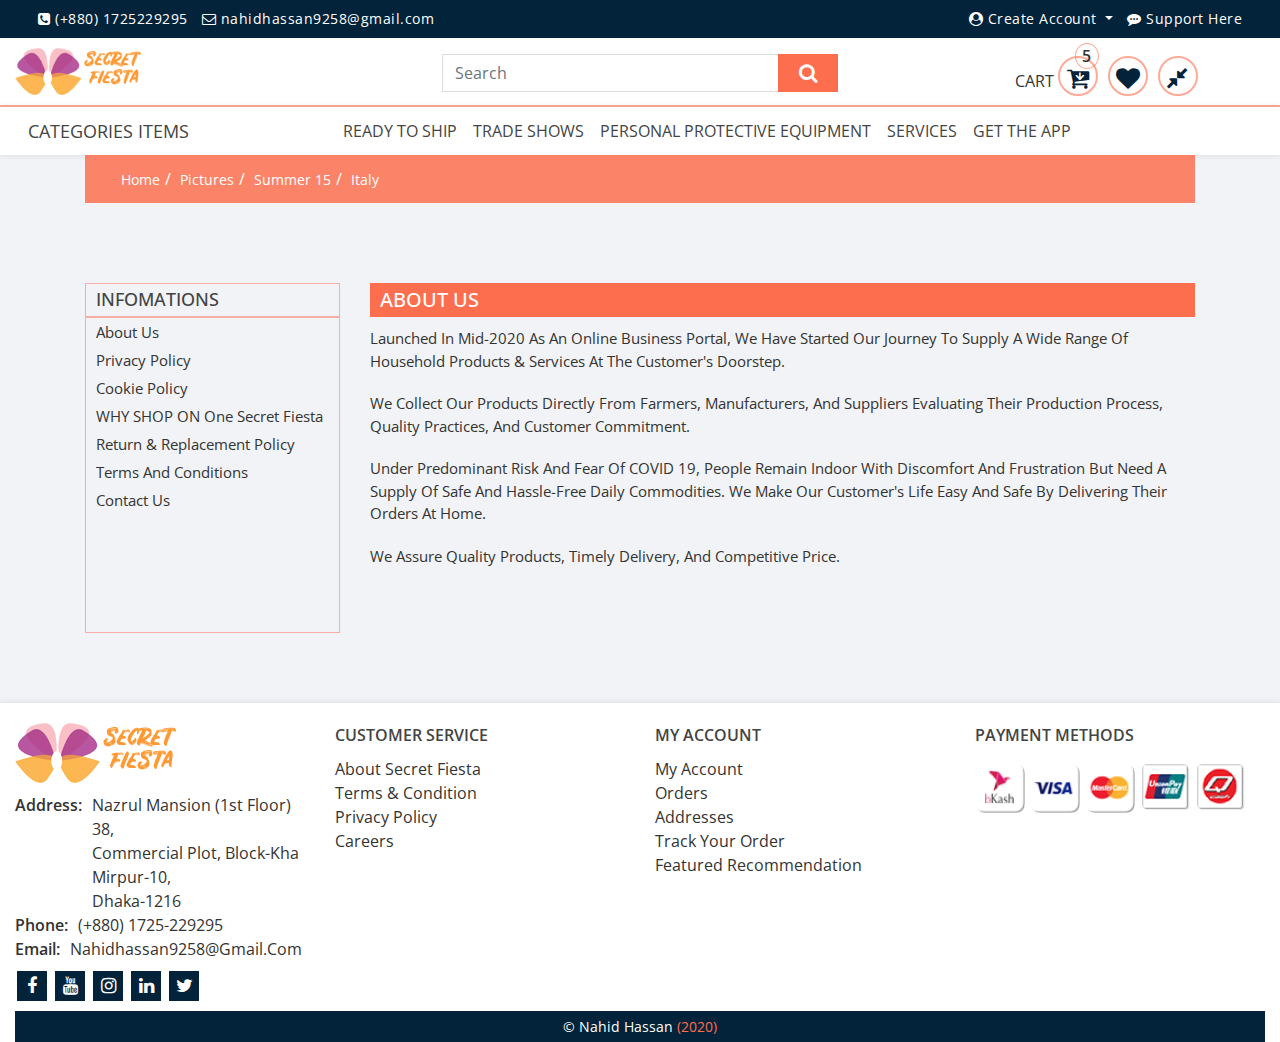
<file: about.html>
<!doctype html>
<html lang="en">

<head>
    <!-- Required meta tags start -->
    <meta charset="utf-8">
    <meta name="viewport" content="width=device-width, initial-scale=1, shrink-to-fit=no">
    <!-- Required meta tags end -->

    <!--=== all css file part start ===-->
    <!-- bootstrap css link start -->
    <link rel="stylesheet" href="css/bootstrap.min.css">
    <!-- bootstrap css link end -->
    <!-- font-awesome css link start -->
    <link rel="stylesheet" href="css/font-awesome.min.css">
    <!-- font-awesome css link end -->
    <link rel="stylesheet" href="css/slick.css">
    <link rel="stylesheet" href="css/slick-theme.css">
    <!-- owl.carousel css link start -->
    <link rel="stylesheet" href="css/owl.carousel.min.css">
    <!-- owl.carousel css link end -->
    <!-- owl.theme.default css link start -->
    <link rel="stylesheet" href="css/owl.theme.default.min.css">
    <!-- owl.theme.default css link end -->
    <!-- Product-details css link start -->
    <link rel="stylesheet" href="css/Product-details.css">
    <!-- Product-details css link end -->
    <link rel="stylesheet" href="css/about.css">
    <!-- style css link start -->
    <link rel="stylesheet" href="css/style.css">
    <!-- style css link end -->
    <!--=== all css file part end ===-->

    <title> Danger </title>
</head>

<body>
    <!--=== header section markup start ===-->
    <header id="header" class="header-section">
        <!--=== navigation section markup start ===-->
        <div class="navigation-bar-section">
            <!-- header top markup start -->
            <div class="header-top">
                <div class="container-fluid">
                    <div class="row">
                        <div class="col-lg-6 col-md-6">
                            <div class="header-top-left">
                                <div class="contact-hare">
                                    <ul class="navbar">
                                        <li class="nav-item">
                                            <a href="#" class="nav-link">
                                                <i class="fa fa-phone-square"></i>
                                                <span>(+880) 1725229295 </span>
                                            </a>
                                        </li>
                                        <li class="nav-item">
                                            <a href="#" class="nav-link">
                                                <i class="fa fa-envelope-o"></i>
                                                <span> nahidhassan9258@gmail.com </span>
                                            </a>
                                        </li>
                                    </ul>
                                </div>
                            </div>
                        </div>
                        <div class="col-lg-6 col-md-6">
                            <div class="header-top-nav-right">
                                <div class=" User-Account">
                                    <ul class="navbar">
                                        <li class="nav-item dropdown">
                                            <a href="" class="nav-link dropdown-toggle " data-toggle="dropdown">
                                                <i class="fa fa-user-circle"></i>
                                                <span>Create Account</span>
                                            </a>
                                            <div class="dropdown-menu" id="header-top-dropdown">
                                                <a href="registration-form.html" class="dropdown-item">
                                                    <i class="fa fa-sign-in"></i>
                                                    <span> Sign Up </span>
                                                </a>
                                                <a href="login-page.html" class="dropdown-item">
                                                    <i class="fa fa-user"></i>
                                                    <span> Log In </span>
                                                </a>
                                            </div>
                                        </li>
                                        <li class="nav-item">
                                            <a href="contact.html" class="nav-link">
                                                <i class="fa fa-commenting"></i>
                                                <span> Support Here </span>
                                            </a>
                                        </li>
                                    </ul>
                                </div>
                            </div>
                        </div>
                    </div>
                </div>
            </div>
            <!-- header top markup end -->

            <!-- navbar top markup start -->
            <div class="navbar-top-section">
                <div class="container-fluid">
                    <div class="row">
                        <div class="col-lg-4 col-md-4">
                            <div class="navbar-brand" id="main-logo">
                                <a href="index.html"><img src="images/logo.png" alt="main-logo"></a>
                            </div>
                        </div>
                        <div class="col-lg-4 col-md-4">
                            <div class="header-search-box">
                                <form class="form-inline">
                                    <input class="form-control" type="search" placeholder="Search" aria-label="Search">
                                    <button class="btn btn-default  my-sm-0" type="submit">
                                        <i class="fa fa-search"></i>
                                    </button>
                                </form>
                            </div>
                        </div>
                        <div class="col-lg-4 col-md-4">
                            <div class="checkout-cart">
                                <ul class="nav cart-item justify-content-center">
                                    <li class="nav-item cart-icon">
                                        <a class="nav-link" href="#">cart
                                            <i class="fa fa-cart-arrow-down"></i>
                                            <sup><span class="badge">5</span></sup>
                                        </a>
                                        <div class="cart-product">
                                            <div class="cart-item">
                                                <h5>0 ITEMS IN MY CART</h5>
                                                <div class="cart-list">
                                                    <ul>
                                                        <li id="check-out">
                                                            <div class="media">
                                                                <img src="images/Product-14.jpg" alt="John Doe">
                                                                <div class="media-body">
                                                                    <h4>Miniket Rice special</h4>
                                                                    <p>TK: 320.00</p>
                                                                    <p>Qty: 1</p>
                                                                    <p>Size: 5</p>
                                                                </div>
                                                                <button class="btn btn-default del-btn"><i class="fa fa-times"></i></button>
                                                            </div>

                                                        </li>
                                                        <li id="check-out">
                                                            <div class="media">
                                                                <img src="images/Product-14.jpg" alt="John Doe">
                                                                <div class="media-body">
                                                                    <h4>Miniket Rice special</h4>
                                                                    <p>TK: 320.00</p>
                                                                    <p>Qty: 1</p>
                                                                    <p>Size: 5</p>
                                                                </div>
                                                                <button class="btn btn-default del-btn"><i class="fa fa-times"></i></button>
                                                            </div>
                                                        </li>
                                                        <li id="check-out">
                                                            <div class="media">
                                                                <img src="images/Product-14.jpg" alt="John Doe">
                                                                <div class="media-body">
                                                                    <h4>Miniket Rice special</h4>
                                                                    <p>TK: 320.00</p>
                                                                    <p>Qty: 1</p>
                                                                    <p>Size: 5</p>
                                                                </div>
                                                                <button class="btn btn-default del-btn"><i class="fa fa-times"></i></button>
                                                            </div>
                                                        </li>
                                                        <li id="check-out">
                                                            <div class="media">
                                                                <img src="images/Product-14.jpg" alt="John Doe">
                                                                <div class="media-body">
                                                                    <h4>Miniket Rice special</h4>
                                                                    <p>TK: 320.00</p>
                                                                    <p>Qty: 1</p>
                                                                    <p>Size: 5</p>
                                                                </div>
                                                                <button class="btn btn-default del-btn"><i class="fa fa-times"></i></button>
                                                            </div>
                                                        </li>
                                                        <li id="check-out">
                                                            <div class="media">
                                                                <img src="images/Product-14.jpg" alt="John Doe">
                                                                <div class="media-body">
                                                                    <h4>Miniket Rice special</h4>
                                                                    <p>TK: 320.00</p>
                                                                    <p>Qty: 1</p>
                                                                    <p>Size: 5</p>
                                                                </div>
                                                                <button class="btn btn-default del-btn"><i class="fa fa-times"></i></button>
                                                            </div>
                                                        </li>
                                                    </ul>
                                                </div>
                                            </div>
                                            <div class="price">
                                                <div class="total-cost">
                                                    <span class="left">total</span>
                                                    <span class="right">TK: 320.00</span>
                                                </div>
                                                <a href="#" class="btn btn-default btn-checkout">Checkout</a>
                                            </div>
                                        </div>
                                    </li>
                                    <li class="nav-item">
                                        <a class="nav-link" href="#">
                                            <i class="fa fa-heart"></i>
                                        </a>
                                    </li>
                                    <li class="nav-item">
                                        <a class="nav-link" href="#">
                                            <i class="fa fa-compress"></i>
                                        </a>
                                    </li>
                                </ul>
                            </div>
                        </div>
                    </div>
                </div>
            </div>
            <!-- navbar top markup end -->

            <!-- main-navbar-section markup start -->
            <div class="main-navbar-section">
                <div class="container-fluid">
                    <div class="row">
                        <div class="col-lg-3">
                            <div class="categories-section">
                                <button class="navbar-toggler" id="categories-btn" type="button">
                                    <a href="#">CATEGORIES Items</a>
                                </button>
                                <div class="categories">
                                    <ul class="categories-items">
                                        <li id="sub-categories">
                                            <a href="#">Home</a>
                                            <div class="sub-categories-menu">
                                                <ul class="sub-categories-menu-items">
                                                    <li class="col-lg-3 col-md-3 col-sm-12" id="mega-menu">
                                                        <a href="#">Home</a>
                                                        <div class="mega-menu">
                                                            <ul class="mega-menu-items">
                                                                <li><a href="#">Home</a></li>
                                                                <li><a href="#">About</a></li>
                                                                <li><a href="#">Contact</a></li>
                                                                <li><a href="#">Service</a></li>
                                                            </ul>
                                                        </div>
                                                    </li>
                                                    <li class="col-lg-3 col-md-3 col-sm-12" id="mega-menu">
                                                        <a href="#">About</a>
                                                        <div class="mega-menu">
                                                            <ul class="mega-menu-items">
                                                                <li><a href="#">Home</a></li>
                                                                <li><a href="#">About</a></li>
                                                                <li><a href="#">Contact</a></li>
                                                                <li><a href="#">Service</a></li>
                                                            </ul>
                                                        </div>
                                                    </li>
                                                    <li class="col-lg-3 col-md-3 col-sm-12" id="mega-menu">
                                                        <a href="#">Contact</a>
                                                        <div class="mega-menu">
                                                            <ul class="mega-menu-items">
                                                                <li><a href="#">Home</a></li>
                                                                <li><a href="#">About</a></li>
                                                                <li><a href="#">Contact</a></li>
                                                                <li><a href="#">Service</a></li>
                                                            </ul>
                                                        </div>
                                                    </li>
                                                    <li class="col-lg-3 col-md-3 col-sm-12" id="mega-menu">
                                                        <a href="#">Service</a>
                                                        <div class="mega-menu">
                                                            <ul class="mega-menu-items">
                                                                <li><a href="#">Home</a></li>
                                                                <li><a href="#">About</a></li>
                                                                <li><a href="#">Contact</a></li>
                                                                <li><a href="#">Service</a></li>
                                                            </ul>
                                                        </div>
                                                    </li>
                                                </ul>
                                            </div>
                                        </li>
                                        <li id="sub-categories">
                                            <a href="#">Home</a>
                                            <div class="sub-categories-menu">
                                                <ul class="sub-categories-menu-items">
                                                    <li id="mega-menu" class="col-lg-3 col-md-3 col-sm-12">
                                                        <a href="#">pant</a>
                                                        <div class="mega-menu">
                                                            <ul class="mega-menu-items">
                                                                <li><a href="#">Home</a></li>
                                                                <li><a href="#">About</a></li>
                                                                <li><a href="#">Contact</a></li>
                                                                <li><a href="#">Service</a></li>
                                                            </ul>
                                                        </div>
                                                    </li>
                                                    <li id="mega-menu" class="col-lg-3 col-md-3 col-sm-12">
                                                        <a href="#">shart</a>
                                                        <div class="mega-menu">
                                                            <ul class="mega-menu-items">
                                                                <li><a href="#">Home</a></li>
                                                                <li><a href="#">About</a></li>
                                                                <li><a href="#">Contact</a></li>
                                                                <li><a href="#">Service</a></li>
                                                            </ul>
                                                        </div>
                                                    </li>
                                                    <li id="mega-menu" class="col-lg-3 col-md-3 col-sm-12">
                                                        <a href="#">juta</a>
                                                        <div class="mega-menu">
                                                            <ul class="mega-menu-items">
                                                                <li><a href="#">Home</a></li>
                                                                <li><a href="#">About</a></li>
                                                                <li><a href="#">Contact</a></li>
                                                                <li><a href="#">Service</a></li>
                                                            </ul>
                                                        </div>
                                                    </li>
                                                    <li id="mega-menu" class="col-lg-3 col-md-3 col-sm-12">
                                                        <a href="#">lunggi</a>
                                                        <div class="mega-menu">
                                                            <ul class="mega-menu-items">
                                                                <li><a href="#">Home</a></li>
                                                                <li><a href="#">About</a></li>
                                                                <li><a href="#">Contact</a></li>
                                                                <li><a href="#">Service</a></li>
                                                            </ul>
                                                        </div>
                                                    </li>
                                                    <li id="mega-menu" class="col-lg-3 col-md-3 col-sm-12">
                                                        <a href="#">lunggi</a>
                                                        <div class="mega-menu">
                                                            <ul class="mega-menu-items">
                                                                <li><a href="#">Home</a></li>
                                                                <li><a href="#">About</a></li>
                                                                <li><a href="#">Contact</a></li>
                                                                <li><a href="#">Service</a></li>
                                                            </ul>
                                                        </div>
                                                    </li>
                                                    <li id="mega-menu" class="col-lg-3 col-md-3 col-sm-12">
                                                        <a href="#">lunggi</a>
                                                        <div class="mega-menu">
                                                            <ul class="mega-menu-items">
                                                                <li><a href="#">Home</a></li>
                                                                <li><a href="#">About</a></li>
                                                                <li><a href="#">Contact</a></li>
                                                                <li><a href="#">Service</a></li>
                                                            </ul>
                                                        </div>
                                                    </li>
                                                </ul>
                                            </div>
                                        </li>
                                        <li id="sub-categories">
                                            <a href="#">About</a>
                                            <div class="sub-categories-menu">
                                                <ul class="sub-categories-menu-items">
                                                    <li class="col-lg-3 col-md-3 col-sm-12" id="mega-menu">
                                                        <a href="#">Home</a>
                                                        <div class="mega-menu">
                                                            <ul class="mega-menu-items">
                                                                <li><a href="#">Home</a></li>
                                                                <li><a href="#">About</a></li>
                                                                <li><a href="#">Contact</a></li>
                                                                <li><a href="#">Service</a></li>
                                                            </ul>
                                                        </div>
                                                    </li>
                                                    <li class="col-lg-3 col-md-3 col-sm-12" id="mega-menu">
                                                        <a href="#">About</a>
                                                        <div class="mega-menu">
                                                            <ul class="mega-menu-items">
                                                                <li><a href="#">Home</a></li>
                                                                <li><a href="#">About</a></li>
                                                                <li><a href="#">Contact</a></li>
                                                                <li><a href="#">Service</a></li>
                                                            </ul>
                                                        </div>
                                                    </li>
                                                    <li class="col-lg-3 col-md-3 col-sm-12" id="mega-menu">
                                                        <a href="#">Contact</a>
                                                        <div class="mega-menu">
                                                            <ul class="mega-menu-items">
                                                                <li><a href="#">Home</a></li>
                                                                <li><a href="#">About</a></li>
                                                                <li><a href="#">Contact</a></li>
                                                                <li><a href="#">Service</a></li>
                                                            </ul>
                                                        </div>
                                                    </li>
                                                    <li class="col-lg-3 col-md-3 col-sm-12" id="mega-menu">
                                                        <a href="#">Service</a>
                                                        <div class="mega-menu">
                                                            <ul class="mega-menu-items">
                                                                <li><a href="#">Home</a></li>
                                                                <li><a href="#">About</a></li>
                                                                <li><a href="#">Contact</a></li>
                                                                <li><a href="#">Service</a></li>
                                                            </ul>
                                                        </div>
                                                    </li>
                                                </ul>
                                            </div>
                                        </li>
                                        <li id="sub-categories">
                                            <a href="#">About</a>
                                            <div class="sub-categories-menu">
                                                <ul class="sub-categories-menu-items">
                                                    <li class="col-lg-3 col-md-3 col-sm-12" id="mega-menu">
                                                        <a href="#">Home</a>
                                                        <div class="mega-menu">
                                                            <ul class="mega-menu-items">
                                                                <li><a href="#">Home</a></li>
                                                                <li><a href="#">About</a></li>
                                                                <li><a href="#">Contact</a></li>
                                                                <li><a href="#">Service</a></li>
                                                            </ul>
                                                        </div>
                                                    </li>
                                                    <li class="col-lg-3 col-md-3 col-sm-12" id="mega-menu">
                                                        <a href="#">About</a>
                                                        <div class="mega-menu">
                                                            <ul class="mega-menu-items">
                                                                <li><a href="#">Home</a></li>
                                                                <li><a href="#">About</a></li>
                                                                <li><a href="#">Contact</a></li>
                                                                <li><a href="#">Service</a></li>
                                                            </ul>
                                                        </div>
                                                    </li>
                                                    <li class="col-lg-3 col-md-3 col-sm-12" id="mega-menu">
                                                        <a href="#">Contact</a>
                                                        <div class="mega-menu">
                                                            <ul class="mega-menu-items">
                                                                <li><a href="#">Home</a></li>
                                                                <li><a href="#">About</a></li>
                                                                <li><a href="#">Contact</a></li>
                                                                <li><a href="#">Service</a></li>
                                                            </ul>
                                                        </div>
                                                    </li>
                                                    <li class="col-lg-3 col-md-3 col-sm-12" id="mega-menu">
                                                        <a href="#">Service</a>
                                                        <div class="mega-menu">
                                                            <ul class="mega-menu-items">
                                                                <li><a href="#">Home</a></li>
                                                                <li><a href="#">About</a></li>
                                                                <li><a href="#">Contact</a></li>
                                                                <li><a href="#">Service</a></li>
                                                            </ul>
                                                        </div>
                                                    </li>
                                                </ul>
                                            </div>
                                        </li>
                                        <li id="sub-categories">
                                            <a href="#">Contact</a>
                                            <div class="sub-categories-menu">
                                                <ul class="sub-categories-menu-items">
                                                    <li class="col-lg-3 col-md-3 col-sm-12" id="mega-menu">
                                                        <a href="#">Home</a>
                                                        <div class="mega-menu">
                                                            <ul class="mega-menu-items">
                                                                <li><a href="#">Home</a></li>
                                                                <li><a href="#">About</a></li>
                                                                <li><a href="#">Contact</a></li>
                                                                <li><a href="#">Service</a></li>
                                                            </ul>
                                                        </div>
                                                    </li>
                                                    <li class="col-lg-3 col-md-3 col-sm-12" id="mega-menu">
                                                        <a href="#">About</a>
                                                        <div class="mega-menu">
                                                            <ul class="mega-menu-items">
                                                                <li><a href="#">Home</a></li>
                                                                <li><a href="#">About</a></li>
                                                                <li><a href="#">Contact</a></li>
                                                                <li><a href="#">Service</a></li>
                                                            </ul>
                                                        </div>
                                                    </li>
                                                    <li class="col-lg-3 col-md-3 col-sm-12" id="mega-menu">
                                                        <a href="#">Contact</a>
                                                        <div class="mega-menu">
                                                            <ul class="mega-menu-items">
                                                                <li><a href="#">Home</a></li>
                                                                <li><a href="#">About</a></li>
                                                                <li><a href="#">Contact</a></li>
                                                                <li><a href="#">Service</a></li>
                                                            </ul>
                                                        </div>
                                                    </li>
                                                    <li class="col-lg-3 col-md-3 col-sm-12" id="mega-menu">
                                                        <a href="#">Service</a>
                                                        <div class="mega-menu">
                                                            <ul class="mega-menu-items">
                                                                <li><a href="#">Home</a></li>
                                                                <li><a href="#">About</a></li>
                                                                <li><a href="#">Contact</a></li>
                                                                <li><a href="#">Service</a></li>
                                                            </ul>
                                                        </div>
                                                    </li>
                                                    <li class="col-lg-3 col-md-3 col-sm-12" id="mega-menu">
                                                        <a href="#">Service</a>
                                                        <div class="mega-menu">
                                                            <ul class="mega-menu-items">
                                                                <li><a href="#">Home</a></li>
                                                                <li><a href="#">About</a></li>
                                                                <li><a href="#">Contact</a></li>
                                                                <li><a href="#">Service</a></li>
                                                            </ul>
                                                        </div>
                                                    </li>
                                                    <li class="col-lg-3 col-md-3 col-sm-12" id="mega-menu">
                                                        <a href="#">Service</a>
                                                        <div class="mega-menu">
                                                            <ul class="mega-menu-items">
                                                                <li><a href="#">Home</a></li>
                                                                <li><a href="#">About</a></li>
                                                                <li><a href="#">Contact</a></li>
                                                                <li><a href="#">Service</a></li>
                                                            </ul>
                                                        </div>
                                                    </li>
                                                    <li class="col-lg-3 col-md-3 col-sm-12" id="mega-menu">
                                                        <a href="#">Service</a>
                                                        <div class="mega-menu">
                                                            <ul class="mega-menu-items">
                                                                <li><a href="#">Home</a></li>
                                                                <li><a href="#">About</a></li>
                                                                <li><a href="#">Contact</a></li>
                                                                <li><a href="#">Service</a></li>
                                                            </ul>
                                                        </div>
                                                    </li>
                                                    <li class="col-lg-3 col-md-3 col-sm-12" id="mega-menu">
                                                        <a href="#">Service</a>
                                                        <div class="mega-menu">
                                                            <ul class="mega-menu-items">
                                                                <li><a href="#">Home</a></li>
                                                                <li><a href="#">About</a></li>
                                                                <li><a href="#">Contact</a></li>
                                                                <li><a href="#">Service</a></li>
                                                            </ul>
                                                        </div>
                                                    </li>
                                                </ul>
                                            </div>
                                        </li>
                                        <li id="sub-categories">
                                            <a href="#">Contact</a>
                                            <div class="sub-categories-menu">
                                                <ul class="sub-categories-menu-items">
                                                    <li class="col-lg-3 col-md-3 col-sm-12" id="mega-menu">
                                                        <a href="#">Home</a>
                                                        <div class="mega-menu">
                                                            <ul class="mega-menu-items">
                                                                <li><a href="#">Home</a></li>
                                                                <li><a href="#">About</a></li>
                                                                <li><a href="#">Contact</a></li>
                                                                <li><a href="#">Service</a></li>
                                                            </ul>
                                                        </div>
                                                    </li>
                                                    <li class="col-lg-3 col-md-3 col-sm-12" id="mega-menu">
                                                        <a href="#">About</a>
                                                        <div class="mega-menu">
                                                            <ul class="mega-menu-items">
                                                                <li><a href="#">Home</a></li>
                                                                <li><a href="#">About</a></li>
                                                                <li><a href="#">Contact</a></li>
                                                                <li><a href="#">Service</a></li>
                                                            </ul>
                                                        </div>
                                                    </li>
                                                    <li class="col-lg-3 col-md-3 col-sm-12" id="mega-menu">
                                                        <a href="#">Contact</a>
                                                        <div class="mega-menu">
                                                            <ul class="mega-menu-items">
                                                                <li><a href="#">Home</a></li>
                                                                <li><a href="#">About</a></li>
                                                                <li><a href="#">Contact</a></li>
                                                                <li><a href="#">Service</a></li>
                                                            </ul>
                                                        </div>
                                                    </li>
                                                    <li class="col-lg-3 col-md-3 col-sm-12" id="mega-menu">
                                                        <a href="#">Service</a>
                                                        <div class="mega-menu">
                                                            <ul class="mega-menu-items">
                                                                <li><a href="#">Home</a></li>
                                                                <li><a href="#">About</a></li>
                                                                <li><a href="#">Contact</a></li>
                                                                <li><a href="#">Service</a></li>
                                                            </ul>
                                                        </div>
                                                    </li>
                                                    <li class="col-lg-3 col-md-3 col-sm-12" id="mega-menu">
                                                        <a href="#">Service</a>
                                                        <div class="mega-menu">
                                                            <ul class="mega-menu-items">
                                                                <li><a href="#">Home</a></li>
                                                                <li><a href="#">About</a></li>
                                                                <li><a href="#">Contact</a></li>
                                                                <li><a href="#">Service</a></li>
                                                            </ul>
                                                        </div>
                                                    </li>
                                                </ul>
                                            </div>
                                        </li>
                                        <li id="sub-categories">
                                            <a href="#">Service</a>
                                            <div class="sub-categories-menu">
                                                <ul class="sub-categories-menu-items">
                                                    <li class="col-lg-3 col-md-3 col-sm-12" id="mega-menu">
                                                        <a href="#">Home</a>
                                                        <div class="mega-menu">
                                                            <ul class="mega-menu-items">
                                                                <li><a href="#">Home</a></li>
                                                                <li><a href="#">About</a></li>
                                                                <li><a href="#">Contact</a></li>
                                                                <li><a href="#">Service</a></li>
                                                            </ul>
                                                        </div>
                                                    </li>
                                                    <li class="col-lg-3 col-md-3 col-sm-12" id="mega-menu">
                                                        <a href="#">About</a>
                                                        <div class="mega-menu">
                                                            <ul class="mega-menu-items">
                                                                <li><a href="#">Home</a></li>
                                                                <li><a href="#">About</a></li>
                                                                <li><a href="#">Contact</a></li>
                                                                <li><a href="#">Service</a></li>
                                                            </ul>
                                                        </div>
                                                    </li>
                                                    <li class="col-lg-3 col-md-3 col-sm-12" id="mega-menu">
                                                        <a href="#">Contact</a>
                                                        <div class="mega-menu">
                                                            <ul class="mega-menu-items">
                                                                <li><a href="#">Home</a></li>
                                                                <li><a href="#">About</a></li>
                                                                <li><a href="#">Contact</a></li>
                                                                <li><a href="#">Service</a></li>
                                                            </ul>
                                                        </div>
                                                    </li>
                                                    <li class="col-lg-3 col-md-3 col-sm-12" id="mega-menu">
                                                        <a href="#">Service</a>
                                                        <div class="mega-menu">
                                                            <ul class="mega-menu-items">
                                                                <li><a href="#">Home</a></li>
                                                                <li><a href="#">About</a></li>
                                                                <li><a href="#">Contact</a></li>
                                                                <li><a href="#">Service</a></li>
                                                            </ul>
                                                        </div>
                                                    </li>
                                                    <li class="col-lg-3 col-md-3 col-sm-12" id="mega-menu">
                                                        <a href="#">Service</a>
                                                        <div class="mega-menu">
                                                            <ul class="mega-menu-items">
                                                                <li><a href="#">Home</a></li>
                                                                <li><a href="#">About</a></li>
                                                                <li><a href="#">Contact</a></li>
                                                                <li><a href="#">Service</a></li>
                                                            </ul>
                                                        </div>
                                                    </li>
                                                    <li class="col-lg-3 col-md-3 col-sm-12" id="mega-menu">
                                                        <a href="#">Service</a>
                                                        <div class="mega-menu">
                                                            <ul class="mega-menu-items">
                                                                <li><a href="#">Home</a></li>
                                                                <li><a href="#">About</a></li>
                                                                <li><a href="#">Contact</a></li>
                                                                <li><a href="#">Service</a></li>
                                                            </ul>
                                                        </div>
                                                    </li>
                                                </ul>
                                            </div>
                                        </li>
                                        <li id="sub-categories">
                                            <a href="#">Service</a>
                                            <div class="sub-categories-menu">
                                                <ul class="sub-categories-menu-items">
                                                    <li class="col-lg-3 col-md-3 col-sm-12" id="mega-menu">
                                                        <a href="#">Home</a>
                                                        <div class="mega-menu">
                                                            <ul class="mega-menu-items">
                                                                <li><a href="#">Home</a></li>
                                                                <li><a href="#">About</a></li>
                                                                <li><a href="#">Contact</a></li>
                                                                <li><a href="#">Service</a></li>
                                                            </ul>
                                                        </div>
                                                    </li>
                                                    <li class="col-lg-3 col-md-3 col-sm-12" id="mega-menu">
                                                        <a href="#">About</a>
                                                        <div class="mega-menu">
                                                            <ul class="mega-menu-items">
                                                                <li><a href="#">Home</a></li>
                                                                <li><a href="#">About</a></li>
                                                                <li><a href="#">Contact</a></li>
                                                                <li><a href="#">Service</a></li>
                                                            </ul>
                                                        </div>
                                                    </li>
                                                    <li class="col-lg-3 col-md-3 col-sm-12" id="mega-menu">
                                                        <a href="#">Contact</a>
                                                        <div class="mega-menu">
                                                            <ul class="mega-menu-items">
                                                                <li><a href="#">Home</a></li>
                                                                <li><a href="#">About</a></li>
                                                                <li><a href="#">Contact</a></li>
                                                                <li><a href="#">Service</a></li>
                                                            </ul>
                                                        </div>
                                                    </li>
                                                    <li class="col-lg-3 col-md-3 col-sm-12" id="mega-menu">
                                                        <a href="#">Service</a>
                                                        <div class="mega-menu">
                                                            <ul class="mega-menu-items">
                                                                <li><a href="#">Home</a></li>
                                                                <li><a href="#">About</a></li>
                                                                <li><a href="#">Contact</a></li>
                                                                <li><a href="#">Service</a></li>
                                                            </ul>
                                                        </div>
                                                    </li>
                                                    <li class="col-lg-3 col-md-3 col-sm-12" id="mega-menu">
                                                        <a href="#">Service</a>
                                                        <div class="mega-menu">
                                                            <ul class="mega-menu-items">
                                                                <li><a href="#">Home</a></li>
                                                                <li><a href="#">About</a></li>
                                                                <li><a href="#">Contact</a></li>
                                                                <li><a href="#">Service</a></li>
                                                            </ul>
                                                        </div>
                                                    </li>
                                                    <li class="col-lg-3 col-md-3 col-sm-12" id="mega-menu">
                                                        <a href="#">Service</a>
                                                        <div class="mega-menu">
                                                            <ul class="mega-menu-items">
                                                                <li><a href="#">Home</a></li>
                                                                <li><a href="#">About</a></li>
                                                                <li><a href="#">Contact</a></li>
                                                                <li><a href="#">Service</a></li>
                                                            </ul>
                                                        </div>
                                                    </li>
                                                    <li class="col-lg-3 col-md-3 col-sm-12" id="mega-menu">
                                                        <a href="#">Service</a>
                                                        <div class="mega-menu">
                                                            <ul class="mega-menu-items">
                                                                <li><a href="#">Home</a></li>
                                                                <li><a href="#">About</a></li>
                                                                <li><a href="#">Contact</a></li>
                                                                <li><a href="#">Service</a></li>
                                                            </ul>
                                                        </div>
                                                    </li>
                                                </ul>
                                            </div>
                                        </li>
                                        <li id="sub-categories">
                                            <a href="#">Arif Bhai</a>
                                            <div class="sub-categories-menu">
                                                <ul class="sub-categories-menu-items">
                                                    <li class="col-lg-3 col-md-3 col-sm-12" id="mega-menu">
                                                        <a href="#">Home</a>
                                                        <div class="mega-menu">
                                                            <ul class="mega-menu-items">
                                                                <li><a href="#">Home</a></li>
                                                                <li><a href="#">About</a></li>
                                                                <li><a href="#">Contact</a></li>
                                                                <li><a href="#">Service</a></li>
                                                            </ul>
                                                        </div>
                                                    </li>
                                                    <li class="col-lg-3 col-md-3 col-sm-12" id="mega-menu">
                                                        <a href="#">About</a>
                                                        <div class="mega-menu">
                                                            <ul class="mega-menu-items">
                                                                <li><a href="#">Home</a></li>
                                                                <li><a href="#">About</a></li>
                                                                <li><a href="#">Contact</a></li>
                                                                <li><a href="#">Service</a></li>
                                                            </ul>
                                                        </div>
                                                    </li>
                                                    <li class="col-lg-3 col-md-3 col-sm-12" id="mega-menu">
                                                        <a href="#">Contact</a>
                                                        <div class="mega-menu">
                                                            <ul class="mega-menu-items">
                                                                <li><a href="#">Home</a></li>
                                                                <li><a href="#">About</a></li>
                                                                <li><a href="#">Contact</a></li>
                                                                <li><a href="#">Service</a></li>
                                                            </ul>
                                                        </div>
                                                    </li>
                                                    <li class="col-lg-3 col-md-3 col-sm-12" id="mega-menu">
                                                        <a href="#">Service</a>
                                                        <div class="mega-menu">
                                                            <ul class="mega-menu-items">
                                                                <li><a href="#">Home</a></li>
                                                                <li><a href="#">About</a></li>
                                                                <li><a href="#">Contact</a></li>
                                                                <li><a href="#">Service</a></li>
                                                            </ul>
                                                        </div>
                                                    </li>
                                                    <li class="col-lg-3 col-md-3 col-sm-12" id="mega-menu">
                                                        <a href="#">Service</a>
                                                        <div class="mega-menu">
                                                            <ul class="mega-menu-items">
                                                                <li><a href="#">Home</a></li>
                                                                <li><a href="#">About</a></li>
                                                                <li><a href="#">Contact</a></li>
                                                                <li><a href="#">Service</a></li>
                                                            </ul>
                                                        </div>
                                                    </li>
                                                    <li class="col-lg-3 col-md-3 col-sm-12" id="mega-menu">
                                                        <a href="#">Service</a>
                                                        <div class="mega-menu">
                                                            <ul class="mega-menu-items">
                                                                <li><a href="#">Home</a></li>
                                                                <li><a href="#">About</a></li>
                                                                <li><a href="#">Contact</a></li>
                                                                <li><a href="#">Service</a></li>
                                                            </ul>
                                                        </div>
                                                    </li>
                                                    <li class="col-lg-3 col-md-3 col-sm-12" id="mega-menu">
                                                        <a href="#">Service</a>
                                                        <div class="mega-menu">
                                                            <ul class="mega-menu-items">
                                                                <li><a href="#">Home</a></li>
                                                                <li><a href="#">About</a></li>
                                                                <li><a href="#">Contact</a></li>
                                                                <li><a href="#">Service</a></li>
                                                            </ul>
                                                        </div>
                                                    </li>
                                                </ul>
                                            </div>
                                        </li>
                                        <li id="sub-categories">
                                            <a href="#">Shahid Bhai</a>
                                            <div class="sub-categories-menu">
                                                <ul class="sub-categories-menu-items">
                                                    <li class="col-lg-3 col-md-3 col-sm-12" id="mega-menu">
                                                        <a href="#">Home</a>
                                                        <div class="mega-menu">
                                                            <ul class="mega-menu-items">
                                                                <li><a href="#">Home</a></li>
                                                                <li><a href="#">About</a></li>
                                                                <li><a href="#">Contact</a></li>
                                                                <li><a href="#">Service</a></li>
                                                            </ul>
                                                        </div>
                                                    </li>
                                                    <li class="col-lg-3 col-md-3 col-sm-12" id="mega-menu">
                                                        <a href="#">About</a>
                                                        <div class="mega-menu">
                                                            <ul class="mega-menu-items">
                                                                <li><a href="#">Home</a></li>
                                                                <li><a href="#">About</a></li>
                                                                <li><a href="#">Contact</a></li>
                                                                <li><a href="#">Service</a></li>
                                                            </ul>
                                                        </div>
                                                    </li>
                                                    <li class="col-lg-3 col-md-3 col-sm-12" id="mega-menu">
                                                        <a href="#">Contact</a>
                                                        <div class="mega-menu">
                                                            <ul class="mega-menu-items">
                                                                <li><a href="#">Home</a></li>
                                                                <li><a href="#">About</a></li>
                                                                <li><a href="#">Contact</a></li>
                                                                <li><a href="#">Service</a></li>
                                                            </ul>
                                                        </div>
                                                    </li>
                                                    <li class="col-lg-3 col-md-3 col-sm-12" id="mega-menu">
                                                        <a href="#">Service</a>
                                                        <div class="mega-menu">
                                                            <ul class="mega-menu-items">
                                                                <li><a href="#">Home</a></li>
                                                                <li><a href="#">About</a></li>
                                                                <li><a href="#">Contact</a></li>
                                                                <li><a href="#">Service</a></li>
                                                            </ul>
                                                        </div>
                                                    </li>
                                                    <li class="col-lg-3 col-md-3 col-sm-12" id="mega-menu">
                                                        <a href="#">Service</a>
                                                        <div class="mega-menu">
                                                            <ul class="mega-menu-items">
                                                                <li><a href="#">Home</a></li>
                                                                <li><a href="#">About</a></li>
                                                                <li><a href="#">Contact</a></li>
                                                                <li><a href="#">Service</a></li>
                                                            </ul>
                                                        </div>
                                                    </li>
                                                    <li class="col-lg-3 col-md-3 col-sm-12" id="mega-menu">
                                                        <a href="#">Service</a>
                                                        <div class="mega-menu">
                                                            <ul class="mega-menu-items">
                                                                <li><a href="#">Home</a></li>
                                                                <li><a href="#">About</a></li>
                                                                <li><a href="#">Contact</a></li>
                                                                <li><a href="#">Service</a></li>
                                                            </ul>
                                                        </div>
                                                    </li>
                                                    <li class="col-lg-3 col-md-3 col-sm-12" id="mega-menu">
                                                        <a href="#">Service</a>
                                                        <div class="mega-menu">
                                                            <ul class="mega-menu-items">
                                                                <li><a href="#">Home</a></li>
                                                                <li><a href="#">About</a></li>
                                                                <li><a href="#">Contact</a></li>
                                                                <li><a href="#">Service</a></li>
                                                            </ul>
                                                        </div>
                                                    </li>
                                                </ul>
                                            </div>
                                        </li>
                                        <li id="sub-categories">
                                            <a href="#">Babu</a>
                                            <div class="sub-categories-menu">
                                                <ul class="sub-categories-menu-items">
                                                    <li class="col-lg-3 col-md-3 col-sm-12" id="mega-menu">
                                                        <a href="#">Home</a>
                                                        <div class="mega-menu">
                                                            <ul class="mega-menu-items">
                                                                <li><a href="#">Home</a></li>
                                                                <li><a href="#">About</a></li>
                                                                <li><a href="#">Contact</a></li>
                                                                <li><a href="#">Service</a></li>
                                                            </ul>
                                                        </div>
                                                    </li>
                                                    <li class="col-lg-3 col-md-3 col-sm-12" id="mega-menu">
                                                        <a href="#">About</a>
                                                        <div class="mega-menu">
                                                            <ul class="mega-menu-items">
                                                                <li><a href="#">Home</a></li>
                                                                <li><a href="#">About</a></li>
                                                                <li><a href="#">Contact</a></li>
                                                                <li><a href="#">Service</a></li>
                                                            </ul>
                                                        </div>
                                                    </li>
                                                    <li class="col-lg-3 col-md-3 col-sm-12" id="mega-menu">
                                                        <a href="#">Contact</a>
                                                        <div class="mega-menu">
                                                            <ul class="mega-menu-items">
                                                                <li><a href="#">Home</a></li>
                                                                <li><a href="#">About</a></li>
                                                                <li><a href="#">Contact</a></li>
                                                                <li><a href="#">Service</a></li>
                                                            </ul>
                                                        </div>
                                                    </li>
                                                    <li class="col-lg-3 col-md-3 col-sm-12" id="mega-menu">
                                                        <a href="#">Service</a>
                                                        <div class="mega-menu">
                                                            <ul class="mega-menu-items">
                                                                <li><a href="#">Home</a></li>
                                                                <li><a href="#">About</a></li>
                                                                <li><a href="#">Contact</a></li>
                                                                <li><a href="#">Service</a></li>
                                                            </ul>
                                                        </div>
                                                    </li>
                                                    <li class="col-lg-3 col-md-3 col-sm-12" id="mega-menu">
                                                        <a href="#">Service</a>
                                                        <div class="mega-menu">
                                                            <ul class="mega-menu-items">
                                                                <li><a href="#">Home</a></li>
                                                                <li><a href="#">About</a></li>
                                                                <li><a href="#">Contact</a></li>
                                                                <li><a href="#">Service</a></li>
                                                            </ul>
                                                        </div>
                                                    </li>
                                                    <li class="col-lg-3 col-md-3 col-sm-12" id="mega-menu">
                                                        <a href="#">Service</a>
                                                        <div class="mega-menu">
                                                            <ul class="mega-menu-items">
                                                                <li><a href="#">Home</a></li>
                                                                <li><a href="#">About</a></li>
                                                                <li><a href="#">Contact</a></li>
                                                                <li><a href="#">Service</a></li>
                                                            </ul>
                                                        </div>
                                                    </li>
                                                    <li class="col-lg-3 col-md-3 col-sm-12" id="mega-menu">
                                                        <a href="#">Service</a>
                                                        <div class="mega-menu">
                                                            <ul class="mega-menu-items">
                                                                <li><a href="#">Home</a></li>
                                                                <li><a href="#">About</a></li>
                                                                <li><a href="#">Contact</a></li>
                                                                <li><a href="#">Service</a></li>
                                                            </ul>
                                                        </div>
                                                    </li>
                                                </ul>
                                            </div>
                                        </li>
                                        <li id="sub-categories">
                                            <a href="#">Janu</a>
                                            <div class="sub-categories-menu">
                                                <ul class="sub-categories-menu-items">
                                                    <li class="col-lg-3 col-md-3 col-sm-12" id="mega-menu">
                                                        <a href="#">Home</a>
                                                        <div class="mega-menu">
                                                            <ul class="mega-menu-items">
                                                                <li><a href="#">Home</a></li>
                                                                <li><a href="#">About</a></li>
                                                                <li><a href="#">Contact</a></li>
                                                                <li><a href="#">Service</a></li>
                                                            </ul>
                                                        </div>
                                                    </li>
                                                    <li class="col-lg-3 col-md-3 col-sm-12" id="mega-menu">
                                                        <a href="#">About</a>
                                                        <div class="mega-menu">
                                                            <ul class="mega-menu-items">
                                                                <li><a href="#">Home</a></li>
                                                                <li><a href="#">About</a></li>
                                                                <li><a href="#">Contact</a></li>
                                                                <li><a href="#">Service</a></li>
                                                            </ul>
                                                        </div>
                                                    </li>
                                                    <li class="col-lg-3 col-md-3 col-sm-12" id="mega-menu">
                                                        <a href="#">Contact</a>
                                                        <div class="mega-menu">
                                                            <ul class="mega-menu-items">
                                                                <li><a href="#">Home</a></li>
                                                                <li><a href="#">About</a></li>
                                                                <li><a href="#">Contact</a></li>
                                                                <li><a href="#">Service</a></li>
                                                            </ul>
                                                        </div>
                                                    </li>
                                                    <li class="col-lg-3 col-md-3 col-sm-12" id="mega-menu">
                                                        <a href="#">Service</a>
                                                        <div class="mega-menu">
                                                            <ul class="mega-menu-items">
                                                                <li><a href="#">Home</a></li>
                                                                <li><a href="#">About</a></li>
                                                                <li><a href="#">Contact</a></li>
                                                                <li><a href="#">Service</a></li>
                                                            </ul>
                                                        </div>
                                                    </li>
                                                    <li class="col-lg-3 col-md-3 col-sm-12" id="mega-menu">
                                                        <a href="#">Service</a>
                                                        <div class="mega-menu">
                                                            <ul class="mega-menu-items">
                                                                <li><a href="#">Home</a></li>
                                                                <li><a href="#">About</a></li>
                                                                <li><a href="#">Contact</a></li>
                                                                <li><a href="#">Service</a></li>
                                                            </ul>
                                                        </div>
                                                    </li>
                                                    <li class="col-lg-3 col-md-3 col-sm-12" id="mega-menu">
                                                        <a href="#">Service</a>
                                                        <div class="mega-menu">
                                                            <ul class="mega-menu-items">
                                                                <li><a href="#">Home</a></li>
                                                                <li><a href="#">About</a></li>
                                                                <li><a href="#">Contact</a></li>
                                                                <li><a href="#">Service</a></li>
                                                            </ul>
                                                        </div>
                                                    </li>
                                                    <li class="col-lg-3 col-md-3 col-sm-12" id="mega-menu">
                                                        <a href="#">Service</a>
                                                        <div class="mega-menu">
                                                            <ul class="mega-menu-items">
                                                                <li><a href="#">Home</a></li>
                                                                <li><a href="#">About</a></li>
                                                                <li><a href="#">Contact</a></li>
                                                                <li><a href="#">Service</a></li>
                                                            </ul>
                                                        </div>
                                                    </li>
                                                </ul>
                                            </div>
                                        </li>
                                        <li id="sub-categories">
                                            <a href="#">Nahid Bhai</a>
                                            <div class="sub-categories-menu">
                                                <ul class="sub-categories-menu-items">
                                                    <li class="col-lg-3 col-md-3 col-sm-12" id="mega-menu">
                                                        <a href="#">Home</a>
                                                        <div class="mega-menu">
                                                            <ul class="mega-menu-items">
                                                                <li><a href="#">Home</a></li>
                                                                <li><a href="#">About</a></li>
                                                                <li><a href="#">Contact</a></li>
                                                                <li><a href="#">Service</a></li>
                                                            </ul>
                                                        </div>
                                                    </li>
                                                    <li class="col-lg-3 col-md-3 col-sm-12" id="mega-menu">
                                                        <a href="#">About</a>
                                                        <div class="mega-menu">
                                                            <ul class="mega-menu-items">
                                                                <li><a href="#">Home</a></li>
                                                                <li><a href="#">About</a></li>
                                                                <li><a href="#">Contact</a></li>
                                                                <li><a href="#">Service</a></li>
                                                            </ul>
                                                        </div>
                                                    </li>
                                                    <li class="col-lg-3 col-md-3 col-sm-12" id="mega-menu">
                                                        <a href="#">Contact</a>
                                                        <div class="mega-menu">
                                                            <ul class="mega-menu-items">
                                                                <li><a href="#">Home</a></li>
                                                                <li><a href="#">About</a></li>
                                                                <li><a href="#">Contact</a></li>
                                                                <li><a href="#">Service</a></li>
                                                            </ul>
                                                        </div>
                                                    </li>
                                                    <li class="col-lg-3 col-md-3 col-sm-12" id="mega-menu">
                                                        <a href="#">Service</a>
                                                        <div class="mega-menu">
                                                            <ul class="mega-menu-items">
                                                                <li><a href="#">Home</a></li>
                                                                <li><a href="#">About</a></li>
                                                                <li><a href="#">Contact</a></li>
                                                                <li><a href="#">Service</a></li>
                                                            </ul>
                                                        </div>
                                                    </li>
                                                    <li class="col-lg-3 col-md-3 col-sm-12" id="mega-menu">
                                                        <a href="#">Service</a>
                                                        <div class="mega-menu">
                                                            <ul class="mega-menu-items">
                                                                <li><a href="#">Home</a></li>
                                                                <li><a href="#">About</a></li>
                                                                <li><a href="#">Contact</a></li>
                                                                <li><a href="#">Service</a></li>
                                                            </ul>
                                                        </div>
                                                    </li>
                                                    <li class="col-lg-3 col-md-3 col-sm-12" id="mega-menu">
                                                        <a href="#">Service</a>
                                                        <div class="mega-menu">
                                                            <ul class="mega-menu-items">
                                                                <li><a href="#">Home</a></li>
                                                                <li><a href="#">About</a></li>
                                                                <li><a href="#">Contact</a></li>
                                                                <li><a href="#">Service</a></li>
                                                            </ul>
                                                        </div>
                                                    </li>
                                                    <li class="col-lg-3 col-md-3 col-sm-12" id="mega-menu">
                                                        <a href="#">Service</a>
                                                        <div class="mega-menu">
                                                            <ul class="mega-menu-items">
                                                                <li><a href="#">Home</a></li>
                                                                <li><a href="#">About</a></li>
                                                                <li><a href="#">Contact</a></li>
                                                                <li><a href="#">Service</a></li>
                                                            </ul>
                                                        </div>
                                                    </li>
                                                </ul>
                                            </div>
                                        </li>
                                        <li id="sub-categories">
                                            <a href="#">Palash Bhai</a>
                                            <div class="sub-categories-menu">
                                                <ul class="sub-categories-menu-items">
                                                    <li class="col-lg-3 col-md-3 col-sm-12" id="mega-menu">
                                                        <a href="#">Home</a>
                                                        <div class="mega-menu">
                                                            <ul class="mega-menu-items">
                                                                <li><a href="#">Home</a></li>
                                                                <li><a href="#">About</a></li>
                                                                <li><a href="#">Contact</a></li>
                                                                <li><a href="#">Service</a></li>
                                                            </ul>
                                                        </div>
                                                    </li>
                                                    <li class="col-lg-3 col-md-3 col-sm-12" id="mega-menu">
                                                        <a href="#">About</a>
                                                        <div class="mega-menu">
                                                            <ul class="mega-menu-items">
                                                                <li><a href="#">Home</a></li>
                                                                <li><a href="#">About</a></li>
                                                                <li><a href="#">Contact</a></li>
                                                                <li><a href="#">Service</a></li>
                                                            </ul>
                                                        </div>
                                                    </li>
                                                    <li class="col-lg-3 col-md-3 col-sm-12" id="mega-menu">
                                                        <a href="#">Contact</a>
                                                        <div class="mega-menu">
                                                            <ul class="mega-menu-items">
                                                                <li><a href="#">Home</a></li>
                                                                <li><a href="#">About</a></li>
                                                                <li><a href="#">Contact</a></li>
                                                                <li><a href="#">Service</a></li>
                                                            </ul>
                                                        </div>
                                                    </li>
                                                    <li class="col-lg-3 col-md-3 col-sm-12" id="mega-menu">
                                                        <a href="#">Service</a>
                                                        <div class="mega-menu">
                                                            <ul class="mega-menu-items">
                                                                <li><a href="#">Home</a></li>
                                                                <li><a href="#">About</a></li>
                                                                <li><a href="#">Contact</a></li>
                                                                <li><a href="#">Service</a></li>
                                                            </ul>
                                                        </div>
                                                    </li>
                                                    <li class="col-lg-3 col-md-3 col-sm-12" id="mega-menu">
                                                        <a href="#">Service</a>
                                                        <div class="mega-menu">
                                                            <ul class="mega-menu-items">
                                                                <li><a href="#">Home</a></li>
                                                                <li><a href="#">About</a></li>
                                                                <li><a href="#">Contact</a></li>
                                                                <li><a href="#">Service</a></li>
                                                            </ul>
                                                        </div>
                                                    </li>
                                                    <li class="col-lg-3 col-md-3 col-sm-12" id="mega-menu">
                                                        <a href="#">Service</a>
                                                        <div class="mega-menu">
                                                            <ul class="mega-menu-items">
                                                                <li><a href="#">Home</a></li>
                                                                <li><a href="#">About</a></li>
                                                                <li><a href="#">Contact</a></li>
                                                                <li><a href="#">Service</a></li>
                                                            </ul>
                                                        </div>
                                                    </li>
                                                    <li class="col-lg-3 col-md-3 col-sm-12" id="mega-menu">
                                                        <a href="#">Service</a>
                                                        <div class="mega-menu">
                                                            <ul class="mega-menu-items">
                                                                <li><a href="#">Home</a></li>
                                                                <li><a href="#">About</a></li>
                                                                <li><a href="#">Contact</a></li>
                                                                <li><a href="#">Service</a></li>
                                                            </ul>
                                                        </div>
                                                    </li>
                                                </ul>
                                            </div>
                                        </li>
                                    </ul>
                                </div>
                            </div>
                        </div>
                        <div class="col-lg-9">
                            <div class="menu-bar">
                                <nav class="navbar navbar-expand-lg navbar-light">
                                    <button class="navbar-toggler" type="button" data-toggle="collapse" data-target="#navbarSupportedContent" aria-controls="navbarSupportedContent" aria-expanded="false" aria-label="Toggle navigation">
                                        <span class="navbar-toggler-icon"></span>
                                    </button>

                                    <div class="collapse navbar-collapse menu-items" id="navbarSupportedContent">
                                        <ul class="navbar-nav mr-auto">
                                            <li class="nav-item" id="sub-menu">
                                                <a class="nav-link" href="#">Ready to Ship</a>
                                                <div class="sub-menu">
                                                    <ul class="sub-menu-items">
                                                        <li><a href="#">Home</a></li>
                                                        <li><a href="#">About</a></li>
                                                        <li><a href="#">Contact</a></li>
                                                        <li><a href="#">Service</a></li>
                                                    </ul>
                                                </div>
                                            </li>
                                            <li class="nav-item">
                                                <a class="nav-link" href="#">Trade Shows</a>
                                            </li>
                                            <li class="nav-item" id="sub-menu">
                                                <a class="nav-link" href="#">Personal Protective Equipment</a>
                                                <div class="sub-menu">
                                                    <ul class="sub-menu-items">
                                                        <li><a href="#">Home</a></li>
                                                        <li><a href="#">About</a></li>
                                                        <li><a href="#">Contact</a></li>
                                                        <li><a href="#">Service</a></li>
                                                    </ul>
                                                </div>
                                            </li>
                                            <li class="nav-item" id="sub-menu">
                                                <a class="nav-link" href="#">Services </a>
                                                <div class="sub-menu">
                                                    <ul class="sub-menu-items">
                                                        <li><a href="#">Home</a></li>
                                                        <li><a href="#">About</a></li>
                                                        <li><a href="#">Contact</a></li>
                                                        <li><a href="#">Service</a></li>
                                                    </ul>
                                                </div>
                                            </li>
                                            <li class="nav-item">
                                                <a class="nav-link" href="#">Get the App</a>
                                            </li>
                                        </ul>
                                    </div>
                                </nav>
                            </div>
                        </div>
                    </div>
                </div>
            </div>
            <!-- main-navbar-section markup end -->
        </div>
        <!--=== navigation section markup end ===-->
        <div class="browse-breadcrumb-section">
            <div class="container">
                <div class="browse-breadcrumb">
                    <ul class="breadcrumb">
                        <li><a href="#">Home</a></li>
                        <li><a href="#">Pictures</a></li>
                        <li><a href="#">Summer 15</a></li>
                        <li class="active"><a href="#">Italy</a></li>
                    </ul>
                </div>
            </div>
        </div>
    </header>
    <!--=== header section markup end ===-->

    <!--=== header section markup end ===-->

    <!--=== about section markup start ===-->
    <section class="about-section">
        <div class="about-info">
            <div class="container">
                <div class="row">
                    <div class="col-lg-3">
                        <div class="about-menu-section">
                            <h5>INFOMATIONS</h5>
                            <ul class="about-menu">
                                <li><a href="#">About Us</a></li>
                                <li><a href="#">Privacy Policy</a></li>
                                <li><a href="#">Cookie Policy</a></li>
                                <li><a href="#">WHY SHOP ON One secret fiesta</a></li>
                                <li><a href="#">Return & Replacement Policy</a></li>
                                <li><a href="#">Terms and Conditions</a></li>
                                <li><a href="#">Contact Us</a></li>
                            </ul>
                        </div>
                    </div>
                    <div class="col-lg-9">
                        <div class="about-description">
                            <h3>ABOUT US</h3>
                            <div class="about-content">
                                <p>Launched in mid-2020 as an online business portal, we have started our journey to supply a wide range of household products & services at the customer's doorstep.</p>
                                <p>We collect our products directly from farmers, manufacturers, and suppliers evaluating their production process, quality practices, and customer commitment.</p>
                                <p>Under predominant risk and fear of COVID 19, people remain indoor with discomfort and frustration but need a supply of safe and hassle-free daily commodities. We make our customer's life easy and safe by delivering their orders at home.</p>
                                <p>We assure quality products, timely delivery, and competitive price.</p>
                            </div>
                        </div>
                    </div>
                </div>
            </div>
        </div>
    </section>
    <!--=== about section markup end ===-->

    <!--=== footer section markup start ===-->
    <footer class="footer-section">
        <div class="container-fluid">
            <div class="row">
                <div class="col-lg-3">
                    <!-- footer left company address markup start -->
                    <div class="footer-left">
                        <div class="company-logo">
                            <img src="images/logo.png" alt="">
                        </div>
                        <div class="company-address">
                            <div class="title-name">Address:</div>
                            <div class="title-contain">
                                <span>Nazrul Mansion (1st Floor) 38, <br> Commercial plot, Block-Kha Mirpur-10, <br> Dhaka-1216</span>
                            </div>
                            <div class="title-name">Phone:</div>
                            <div class="title-contain">
                                <span>(+880) 1725-229295</span>
                            </div>
                            <div class="title-name">Email:</div>
                            <div class="title-contain">
                                <span>nahidhassan9258@gmail.com</span>
                            </div>
                        </div>
                        <div class="company-contact">
                            <a href="#" class="social-link"> <i class="fa fa-facebook"></i> </a>
                            <a href="#" class="social-link"> <i class="fa fa-youtube"></i> </a>
                            <a href="#" class="social-link"> <i class="fa fa-instagram"></i> </a>
                            <a href="#" class="social-link"> <i class="fa fa-linkedin"></i> </a>
                            <a href="#" class="social-link"> <i class="fa fa-twitter"></i> </a>
                        </div>
                    </div>
                    <!-- footer left company address markup end -->
                </div>
                <div class="col-lg-3">
                    <!-- footer mid customer service markup start -->
                    <div class="footer-mid">
                        <div class="title-head">Customer service</div>
                        <ul class="nav list flex-column">
                            <li class="nav-item">
                                <a class="nav-link" href="#">About secret fiesta</a>
                            </li>
                            <li class="nav-item">
                                <a class="nav-link" href="#">Terms & Condition</a>
                            </li>
                            <li class="nav-item">
                                <a class="nav-link" href="#">Privacy Policy</a>
                            </li>
                            <li class="nav-item">
                                <a class="nav-link" href="#">Careers</a>
                            </li>
                        </ul>
                    </div>
                    <!-- footer mid customer service markup end -->
                </div>
                <div class="col-lg-3">
                    <!-- footer right account markup start -->
                    <div class="footer-right">
                        <div class="title-head">My account</div>
                        <ul class="nav list flex-column">
                            <li class="nav-item">
                                <a class="nav-link" href="#">My account</a>
                            </li>
                            <li class="nav-item">
                                <a class="nav-link" href="#">Orders</a>
                            </li>
                            <li class="nav-item">
                                <a class="nav-link" href="#">Addresses</a>
                            </li>
                            <li class="nav-item">
                                <a class="nav-link" href="#">Track Your Order</a>
                            </li>
                            <li class="nav-item">
                                <a class="nav-link" href="#">Featured Recommendation</a>
                            </li>
                        </ul>
                    </div>
                    <!-- footer right account markup end -->
                </div>
                <div class="col-lg-3">
                    <div class="payment-methods">
                        <div class="title-head">payment methods</div>
                        <ul class="nav list">
                            <li class="nav-item">
                                <a class="nav-link" href="#">
                                    <img src="images/bkash_icon.png" alt="bkash_icon">
                                </a>
                            </li>
                            <li class="nav-item">
                                <a class="nav-link" href="#">
                                    <img src="images/visa-icon.png" alt="visa-icon.png">
                                </a>
                            </li>
                            <li class="nav-item">
                                <a class="nav-link" href="#">
                                    <img src="images/mastercard-icon.png" alt="mastercard-icon">
                                </a>
                            </li>
                            <li class="nav-item">
                                <a class="nav-link" href="#">
                                    <img src="images/upay.png" alt="upay">
                                </a>
                            </li>
                            <li class="nav-item">
                                <a class="nav-link" href="#">
                                    <img src="images/qcash.png" alt="qcash">
                                </a>
                            </li>
                        </ul>
                    </div>
                </div>
            </div>
            <div class="row">
                <div class="col-lg-12">
                    <div class="copyright">
                        <p>&copy; Nahid Hassan <span>(2020)</span></p>
                    </div>
                </div>
            </div>
        </div>
    </footer>
    <!--=== footer section markup end ===-->





    <!--=== all js file link start ===-->
    <!-- jquery js link start -->
    <script src="js/jquery-3.2.1.slim.min.js"></script>
    <!-- jquery js link end -->
    <script src="js/slick.min.js"></script>
    <!-- popper js link start -->
    <script src="js/popper.min.js"></script>
    <!-- popper js link end -->
    <!-- bootstrap js link start -->
    <script src="js/bootstrap.min.js"></script>
    <!-- bootstrap js link end -->
    <!-- owl.carousel js link start -->
    <script src="js/owl.carousel.min.js"></script>
    <!-- owl.carousel js link start -->
    <!-- custom js link start -->
    <script src="js/custom.js"></script>
    <!-- custom js link end -->
    <!--=== all js file link end ===-->

</body>

</html>
</file>
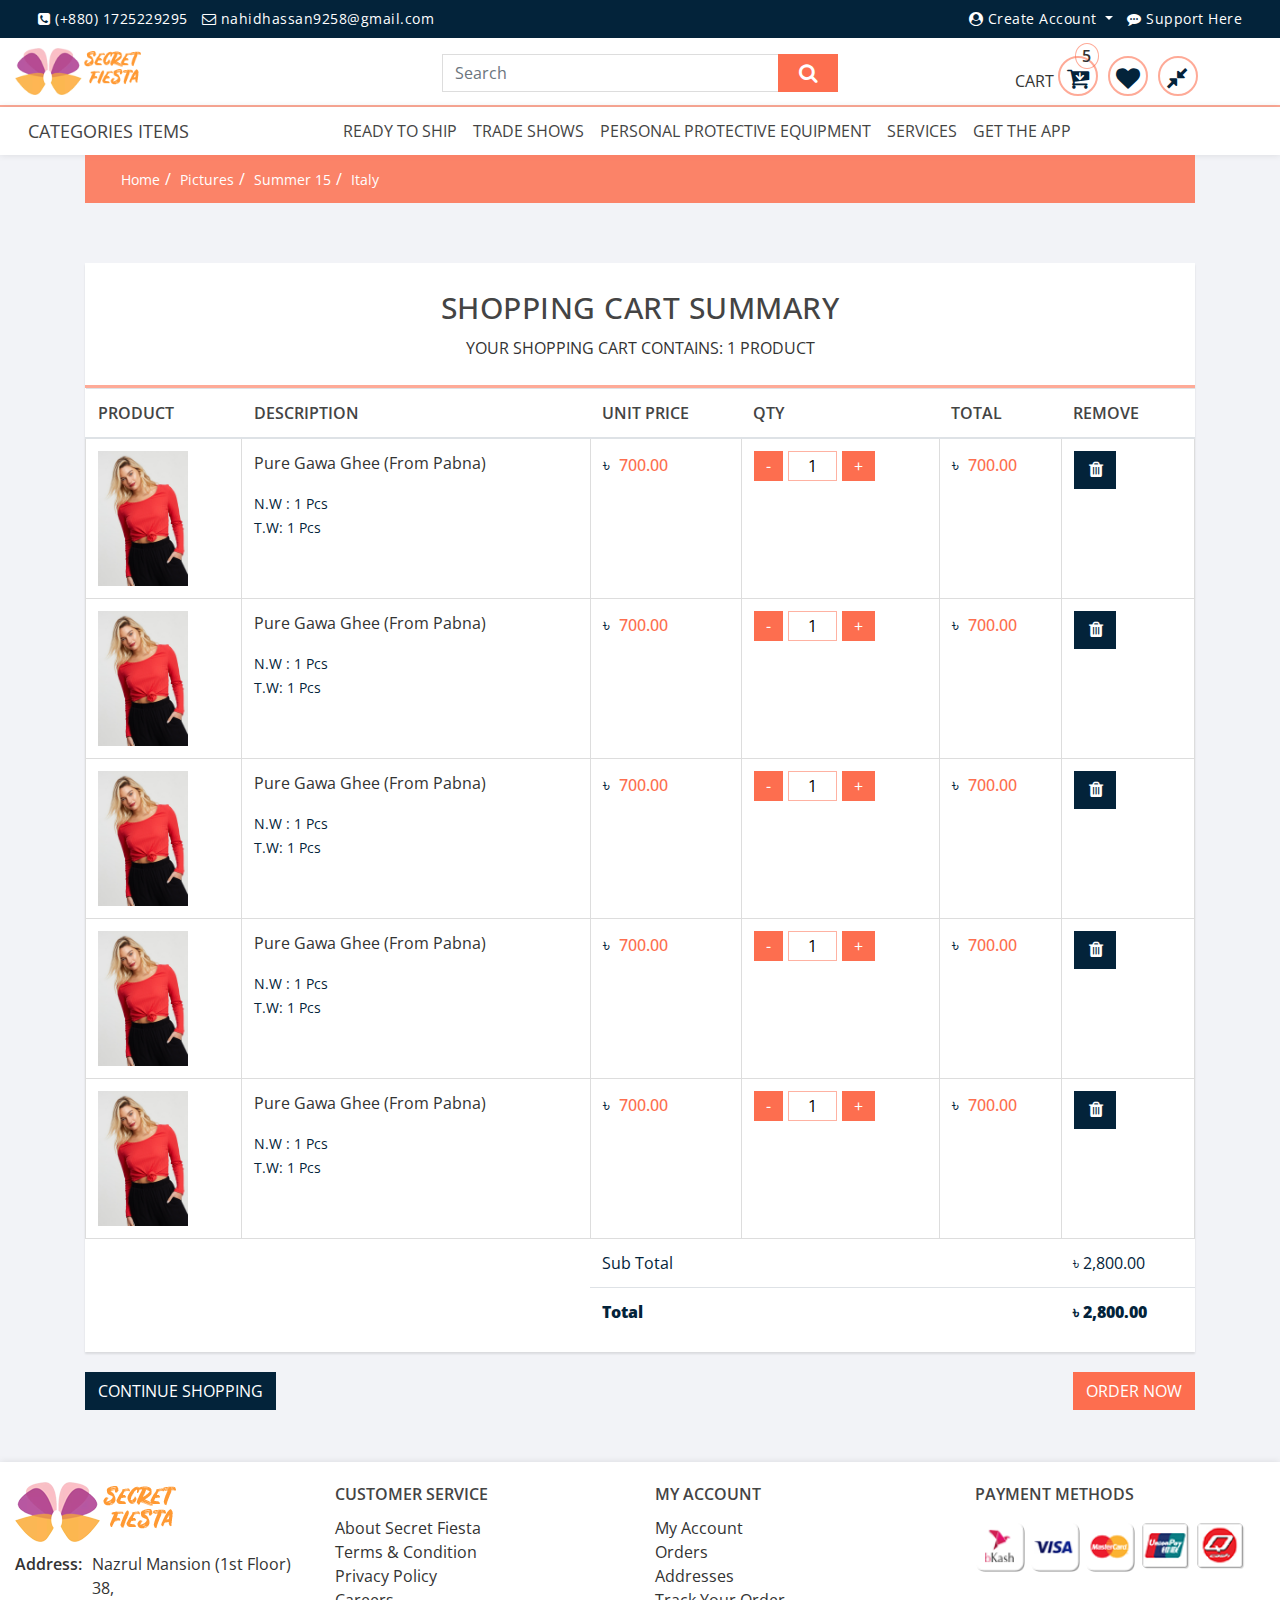
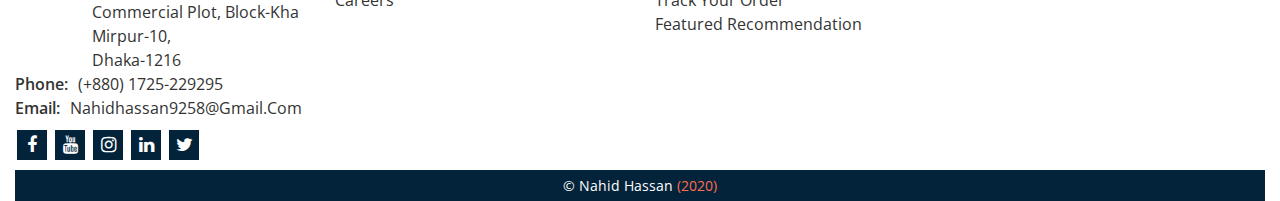
<file: checkout-page.html>
<!doctype html>
<html lang="en">

<head>
    <!-- Required meta tags start -->
    <meta charset="utf-8">
    <meta name="viewport" content="width=device-width, initial-scale=1, shrink-to-fit=no">
    <!-- Required meta tags end -->

    <!--=== all css file part start ===-->
    <!-- bootstrap css link start -->
    <link rel="stylesheet" href="css/bootstrap.min.css">
    <!-- bootstrap css link end -->
    <!-- font-awesome css link start -->
    <link rel="stylesheet" href="css/font-awesome.min.css">
    <!-- font-awesome css link end -->
    <link rel="stylesheet" href="css/slick.css">
    <link rel="stylesheet" href="css/slick-theme.css">
    <!-- owl.carousel css link start -->
    <link rel="stylesheet" href="css/owl.carousel.min.css">
    <!-- owl.carousel css link end -->
    <!-- owl.theme.default css link start -->
    <link rel="stylesheet" href="css/owl.theme.default.min.css">
    <!-- owl.theme.default css link end -->
    <!-- Product-details css link start -->
    <link rel="stylesheet" href="css/Product-details.css">
    <!-- Product-details css link end -->
    <link rel="stylesheet" href="css/checkout-page.css">
    <!-- style css link start -->
    <link rel="stylesheet" href="css/style.css">
    <!-- style css link end -->
    <!--=== all css file part end ===-->

    <title> Danger </title>
</head>

<body>
    <!--=== header section markup start ===-->
    <header id="header" class="header-section">
        <!--=== navigation section markup start ===-->
        <div class="navigation-bar-section">
            <!-- header top markup start -->
            <div class="header-top">
                <div class="container-fluid">
                    <div class="row">
                        <div class="col-lg-6 col-md-6">
                            <div class="header-top-left">
                                <div class="contact-hare">
                                    <ul class="navbar">
                                        <li class="nav-item">
                                            <a href="#" class="nav-link">
                                                <i class="fa fa-phone-square"></i>
                                                <span>(+880) 1725229295 </span>
                                            </a>
                                        </li>
                                        <li class="nav-item">
                                            <a href="#" class="nav-link">
                                                <i class="fa fa-envelope-o"></i>
                                                <span> nahidhassan9258@gmail.com </span>
                                            </a>
                                        </li>
                                    </ul>
                                </div>
                            </div>
                        </div>
                        <div class="col-lg-6 col-md-6">
                            <div class="header-top-nav-right">
                                <div class=" User-Account">
                                    <ul class="navbar">
                                        <li class="nav-item dropdown">
                                            <a href="" class="nav-link dropdown-toggle " data-toggle="dropdown">
                                                <i class="fa fa-user-circle"></i>
                                                <span>Create Account</span>
                                            </a>
                                            <div class="dropdown-menu" id="header-top-dropdown">
                                                <a href="registration-form.html" class="dropdown-item">
                                                    <i class="fa fa-sign-in"></i>
                                                    <span> Sign Up </span>
                                                </a>
                                                <a href="login-page.html" class="dropdown-item">
                                                    <i class="fa fa-user"></i>
                                                    <span> Log In </span>
                                                </a>
                                            </div>
                                        </li>
                                        <li class="nav-item">
                                            <a href="contact.html" class="nav-link">
                                                <i class="fa fa-commenting"></i>
                                                <span> Support Here </span>
                                            </a>
                                        </li>
                                    </ul>
                                </div>
                            </div>
                        </div>
                    </div>
                </div>
            </div>
            <!-- header top markup end -->

            <!-- navbar top markup start -->
            <div class="navbar-top-section">
                <div class="container-fluid">
                    <div class="row">
                        <div class="col-lg-4 col-md-4">
                            <div class="navbar-brand" id="main-logo">
                                <a href="index.html"><img src="images/logo.png" alt="main-logo"></a>
                            </div>
                        </div>
                        <div class="col-lg-4 col-md-4">
                            <div class="header-search-box">
                                <form class="form-inline">
                                    <input class="form-control" type="search" placeholder="Search" aria-label="Search">
                                    <button class="btn btn-default  my-sm-0" type="submit">
                                        <i class="fa fa-search"></i>
                                    </button>
                                </form>
                            </div>
                        </div>
                        <div class="col-lg-4 col-md-4">
                            <div class="checkout-cart">
                                <ul class="nav cart-item justify-content-center">
                                    <li class="nav-item cart-icon">
                                        <a class="nav-link" href="#">cart
                                            <i class="fa fa-cart-arrow-down"></i>
                                            <sup><span class="badge">5</span></sup>
                                        </a>
                                        <div class="cart-product">
                                            <div class="cart-item">
                                                <h5>0 ITEMS IN MY CART</h5>
                                                <div class="cart-list">
                                                    <ul>
                                                        <li id="check-out">
                                                            <div class="media">
                                                                <img src="images/Product-14.jpg" alt="John Doe">
                                                                <div class="media-body">
                                                                    <h4>Miniket Rice special</h4>
                                                                    <p>TK: 320.00</p>
                                                                    <p>Qty: 1</p>
                                                                    <p>Size: 5</p>
                                                                </div>
                                                                <button class="btn btn-default del-btn"><i class="fa fa-times"></i></button>
                                                            </div>

                                                        </li>
                                                        <li id="check-out">
                                                            <div class="media">
                                                                <img src="images/Product-14.jpg" alt="John Doe">
                                                                <div class="media-body">
                                                                    <h4>Miniket Rice special</h4>
                                                                    <p>TK: 320.00</p>
                                                                    <p>Qty: 1</p>
                                                                    <p>Size: 5</p>
                                                                </div>
                                                                <button class="btn btn-default del-btn"><i class="fa fa-times"></i></button>
                                                            </div>
                                                        </li>
                                                        <li id="check-out">
                                                            <div class="media">
                                                                <img src="images/Product-14.jpg" alt="John Doe">
                                                                <div class="media-body">
                                                                    <h4>Miniket Rice special</h4>
                                                                    <p>TK: 320.00</p>
                                                                    <p>Qty: 1</p>
                                                                    <p>Size: 5</p>
                                                                </div>
                                                                <button class="btn btn-default del-btn"><i class="fa fa-times"></i></button>
                                                            </div>
                                                        </li>
                                                        <li id="check-out">
                                                            <div class="media">
                                                                <img src="images/Product-14.jpg" alt="John Doe">
                                                                <div class="media-body">
                                                                    <h4>Miniket Rice special</h4>
                                                                    <p>TK: 320.00</p>
                                                                    <p>Qty: 1</p>
                                                                    <p>Size: 5</p>
                                                                </div>
                                                                <button class="btn btn-default del-btn"><i class="fa fa-times"></i></button>
                                                            </div>
                                                        </li>
                                                        <li id="check-out">
                                                            <div class="media">
                                                                <img src="images/Product-14.jpg" alt="John Doe">
                                                                <div class="media-body">
                                                                    <h4>Miniket Rice special</h4>
                                                                    <p>TK: 320.00</p>
                                                                    <p>Qty: 1</p>
                                                                    <p>Size: 5</p>
                                                                </div>
                                                                <button class="btn btn-default del-btn"><i class="fa fa-times"></i></button>
                                                            </div>
                                                        </li>
                                                    </ul>
                                                </div>
                                            </div>
                                            <div class="price">
                                                <div class="total-cost">
                                                    <span class="left">total</span>
                                                    <span class="right">TK: 320.00</span>
                                                </div>
                                                <a href="#" class="btn btn-default btn-checkout">Checkout</a>
                                            </div>
                                        </div>
                                    </li>
                                    <li class="nav-item">
                                        <a class="nav-link" href="#">
                                            <i class="fa fa-heart"></i>
                                        </a>
                                    </li>
                                    <li class="nav-item">
                                        <a class="nav-link" href="#">
                                            <i class="fa fa-compress"></i>
                                        </a>
                                    </li>
                                </ul>
                            </div>
                        </div>
                    </div>
                </div>
            </div>
            <!-- navbar top markup end -->

            <!-- main-navbar-section markup start -->
            <div class="main-navbar-section">
                <div class="container-fluid">
                    <div class="row">
                        <div class="col-lg-3">
                            <div class="categories-section">
                                <button class="navbar-toggler" id="categories-btn" type="button">
                                    <a href="#">CATEGORIES Items</a>
                                </button>
                                <div class="categories">
                                    <ul class="categories-items">
                                        <li id="sub-categories">
                                            <a href="#">Home</a>
                                            <div class="sub-categories-menu">
                                                <ul class="sub-categories-menu-items">
                                                    <li class="col-lg-3 col-md-3 col-sm-12" id="mega-menu">
                                                        <a href="#">Home</a>
                                                        <div class="mega-menu">
                                                            <ul class="mega-menu-items">
                                                                <li><a href="#">Home</a></li>
                                                                <li><a href="#">About</a></li>
                                                                <li><a href="#">Contact</a></li>
                                                                <li><a href="#">Service</a></li>
                                                            </ul>
                                                        </div>
                                                    </li>
                                                    <li class="col-lg-3 col-md-3 col-sm-12" id="mega-menu">
                                                        <a href="#">About</a>
                                                        <div class="mega-menu">
                                                            <ul class="mega-menu-items">
                                                                <li><a href="#">Home</a></li>
                                                                <li><a href="#">About</a></li>
                                                                <li><a href="#">Contact</a></li>
                                                                <li><a href="#">Service</a></li>
                                                            </ul>
                                                        </div>
                                                    </li>
                                                    <li class="col-lg-3 col-md-3 col-sm-12" id="mega-menu">
                                                        <a href="#">Contact</a>
                                                        <div class="mega-menu">
                                                            <ul class="mega-menu-items">
                                                                <li><a href="#">Home</a></li>
                                                                <li><a href="#">About</a></li>
                                                                <li><a href="#">Contact</a></li>
                                                                <li><a href="#">Service</a></li>
                                                            </ul>
                                                        </div>
                                                    </li>
                                                    <li class="col-lg-3 col-md-3 col-sm-12" id="mega-menu">
                                                        <a href="#">Service</a>
                                                        <div class="mega-menu">
                                                            <ul class="mega-menu-items">
                                                                <li><a href="#">Home</a></li>
                                                                <li><a href="#">About</a></li>
                                                                <li><a href="#">Contact</a></li>
                                                                <li><a href="#">Service</a></li>
                                                            </ul>
                                                        </div>
                                                    </li>
                                                </ul>
                                            </div>
                                        </li>
                                        <li id="sub-categories">
                                            <a href="#">Home</a>
                                            <div class="sub-categories-menu">
                                                <ul class="sub-categories-menu-items">
                                                    <li id="mega-menu" class="col-lg-3 col-md-3 col-sm-12">
                                                        <a href="#">pant</a>
                                                        <div class="mega-menu">
                                                            <ul class="mega-menu-items">
                                                                <li><a href="#">Home</a></li>
                                                                <li><a href="#">About</a></li>
                                                                <li><a href="#">Contact</a></li>
                                                                <li><a href="#">Service</a></li>
                                                            </ul>
                                                        </div>
                                                    </li>
                                                    <li id="mega-menu" class="col-lg-3 col-md-3 col-sm-12">
                                                        <a href="#">shart</a>
                                                        <div class="mega-menu">
                                                            <ul class="mega-menu-items">
                                                                <li><a href="#">Home</a></li>
                                                                <li><a href="#">About</a></li>
                                                                <li><a href="#">Contact</a></li>
                                                                <li><a href="#">Service</a></li>
                                                            </ul>
                                                        </div>
                                                    </li>
                                                    <li id="mega-menu" class="col-lg-3 col-md-3 col-sm-12">
                                                        <a href="#">juta</a>
                                                        <div class="mega-menu">
                                                            <ul class="mega-menu-items">
                                                                <li><a href="#">Home</a></li>
                                                                <li><a href="#">About</a></li>
                                                                <li><a href="#">Contact</a></li>
                                                                <li><a href="#">Service</a></li>
                                                            </ul>
                                                        </div>
                                                    </li>
                                                    <li id="mega-menu" class="col-lg-3 col-md-3 col-sm-12">
                                                        <a href="#">lunggi</a>
                                                        <div class="mega-menu">
                                                            <ul class="mega-menu-items">
                                                                <li><a href="#">Home</a></li>
                                                                <li><a href="#">About</a></li>
                                                                <li><a href="#">Contact</a></li>
                                                                <li><a href="#">Service</a></li>
                                                            </ul>
                                                        </div>
                                                    </li>
                                                    <li id="mega-menu" class="col-lg-3 col-md-3 col-sm-12">
                                                        <a href="#">lunggi</a>
                                                        <div class="mega-menu">
                                                            <ul class="mega-menu-items">
                                                                <li><a href="#">Home</a></li>
                                                                <li><a href="#">About</a></li>
                                                                <li><a href="#">Contact</a></li>
                                                                <li><a href="#">Service</a></li>
                                                            </ul>
                                                        </div>
                                                    </li>
                                                    <li id="mega-menu" class="col-lg-3 col-md-3 col-sm-12">
                                                        <a href="#">lunggi</a>
                                                        <div class="mega-menu">
                                                            <ul class="mega-menu-items">
                                                                <li><a href="#">Home</a></li>
                                                                <li><a href="#">About</a></li>
                                                                <li><a href="#">Contact</a></li>
                                                                <li><a href="#">Service</a></li>
                                                            </ul>
                                                        </div>
                                                    </li>
                                                </ul>
                                            </div>
                                        </li>
                                        <li id="sub-categories">
                                            <a href="#">About</a>
                                            <div class="sub-categories-menu">
                                                <ul class="sub-categories-menu-items">
                                                    <li class="col-lg-3 col-md-3 col-sm-12" id="mega-menu">
                                                        <a href="#">Home</a>
                                                        <div class="mega-menu">
                                                            <ul class="mega-menu-items">
                                                                <li><a href="#">Home</a></li>
                                                                <li><a href="#">About</a></li>
                                                                <li><a href="#">Contact</a></li>
                                                                <li><a href="#">Service</a></li>
                                                            </ul>
                                                        </div>
                                                    </li>
                                                    <li class="col-lg-3 col-md-3 col-sm-12" id="mega-menu">
                                                        <a href="#">About</a>
                                                        <div class="mega-menu">
                                                            <ul class="mega-menu-items">
                                                                <li><a href="#">Home</a></li>
                                                                <li><a href="#">About</a></li>
                                                                <li><a href="#">Contact</a></li>
                                                                <li><a href="#">Service</a></li>
                                                            </ul>
                                                        </div>
                                                    </li>
                                                    <li class="col-lg-3 col-md-3 col-sm-12" id="mega-menu">
                                                        <a href="#">Contact</a>
                                                        <div class="mega-menu">
                                                            <ul class="mega-menu-items">
                                                                <li><a href="#">Home</a></li>
                                                                <li><a href="#">About</a></li>
                                                                <li><a href="#">Contact</a></li>
                                                                <li><a href="#">Service</a></li>
                                                            </ul>
                                                        </div>
                                                    </li>
                                                    <li class="col-lg-3 col-md-3 col-sm-12" id="mega-menu">
                                                        <a href="#">Service</a>
                                                        <div class="mega-menu">
                                                            <ul class="mega-menu-items">
                                                                <li><a href="#">Home</a></li>
                                                                <li><a href="#">About</a></li>
                                                                <li><a href="#">Contact</a></li>
                                                                <li><a href="#">Service</a></li>
                                                            </ul>
                                                        </div>
                                                    </li>
                                                </ul>
                                            </div>
                                        </li>
                                        <li id="sub-categories">
                                            <a href="#">About</a>
                                            <div class="sub-categories-menu">
                                                <ul class="sub-categories-menu-items">
                                                    <li class="col-lg-3 col-md-3 col-sm-12" id="mega-menu">
                                                        <a href="#">Home</a>
                                                        <div class="mega-menu">
                                                            <ul class="mega-menu-items">
                                                                <li><a href="#">Home</a></li>
                                                                <li><a href="#">About</a></li>
                                                                <li><a href="#">Contact</a></li>
                                                                <li><a href="#">Service</a></li>
                                                            </ul>
                                                        </div>
                                                    </li>
                                                    <li class="col-lg-3 col-md-3 col-sm-12" id="mega-menu">
                                                        <a href="#">About</a>
                                                        <div class="mega-menu">
                                                            <ul class="mega-menu-items">
                                                                <li><a href="#">Home</a></li>
                                                                <li><a href="#">About</a></li>
                                                                <li><a href="#">Contact</a></li>
                                                                <li><a href="#">Service</a></li>
                                                            </ul>
                                                        </div>
                                                    </li>
                                                    <li class="col-lg-3 col-md-3 col-sm-12" id="mega-menu">
                                                        <a href="#">Contact</a>
                                                        <div class="mega-menu">
                                                            <ul class="mega-menu-items">
                                                                <li><a href="#">Home</a></li>
                                                                <li><a href="#">About</a></li>
                                                                <li><a href="#">Contact</a></li>
                                                                <li><a href="#">Service</a></li>
                                                            </ul>
                                                        </div>
                                                    </li>
                                                    <li class="col-lg-3 col-md-3 col-sm-12" id="mega-menu">
                                                        <a href="#">Service</a>
                                                        <div class="mega-menu">
                                                            <ul class="mega-menu-items">
                                                                <li><a href="#">Home</a></li>
                                                                <li><a href="#">About</a></li>
                                                                <li><a href="#">Contact</a></li>
                                                                <li><a href="#">Service</a></li>
                                                            </ul>
                                                        </div>
                                                    </li>
                                                </ul>
                                            </div>
                                        </li>
                                        <li id="sub-categories">
                                            <a href="#">Contact</a>
                                            <div class="sub-categories-menu">
                                                <ul class="sub-categories-menu-items">
                                                    <li class="col-lg-3 col-md-3 col-sm-12" id="mega-menu">
                                                        <a href="#">Home</a>
                                                        <div class="mega-menu">
                                                            <ul class="mega-menu-items">
                                                                <li><a href="#">Home</a></li>
                                                                <li><a href="#">About</a></li>
                                                                <li><a href="#">Contact</a></li>
                                                                <li><a href="#">Service</a></li>
                                                            </ul>
                                                        </div>
                                                    </li>
                                                    <li class="col-lg-3 col-md-3 col-sm-12" id="mega-menu">
                                                        <a href="#">About</a>
                                                        <div class="mega-menu">
                                                            <ul class="mega-menu-items">
                                                                <li><a href="#">Home</a></li>
                                                                <li><a href="#">About</a></li>
                                                                <li><a href="#">Contact</a></li>
                                                                <li><a href="#">Service</a></li>
                                                            </ul>
                                                        </div>
                                                    </li>
                                                    <li class="col-lg-3 col-md-3 col-sm-12" id="mega-menu">
                                                        <a href="#">Contact</a>
                                                        <div class="mega-menu">
                                                            <ul class="mega-menu-items">
                                                                <li><a href="#">Home</a></li>
                                                                <li><a href="#">About</a></li>
                                                                <li><a href="#">Contact</a></li>
                                                                <li><a href="#">Service</a></li>
                                                            </ul>
                                                        </div>
                                                    </li>
                                                    <li class="col-lg-3 col-md-3 col-sm-12" id="mega-menu">
                                                        <a href="#">Service</a>
                                                        <div class="mega-menu">
                                                            <ul class="mega-menu-items">
                                                                <li><a href="#">Home</a></li>
                                                                <li><a href="#">About</a></li>
                                                                <li><a href="#">Contact</a></li>
                                                                <li><a href="#">Service</a></li>
                                                            </ul>
                                                        </div>
                                                    </li>
                                                    <li class="col-lg-3 col-md-3 col-sm-12" id="mega-menu">
                                                        <a href="#">Service</a>
                                                        <div class="mega-menu">
                                                            <ul class="mega-menu-items">
                                                                <li><a href="#">Home</a></li>
                                                                <li><a href="#">About</a></li>
                                                                <li><a href="#">Contact</a></li>
                                                                <li><a href="#">Service</a></li>
                                                            </ul>
                                                        </div>
                                                    </li>
                                                    <li class="col-lg-3 col-md-3 col-sm-12" id="mega-menu">
                                                        <a href="#">Service</a>
                                                        <div class="mega-menu">
                                                            <ul class="mega-menu-items">
                                                                <li><a href="#">Home</a></li>
                                                                <li><a href="#">About</a></li>
                                                                <li><a href="#">Contact</a></li>
                                                                <li><a href="#">Service</a></li>
                                                            </ul>
                                                        </div>
                                                    </li>
                                                    <li class="col-lg-3 col-md-3 col-sm-12" id="mega-menu">
                                                        <a href="#">Service</a>
                                                        <div class="mega-menu">
                                                            <ul class="mega-menu-items">
                                                                <li><a href="#">Home</a></li>
                                                                <li><a href="#">About</a></li>
                                                                <li><a href="#">Contact</a></li>
                                                                <li><a href="#">Service</a></li>
                                                            </ul>
                                                        </div>
                                                    </li>
                                                    <li class="col-lg-3 col-md-3 col-sm-12" id="mega-menu">
                                                        <a href="#">Service</a>
                                                        <div class="mega-menu">
                                                            <ul class="mega-menu-items">
                                                                <li><a href="#">Home</a></li>
                                                                <li><a href="#">About</a></li>
                                                                <li><a href="#">Contact</a></li>
                                                                <li><a href="#">Service</a></li>
                                                            </ul>
                                                        </div>
                                                    </li>
                                                </ul>
                                            </div>
                                        </li>
                                        <li id="sub-categories">
                                            <a href="#">Contact</a>
                                            <div class="sub-categories-menu">
                                                <ul class="sub-categories-menu-items">
                                                    <li class="col-lg-3 col-md-3 col-sm-12" id="mega-menu">
                                                        <a href="#">Home</a>
                                                        <div class="mega-menu">
                                                            <ul class="mega-menu-items">
                                                                <li><a href="#">Home</a></li>
                                                                <li><a href="#">About</a></li>
                                                                <li><a href="#">Contact</a></li>
                                                                <li><a href="#">Service</a></li>
                                                            </ul>
                                                        </div>
                                                    </li>
                                                    <li class="col-lg-3 col-md-3 col-sm-12" id="mega-menu">
                                                        <a href="#">About</a>
                                                        <div class="mega-menu">
                                                            <ul class="mega-menu-items">
                                                                <li><a href="#">Home</a></li>
                                                                <li><a href="#">About</a></li>
                                                                <li><a href="#">Contact</a></li>
                                                                <li><a href="#">Service</a></li>
                                                            </ul>
                                                        </div>
                                                    </li>
                                                    <li class="col-lg-3 col-md-3 col-sm-12" id="mega-menu">
                                                        <a href="#">Contact</a>
                                                        <div class="mega-menu">
                                                            <ul class="mega-menu-items">
                                                                <li><a href="#">Home</a></li>
                                                                <li><a href="#">About</a></li>
                                                                <li><a href="#">Contact</a></li>
                                                                <li><a href="#">Service</a></li>
                                                            </ul>
                                                        </div>
                                                    </li>
                                                    <li class="col-lg-3 col-md-3 col-sm-12" id="mega-menu">
                                                        <a href="#">Service</a>
                                                        <div class="mega-menu">
                                                            <ul class="mega-menu-items">
                                                                <li><a href="#">Home</a></li>
                                                                <li><a href="#">About</a></li>
                                                                <li><a href="#">Contact</a></li>
                                                                <li><a href="#">Service</a></li>
                                                            </ul>
                                                        </div>
                                                    </li>
                                                    <li class="col-lg-3 col-md-3 col-sm-12" id="mega-menu">
                                                        <a href="#">Service</a>
                                                        <div class="mega-menu">
                                                            <ul class="mega-menu-items">
                                                                <li><a href="#">Home</a></li>
                                                                <li><a href="#">About</a></li>
                                                                <li><a href="#">Contact</a></li>
                                                                <li><a href="#">Service</a></li>
                                                            </ul>
                                                        </div>
                                                    </li>
                                                </ul>
                                            </div>
                                        </li>
                                        <li id="sub-categories">
                                            <a href="#">Service</a>
                                            <div class="sub-categories-menu">
                                                <ul class="sub-categories-menu-items">
                                                    <li class="col-lg-3 col-md-3 col-sm-12" id="mega-menu">
                                                        <a href="#">Home</a>
                                                        <div class="mega-menu">
                                                            <ul class="mega-menu-items">
                                                                <li><a href="#">Home</a></li>
                                                                <li><a href="#">About</a></li>
                                                                <li><a href="#">Contact</a></li>
                                                                <li><a href="#">Service</a></li>
                                                            </ul>
                                                        </div>
                                                    </li>
                                                    <li class="col-lg-3 col-md-3 col-sm-12" id="mega-menu">
                                                        <a href="#">About</a>
                                                        <div class="mega-menu">
                                                            <ul class="mega-menu-items">
                                                                <li><a href="#">Home</a></li>
                                                                <li><a href="#">About</a></li>
                                                                <li><a href="#">Contact</a></li>
                                                                <li><a href="#">Service</a></li>
                                                            </ul>
                                                        </div>
                                                    </li>
                                                    <li class="col-lg-3 col-md-3 col-sm-12" id="mega-menu">
                                                        <a href="#">Contact</a>
                                                        <div class="mega-menu">
                                                            <ul class="mega-menu-items">
                                                                <li><a href="#">Home</a></li>
                                                                <li><a href="#">About</a></li>
                                                                <li><a href="#">Contact</a></li>
                                                                <li><a href="#">Service</a></li>
                                                            </ul>
                                                        </div>
                                                    </li>
                                                    <li class="col-lg-3 col-md-3 col-sm-12" id="mega-menu">
                                                        <a href="#">Service</a>
                                                        <div class="mega-menu">
                                                            <ul class="mega-menu-items">
                                                                <li><a href="#">Home</a></li>
                                                                <li><a href="#">About</a></li>
                                                                <li><a href="#">Contact</a></li>
                                                                <li><a href="#">Service</a></li>
                                                            </ul>
                                                        </div>
                                                    </li>
                                                    <li class="col-lg-3 col-md-3 col-sm-12" id="mega-menu">
                                                        <a href="#">Service</a>
                                                        <div class="mega-menu">
                                                            <ul class="mega-menu-items">
                                                                <li><a href="#">Home</a></li>
                                                                <li><a href="#">About</a></li>
                                                                <li><a href="#">Contact</a></li>
                                                                <li><a href="#">Service</a></li>
                                                            </ul>
                                                        </div>
                                                    </li>
                                                    <li class="col-lg-3 col-md-3 col-sm-12" id="mega-menu">
                                                        <a href="#">Service</a>
                                                        <div class="mega-menu">
                                                            <ul class="mega-menu-items">
                                                                <li><a href="#">Home</a></li>
                                                                <li><a href="#">About</a></li>
                                                                <li><a href="#">Contact</a></li>
                                                                <li><a href="#">Service</a></li>
                                                            </ul>
                                                        </div>
                                                    </li>
                                                </ul>
                                            </div>
                                        </li>
                                        <li id="sub-categories">
                                            <a href="#">Service</a>
                                            <div class="sub-categories-menu">
                                                <ul class="sub-categories-menu-items">
                                                    <li class="col-lg-3 col-md-3 col-sm-12" id="mega-menu">
                                                        <a href="#">Home</a>
                                                        <div class="mega-menu">
                                                            <ul class="mega-menu-items">
                                                                <li><a href="#">Home</a></li>
                                                                <li><a href="#">About</a></li>
                                                                <li><a href="#">Contact</a></li>
                                                                <li><a href="#">Service</a></li>
                                                            </ul>
                                                        </div>
                                                    </li>
                                                    <li class="col-lg-3 col-md-3 col-sm-12" id="mega-menu">
                                                        <a href="#">About</a>
                                                        <div class="mega-menu">
                                                            <ul class="mega-menu-items">
                                                                <li><a href="#">Home</a></li>
                                                                <li><a href="#">About</a></li>
                                                                <li><a href="#">Contact</a></li>
                                                                <li><a href="#">Service</a></li>
                                                            </ul>
                                                        </div>
                                                    </li>
                                                    <li class="col-lg-3 col-md-3 col-sm-12" id="mega-menu">
                                                        <a href="#">Contact</a>
                                                        <div class="mega-menu">
                                                            <ul class="mega-menu-items">
                                                                <li><a href="#">Home</a></li>
                                                                <li><a href="#">About</a></li>
                                                                <li><a href="#">Contact</a></li>
                                                                <li><a href="#">Service</a></li>
                                                            </ul>
                                                        </div>
                                                    </li>
                                                    <li class="col-lg-3 col-md-3 col-sm-12" id="mega-menu">
                                                        <a href="#">Service</a>
                                                        <div class="mega-menu">
                                                            <ul class="mega-menu-items">
                                                                <li><a href="#">Home</a></li>
                                                                <li><a href="#">About</a></li>
                                                                <li><a href="#">Contact</a></li>
                                                                <li><a href="#">Service</a></li>
                                                            </ul>
                                                        </div>
                                                    </li>
                                                    <li class="col-lg-3 col-md-3 col-sm-12" id="mega-menu">
                                                        <a href="#">Service</a>
                                                        <div class="mega-menu">
                                                            <ul class="mega-menu-items">
                                                                <li><a href="#">Home</a></li>
                                                                <li><a href="#">About</a></li>
                                                                <li><a href="#">Contact</a></li>
                                                                <li><a href="#">Service</a></li>
                                                            </ul>
                                                        </div>
                                                    </li>
                                                    <li class="col-lg-3 col-md-3 col-sm-12" id="mega-menu">
                                                        <a href="#">Service</a>
                                                        <div class="mega-menu">
                                                            <ul class="mega-menu-items">
                                                                <li><a href="#">Home</a></li>
                                                                <li><a href="#">About</a></li>
                                                                <li><a href="#">Contact</a></li>
                                                                <li><a href="#">Service</a></li>
                                                            </ul>
                                                        </div>
                                                    </li>
                                                    <li class="col-lg-3 col-md-3 col-sm-12" id="mega-menu">
                                                        <a href="#">Service</a>
                                                        <div class="mega-menu">
                                                            <ul class="mega-menu-items">
                                                                <li><a href="#">Home</a></li>
                                                                <li><a href="#">About</a></li>
                                                                <li><a href="#">Contact</a></li>
                                                                <li><a href="#">Service</a></li>
                                                            </ul>
                                                        </div>
                                                    </li>
                                                </ul>
                                            </div>
                                        </li>
                                        <li id="sub-categories">
                                            <a href="#">Arif Bhai</a>
                                            <div class="sub-categories-menu">
                                                <ul class="sub-categories-menu-items">
                                                    <li class="col-lg-3 col-md-3 col-sm-12" id="mega-menu">
                                                        <a href="#">Home</a>
                                                        <div class="mega-menu">
                                                            <ul class="mega-menu-items">
                                                                <li><a href="#">Home</a></li>
                                                                <li><a href="#">About</a></li>
                                                                <li><a href="#">Contact</a></li>
                                                                <li><a href="#">Service</a></li>
                                                            </ul>
                                                        </div>
                                                    </li>
                                                    <li class="col-lg-3 col-md-3 col-sm-12" id="mega-menu">
                                                        <a href="#">About</a>
                                                        <div class="mega-menu">
                                                            <ul class="mega-menu-items">
                                                                <li><a href="#">Home</a></li>
                                                                <li><a href="#">About</a></li>
                                                                <li><a href="#">Contact</a></li>
                                                                <li><a href="#">Service</a></li>
                                                            </ul>
                                                        </div>
                                                    </li>
                                                    <li class="col-lg-3 col-md-3 col-sm-12" id="mega-menu">
                                                        <a href="#">Contact</a>
                                                        <div class="mega-menu">
                                                            <ul class="mega-menu-items">
                                                                <li><a href="#">Home</a></li>
                                                                <li><a href="#">About</a></li>
                                                                <li><a href="#">Contact</a></li>
                                                                <li><a href="#">Service</a></li>
                                                            </ul>
                                                        </div>
                                                    </li>
                                                    <li class="col-lg-3 col-md-3 col-sm-12" id="mega-menu">
                                                        <a href="#">Service</a>
                                                        <div class="mega-menu">
                                                            <ul class="mega-menu-items">
                                                                <li><a href="#">Home</a></li>
                                                                <li><a href="#">About</a></li>
                                                                <li><a href="#">Contact</a></li>
                                                                <li><a href="#">Service</a></li>
                                                            </ul>
                                                        </div>
                                                    </li>
                                                    <li class="col-lg-3 col-md-3 col-sm-12" id="mega-menu">
                                                        <a href="#">Service</a>
                                                        <div class="mega-menu">
                                                            <ul class="mega-menu-items">
                                                                <li><a href="#">Home</a></li>
                                                                <li><a href="#">About</a></li>
                                                                <li><a href="#">Contact</a></li>
                                                                <li><a href="#">Service</a></li>
                                                            </ul>
                                                        </div>
                                                    </li>
                                                    <li class="col-lg-3 col-md-3 col-sm-12" id="mega-menu">
                                                        <a href="#">Service</a>
                                                        <div class="mega-menu">
                                                            <ul class="mega-menu-items">
                                                                <li><a href="#">Home</a></li>
                                                                <li><a href="#">About</a></li>
                                                                <li><a href="#">Contact</a></li>
                                                                <li><a href="#">Service</a></li>
                                                            </ul>
                                                        </div>
                                                    </li>
                                                    <li class="col-lg-3 col-md-3 col-sm-12" id="mega-menu">
                                                        <a href="#">Service</a>
                                                        <div class="mega-menu">
                                                            <ul class="mega-menu-items">
                                                                <li><a href="#">Home</a></li>
                                                                <li><a href="#">About</a></li>
                                                                <li><a href="#">Contact</a></li>
                                                                <li><a href="#">Service</a></li>
                                                            </ul>
                                                        </div>
                                                    </li>
                                                </ul>
                                            </div>
                                        </li>
                                        <li id="sub-categories">
                                            <a href="#">Shahid Bhai</a>
                                            <div class="sub-categories-menu">
                                                <ul class="sub-categories-menu-items">
                                                    <li class="col-lg-3 col-md-3 col-sm-12" id="mega-menu">
                                                        <a href="#">Home</a>
                                                        <div class="mega-menu">
                                                            <ul class="mega-menu-items">
                                                                <li><a href="#">Home</a></li>
                                                                <li><a href="#">About</a></li>
                                                                <li><a href="#">Contact</a></li>
                                                                <li><a href="#">Service</a></li>
                                                            </ul>
                                                        </div>
                                                    </li>
                                                    <li class="col-lg-3 col-md-3 col-sm-12" id="mega-menu">
                                                        <a href="#">About</a>
                                                        <div class="mega-menu">
                                                            <ul class="mega-menu-items">
                                                                <li><a href="#">Home</a></li>
                                                                <li><a href="#">About</a></li>
                                                                <li><a href="#">Contact</a></li>
                                                                <li><a href="#">Service</a></li>
                                                            </ul>
                                                        </div>
                                                    </li>
                                                    <li class="col-lg-3 col-md-3 col-sm-12" id="mega-menu">
                                                        <a href="#">Contact</a>
                                                        <div class="mega-menu">
                                                            <ul class="mega-menu-items">
                                                                <li><a href="#">Home</a></li>
                                                                <li><a href="#">About</a></li>
                                                                <li><a href="#">Contact</a></li>
                                                                <li><a href="#">Service</a></li>
                                                            </ul>
                                                        </div>
                                                    </li>
                                                    <li class="col-lg-3 col-md-3 col-sm-12" id="mega-menu">
                                                        <a href="#">Service</a>
                                                        <div class="mega-menu">
                                                            <ul class="mega-menu-items">
                                                                <li><a href="#">Home</a></li>
                                                                <li><a href="#">About</a></li>
                                                                <li><a href="#">Contact</a></li>
                                                                <li><a href="#">Service</a></li>
                                                            </ul>
                                                        </div>
                                                    </li>
                                                    <li class="col-lg-3 col-md-3 col-sm-12" id="mega-menu">
                                                        <a href="#">Service</a>
                                                        <div class="mega-menu">
                                                            <ul class="mega-menu-items">
                                                                <li><a href="#">Home</a></li>
                                                                <li><a href="#">About</a></li>
                                                                <li><a href="#">Contact</a></li>
                                                                <li><a href="#">Service</a></li>
                                                            </ul>
                                                        </div>
                                                    </li>
                                                    <li class="col-lg-3 col-md-3 col-sm-12" id="mega-menu">
                                                        <a href="#">Service</a>
                                                        <div class="mega-menu">
                                                            <ul class="mega-menu-items">
                                                                <li><a href="#">Home</a></li>
                                                                <li><a href="#">About</a></li>
                                                                <li><a href="#">Contact</a></li>
                                                                <li><a href="#">Service</a></li>
                                                            </ul>
                                                        </div>
                                                    </li>
                                                    <li class="col-lg-3 col-md-3 col-sm-12" id="mega-menu">
                                                        <a href="#">Service</a>
                                                        <div class="mega-menu">
                                                            <ul class="mega-menu-items">
                                                                <li><a href="#">Home</a></li>
                                                                <li><a href="#">About</a></li>
                                                                <li><a href="#">Contact</a></li>
                                                                <li><a href="#">Service</a></li>
                                                            </ul>
                                                        </div>
                                                    </li>
                                                </ul>
                                            </div>
                                        </li>
                                        <li id="sub-categories">
                                            <a href="#">Babu</a>
                                            <div class="sub-categories-menu">
                                                <ul class="sub-categories-menu-items">
                                                    <li class="col-lg-3 col-md-3 col-sm-12" id="mega-menu">
                                                        <a href="#">Home</a>
                                                        <div class="mega-menu">
                                                            <ul class="mega-menu-items">
                                                                <li><a href="#">Home</a></li>
                                                                <li><a href="#">About</a></li>
                                                                <li><a href="#">Contact</a></li>
                                                                <li><a href="#">Service</a></li>
                                                            </ul>
                                                        </div>
                                                    </li>
                                                    <li class="col-lg-3 col-md-3 col-sm-12" id="mega-menu">
                                                        <a href="#">About</a>
                                                        <div class="mega-menu">
                                                            <ul class="mega-menu-items">
                                                                <li><a href="#">Home</a></li>
                                                                <li><a href="#">About</a></li>
                                                                <li><a href="#">Contact</a></li>
                                                                <li><a href="#">Service</a></li>
                                                            </ul>
                                                        </div>
                                                    </li>
                                                    <li class="col-lg-3 col-md-3 col-sm-12" id="mega-menu">
                                                        <a href="#">Contact</a>
                                                        <div class="mega-menu">
                                                            <ul class="mega-menu-items">
                                                                <li><a href="#">Home</a></li>
                                                                <li><a href="#">About</a></li>
                                                                <li><a href="#">Contact</a></li>
                                                                <li><a href="#">Service</a></li>
                                                            </ul>
                                                        </div>
                                                    </li>
                                                    <li class="col-lg-3 col-md-3 col-sm-12" id="mega-menu">
                                                        <a href="#">Service</a>
                                                        <div class="mega-menu">
                                                            <ul class="mega-menu-items">
                                                                <li><a href="#">Home</a></li>
                                                                <li><a href="#">About</a></li>
                                                                <li><a href="#">Contact</a></li>
                                                                <li><a href="#">Service</a></li>
                                                            </ul>
                                                        </div>
                                                    </li>
                                                    <li class="col-lg-3 col-md-3 col-sm-12" id="mega-menu">
                                                        <a href="#">Service</a>
                                                        <div class="mega-menu">
                                                            <ul class="mega-menu-items">
                                                                <li><a href="#">Home</a></li>
                                                                <li><a href="#">About</a></li>
                                                                <li><a href="#">Contact</a></li>
                                                                <li><a href="#">Service</a></li>
                                                            </ul>
                                                        </div>
                                                    </li>
                                                    <li class="col-lg-3 col-md-3 col-sm-12" id="mega-menu">
                                                        <a href="#">Service</a>
                                                        <div class="mega-menu">
                                                            <ul class="mega-menu-items">
                                                                <li><a href="#">Home</a></li>
                                                                <li><a href="#">About</a></li>
                                                                <li><a href="#">Contact</a></li>
                                                                <li><a href="#">Service</a></li>
                                                            </ul>
                                                        </div>
                                                    </li>
                                                    <li class="col-lg-3 col-md-3 col-sm-12" id="mega-menu">
                                                        <a href="#">Service</a>
                                                        <div class="mega-menu">
                                                            <ul class="mega-menu-items">
                                                                <li><a href="#">Home</a></li>
                                                                <li><a href="#">About</a></li>
                                                                <li><a href="#">Contact</a></li>
                                                                <li><a href="#">Service</a></li>
                                                            </ul>
                                                        </div>
                                                    </li>
                                                </ul>
                                            </div>
                                        </li>
                                        <li id="sub-categories">
                                            <a href="#">Janu</a>
                                            <div class="sub-categories-menu">
                                                <ul class="sub-categories-menu-items">
                                                    <li class="col-lg-3 col-md-3 col-sm-12" id="mega-menu">
                                                        <a href="#">Home</a>
                                                        <div class="mega-menu">
                                                            <ul class="mega-menu-items">
                                                                <li><a href="#">Home</a></li>
                                                                <li><a href="#">About</a></li>
                                                                <li><a href="#">Contact</a></li>
                                                                <li><a href="#">Service</a></li>
                                                            </ul>
                                                        </div>
                                                    </li>
                                                    <li class="col-lg-3 col-md-3 col-sm-12" id="mega-menu">
                                                        <a href="#">About</a>
                                                        <div class="mega-menu">
                                                            <ul class="mega-menu-items">
                                                                <li><a href="#">Home</a></li>
                                                                <li><a href="#">About</a></li>
                                                                <li><a href="#">Contact</a></li>
                                                                <li><a href="#">Service</a></li>
                                                            </ul>
                                                        </div>
                                                    </li>
                                                    <li class="col-lg-3 col-md-3 col-sm-12" id="mega-menu">
                                                        <a href="#">Contact</a>
                                                        <div class="mega-menu">
                                                            <ul class="mega-menu-items">
                                                                <li><a href="#">Home</a></li>
                                                                <li><a href="#">About</a></li>
                                                                <li><a href="#">Contact</a></li>
                                                                <li><a href="#">Service</a></li>
                                                            </ul>
                                                        </div>
                                                    </li>
                                                    <li class="col-lg-3 col-md-3 col-sm-12" id="mega-menu">
                                                        <a href="#">Service</a>
                                                        <div class="mega-menu">
                                                            <ul class="mega-menu-items">
                                                                <li><a href="#">Home</a></li>
                                                                <li><a href="#">About</a></li>
                                                                <li><a href="#">Contact</a></li>
                                                                <li><a href="#">Service</a></li>
                                                            </ul>
                                                        </div>
                                                    </li>
                                                    <li class="col-lg-3 col-md-3 col-sm-12" id="mega-menu">
                                                        <a href="#">Service</a>
                                                        <div class="mega-menu">
                                                            <ul class="mega-menu-items">
                                                                <li><a href="#">Home</a></li>
                                                                <li><a href="#">About</a></li>
                                                                <li><a href="#">Contact</a></li>
                                                                <li><a href="#">Service</a></li>
                                                            </ul>
                                                        </div>
                                                    </li>
                                                    <li class="col-lg-3 col-md-3 col-sm-12" id="mega-menu">
                                                        <a href="#">Service</a>
                                                        <div class="mega-menu">
                                                            <ul class="mega-menu-items">
                                                                <li><a href="#">Home</a></li>
                                                                <li><a href="#">About</a></li>
                                                                <li><a href="#">Contact</a></li>
                                                                <li><a href="#">Service</a></li>
                                                            </ul>
                                                        </div>
                                                    </li>
                                                    <li class="col-lg-3 col-md-3 col-sm-12" id="mega-menu">
                                                        <a href="#">Service</a>
                                                        <div class="mega-menu">
                                                            <ul class="mega-menu-items">
                                                                <li><a href="#">Home</a></li>
                                                                <li><a href="#">About</a></li>
                                                                <li><a href="#">Contact</a></li>
                                                                <li><a href="#">Service</a></li>
                                                            </ul>
                                                        </div>
                                                    </li>
                                                </ul>
                                            </div>
                                        </li>
                                        <li id="sub-categories">
                                            <a href="#">Nahid Bhai</a>
                                            <div class="sub-categories-menu">
                                                <ul class="sub-categories-menu-items">
                                                    <li class="col-lg-3 col-md-3 col-sm-12" id="mega-menu">
                                                        <a href="#">Home</a>
                                                        <div class="mega-menu">
                                                            <ul class="mega-menu-items">
                                                                <li><a href="#">Home</a></li>
                                                                <li><a href="#">About</a></li>
                                                                <li><a href="#">Contact</a></li>
                                                                <li><a href="#">Service</a></li>
                                                            </ul>
                                                        </div>
                                                    </li>
                                                    <li class="col-lg-3 col-md-3 col-sm-12" id="mega-menu">
                                                        <a href="#">About</a>
                                                        <div class="mega-menu">
                                                            <ul class="mega-menu-items">
                                                                <li><a href="#">Home</a></li>
                                                                <li><a href="#">About</a></li>
                                                                <li><a href="#">Contact</a></li>
                                                                <li><a href="#">Service</a></li>
                                                            </ul>
                                                        </div>
                                                    </li>
                                                    <li class="col-lg-3 col-md-3 col-sm-12" id="mega-menu">
                                                        <a href="#">Contact</a>
                                                        <div class="mega-menu">
                                                            <ul class="mega-menu-items">
                                                                <li><a href="#">Home</a></li>
                                                                <li><a href="#">About</a></li>
                                                                <li><a href="#">Contact</a></li>
                                                                <li><a href="#">Service</a></li>
                                                            </ul>
                                                        </div>
                                                    </li>
                                                    <li class="col-lg-3 col-md-3 col-sm-12" id="mega-menu">
                                                        <a href="#">Service</a>
                                                        <div class="mega-menu">
                                                            <ul class="mega-menu-items">
                                                                <li><a href="#">Home</a></li>
                                                                <li><a href="#">About</a></li>
                                                                <li><a href="#">Contact</a></li>
                                                                <li><a href="#">Service</a></li>
                                                            </ul>
                                                        </div>
                                                    </li>
                                                    <li class="col-lg-3 col-md-3 col-sm-12" id="mega-menu">
                                                        <a href="#">Service</a>
                                                        <div class="mega-menu">
                                                            <ul class="mega-menu-items">
                                                                <li><a href="#">Home</a></li>
                                                                <li><a href="#">About</a></li>
                                                                <li><a href="#">Contact</a></li>
                                                                <li><a href="#">Service</a></li>
                                                            </ul>
                                                        </div>
                                                    </li>
                                                    <li class="col-lg-3 col-md-3 col-sm-12" id="mega-menu">
                                                        <a href="#">Service</a>
                                                        <div class="mega-menu">
                                                            <ul class="mega-menu-items">
                                                                <li><a href="#">Home</a></li>
                                                                <li><a href="#">About</a></li>
                                                                <li><a href="#">Contact</a></li>
                                                                <li><a href="#">Service</a></li>
                                                            </ul>
                                                        </div>
                                                    </li>
                                                    <li class="col-lg-3 col-md-3 col-sm-12" id="mega-menu">
                                                        <a href="#">Service</a>
                                                        <div class="mega-menu">
                                                            <ul class="mega-menu-items">
                                                                <li><a href="#">Home</a></li>
                                                                <li><a href="#">About</a></li>
                                                                <li><a href="#">Contact</a></li>
                                                                <li><a href="#">Service</a></li>
                                                            </ul>
                                                        </div>
                                                    </li>
                                                </ul>
                                            </div>
                                        </li>
                                        <li id="sub-categories">
                                            <a href="#">Palash Bhai</a>
                                            <div class="sub-categories-menu">
                                                <ul class="sub-categories-menu-items">
                                                    <li class="col-lg-3 col-md-3 col-sm-12" id="mega-menu">
                                                        <a href="#">Home</a>
                                                        <div class="mega-menu">
                                                            <ul class="mega-menu-items">
                                                                <li><a href="#">Home</a></li>
                                                                <li><a href="#">About</a></li>
                                                                <li><a href="#">Contact</a></li>
                                                                <li><a href="#">Service</a></li>
                                                            </ul>
                                                        </div>
                                                    </li>
                                                    <li class="col-lg-3 col-md-3 col-sm-12" id="mega-menu">
                                                        <a href="#">About</a>
                                                        <div class="mega-menu">
                                                            <ul class="mega-menu-items">
                                                                <li><a href="#">Home</a></li>
                                                                <li><a href="#">About</a></li>
                                                                <li><a href="#">Contact</a></li>
                                                                <li><a href="#">Service</a></li>
                                                            </ul>
                                                        </div>
                                                    </li>
                                                    <li class="col-lg-3 col-md-3 col-sm-12" id="mega-menu">
                                                        <a href="#">Contact</a>
                                                        <div class="mega-menu">
                                                            <ul class="mega-menu-items">
                                                                <li><a href="#">Home</a></li>
                                                                <li><a href="#">About</a></li>
                                                                <li><a href="#">Contact</a></li>
                                                                <li><a href="#">Service</a></li>
                                                            </ul>
                                                        </div>
                                                    </li>
                                                    <li class="col-lg-3 col-md-3 col-sm-12" id="mega-menu">
                                                        <a href="#">Service</a>
                                                        <div class="mega-menu">
                                                            <ul class="mega-menu-items">
                                                                <li><a href="#">Home</a></li>
                                                                <li><a href="#">About</a></li>
                                                                <li><a href="#">Contact</a></li>
                                                                <li><a href="#">Service</a></li>
                                                            </ul>
                                                        </div>
                                                    </li>
                                                    <li class="col-lg-3 col-md-3 col-sm-12" id="mega-menu">
                                                        <a href="#">Service</a>
                                                        <div class="mega-menu">
                                                            <ul class="mega-menu-items">
                                                                <li><a href="#">Home</a></li>
                                                                <li><a href="#">About</a></li>
                                                                <li><a href="#">Contact</a></li>
                                                                <li><a href="#">Service</a></li>
                                                            </ul>
                                                        </div>
                                                    </li>
                                                    <li class="col-lg-3 col-md-3 col-sm-12" id="mega-menu">
                                                        <a href="#">Service</a>
                                                        <div class="mega-menu">
                                                            <ul class="mega-menu-items">
                                                                <li><a href="#">Home</a></li>
                                                                <li><a href="#">About</a></li>
                                                                <li><a href="#">Contact</a></li>
                                                                <li><a href="#">Service</a></li>
                                                            </ul>
                                                        </div>
                                                    </li>
                                                    <li class="col-lg-3 col-md-3 col-sm-12" id="mega-menu">
                                                        <a href="#">Service</a>
                                                        <div class="mega-menu">
                                                            <ul class="mega-menu-items">
                                                                <li><a href="#">Home</a></li>
                                                                <li><a href="#">About</a></li>
                                                                <li><a href="#">Contact</a></li>
                                                                <li><a href="#">Service</a></li>
                                                            </ul>
                                                        </div>
                                                    </li>
                                                </ul>
                                            </div>
                                        </li>
                                    </ul>
                                </div>
                            </div>
                        </div>
                        <div class="col-lg-9">
                            <div class="menu-bar">
                                <nav class="navbar navbar-expand-lg navbar-light">
                                    <button class="navbar-toggler" type="button" data-toggle="collapse" data-target="#navbarSupportedContent" aria-controls="navbarSupportedContent" aria-expanded="false" aria-label="Toggle navigation">
                                        <span class="navbar-toggler-icon"></span>
                                    </button>

                                    <div class="collapse navbar-collapse menu-items" id="navbarSupportedContent">
                                        <ul class="navbar-nav mr-auto">
                                            <li class="nav-item" id="sub-menu">
                                                <a class="nav-link" href="#">Ready to Ship</a>
                                                <div class="sub-menu">
                                                    <ul class="sub-menu-items">
                                                        <li><a href="#">Home</a></li>
                                                        <li><a href="#">About</a></li>
                                                        <li><a href="#">Contact</a></li>
                                                        <li><a href="#">Service</a></li>
                                                    </ul>
                                                </div>
                                            </li>
                                            <li class="nav-item">
                                                <a class="nav-link" href="#">Trade Shows</a>
                                            </li>
                                            <li class="nav-item" id="sub-menu">
                                                <a class="nav-link" href="#">Personal Protective Equipment</a>
                                                <div class="sub-menu">
                                                    <ul class="sub-menu-items">
                                                        <li><a href="#">Home</a></li>
                                                        <li><a href="#">About</a></li>
                                                        <li><a href="#">Contact</a></li>
                                                        <li><a href="#">Service</a></li>
                                                    </ul>
                                                </div>
                                            </li>
                                            <li class="nav-item" id="sub-menu">
                                                <a class="nav-link" href="#">Services </a>
                                                <div class="sub-menu">
                                                    <ul class="sub-menu-items">
                                                        <li><a href="#">Home</a></li>
                                                        <li><a href="#">About</a></li>
                                                        <li><a href="#">Contact</a></li>
                                                        <li><a href="#">Service</a></li>
                                                    </ul>
                                                </div>
                                            </li>
                                            <li class="nav-item">
                                                <a class="nav-link" href="#">Get the App</a>
                                            </li>
                                        </ul>
                                    </div>
                                </nav>
                            </div>
                        </div>
                    </div>
                </div>
            </div>
            <!-- main-navbar-section markup end -->
        </div>
        <!--=== navigation section markup end ===-->
        <div class="browse-breadcrumb-section">
            <div class="container">
                <div class="browse-breadcrumb">
                    <ul class="breadcrumb">
                        <li><a href="#">Home</a></li>
                        <li><a href="#">Pictures</a></li>
                        <li><a href="#">Summer 15</a></li>
                        <li class="active"><a href="#">Italy</a></li>
                    </ul>
                </div>
            </div>
        </div>
    </header>
    <!--=== header section markup end ===-->








    <div class="shopping-cart-aria">
        <div class="container">
            <div class="row">
                <div class="col-lg-12">
                    <div class="shopping-cart">
                        <div class="shopping-header">
                            <h4>SHOPPING CART SUMMARY</h4>
                            <p>YOUR SHOPPING CART CONTAINS: 1 PRODUCT</p>
                        </div>
                        <div class="shopping-details">
                            <div class="table-responsive">
                                <table class="table table-hover shopping-data">
                                    <thead>
                                        <tr>
                                            <th>Product</th>
                                            <th>Description</th>
                                            <th>Unit price</th>
                                            <th>Qty</th>
                                            <th>Total</th>
                                            <th>
                                                <span>remove</span>
                                            </th>
                                        </tr>
                                    </thead>
                                    <tbody>
                                        <tr id="cartClose">
                                            <td class="shopping-img">
                                                <a href="#"><img src="images/product-3.jpg" alt=""></a>
                                            </td>
                                            <td class="shopping-details">
                                                <p><a href="#"> Pure Gawa Ghee (From Pabna) </a></p>
                                                <small>N.W : 1 Pcs</small>
                                                <br>
                                                <small>T.W: 1 Pcs</small>
                                            </td>
                                            <td class="shopping-price">
                                                <span class="currency">৳</span>
                                                <span class="valu">700.00</span>
                                            </td>
                                            <td class="shopping-qty">
                                                <div class="input-group">
                                                    <input type="button" value="-" class="qtyminus" field="quantity">
                                                    <input type="text" class="input-lg" id="quantity" name="quantity" value="1" min="1" size="3">
                                                    <input type="button" value="+" class="qtyplus" field="quantity">
                                                </div>
                                            </td>
                                            <td class="shopping-price">
                                                <span class="currency">৳</span>
                                                <span class="valu">700.00</span>
                                            </td>
                                            <td class="shopping-remove action">
                                                <button class="btn btn-default remove" id="close-cart"><i class="fa fa-trash"></i></button>
                                            </td>
                                        </tr>
                                        <tr id="cartClose">
                                            <td class="shopping-img">
                                                <a href="#"><img src="images/product-3.jpg" alt=""></a>
                                            </td>
                                            <td class="shopping-details">
                                                <p><a href="#"> Pure Gawa Ghee (From Pabna) </a></p>
                                                <small>N.W : 1 Pcs</small>
                                                <br>
                                                <small>T.W: 1 Pcs</small>
                                            </td>
                                            <td class="shopping-price">
                                                <span class="currency">৳</span>
                                                <span class="valu">700.00</span>
                                            </td>
                                            <td class="shopping-qty">
                                                <div class="input-group">
                                                    <input type="button" value="-" class="qtyminus" field="quantity">
                                                    <input type="text" class="input-lg" id="quantity" name="quantity" value="1" min="1" size="3">
                                                    <input type="button" value="+" class="qtyplus" field="quantity">
                                                </div>
                                            </td>
                                            <td class="shopping-price">
                                                <span class="currency">৳</span>
                                                <span class="valu">700.00</span>
                                            </td>
                                            <td class="shopping-remove action">
                                                <button class="btn btn-default remove" id="close-cart"><i class="fa fa-trash"></i></button>
                                            </td>
                                        </tr>
                                        <tr id="cartClose">
                                            <td class="shopping-img">
                                                <a href="#"><img src="images/product-3.jpg" alt=""></a>
                                            </td>
                                            <td class="shopping-details">
                                                <p><a href="#"> Pure Gawa Ghee (From Pabna) </a></p>
                                                <small>N.W : 1 Pcs</small>
                                                <br>
                                                <small>T.W: 1 Pcs</small>
                                            </td>
                                            <td class="shopping-price">
                                                <span class="currency">৳</span>
                                                <span class="valu">700.00</span>
                                            </td>
                                            <td class="shopping-qty">
                                                <div class="input-group">
                                                    <input type="button" value="-" class="qtyminus" field="quantity">
                                                    <input type="text" class="input-lg" id="quantity" name="quantity" value="1" min="1" size="3">
                                                    <input type="button" value="+" class="qtyplus" field="quantity">
                                                </div>
                                            </td>
                                            <td class="shopping-price">
                                                <span class="currency">৳</span>
                                                <span class="valu">700.00</span>
                                            </td>
                                            <td class="shopping-remove action">
                                                <button class="btn btn-default remove"><i class="fa fa-trash"></i></button>
                                            </td>
                                        </tr>
                                        <tr id="cartClose">
                                            <td class="shopping-img">
                                                <a href="#"><img src="images/product-3.jpg" alt=""></a>
                                            </td>
                                            <td class="shopping-details">
                                                <p><a href="#"> Pure Gawa Ghee (From Pabna) </a></p>
                                                <small>N.W : 1 Pcs</small>
                                                <br>
                                                <small>T.W: 1 Pcs</small>
                                            </td>
                                            <td class="shopping-price">
                                                <span class="currency">৳</span>
                                                <span class="valu">700.00</span>
                                            </td>
                                            <td class="shopping-qty">
                                                <div class="input-group">
                                                    <input type="button" value="-" class="qtyminus" field="quantity">
                                                    <input type="text" class="input-lg" id="quantity" name="quantity" value="1" min="1" size="3">
                                                    <input type="button" value="+" class="qtyplus" field="quantity">
                                                </div>
                                            </td>
                                            <td class="shopping-price">
                                                <span class="currency">৳</span>
                                                <span class="valu">700.00</span>
                                            </td>
                                            <td class="shopping-remove action">
                                                <button class="btn btn-default remove" id="close-cart"><i class="fa fa-trash"></i></button>
                                            </td>
                                        </tr>
                                        <tr id="cartClose">
                                            <td class="shopping-img">
                                                <a href="#"><img src="images/product-3.jpg" alt=""></a>
                                            </td>
                                            <td class="shopping-details">
                                                <p><a href="#"> Pure Gawa Ghee (From Pabna) </a></p>
                                                <small>N.W : 1 Pcs</small>
                                                <br>
                                                <small>T.W: 1 Pcs</small>
                                            </td>
                                            <td class="shopping-price">
                                                <span class="currency">৳</span>
                                                <span class="valu">700.00</span>
                                            </td>
                                            <td class="shopping-qty">
                                                <div class="input-group">
                                                    <input type="button" value="-" class="qtyminus" field="quantity">
                                                    <input type="text" class="input-lg" id="quantity" name="quantity" value="1" min="1" size="3">
                                                    <input type="button" value="+" class="qtyplus" field="quantity">
                                                </div>
                                            </td>
                                            <td class="shopping-price">
                                                <span class="currency">৳</span>
                                                <span class="valu">700.00</span>
                                            </td>
                                            <td class="shopping-remove action">
                                                <button class="btn btn-default remove" id="close-cart"><i class="fa fa-trash"></i></button>
                                            </td>
                                        </tr>
                                    </tbody>
                                    <tfoot>
                                        <tr>
                                            <td colspan="2" rowspan="3"></td>
                                            <td colspan="3" class="sub-total">Sub Total</td>
                                            <td colspan="2" class="sub-total-cost">৳ 2,800.00</td>
                                        </tr>
                                        <tr>
                                            <td colspan="3" class="total"><strong>Total</strong></td>
                                            <td colspan="2" class="total-cost">
                                                <strong>৳ 2,800.00</strong>
                                            </td>
                                        </tr>
                                    </tfoot>
                                </table>
                            </div>
                            <div class="order-button">
                                <div class="cart-navigarion">
                                    <a href="#" class="btn btn-default continue-shopping">Continue shopping</a>
                                </div>
                                <div class="cart-navigarion">
                                    <a href="shipping-address.html" class="btn btn-default order-now">Order Now</a>
                                </div>
                            </div>
                        </div>
                    </div>
                </div>
            </div>
        </div>
    </div>










    <!--=== footer section markup start ===-->
    <footer class="footer-section">
        <div class="container-fluid">
            <div class="row">
                <div class="col-lg-3">
                    <!-- footer left company address markup start -->
                    <div class="footer-left">
                        <div class="company-logo">
                            <img src="images/logo.png" alt="">
                        </div>
                        <div class="company-address">
                            <div class="title-name">Address:</div>
                            <div class="title-contain">
                                <span>Nazrul Mansion (1st Floor) 38, <br> Commercial plot, Block-Kha Mirpur-10, <br> Dhaka-1216</span>
                            </div>
                            <div class="title-name">Phone:</div>
                            <div class="title-contain">
                                <span>(+880) 1725-229295</span>
                            </div>
                            <div class="title-name">Email:</div>
                            <div class="title-contain">
                                <span>nahidhassan9258@gmail.com</span>
                            </div>
                        </div>
                        <div class="company-contact">
                            <a href="#" class="social-link"> <i class="fa fa-facebook"></i> </a>
                            <a href="#" class="social-link"> <i class="fa fa-youtube"></i> </a>
                            <a href="#" class="social-link"> <i class="fa fa-instagram"></i> </a>
                            <a href="#" class="social-link"> <i class="fa fa-linkedin"></i> </a>
                            <a href="#" class="social-link"> <i class="fa fa-twitter"></i> </a>
                        </div>
                    </div>
                    <!-- footer left company address markup end -->
                </div>
                <div class="col-lg-3">
                    <!-- footer mid customer service markup start -->
                    <div class="footer-mid">
                        <div class="title-head">Customer service</div>
                        <ul class="nav list flex-column">
                            <li class="nav-item">
                                <a class="nav-link" href="#">About secret fiesta</a>
                            </li>
                            <li class="nav-item">
                                <a class="nav-link" href="#">Terms & Condition</a>
                            </li>
                            <li class="nav-item">
                                <a class="nav-link" href="#">Privacy Policy</a>
                            </li>
                            <li class="nav-item">
                                <a class="nav-link" href="#">Careers</a>
                            </li>
                        </ul>
                    </div>
                    <!-- footer mid customer service markup end -->
                </div>
                <div class="col-lg-3">
                    <!-- footer right account markup start -->
                    <div class="footer-right">
                        <div class="title-head">My account</div>
                        <ul class="nav list flex-column">
                            <li class="nav-item">
                                <a class="nav-link" href="#">My account</a>
                            </li>
                            <li class="nav-item">
                                <a class="nav-link" href="#">Orders</a>
                            </li>
                            <li class="nav-item">
                                <a class="nav-link" href="#">Addresses</a>
                            </li>
                            <li class="nav-item">
                                <a class="nav-link" href="#">Track Your Order</a>
                            </li>
                            <li class="nav-item">
                                <a class="nav-link" href="#">Featured Recommendation</a>
                            </li>
                        </ul>
                    </div>
                    <!-- footer right account markup end -->
                </div>
                <div class="col-lg-3">
                    <div class="payment-methods">
                        <div class="title-head">payment methods</div>
                        <ul class="nav list">
                            <li class="nav-item">
                                <a class="nav-link" href="#">
                                    <img src="images/bkash_icon.png" alt="bkash_icon">
                                </a>
                            </li>
                            <li class="nav-item">
                                <a class="nav-link" href="#">
                                    <img src="images/visa-icon.png" alt="visa-icon.png">
                                </a>
                            </li>
                            <li class="nav-item">
                                <a class="nav-link" href="#">
                                    <img src="images/mastercard-icon.png" alt="mastercard-icon">
                                </a>
                            </li>
                            <li class="nav-item">
                                <a class="nav-link" href="#">
                                    <img src="images/upay.png" alt="upay">
                                </a>
                            </li>
                            <li class="nav-item">
                                <a class="nav-link" href="#">
                                    <img src="images/qcash.png" alt="qcash">
                                </a>
                            </li>
                        </ul>
                    </div>
                </div>
            </div>
            <div class="row">
                <div class="col-lg-12">
                    <div class="copyright">
                        <p>&copy; Nahid Hassan <span>(2020)</span></p>
                    </div>
                </div>
            </div>
        </div>
    </footer>
    <!--=== footer section markup end ===-->





    <!--=== all js file link start ===-->
    <!-- jquery js link start -->
    <script src="js/jquery-3.2.1.slim.min.js"></script>
    <!-- jquery js link end -->
    <script src="js/slick.min.js"></script>
    <!-- popper js link start -->
    <script src="js/popper.min.js"></script>
    <!-- popper js link end -->
    <!-- bootstrap js link start -->
    <script src="js/bootstrap.min.js"></script>
    <!-- bootstrap js link end -->
    <!-- owl.carousel js link start -->
    <script src="js/owl.carousel.min.js"></script>
    <!-- owl.carousel js link start -->
    <!-- custom js link start -->
    <script src="js/custom.js"></script>
    <!-- custom js link end -->
    <!--=== all js file link end ===-->

</body>

</html>
</file>
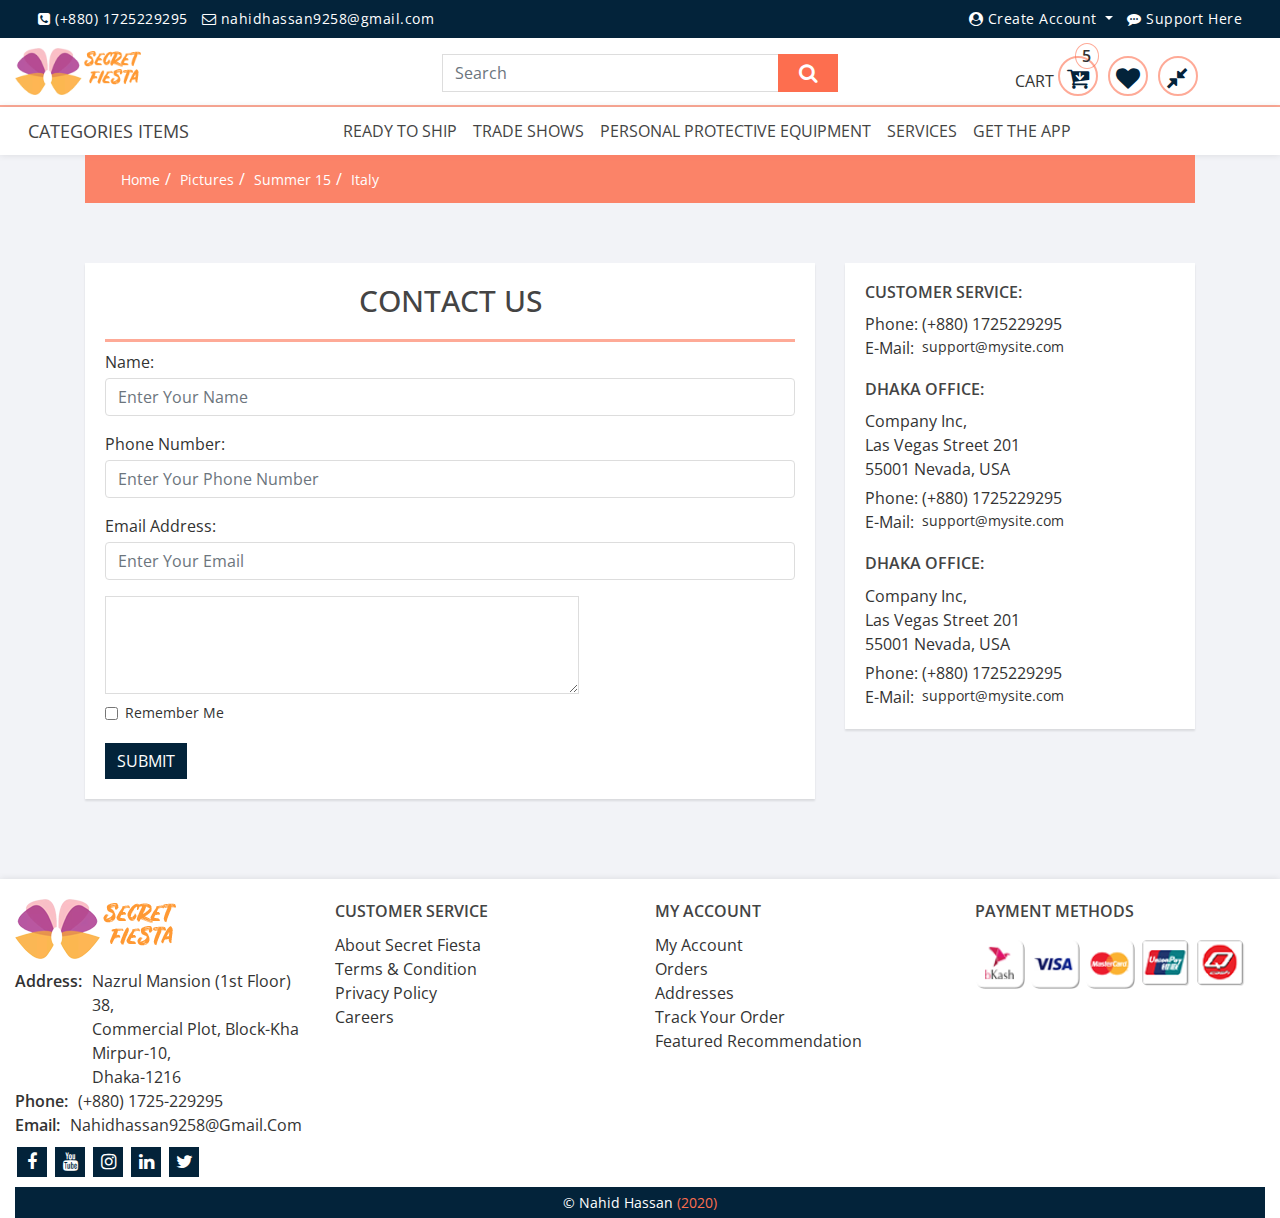
<file: contact.html>
<!doctype html>
<html lang="en">

<head>
    <!-- Required meta tags start -->
    <meta charset="utf-8">
    <meta name="viewport" content="width=device-width, initial-scale=1, shrink-to-fit=no">
    <!-- Required meta tags end -->

    <!--=== all css file part start ===-->
    <!-- bootstrap css link start -->
    <link rel="stylesheet" href="css/bootstrap.min.css">
    <!-- bootstrap css link end -->
    <!-- font-awesome css link start -->
    <link rel="stylesheet" href="css/font-awesome.min.css">
    <!-- font-awesome css link end -->
    <link rel="stylesheet" href="css/slick.css">
    <link rel="stylesheet" href="css/slick-theme.css">
    <!-- owl.carousel css link start -->
    <link rel="stylesheet" href="css/owl.carousel.min.css">
    <!-- owl.carousel css link end -->
    <!-- owl.theme.default css link start -->
    <link rel="stylesheet" href="css/owl.theme.default.min.css">
    <!-- owl.theme.default css link end -->
    <!-- Product-details css link start -->
    <link rel="stylesheet" href="css/Product-details.css">
    <!-- Product-details css link end -->
    <link rel="stylesheet" href="css/contact.css">
    <!-- style css link start -->
    <link rel="stylesheet" href="css/style.css">
    <!-- style css link end -->
    <!--=== all css file part end ===-->

    <title> Danger </title>
</head>

<body>
    <!--=== header section markup start ===-->
    <header id="header" class="header-section">
        <!--=== navigation section markup start ===-->
        <div class="navigation-bar-section">
            <!-- header top markup start -->
            <div class="header-top">
                <div class="container-fluid">
                    <div class="row">
                        <div class="col-lg-6 col-md-6">
                            <div class="header-top-left">
                                <div class="contact-hare">
                                    <ul class="navbar">
                                        <li class="nav-item">
                                            <a href="#" class="nav-link">
                                                <i class="fa fa-phone-square"></i>
                                                <span>(+880) 1725229295 </span>
                                            </a>
                                        </li>
                                        <li class="nav-item">
                                            <a href="#" class="nav-link">
                                                <i class="fa fa-envelope-o"></i>
                                                <span> nahidhassan9258@gmail.com </span>
                                            </a>
                                        </li>
                                    </ul>
                                </div>
                            </div>
                        </div>
                        <div class="col-lg-6 col-md-6">
                            <div class="header-top-nav-right">
                                <div class=" User-Account">
                                    <ul class="navbar">
                                        <li class="nav-item dropdown">
                                            <a href="" class="nav-link dropdown-toggle " data-toggle="dropdown">
                                                <i class="fa fa-user-circle"></i>
                                                <span>Create Account</span>
                                            </a>
                                            <div class="dropdown-menu" id="header-top-dropdown">
                                                <a href="registration-form.html" class="dropdown-item">
                                                    <i class="fa fa-sign-in"></i>
                                                    <span> Sign Up </span>
                                                </a>
                                                <a href="login-page.html" class="dropdown-item">
                                                    <i class="fa fa-user"></i>
                                                    <span> Log In </span>
                                                </a>
                                            </div>
                                        </li>
                                        <li class="nav-item">
                                            <a href="contact.html" class="nav-link">
                                                <i class="fa fa-commenting"></i>
                                                <span> Support Here </span>
                                            </a>
                                        </li>
                                    </ul>
                                </div>
                            </div>
                        </div>
                    </div>
                </div>
            </div>
            <!-- header top markup end -->

            <!-- navbar top markup start -->
            <div class="navbar-top-section">
                <div class="container-fluid">
                    <div class="row">
                        <div class="col-lg-4 col-md-4">
                            <div class="navbar-brand" id="main-logo">
                                <a href="index.html"><img src="images/logo.png" alt="main-logo"></a>
                            </div>
                        </div>
                        <div class="col-lg-4 col-md-4">
                            <div class="header-search-box">
                                <form class="form-inline">
                                    <input class="form-control" type="search" placeholder="Search" aria-label="Search">
                                    <button class="btn btn-default  my-sm-0" type="submit">
                                        <i class="fa fa-search"></i>
                                    </button>
                                </form>
                            </div>
                        </div>
                        <div class="col-lg-4 col-md-4">
                            <div class="checkout-cart">
                                <ul class="nav cart-item justify-content-center">
                                    <li class="nav-item cart-icon">
                                        <a class="nav-link" href="#">cart
                                            <i class="fa fa-cart-arrow-down"></i>
                                            <sup><span class="badge">5</span></sup>
                                        </a>
                                        <div class="cart-product">
                                            <div class="cart-item">
                                                <h5>0 ITEMS IN MY CART</h5>
                                                <div class="cart-list">
                                                    <ul>
                                                        <li id="check-out">
                                                            <div class="media">
                                                                <img src="images/Product-14.jpg" alt="John Doe">
                                                                <div class="media-body">
                                                                    <h4>Miniket Rice special</h4>
                                                                    <p>TK: 320.00</p>
                                                                    <p>Qty: 1</p>
                                                                    <p>Size: 5</p>
                                                                </div>
                                                                <button class="btn btn-default del-btn"><i class="fa fa-times"></i></button>
                                                            </div>

                                                        </li>
                                                        <li id="check-out">
                                                            <div class="media">
                                                                <img src="images/Product-14.jpg" alt="John Doe">
                                                                <div class="media-body">
                                                                    <h4>Miniket Rice special</h4>
                                                                    <p>TK: 320.00</p>
                                                                    <p>Qty: 1</p>
                                                                    <p>Size: 5</p>
                                                                </div>
                                                                <button class="btn btn-default del-btn"><i class="fa fa-times"></i></button>
                                                            </div>
                                                        </li>
                                                        <li id="check-out">
                                                            <div class="media">
                                                                <img src="images/Product-14.jpg" alt="John Doe">
                                                                <div class="media-body">
                                                                    <h4>Miniket Rice special</h4>
                                                                    <p>TK: 320.00</p>
                                                                    <p>Qty: 1</p>
                                                                    <p>Size: 5</p>
                                                                </div>
                                                                <button class="btn btn-default del-btn"><i class="fa fa-times"></i></button>
                                                            </div>
                                                        </li>
                                                        <li id="check-out">
                                                            <div class="media">
                                                                <img src="images/Product-14.jpg" alt="John Doe">
                                                                <div class="media-body">
                                                                    <h4>Miniket Rice special</h4>
                                                                    <p>TK: 320.00</p>
                                                                    <p>Qty: 1</p>
                                                                    <p>Size: 5</p>
                                                                </div>
                                                                <button class="btn btn-default del-btn"><i class="fa fa-times"></i></button>
                                                            </div>
                                                        </li>
                                                        <li id="check-out">
                                                            <div class="media">
                                                                <img src="images/Product-14.jpg" alt="John Doe">
                                                                <div class="media-body">
                                                                    <h4>Miniket Rice special</h4>
                                                                    <p>TK: 320.00</p>
                                                                    <p>Qty: 1</p>
                                                                    <p>Size: 5</p>
                                                                </div>
                                                                <button class="btn btn-default del-btn"><i class="fa fa-times"></i></button>
                                                            </div>
                                                        </li>
                                                    </ul>
                                                </div>
                                            </div>
                                            <div class="price">
                                                <div class="total-cost">
                                                    <span class="left">total</span>
                                                    <span class="right">TK: 320.00</span>
                                                </div>
                                                <a href="#" class="btn btn-default btn-checkout">Checkout</a>
                                            </div>
                                        </div>
                                    </li>
                                    <li class="nav-item">
                                        <a class="nav-link" href="#">
                                            <i class="fa fa-heart"></i>
                                        </a>
                                    </li>
                                    <li class="nav-item">
                                        <a class="nav-link" href="#">
                                            <i class="fa fa-compress"></i>
                                        </a>
                                    </li>
                                </ul>
                            </div>
                        </div>
                    </div>
                </div>
            </div>
            <!-- navbar top markup end -->

            <!-- main-navbar-section markup start -->
            <div class="main-navbar-section">
                <div class="container-fluid">
                    <div class="row">
                        <div class="col-lg-3">
                            <div class="categories-section">
                                <button class="navbar-toggler" id="categories-btn" type="button">
                                    <a href="#">CATEGORIES Items</a>
                                </button>
                                <div class="categories">
                                    <ul class="categories-items">
                                        <li id="sub-categories">
                                            <a href="#">Home</a>
                                            <div class="sub-categories-menu">
                                                <ul class="sub-categories-menu-items">
                                                    <li class="col-lg-3 col-md-3 col-sm-12" id="mega-menu">
                                                        <a href="#">Home</a>
                                                        <div class="mega-menu">
                                                            <ul class="mega-menu-items">
                                                                <li><a href="#">Home</a></li>
                                                                <li><a href="#">About</a></li>
                                                                <li><a href="#">Contact</a></li>
                                                                <li><a href="#">Service</a></li>
                                                            </ul>
                                                        </div>
                                                    </li>
                                                    <li class="col-lg-3 col-md-3 col-sm-12" id="mega-menu">
                                                        <a href="#">About</a>
                                                        <div class="mega-menu">
                                                            <ul class="mega-menu-items">
                                                                <li><a href="#">Home</a></li>
                                                                <li><a href="#">About</a></li>
                                                                <li><a href="#">Contact</a></li>
                                                                <li><a href="#">Service</a></li>
                                                            </ul>
                                                        </div>
                                                    </li>
                                                    <li class="col-lg-3 col-md-3 col-sm-12" id="mega-menu">
                                                        <a href="#">Contact</a>
                                                        <div class="mega-menu">
                                                            <ul class="mega-menu-items">
                                                                <li><a href="#">Home</a></li>
                                                                <li><a href="#">About</a></li>
                                                                <li><a href="#">Contact</a></li>
                                                                <li><a href="#">Service</a></li>
                                                            </ul>
                                                        </div>
                                                    </li>
                                                    <li class="col-lg-3 col-md-3 col-sm-12" id="mega-menu">
                                                        <a href="#">Service</a>
                                                        <div class="mega-menu">
                                                            <ul class="mega-menu-items">
                                                                <li><a href="#">Home</a></li>
                                                                <li><a href="#">About</a></li>
                                                                <li><a href="#">Contact</a></li>
                                                                <li><a href="#">Service</a></li>
                                                            </ul>
                                                        </div>
                                                    </li>
                                                </ul>
                                            </div>
                                        </li>
                                        <li id="sub-categories">
                                            <a href="#">Home</a>
                                            <div class="sub-categories-menu">
                                                <ul class="sub-categories-menu-items">
                                                    <li id="mega-menu" class="col-lg-3 col-md-3 col-sm-12">
                                                        <a href="#">pant</a>
                                                        <div class="mega-menu">
                                                            <ul class="mega-menu-items">
                                                                <li><a href="#">Home</a></li>
                                                                <li><a href="#">About</a></li>
                                                                <li><a href="#">Contact</a></li>
                                                                <li><a href="#">Service</a></li>
                                                            </ul>
                                                        </div>
                                                    </li>
                                                    <li id="mega-menu" class="col-lg-3 col-md-3 col-sm-12">
                                                        <a href="#">shart</a>
                                                        <div class="mega-menu">
                                                            <ul class="mega-menu-items">
                                                                <li><a href="#">Home</a></li>
                                                                <li><a href="#">About</a></li>
                                                                <li><a href="#">Contact</a></li>
                                                                <li><a href="#">Service</a></li>
                                                            </ul>
                                                        </div>
                                                    </li>
                                                    <li id="mega-menu" class="col-lg-3 col-md-3 col-sm-12">
                                                        <a href="#">juta</a>
                                                        <div class="mega-menu">
                                                            <ul class="mega-menu-items">
                                                                <li><a href="#">Home</a></li>
                                                                <li><a href="#">About</a></li>
                                                                <li><a href="#">Contact</a></li>
                                                                <li><a href="#">Service</a></li>
                                                            </ul>
                                                        </div>
                                                    </li>
                                                    <li id="mega-menu" class="col-lg-3 col-md-3 col-sm-12">
                                                        <a href="#">lunggi</a>
                                                        <div class="mega-menu">
                                                            <ul class="mega-menu-items">
                                                                <li><a href="#">Home</a></li>
                                                                <li><a href="#">About</a></li>
                                                                <li><a href="#">Contact</a></li>
                                                                <li><a href="#">Service</a></li>
                                                            </ul>
                                                        </div>
                                                    </li>
                                                    <li id="mega-menu" class="col-lg-3 col-md-3 col-sm-12">
                                                        <a href="#">lunggi</a>
                                                        <div class="mega-menu">
                                                            <ul class="mega-menu-items">
                                                                <li><a href="#">Home</a></li>
                                                                <li><a href="#">About</a></li>
                                                                <li><a href="#">Contact</a></li>
                                                                <li><a href="#">Service</a></li>
                                                            </ul>
                                                        </div>
                                                    </li>
                                                    <li id="mega-menu" class="col-lg-3 col-md-3 col-sm-12">
                                                        <a href="#">lunggi</a>
                                                        <div class="mega-menu">
                                                            <ul class="mega-menu-items">
                                                                <li><a href="#">Home</a></li>
                                                                <li><a href="#">About</a></li>
                                                                <li><a href="#">Contact</a></li>
                                                                <li><a href="#">Service</a></li>
                                                            </ul>
                                                        </div>
                                                    </li>
                                                </ul>
                                            </div>
                                        </li>
                                        <li id="sub-categories">
                                            <a href="#">About</a>
                                            <div class="sub-categories-menu">
                                                <ul class="sub-categories-menu-items">
                                                    <li class="col-lg-3 col-md-3 col-sm-12" id="mega-menu">
                                                        <a href="#">Home</a>
                                                        <div class="mega-menu">
                                                            <ul class="mega-menu-items">
                                                                <li><a href="#">Home</a></li>
                                                                <li><a href="#">About</a></li>
                                                                <li><a href="#">Contact</a></li>
                                                                <li><a href="#">Service</a></li>
                                                            </ul>
                                                        </div>
                                                    </li>
                                                    <li class="col-lg-3 col-md-3 col-sm-12" id="mega-menu">
                                                        <a href="#">About</a>
                                                        <div class="mega-menu">
                                                            <ul class="mega-menu-items">
                                                                <li><a href="#">Home</a></li>
                                                                <li><a href="#">About</a></li>
                                                                <li><a href="#">Contact</a></li>
                                                                <li><a href="#">Service</a></li>
                                                            </ul>
                                                        </div>
                                                    </li>
                                                    <li class="col-lg-3 col-md-3 col-sm-12" id="mega-menu">
                                                        <a href="#">Contact</a>
                                                        <div class="mega-menu">
                                                            <ul class="mega-menu-items">
                                                                <li><a href="#">Home</a></li>
                                                                <li><a href="#">About</a></li>
                                                                <li><a href="#">Contact</a></li>
                                                                <li><a href="#">Service</a></li>
                                                            </ul>
                                                        </div>
                                                    </li>
                                                    <li class="col-lg-3 col-md-3 col-sm-12" id="mega-menu">
                                                        <a href="#">Service</a>
                                                        <div class="mega-menu">
                                                            <ul class="mega-menu-items">
                                                                <li><a href="#">Home</a></li>
                                                                <li><a href="#">About</a></li>
                                                                <li><a href="#">Contact</a></li>
                                                                <li><a href="#">Service</a></li>
                                                            </ul>
                                                        </div>
                                                    </li>
                                                </ul>
                                            </div>
                                        </li>
                                        <li id="sub-categories">
                                            <a href="#">About</a>
                                            <div class="sub-categories-menu">
                                                <ul class="sub-categories-menu-items">
                                                    <li class="col-lg-3 col-md-3 col-sm-12" id="mega-menu">
                                                        <a href="#">Home</a>
                                                        <div class="mega-menu">
                                                            <ul class="mega-menu-items">
                                                                <li><a href="#">Home</a></li>
                                                                <li><a href="#">About</a></li>
                                                                <li><a href="#">Contact</a></li>
                                                                <li><a href="#">Service</a></li>
                                                            </ul>
                                                        </div>
                                                    </li>
                                                    <li class="col-lg-3 col-md-3 col-sm-12" id="mega-menu">
                                                        <a href="#">About</a>
                                                        <div class="mega-menu">
                                                            <ul class="mega-menu-items">
                                                                <li><a href="#">Home</a></li>
                                                                <li><a href="#">About</a></li>
                                                                <li><a href="#">Contact</a></li>
                                                                <li><a href="#">Service</a></li>
                                                            </ul>
                                                        </div>
                                                    </li>
                                                    <li class="col-lg-3 col-md-3 col-sm-12" id="mega-menu">
                                                        <a href="#">Contact</a>
                                                        <div class="mega-menu">
                                                            <ul class="mega-menu-items">
                                                                <li><a href="#">Home</a></li>
                                                                <li><a href="#">About</a></li>
                                                                <li><a href="#">Contact</a></li>
                                                                <li><a href="#">Service</a></li>
                                                            </ul>
                                                        </div>
                                                    </li>
                                                    <li class="col-lg-3 col-md-3 col-sm-12" id="mega-menu">
                                                        <a href="#">Service</a>
                                                        <div class="mega-menu">
                                                            <ul class="mega-menu-items">
                                                                <li><a href="#">Home</a></li>
                                                                <li><a href="#">About</a></li>
                                                                <li><a href="#">Contact</a></li>
                                                                <li><a href="#">Service</a></li>
                                                            </ul>
                                                        </div>
                                                    </li>
                                                </ul>
                                            </div>
                                        </li>
                                        <li id="sub-categories">
                                            <a href="#">Contact</a>
                                            <div class="sub-categories-menu">
                                                <ul class="sub-categories-menu-items">
                                                    <li class="col-lg-3 col-md-3 col-sm-12" id="mega-menu">
                                                        <a href="#">Home</a>
                                                        <div class="mega-menu">
                                                            <ul class="mega-menu-items">
                                                                <li><a href="#">Home</a></li>
                                                                <li><a href="#">About</a></li>
                                                                <li><a href="#">Contact</a></li>
                                                                <li><a href="#">Service</a></li>
                                                            </ul>
                                                        </div>
                                                    </li>
                                                    <li class="col-lg-3 col-md-3 col-sm-12" id="mega-menu">
                                                        <a href="#">About</a>
                                                        <div class="mega-menu">
                                                            <ul class="mega-menu-items">
                                                                <li><a href="#">Home</a></li>
                                                                <li><a href="#">About</a></li>
                                                                <li><a href="#">Contact</a></li>
                                                                <li><a href="#">Service</a></li>
                                                            </ul>
                                                        </div>
                                                    </li>
                                                    <li class="col-lg-3 col-md-3 col-sm-12" id="mega-menu">
                                                        <a href="#">Contact</a>
                                                        <div class="mega-menu">
                                                            <ul class="mega-menu-items">
                                                                <li><a href="#">Home</a></li>
                                                                <li><a href="#">About</a></li>
                                                                <li><a href="#">Contact</a></li>
                                                                <li><a href="#">Service</a></li>
                                                            </ul>
                                                        </div>
                                                    </li>
                                                    <li class="col-lg-3 col-md-3 col-sm-12" id="mega-menu">
                                                        <a href="#">Service</a>
                                                        <div class="mega-menu">
                                                            <ul class="mega-menu-items">
                                                                <li><a href="#">Home</a></li>
                                                                <li><a href="#">About</a></li>
                                                                <li><a href="#">Contact</a></li>
                                                                <li><a href="#">Service</a></li>
                                                            </ul>
                                                        </div>
                                                    </li>
                                                    <li class="col-lg-3 col-md-3 col-sm-12" id="mega-menu">
                                                        <a href="#">Service</a>
                                                        <div class="mega-menu">
                                                            <ul class="mega-menu-items">
                                                                <li><a href="#">Home</a></li>
                                                                <li><a href="#">About</a></li>
                                                                <li><a href="#">Contact</a></li>
                                                                <li><a href="#">Service</a></li>
                                                            </ul>
                                                        </div>
                                                    </li>
                                                    <li class="col-lg-3 col-md-3 col-sm-12" id="mega-menu">
                                                        <a href="#">Service</a>
                                                        <div class="mega-menu">
                                                            <ul class="mega-menu-items">
                                                                <li><a href="#">Home</a></li>
                                                                <li><a href="#">About</a></li>
                                                                <li><a href="#">Contact</a></li>
                                                                <li><a href="#">Service</a></li>
                                                            </ul>
                                                        </div>
                                                    </li>
                                                    <li class="col-lg-3 col-md-3 col-sm-12" id="mega-menu">
                                                        <a href="#">Service</a>
                                                        <div class="mega-menu">
                                                            <ul class="mega-menu-items">
                                                                <li><a href="#">Home</a></li>
                                                                <li><a href="#">About</a></li>
                                                                <li><a href="#">Contact</a></li>
                                                                <li><a href="#">Service</a></li>
                                                            </ul>
                                                        </div>
                                                    </li>
                                                    <li class="col-lg-3 col-md-3 col-sm-12" id="mega-menu">
                                                        <a href="#">Service</a>
                                                        <div class="mega-menu">
                                                            <ul class="mega-menu-items">
                                                                <li><a href="#">Home</a></li>
                                                                <li><a href="#">About</a></li>
                                                                <li><a href="#">Contact</a></li>
                                                                <li><a href="#">Service</a></li>
                                                            </ul>
                                                        </div>
                                                    </li>
                                                </ul>
                                            </div>
                                        </li>
                                        <li id="sub-categories">
                                            <a href="#">Contact</a>
                                            <div class="sub-categories-menu">
                                                <ul class="sub-categories-menu-items">
                                                    <li class="col-lg-3 col-md-3 col-sm-12" id="mega-menu">
                                                        <a href="#">Home</a>
                                                        <div class="mega-menu">
                                                            <ul class="mega-menu-items">
                                                                <li><a href="#">Home</a></li>
                                                                <li><a href="#">About</a></li>
                                                                <li><a href="#">Contact</a></li>
                                                                <li><a href="#">Service</a></li>
                                                            </ul>
                                                        </div>
                                                    </li>
                                                    <li class="col-lg-3 col-md-3 col-sm-12" id="mega-menu">
                                                        <a href="#">About</a>
                                                        <div class="mega-menu">
                                                            <ul class="mega-menu-items">
                                                                <li><a href="#">Home</a></li>
                                                                <li><a href="#">About</a></li>
                                                                <li><a href="#">Contact</a></li>
                                                                <li><a href="#">Service</a></li>
                                                            </ul>
                                                        </div>
                                                    </li>
                                                    <li class="col-lg-3 col-md-3 col-sm-12" id="mega-menu">
                                                        <a href="#">Contact</a>
                                                        <div class="mega-menu">
                                                            <ul class="mega-menu-items">
                                                                <li><a href="#">Home</a></li>
                                                                <li><a href="#">About</a></li>
                                                                <li><a href="#">Contact</a></li>
                                                                <li><a href="#">Service</a></li>
                                                            </ul>
                                                        </div>
                                                    </li>
                                                    <li class="col-lg-3 col-md-3 col-sm-12" id="mega-menu">
                                                        <a href="#">Service</a>
                                                        <div class="mega-menu">
                                                            <ul class="mega-menu-items">
                                                                <li><a href="#">Home</a></li>
                                                                <li><a href="#">About</a></li>
                                                                <li><a href="#">Contact</a></li>
                                                                <li><a href="#">Service</a></li>
                                                            </ul>
                                                        </div>
                                                    </li>
                                                    <li class="col-lg-3 col-md-3 col-sm-12" id="mega-menu">
                                                        <a href="#">Service</a>
                                                        <div class="mega-menu">
                                                            <ul class="mega-menu-items">
                                                                <li><a href="#">Home</a></li>
                                                                <li><a href="#">About</a></li>
                                                                <li><a href="#">Contact</a></li>
                                                                <li><a href="#">Service</a></li>
                                                            </ul>
                                                        </div>
                                                    </li>
                                                </ul>
                                            </div>
                                        </li>
                                        <li id="sub-categories">
                                            <a href="#">Service</a>
                                            <div class="sub-categories-menu">
                                                <ul class="sub-categories-menu-items">
                                                    <li class="col-lg-3 col-md-3 col-sm-12" id="mega-menu">
                                                        <a href="#">Home</a>
                                                        <div class="mega-menu">
                                                            <ul class="mega-menu-items">
                                                                <li><a href="#">Home</a></li>
                                                                <li><a href="#">About</a></li>
                                                                <li><a href="#">Contact</a></li>
                                                                <li><a href="#">Service</a></li>
                                                            </ul>
                                                        </div>
                                                    </li>
                                                    <li class="col-lg-3 col-md-3 col-sm-12" id="mega-menu">
                                                        <a href="#">About</a>
                                                        <div class="mega-menu">
                                                            <ul class="mega-menu-items">
                                                                <li><a href="#">Home</a></li>
                                                                <li><a href="#">About</a></li>
                                                                <li><a href="#">Contact</a></li>
                                                                <li><a href="#">Service</a></li>
                                                            </ul>
                                                        </div>
                                                    </li>
                                                    <li class="col-lg-3 col-md-3 col-sm-12" id="mega-menu">
                                                        <a href="#">Contact</a>
                                                        <div class="mega-menu">
                                                            <ul class="mega-menu-items">
                                                                <li><a href="#">Home</a></li>
                                                                <li><a href="#">About</a></li>
                                                                <li><a href="#">Contact</a></li>
                                                                <li><a href="#">Service</a></li>
                                                            </ul>
                                                        </div>
                                                    </li>
                                                    <li class="col-lg-3 col-md-3 col-sm-12" id="mega-menu">
                                                        <a href="#">Service</a>
                                                        <div class="mega-menu">
                                                            <ul class="mega-menu-items">
                                                                <li><a href="#">Home</a></li>
                                                                <li><a href="#">About</a></li>
                                                                <li><a href="#">Contact</a></li>
                                                                <li><a href="#">Service</a></li>
                                                            </ul>
                                                        </div>
                                                    </li>
                                                    <li class="col-lg-3 col-md-3 col-sm-12" id="mega-menu">
                                                        <a href="#">Service</a>
                                                        <div class="mega-menu">
                                                            <ul class="mega-menu-items">
                                                                <li><a href="#">Home</a></li>
                                                                <li><a href="#">About</a></li>
                                                                <li><a href="#">Contact</a></li>
                                                                <li><a href="#">Service</a></li>
                                                            </ul>
                                                        </div>
                                                    </li>
                                                    <li class="col-lg-3 col-md-3 col-sm-12" id="mega-menu">
                                                        <a href="#">Service</a>
                                                        <div class="mega-menu">
                                                            <ul class="mega-menu-items">
                                                                <li><a href="#">Home</a></li>
                                                                <li><a href="#">About</a></li>
                                                                <li><a href="#">Contact</a></li>
                                                                <li><a href="#">Service</a></li>
                                                            </ul>
                                                        </div>
                                                    </li>
                                                </ul>
                                            </div>
                                        </li>
                                        <li id="sub-categories">
                                            <a href="#">Service</a>
                                            <div class="sub-categories-menu">
                                                <ul class="sub-categories-menu-items">
                                                    <li class="col-lg-3 col-md-3 col-sm-12" id="mega-menu">
                                                        <a href="#">Home</a>
                                                        <div class="mega-menu">
                                                            <ul class="mega-menu-items">
                                                                <li><a href="#">Home</a></li>
                                                                <li><a href="#">About</a></li>
                                                                <li><a href="#">Contact</a></li>
                                                                <li><a href="#">Service</a></li>
                                                            </ul>
                                                        </div>
                                                    </li>
                                                    <li class="col-lg-3 col-md-3 col-sm-12" id="mega-menu">
                                                        <a href="#">About</a>
                                                        <div class="mega-menu">
                                                            <ul class="mega-menu-items">
                                                                <li><a href="#">Home</a></li>
                                                                <li><a href="#">About</a></li>
                                                                <li><a href="#">Contact</a></li>
                                                                <li><a href="#">Service</a></li>
                                                            </ul>
                                                        </div>
                                                    </li>
                                                    <li class="col-lg-3 col-md-3 col-sm-12" id="mega-menu">
                                                        <a href="#">Contact</a>
                                                        <div class="mega-menu">
                                                            <ul class="mega-menu-items">
                                                                <li><a href="#">Home</a></li>
                                                                <li><a href="#">About</a></li>
                                                                <li><a href="#">Contact</a></li>
                                                                <li><a href="#">Service</a></li>
                                                            </ul>
                                                        </div>
                                                    </li>
                                                    <li class="col-lg-3 col-md-3 col-sm-12" id="mega-menu">
                                                        <a href="#">Service</a>
                                                        <div class="mega-menu">
                                                            <ul class="mega-menu-items">
                                                                <li><a href="#">Home</a></li>
                                                                <li><a href="#">About</a></li>
                                                                <li><a href="#">Contact</a></li>
                                                                <li><a href="#">Service</a></li>
                                                            </ul>
                                                        </div>
                                                    </li>
                                                    <li class="col-lg-3 col-md-3 col-sm-12" id="mega-menu">
                                                        <a href="#">Service</a>
                                                        <div class="mega-menu">
                                                            <ul class="mega-menu-items">
                                                                <li><a href="#">Home</a></li>
                                                                <li><a href="#">About</a></li>
                                                                <li><a href="#">Contact</a></li>
                                                                <li><a href="#">Service</a></li>
                                                            </ul>
                                                        </div>
                                                    </li>
                                                    <li class="col-lg-3 col-md-3 col-sm-12" id="mega-menu">
                                                        <a href="#">Service</a>
                                                        <div class="mega-menu">
                                                            <ul class="mega-menu-items">
                                                                <li><a href="#">Home</a></li>
                                                                <li><a href="#">About</a></li>
                                                                <li><a href="#">Contact</a></li>
                                                                <li><a href="#">Service</a></li>
                                                            </ul>
                                                        </div>
                                                    </li>
                                                    <li class="col-lg-3 col-md-3 col-sm-12" id="mega-menu">
                                                        <a href="#">Service</a>
                                                        <div class="mega-menu">
                                                            <ul class="mega-menu-items">
                                                                <li><a href="#">Home</a></li>
                                                                <li><a href="#">About</a></li>
                                                                <li><a href="#">Contact</a></li>
                                                                <li><a href="#">Service</a></li>
                                                            </ul>
                                                        </div>
                                                    </li>
                                                </ul>
                                            </div>
                                        </li>
                                        <li id="sub-categories">
                                            <a href="#">Arif Bhai</a>
                                            <div class="sub-categories-menu">
                                                <ul class="sub-categories-menu-items">
                                                    <li class="col-lg-3 col-md-3 col-sm-12" id="mega-menu">
                                                        <a href="#">Home</a>
                                                        <div class="mega-menu">
                                                            <ul class="mega-menu-items">
                                                                <li><a href="#">Home</a></li>
                                                                <li><a href="#">About</a></li>
                                                                <li><a href="#">Contact</a></li>
                                                                <li><a href="#">Service</a></li>
                                                            </ul>
                                                        </div>
                                                    </li>
                                                    <li class="col-lg-3 col-md-3 col-sm-12" id="mega-menu">
                                                        <a href="#">About</a>
                                                        <div class="mega-menu">
                                                            <ul class="mega-menu-items">
                                                                <li><a href="#">Home</a></li>
                                                                <li><a href="#">About</a></li>
                                                                <li><a href="#">Contact</a></li>
                                                                <li><a href="#">Service</a></li>
                                                            </ul>
                                                        </div>
                                                    </li>
                                                    <li class="col-lg-3 col-md-3 col-sm-12" id="mega-menu">
                                                        <a href="#">Contact</a>
                                                        <div class="mega-menu">
                                                            <ul class="mega-menu-items">
                                                                <li><a href="#">Home</a></li>
                                                                <li><a href="#">About</a></li>
                                                                <li><a href="#">Contact</a></li>
                                                                <li><a href="#">Service</a></li>
                                                            </ul>
                                                        </div>
                                                    </li>
                                                    <li class="col-lg-3 col-md-3 col-sm-12" id="mega-menu">
                                                        <a href="#">Service</a>
                                                        <div class="mega-menu">
                                                            <ul class="mega-menu-items">
                                                                <li><a href="#">Home</a></li>
                                                                <li><a href="#">About</a></li>
                                                                <li><a href="#">Contact</a></li>
                                                                <li><a href="#">Service</a></li>
                                                            </ul>
                                                        </div>
                                                    </li>
                                                    <li class="col-lg-3 col-md-3 col-sm-12" id="mega-menu">
                                                        <a href="#">Service</a>
                                                        <div class="mega-menu">
                                                            <ul class="mega-menu-items">
                                                                <li><a href="#">Home</a></li>
                                                                <li><a href="#">About</a></li>
                                                                <li><a href="#">Contact</a></li>
                                                                <li><a href="#">Service</a></li>
                                                            </ul>
                                                        </div>
                                                    </li>
                                                    <li class="col-lg-3 col-md-3 col-sm-12" id="mega-menu">
                                                        <a href="#">Service</a>
                                                        <div class="mega-menu">
                                                            <ul class="mega-menu-items">
                                                                <li><a href="#">Home</a></li>
                                                                <li><a href="#">About</a></li>
                                                                <li><a href="#">Contact</a></li>
                                                                <li><a href="#">Service</a></li>
                                                            </ul>
                                                        </div>
                                                    </li>
                                                    <li class="col-lg-3 col-md-3 col-sm-12" id="mega-menu">
                                                        <a href="#">Service</a>
                                                        <div class="mega-menu">
                                                            <ul class="mega-menu-items">
                                                                <li><a href="#">Home</a></li>
                                                                <li><a href="#">About</a></li>
                                                                <li><a href="#">Contact</a></li>
                                                                <li><a href="#">Service</a></li>
                                                            </ul>
                                                        </div>
                                                    </li>
                                                </ul>
                                            </div>
                                        </li>
                                        <li id="sub-categories">
                                            <a href="#">Shahid Bhai</a>
                                            <div class="sub-categories-menu">
                                                <ul class="sub-categories-menu-items">
                                                    <li class="col-lg-3 col-md-3 col-sm-12" id="mega-menu">
                                                        <a href="#">Home</a>
                                                        <div class="mega-menu">
                                                            <ul class="mega-menu-items">
                                                                <li><a href="#">Home</a></li>
                                                                <li><a href="#">About</a></li>
                                                                <li><a href="#">Contact</a></li>
                                                                <li><a href="#">Service</a></li>
                                                            </ul>
                                                        </div>
                                                    </li>
                                                    <li class="col-lg-3 col-md-3 col-sm-12" id="mega-menu">
                                                        <a href="#">About</a>
                                                        <div class="mega-menu">
                                                            <ul class="mega-menu-items">
                                                                <li><a href="#">Home</a></li>
                                                                <li><a href="#">About</a></li>
                                                                <li><a href="#">Contact</a></li>
                                                                <li><a href="#">Service</a></li>
                                                            </ul>
                                                        </div>
                                                    </li>
                                                    <li class="col-lg-3 col-md-3 col-sm-12" id="mega-menu">
                                                        <a href="#">Contact</a>
                                                        <div class="mega-menu">
                                                            <ul class="mega-menu-items">
                                                                <li><a href="#">Home</a></li>
                                                                <li><a href="#">About</a></li>
                                                                <li><a href="#">Contact</a></li>
                                                                <li><a href="#">Service</a></li>
                                                            </ul>
                                                        </div>
                                                    </li>
                                                    <li class="col-lg-3 col-md-3 col-sm-12" id="mega-menu">
                                                        <a href="#">Service</a>
                                                        <div class="mega-menu">
                                                            <ul class="mega-menu-items">
                                                                <li><a href="#">Home</a></li>
                                                                <li><a href="#">About</a></li>
                                                                <li><a href="#">Contact</a></li>
                                                                <li><a href="#">Service</a></li>
                                                            </ul>
                                                        </div>
                                                    </li>
                                                    <li class="col-lg-3 col-md-3 col-sm-12" id="mega-menu">
                                                        <a href="#">Service</a>
                                                        <div class="mega-menu">
                                                            <ul class="mega-menu-items">
                                                                <li><a href="#">Home</a></li>
                                                                <li><a href="#">About</a></li>
                                                                <li><a href="#">Contact</a></li>
                                                                <li><a href="#">Service</a></li>
                                                            </ul>
                                                        </div>
                                                    </li>
                                                    <li class="col-lg-3 col-md-3 col-sm-12" id="mega-menu">
                                                        <a href="#">Service</a>
                                                        <div class="mega-menu">
                                                            <ul class="mega-menu-items">
                                                                <li><a href="#">Home</a></li>
                                                                <li><a href="#">About</a></li>
                                                                <li><a href="#">Contact</a></li>
                                                                <li><a href="#">Service</a></li>
                                                            </ul>
                                                        </div>
                                                    </li>
                                                    <li class="col-lg-3 col-md-3 col-sm-12" id="mega-menu">
                                                        <a href="#">Service</a>
                                                        <div class="mega-menu">
                                                            <ul class="mega-menu-items">
                                                                <li><a href="#">Home</a></li>
                                                                <li><a href="#">About</a></li>
                                                                <li><a href="#">Contact</a></li>
                                                                <li><a href="#">Service</a></li>
                                                            </ul>
                                                        </div>
                                                    </li>
                                                </ul>
                                            </div>
                                        </li>
                                        <li id="sub-categories">
                                            <a href="#">Babu</a>
                                            <div class="sub-categories-menu">
                                                <ul class="sub-categories-menu-items">
                                                    <li class="col-lg-3 col-md-3 col-sm-12" id="mega-menu">
                                                        <a href="#">Home</a>
                                                        <div class="mega-menu">
                                                            <ul class="mega-menu-items">
                                                                <li><a href="#">Home</a></li>
                                                                <li><a href="#">About</a></li>
                                                                <li><a href="#">Contact</a></li>
                                                                <li><a href="#">Service</a></li>
                                                            </ul>
                                                        </div>
                                                    </li>
                                                    <li class="col-lg-3 col-md-3 col-sm-12" id="mega-menu">
                                                        <a href="#">About</a>
                                                        <div class="mega-menu">
                                                            <ul class="mega-menu-items">
                                                                <li><a href="#">Home</a></li>
                                                                <li><a href="#">About</a></li>
                                                                <li><a href="#">Contact</a></li>
                                                                <li><a href="#">Service</a></li>
                                                            </ul>
                                                        </div>
                                                    </li>
                                                    <li class="col-lg-3 col-md-3 col-sm-12" id="mega-menu">
                                                        <a href="#">Contact</a>
                                                        <div class="mega-menu">
                                                            <ul class="mega-menu-items">
                                                                <li><a href="#">Home</a></li>
                                                                <li><a href="#">About</a></li>
                                                                <li><a href="#">Contact</a></li>
                                                                <li><a href="#">Service</a></li>
                                                            </ul>
                                                        </div>
                                                    </li>
                                                    <li class="col-lg-3 col-md-3 col-sm-12" id="mega-menu">
                                                        <a href="#">Service</a>
                                                        <div class="mega-menu">
                                                            <ul class="mega-menu-items">
                                                                <li><a href="#">Home</a></li>
                                                                <li><a href="#">About</a></li>
                                                                <li><a href="#">Contact</a></li>
                                                                <li><a href="#">Service</a></li>
                                                            </ul>
                                                        </div>
                                                    </li>
                                                    <li class="col-lg-3 col-md-3 col-sm-12" id="mega-menu">
                                                        <a href="#">Service</a>
                                                        <div class="mega-menu">
                                                            <ul class="mega-menu-items">
                                                                <li><a href="#">Home</a></li>
                                                                <li><a href="#">About</a></li>
                                                                <li><a href="#">Contact</a></li>
                                                                <li><a href="#">Service</a></li>
                                                            </ul>
                                                        </div>
                                                    </li>
                                                    <li class="col-lg-3 col-md-3 col-sm-12" id="mega-menu">
                                                        <a href="#">Service</a>
                                                        <div class="mega-menu">
                                                            <ul class="mega-menu-items">
                                                                <li><a href="#">Home</a></li>
                                                                <li><a href="#">About</a></li>
                                                                <li><a href="#">Contact</a></li>
                                                                <li><a href="#">Service</a></li>
                                                            </ul>
                                                        </div>
                                                    </li>
                                                    <li class="col-lg-3 col-md-3 col-sm-12" id="mega-menu">
                                                        <a href="#">Service</a>
                                                        <div class="mega-menu">
                                                            <ul class="mega-menu-items">
                                                                <li><a href="#">Home</a></li>
                                                                <li><a href="#">About</a></li>
                                                                <li><a href="#">Contact</a></li>
                                                                <li><a href="#">Service</a></li>
                                                            </ul>
                                                        </div>
                                                    </li>
                                                </ul>
                                            </div>
                                        </li>
                                        <li id="sub-categories">
                                            <a href="#">Janu</a>
                                            <div class="sub-categories-menu">
                                                <ul class="sub-categories-menu-items">
                                                    <li class="col-lg-3 col-md-3 col-sm-12" id="mega-menu">
                                                        <a href="#">Home</a>
                                                        <div class="mega-menu">
                                                            <ul class="mega-menu-items">
                                                                <li><a href="#">Home</a></li>
                                                                <li><a href="#">About</a></li>
                                                                <li><a href="#">Contact</a></li>
                                                                <li><a href="#">Service</a></li>
                                                            </ul>
                                                        </div>
                                                    </li>
                                                    <li class="col-lg-3 col-md-3 col-sm-12" id="mega-menu">
                                                        <a href="#">About</a>
                                                        <div class="mega-menu">
                                                            <ul class="mega-menu-items">
                                                                <li><a href="#">Home</a></li>
                                                                <li><a href="#">About</a></li>
                                                                <li><a href="#">Contact</a></li>
                                                                <li><a href="#">Service</a></li>
                                                            </ul>
                                                        </div>
                                                    </li>
                                                    <li class="col-lg-3 col-md-3 col-sm-12" id="mega-menu">
                                                        <a href="#">Contact</a>
                                                        <div class="mega-menu">
                                                            <ul class="mega-menu-items">
                                                                <li><a href="#">Home</a></li>
                                                                <li><a href="#">About</a></li>
                                                                <li><a href="#">Contact</a></li>
                                                                <li><a href="#">Service</a></li>
                                                            </ul>
                                                        </div>
                                                    </li>
                                                    <li class="col-lg-3 col-md-3 col-sm-12" id="mega-menu">
                                                        <a href="#">Service</a>
                                                        <div class="mega-menu">
                                                            <ul class="mega-menu-items">
                                                                <li><a href="#">Home</a></li>
                                                                <li><a href="#">About</a></li>
                                                                <li><a href="#">Contact</a></li>
                                                                <li><a href="#">Service</a></li>
                                                            </ul>
                                                        </div>
                                                    </li>
                                                    <li class="col-lg-3 col-md-3 col-sm-12" id="mega-menu">
                                                        <a href="#">Service</a>
                                                        <div class="mega-menu">
                                                            <ul class="mega-menu-items">
                                                                <li><a href="#">Home</a></li>
                                                                <li><a href="#">About</a></li>
                                                                <li><a href="#">Contact</a></li>
                                                                <li><a href="#">Service</a></li>
                                                            </ul>
                                                        </div>
                                                    </li>
                                                    <li class="col-lg-3 col-md-3 col-sm-12" id="mega-menu">
                                                        <a href="#">Service</a>
                                                        <div class="mega-menu">
                                                            <ul class="mega-menu-items">
                                                                <li><a href="#">Home</a></li>
                                                                <li><a href="#">About</a></li>
                                                                <li><a href="#">Contact</a></li>
                                                                <li><a href="#">Service</a></li>
                                                            </ul>
                                                        </div>
                                                    </li>
                                                    <li class="col-lg-3 col-md-3 col-sm-12" id="mega-menu">
                                                        <a href="#">Service</a>
                                                        <div class="mega-menu">
                                                            <ul class="mega-menu-items">
                                                                <li><a href="#">Home</a></li>
                                                                <li><a href="#">About</a></li>
                                                                <li><a href="#">Contact</a></li>
                                                                <li><a href="#">Service</a></li>
                                                            </ul>
                                                        </div>
                                                    </li>
                                                </ul>
                                            </div>
                                        </li>
                                        <li id="sub-categories">
                                            <a href="#">Nahid Bhai</a>
                                            <div class="sub-categories-menu">
                                                <ul class="sub-categories-menu-items">
                                                    <li class="col-lg-3 col-md-3 col-sm-12" id="mega-menu">
                                                        <a href="#">Home</a>
                                                        <div class="mega-menu">
                                                            <ul class="mega-menu-items">
                                                                <li><a href="#">Home</a></li>
                                                                <li><a href="#">About</a></li>
                                                                <li><a href="#">Contact</a></li>
                                                                <li><a href="#">Service</a></li>
                                                            </ul>
                                                        </div>
                                                    </li>
                                                    <li class="col-lg-3 col-md-3 col-sm-12" id="mega-menu">
                                                        <a href="#">About</a>
                                                        <div class="mega-menu">
                                                            <ul class="mega-menu-items">
                                                                <li><a href="#">Home</a></li>
                                                                <li><a href="#">About</a></li>
                                                                <li><a href="#">Contact</a></li>
                                                                <li><a href="#">Service</a></li>
                                                            </ul>
                                                        </div>
                                                    </li>
                                                    <li class="col-lg-3 col-md-3 col-sm-12" id="mega-menu">
                                                        <a href="#">Contact</a>
                                                        <div class="mega-menu">
                                                            <ul class="mega-menu-items">
                                                                <li><a href="#">Home</a></li>
                                                                <li><a href="#">About</a></li>
                                                                <li><a href="#">Contact</a></li>
                                                                <li><a href="#">Service</a></li>
                                                            </ul>
                                                        </div>
                                                    </li>
                                                    <li class="col-lg-3 col-md-3 col-sm-12" id="mega-menu">
                                                        <a href="#">Service</a>
                                                        <div class="mega-menu">
                                                            <ul class="mega-menu-items">
                                                                <li><a href="#">Home</a></li>
                                                                <li><a href="#">About</a></li>
                                                                <li><a href="#">Contact</a></li>
                                                                <li><a href="#">Service</a></li>
                                                            </ul>
                                                        </div>
                                                    </li>
                                                    <li class="col-lg-3 col-md-3 col-sm-12" id="mega-menu">
                                                        <a href="#">Service</a>
                                                        <div class="mega-menu">
                                                            <ul class="mega-menu-items">
                                                                <li><a href="#">Home</a></li>
                                                                <li><a href="#">About</a></li>
                                                                <li><a href="#">Contact</a></li>
                                                                <li><a href="#">Service</a></li>
                                                            </ul>
                                                        </div>
                                                    </li>
                                                    <li class="col-lg-3 col-md-3 col-sm-12" id="mega-menu">
                                                        <a href="#">Service</a>
                                                        <div class="mega-menu">
                                                            <ul class="mega-menu-items">
                                                                <li><a href="#">Home</a></li>
                                                                <li><a href="#">About</a></li>
                                                                <li><a href="#">Contact</a></li>
                                                                <li><a href="#">Service</a></li>
                                                            </ul>
                                                        </div>
                                                    </li>
                                                    <li class="col-lg-3 col-md-3 col-sm-12" id="mega-menu">
                                                        <a href="#">Service</a>
                                                        <div class="mega-menu">
                                                            <ul class="mega-menu-items">
                                                                <li><a href="#">Home</a></li>
                                                                <li><a href="#">About</a></li>
                                                                <li><a href="#">Contact</a></li>
                                                                <li><a href="#">Service</a></li>
                                                            </ul>
                                                        </div>
                                                    </li>
                                                </ul>
                                            </div>
                                        </li>
                                        <li id="sub-categories">
                                            <a href="#">Palash Bhai</a>
                                            <div class="sub-categories-menu">
                                                <ul class="sub-categories-menu-items">
                                                    <li class="col-lg-3 col-md-3 col-sm-12" id="mega-menu">
                                                        <a href="#">Home</a>
                                                        <div class="mega-menu">
                                                            <ul class="mega-menu-items">
                                                                <li><a href="#">Home</a></li>
                                                                <li><a href="#">About</a></li>
                                                                <li><a href="#">Contact</a></li>
                                                                <li><a href="#">Service</a></li>
                                                            </ul>
                                                        </div>
                                                    </li>
                                                    <li class="col-lg-3 col-md-3 col-sm-12" id="mega-menu">
                                                        <a href="#">About</a>
                                                        <div class="mega-menu">
                                                            <ul class="mega-menu-items">
                                                                <li><a href="#">Home</a></li>
                                                                <li><a href="#">About</a></li>
                                                                <li><a href="#">Contact</a></li>
                                                                <li><a href="#">Service</a></li>
                                                            </ul>
                                                        </div>
                                                    </li>
                                                    <li class="col-lg-3 col-md-3 col-sm-12" id="mega-menu">
                                                        <a href="#">Contact</a>
                                                        <div class="mega-menu">
                                                            <ul class="mega-menu-items">
                                                                <li><a href="#">Home</a></li>
                                                                <li><a href="#">About</a></li>
                                                                <li><a href="#">Contact</a></li>
                                                                <li><a href="#">Service</a></li>
                                                            </ul>
                                                        </div>
                                                    </li>
                                                    <li class="col-lg-3 col-md-3 col-sm-12" id="mega-menu">
                                                        <a href="#">Service</a>
                                                        <div class="mega-menu">
                                                            <ul class="mega-menu-items">
                                                                <li><a href="#">Home</a></li>
                                                                <li><a href="#">About</a></li>
                                                                <li><a href="#">Contact</a></li>
                                                                <li><a href="#">Service</a></li>
                                                            </ul>
                                                        </div>
                                                    </li>
                                                    <li class="col-lg-3 col-md-3 col-sm-12" id="mega-menu">
                                                        <a href="#">Service</a>
                                                        <div class="mega-menu">
                                                            <ul class="mega-menu-items">
                                                                <li><a href="#">Home</a></li>
                                                                <li><a href="#">About</a></li>
                                                                <li><a href="#">Contact</a></li>
                                                                <li><a href="#">Service</a></li>
                                                            </ul>
                                                        </div>
                                                    </li>
                                                    <li class="col-lg-3 col-md-3 col-sm-12" id="mega-menu">
                                                        <a href="#">Service</a>
                                                        <div class="mega-menu">
                                                            <ul class="mega-menu-items">
                                                                <li><a href="#">Home</a></li>
                                                                <li><a href="#">About</a></li>
                                                                <li><a href="#">Contact</a></li>
                                                                <li><a href="#">Service</a></li>
                                                            </ul>
                                                        </div>
                                                    </li>
                                                    <li class="col-lg-3 col-md-3 col-sm-12" id="mega-menu">
                                                        <a href="#">Service</a>
                                                        <div class="mega-menu">
                                                            <ul class="mega-menu-items">
                                                                <li><a href="#">Home</a></li>
                                                                <li><a href="#">About</a></li>
                                                                <li><a href="#">Contact</a></li>
                                                                <li><a href="#">Service</a></li>
                                                            </ul>
                                                        </div>
                                                    </li>
                                                </ul>
                                            </div>
                                        </li>
                                    </ul>
                                </div>
                            </div>
                        </div>
                        <div class="col-lg-9">
                            <div class="menu-bar">
                                <nav class="navbar navbar-expand-lg navbar-light">
                                    <button class="navbar-toggler" type="button" data-toggle="collapse" data-target="#navbarSupportedContent" aria-controls="navbarSupportedContent" aria-expanded="false" aria-label="Toggle navigation">
                                        <span class="navbar-toggler-icon"></span>
                                    </button>

                                    <div class="collapse navbar-collapse menu-items" id="navbarSupportedContent">
                                        <ul class="navbar-nav mr-auto">
                                            <li class="nav-item" id="sub-menu">
                                                <a class="nav-link" href="#">Ready to Ship</a>
                                                <div class="sub-menu">
                                                    <ul class="sub-menu-items">
                                                        <li><a href="#">Home</a></li>
                                                        <li><a href="#">About</a></li>
                                                        <li><a href="#">Contact</a></li>
                                                        <li><a href="#">Service</a></li>
                                                    </ul>
                                                </div>
                                            </li>
                                            <li class="nav-item">
                                                <a class="nav-link" href="#">Trade Shows</a>
                                            </li>
                                            <li class="nav-item" id="sub-menu">
                                                <a class="nav-link" href="#">Personal Protective Equipment</a>
                                                <div class="sub-menu">
                                                    <ul class="sub-menu-items">
                                                        <li><a href="#">Home</a></li>
                                                        <li><a href="#">About</a></li>
                                                        <li><a href="#">Contact</a></li>
                                                        <li><a href="#">Service</a></li>
                                                    </ul>
                                                </div>
                                            </li>
                                            <li class="nav-item" id="sub-menu">
                                                <a class="nav-link" href="#">Services </a>
                                                <div class="sub-menu">
                                                    <ul class="sub-menu-items">
                                                        <li><a href="#">Home</a></li>
                                                        <li><a href="#">About</a></li>
                                                        <li><a href="#">Contact</a></li>
                                                        <li><a href="#">Service</a></li>
                                                    </ul>
                                                </div>
                                            </li>
                                            <li class="nav-item">
                                                <a class="nav-link" href="#">Get the App</a>
                                            </li>
                                        </ul>
                                    </div>
                                </nav>
                            </div>
                        </div>
                    </div>
                </div>
            </div>
            <!-- main-navbar-section markup end -->
        </div>
        <!--=== navigation section markup end ===-->
        <div class="browse-breadcrumb-section">
            <div class="container">
                <div class="browse-breadcrumb">
                    <ul class="breadcrumb">
                        <li><a href="#">Home</a></li>
                        <li><a href="#">Pictures</a></li>
                        <li><a href="#">Summer 15</a></li>
                        <li class="active"><a href="#">Italy</a></li>
                    </ul>
                </div>
            </div>
        </div>
    </header>
    <!--=== header section markup end ===-->





    <div class="contact-us-section">
        <div class="container">
            <div class="row">
                <div class="col-lg-8">
                    <div class="contact-info">
                        <div class="contact-us">
                            <h4>contact us</h4>
                        </div>
                        <form action="/action_page.php">
                            <div class="form-group contact">
                                <label for="name">name:</label>
                                <input type="name" class="form-control" placeholder="Enter your name" id="name">
                            </div>
                            <div class="form-group contact">
                                <label for="phone">phone number:</label>
                                <input type="phone" class="form-control" placeholder="Enter your phone number" id="phone">
                            </div>
                            <div class="form-group contact">
                                <label for="email">email address:</label>
                                <input type="email" class="form-control" placeholder="Enter your email" id="email">
                            </div>
                            <textarea id="send-message" name="contact-message" rows="4" cols="50"></textarea>
                            <div class="form-group contact form-check">
                                <label class="form-check-label">
                                    <input class="form-check-input" type="checkbox"> Remember me
                                </label>
                            </div>
                            <button type="submit" class="btn btn-primary">Submit</button>
                        </form>
                    </div>
                </div>
                <div class="col-lg-4">
                    <div class="contact-address">
                        <div class="help-center">
                            <div class="title">
                                <h4>Customer service:</h4>
                            </div>
                            <div class="info">
                                <span>Phone: (+880) 1725229295</span>
                                <span>E-mail: <a href="#">support@mysite.com</a></span>
                            </div>
                        </div>
                        <div class="dhaka-office">
                            <div class="title">
                                <h4>dhaka office:</h4>
                            </div>
                            <div class="info">
                                <p>Company Inc,<br>
                                    Las vegas street 201<br>
                                    55001 Nevada, USA</p>
                                <span>Phone: (+880) 1725229295</span>
                                <span>E-mail: <a href="#">support@mysite.com</a></span>
                            </div>
                        </div>
                        <div class="chittagong-office">
                            <div class="title">
                                <h4>dhaka office:</h4>
                            </div>
                            <div class="info">
                                <p>Company Inc,<br>
                                    Las vegas street 201<br>
                                    55001 Nevada, USA</p>
                                <span>Phone: (+880) 1725229295</span>
                                <span>E-mail: <a href="#">support@mysite.com</a></span>
                            </div>
                        </div>
                    </div>
                </div>
            </div>
        </div>
    </div>










    <!--=== footer section markup start ===-->
    <footer class="footer-section">
        <div class="container-fluid">
            <div class="row">
                <div class="col-lg-3">
                    <!-- footer left company address markup start -->
                    <div class="footer-left">
                        <div class="company-logo">
                            <img src="images/logo.png" alt="">
                        </div>
                        <div class="company-address">
                            <div class="title-name">Address:</div>
                            <div class="title-contain">
                                <span>Nazrul Mansion (1st Floor) 38, <br> Commercial plot, Block-Kha Mirpur-10, <br> Dhaka-1216</span>
                            </div>
                            <div class="title-name">Phone:</div>
                            <div class="title-contain">
                                <span>(+880) 1725-229295</span>
                            </div>
                            <div class="title-name">Email:</div>
                            <div class="title-contain">
                                <span>nahidhassan9258@gmail.com</span>
                            </div>
                        </div>
                        <div class="company-contact">
                            <a href="#" class="social-link"> <i class="fa fa-facebook"></i> </a>
                            <a href="#" class="social-link"> <i class="fa fa-youtube"></i> </a>
                            <a href="#" class="social-link"> <i class="fa fa-instagram"></i> </a>
                            <a href="#" class="social-link"> <i class="fa fa-linkedin"></i> </a>
                            <a href="#" class="social-link"> <i class="fa fa-twitter"></i> </a>
                        </div>
                    </div>
                    <!-- footer left company address markup end -->
                </div>
                <div class="col-lg-3">
                    <!-- footer mid customer service markup start -->
                    <div class="footer-mid">
                        <div class="title-head">Customer service</div>
                        <ul class="nav list flex-column">
                            <li class="nav-item">
                                <a class="nav-link" href="#">About secret fiesta</a>
                            </li>
                            <li class="nav-item">
                                <a class="nav-link" href="#">Terms & Condition</a>
                            </li>
                            <li class="nav-item">
                                <a class="nav-link" href="#">Privacy Policy</a>
                            </li>
                            <li class="nav-item">
                                <a class="nav-link" href="#">Careers</a>
                            </li>
                        </ul>
                    </div>
                    <!-- footer mid customer service markup end -->
                </div>
                <div class="col-lg-3">
                    <!-- footer right account markup start -->
                    <div class="footer-right">
                        <div class="title-head">My account</div>
                        <ul class="nav list flex-column">
                            <li class="nav-item">
                                <a class="nav-link" href="#">My account</a>
                            </li>
                            <li class="nav-item">
                                <a class="nav-link" href="#">Orders</a>
                            </li>
                            <li class="nav-item">
                                <a class="nav-link" href="#">Addresses</a>
                            </li>
                            <li class="nav-item">
                                <a class="nav-link" href="#">Track Your Order</a>
                            </li>
                            <li class="nav-item">
                                <a class="nav-link" href="#">Featured Recommendation</a>
                            </li>
                        </ul>
                    </div>
                    <!-- footer right account markup end -->
                </div>
                <div class="col-lg-3">
                    <div class="payment-methods">
                        <div class="title-head">payment methods</div>
                        <ul class="nav list">
                            <li class="nav-item">
                                <a class="nav-link" href="#">
                                    <img src="images/bkash_icon.png" alt="bkash_icon">
                                </a>
                            </li>
                            <li class="nav-item">
                                <a class="nav-link" href="#">
                                    <img src="images/visa-icon.png" alt="visa-icon.png">
                                </a>
                            </li>
                            <li class="nav-item">
                                <a class="nav-link" href="#">
                                    <img src="images/mastercard-icon.png" alt="mastercard-icon">
                                </a>
                            </li>
                            <li class="nav-item">
                                <a class="nav-link" href="#">
                                    <img src="images/upay.png" alt="upay">
                                </a>
                            </li>
                            <li class="nav-item">
                                <a class="nav-link" href="#">
                                    <img src="images/qcash.png" alt="qcash">
                                </a>
                            </li>
                        </ul>
                    </div>
                </div>
            </div>
            <div class="row">
                <div class="col-lg-12">
                    <div class="copyright">
                        <p>&copy; Nahid Hassan <span>(2020)</span></p>
                    </div>
                </div>
            </div>
        </div>
    </footer>
    <!--=== footer section markup end ===-->





    <!--=== all js file link start ===-->
    <!-- jquery js link start -->
    <script src="js/jquery-3.2.1.slim.min.js"></script>
    <!-- jquery js link end -->
    <script src="js/slick.min.js"></script>
    <!-- popper js link start -->
    <script src="js/popper.min.js"></script>
    <!-- popper js link end -->
    <!-- bootstrap js link start -->
    <script src="js/bootstrap.min.js"></script>
    <!-- bootstrap js link end -->
    <!-- owl.carousel js link start -->
    <script src="js/owl.carousel.min.js"></script>
    <!-- owl.carousel js link start -->
    <!-- custom js link start -->
    <script src="js/custom.js"></script>
    <!-- custom js link end -->
    <!--=== all js file link end ===-->

</body>

</html>
</file>
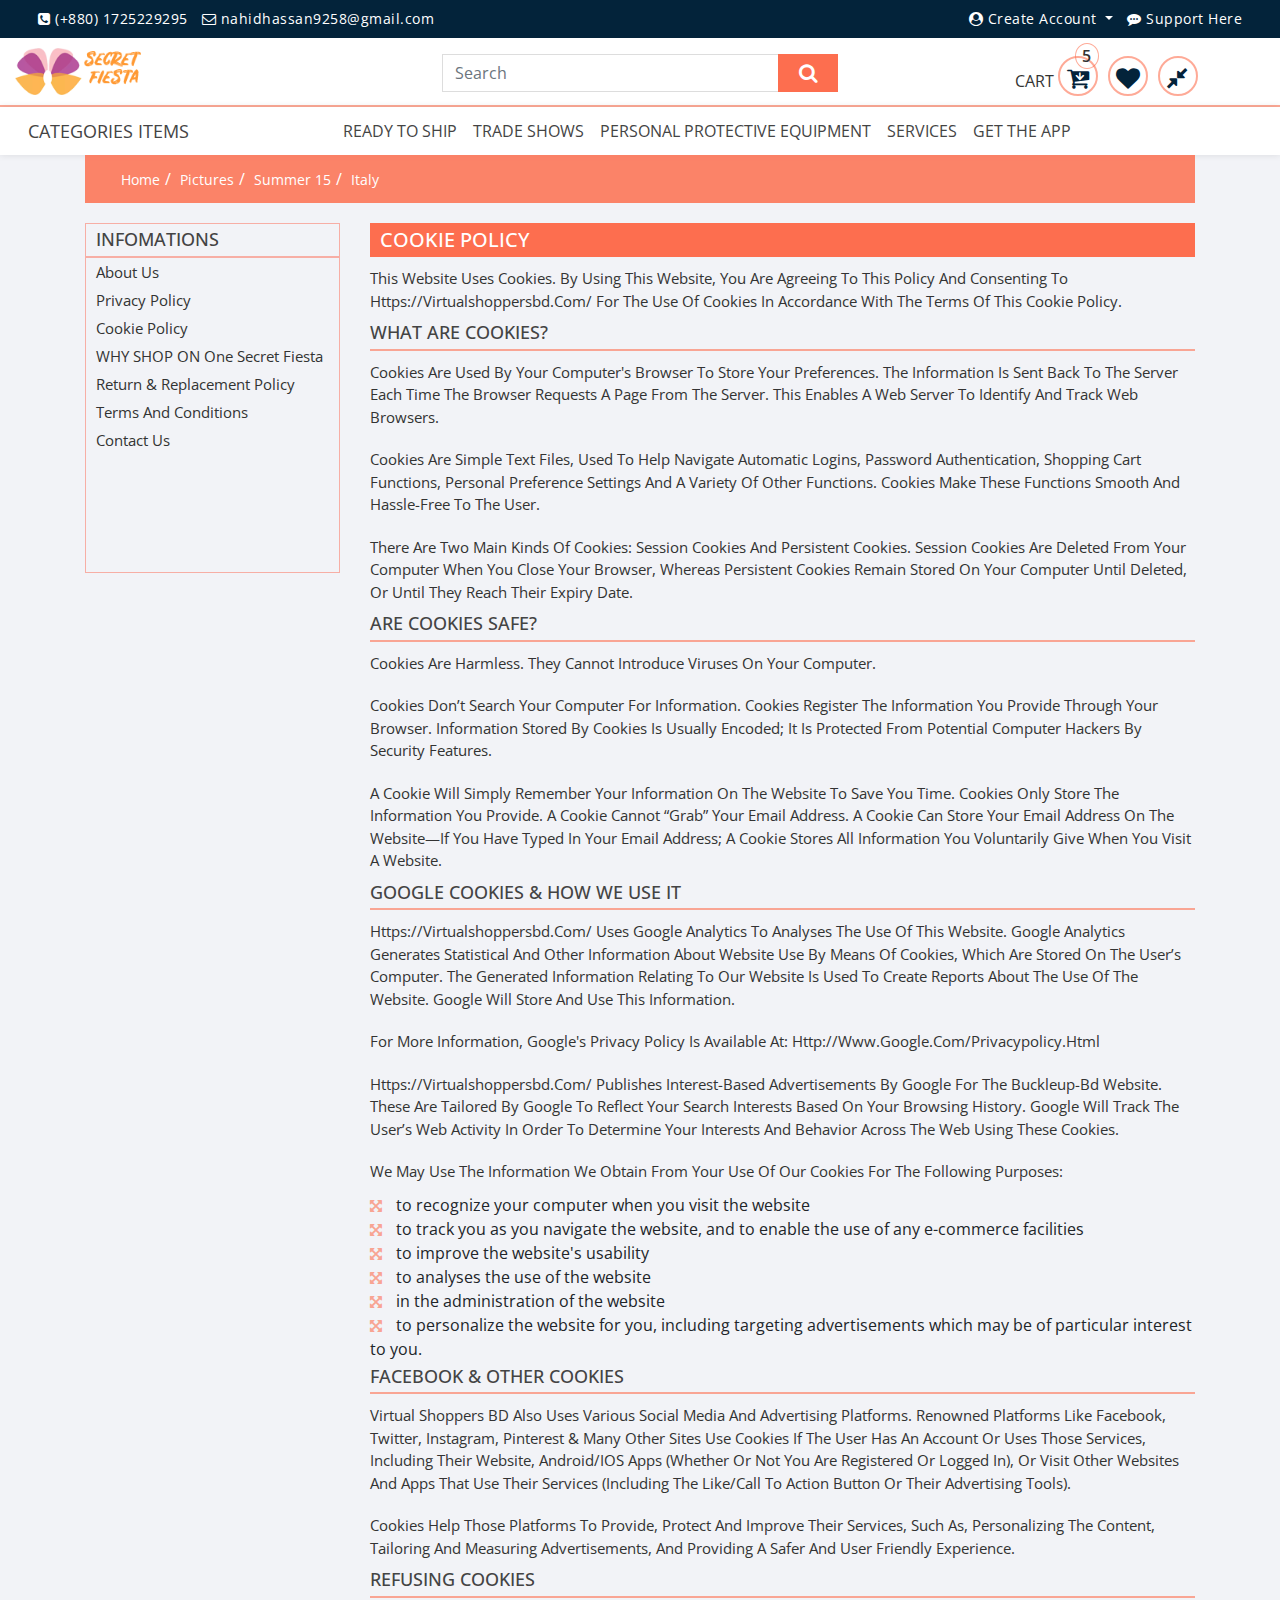
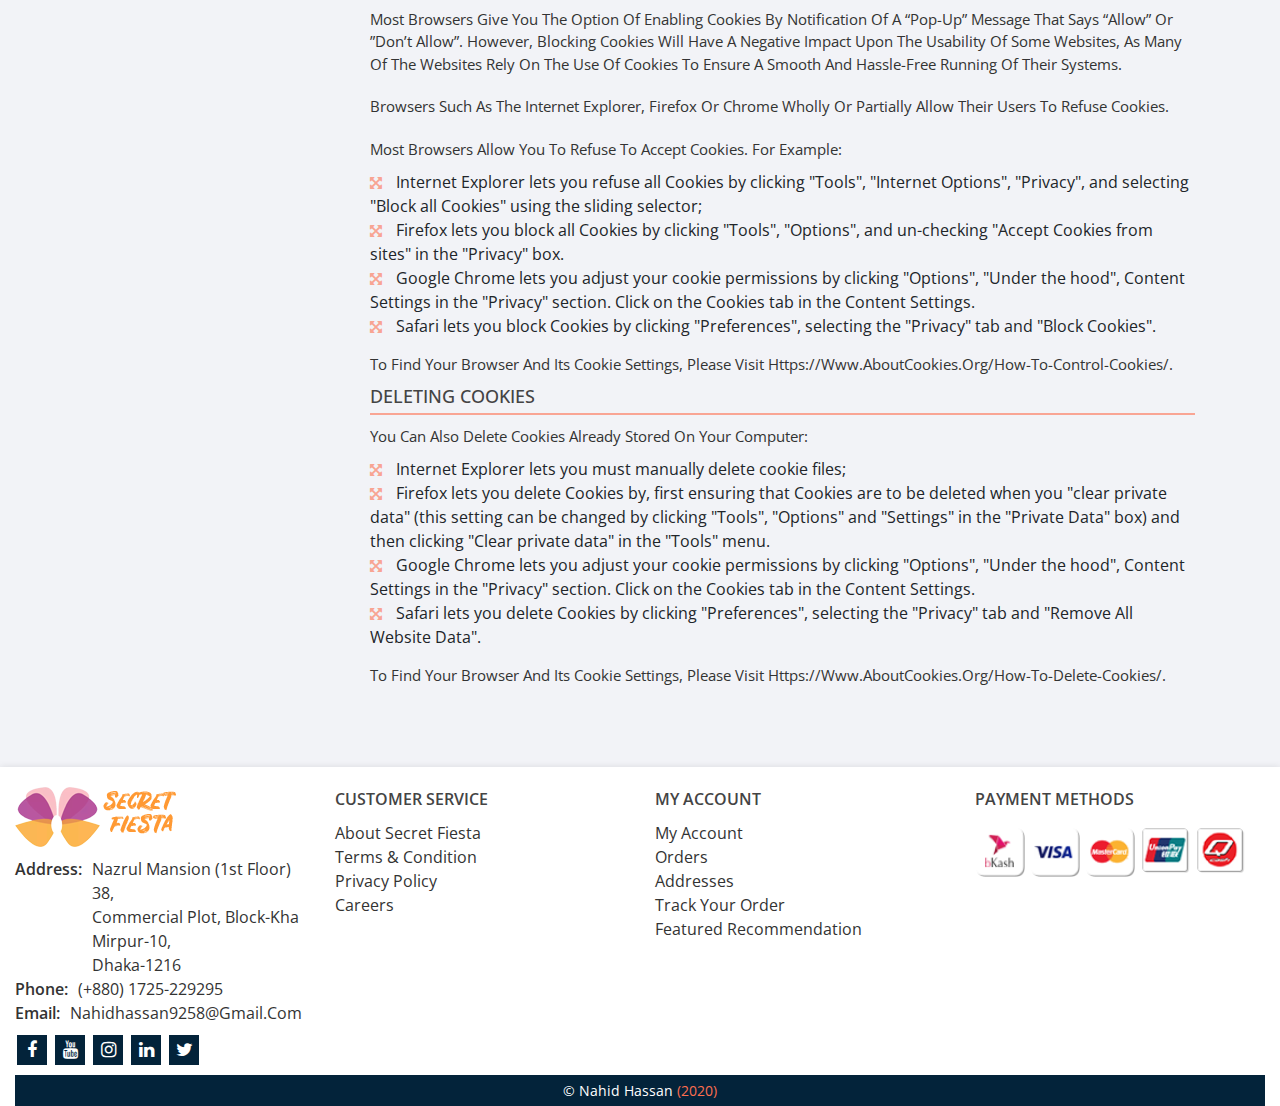
<file: cookie-policy.html>
<!doctype html>
<html lang="en">

<head>
    <!-- Required meta tags start -->
    <meta charset="utf-8">
    <meta name="viewport" content="width=device-width, initial-scale=1, shrink-to-fit=no">
    <!-- Required meta tags end -->

    <!--=== all css file part start ===-->
    <!-- bootstrap css link start -->
    <link rel="stylesheet" href="css/bootstrap.min.css">
    <!-- bootstrap css link end -->
    <!-- font-awesome css link start -->
    <link rel="stylesheet" href="css/font-awesome.min.css">
    <!-- font-awesome css link end -->
    <link rel="stylesheet" href="css/slick.css">
    <link rel="stylesheet" href="css/slick-theme.css">
    <!-- owl.carousel css link start -->
    <link rel="stylesheet" href="css/owl.carousel.min.css">
    <!-- owl.carousel css link end -->
    <!-- owl.theme.default css link start -->
    <link rel="stylesheet" href="css/owl.theme.default.min.css">
    <!-- owl.theme.default css link end -->
    <!-- Product-details css link start -->
    <link rel="stylesheet" href="css/Product-details.css">
    <!-- Product-details css link end -->
    <link rel="stylesheet" href="css/cookie-policy.css">
    <!-- style css link start -->
    <link rel="stylesheet" href="css/style.css">
    <!-- style css link end -->
    <!--=== all css file part end ===-->

    <title> Danger </title>
</head>

<body>
    <!--=== header section markup start ===-->
    <header id="header" class="header-section">
        <!--=== navigation section markup start ===-->
        <div class="navigation-bar-section">
            <!-- header top markup start -->
            <div class="header-top">
                <div class="container-fluid">
                    <div class="row">
                        <div class="col-lg-6 col-md-6">
                            <div class="header-top-left">
                                <div class="contact-hare">
                                    <ul class="navbar">
                                        <li class="nav-item">
                                            <a href="#" class="nav-link">
                                                <i class="fa fa-phone-square"></i>
                                                <span>(+880) 1725229295 </span>
                                            </a>
                                        </li>
                                        <li class="nav-item">
                                            <a href="#" class="nav-link">
                                                <i class="fa fa-envelope-o"></i>
                                                <span> nahidhassan9258@gmail.com </span>
                                            </a>
                                        </li>
                                    </ul>
                                </div>
                            </div>
                        </div>
                        <div class="col-lg-6 col-md-6">
                            <div class="header-top-nav-right">
                                <div class=" User-Account">
                                    <ul class="navbar">
                                        <li class="nav-item dropdown">
                                            <a href="" class="nav-link dropdown-toggle " data-toggle="dropdown">
                                                <i class="fa fa-user-circle"></i>
                                                <span>Create Account</span>
                                            </a>
                                            <div class="dropdown-menu" id="header-top-dropdown">
                                                <a href="registration-form.html" class="dropdown-item">
                                                    <i class="fa fa-sign-in"></i>
                                                    <span> Sign Up </span>
                                                </a>
                                                <a href="login-page.html" class="dropdown-item">
                                                    <i class="fa fa-user"></i>
                                                    <span> Log In </span>
                                                </a>
                                            </div>
                                        </li>
                                        <li class="nav-item">
                                            <a href="contact.html" class="nav-link">
                                                <i class="fa fa-commenting"></i>
                                                <span> Support Here </span>
                                            </a>
                                        </li>
                                    </ul>
                                </div>
                            </div>
                        </div>
                    </div>
                </div>
            </div>
            <!-- header top markup end -->

            <!-- navbar top markup start -->
            <div class="navbar-top-section">
                <div class="container-fluid">
                    <div class="row">
                        <div class="col-lg-4 col-md-4">
                            <div class="navbar-brand" id="main-logo">
                                <a href="index.html"><img src="images/logo.png" alt="main-logo"></a>
                            </div>
                        </div>
                        <div class="col-lg-4 col-md-4">
                            <div class="header-search-box">
                                <form class="form-inline">
                                    <input class="form-control" type="search" placeholder="Search" aria-label="Search">
                                    <button class="btn btn-default  my-sm-0" type="submit">
                                        <i class="fa fa-search"></i>
                                    </button>
                                </form>
                            </div>
                        </div>
                        <div class="col-lg-4 col-md-4">
                            <div class="checkout-cart">
                                <ul class="nav cart-item justify-content-center">
                                    <li class="nav-item cart-icon">
                                        <a class="nav-link" href="#">cart
                                            <i class="fa fa-cart-arrow-down"></i>
                                            <sup><span class="badge">5</span></sup>
                                        </a>
                                        <div class="cart-product">
                                            <div class="cart-item">
                                                <h5>0 ITEMS IN MY CART</h5>
                                                <div class="cart-list">
                                                    <ul>
                                                        <li id="check-out">
                                                            <div class="media">
                                                                <img src="images/Product-14.jpg" alt="John Doe">
                                                                <div class="media-body">
                                                                    <h4>Miniket Rice special</h4>
                                                                    <p>TK: 320.00</p>
                                                                    <p>Qty: 1</p>
                                                                    <p>Size: 5</p>
                                                                </div>
                                                                <button class="btn btn-default del-btn"><i class="fa fa-times"></i></button>
                                                            </div>

                                                        </li>
                                                        <li id="check-out">
                                                            <div class="media">
                                                                <img src="images/Product-14.jpg" alt="John Doe">
                                                                <div class="media-body">
                                                                    <h4>Miniket Rice special</h4>
                                                                    <p>TK: 320.00</p>
                                                                    <p>Qty: 1</p>
                                                                    <p>Size: 5</p>
                                                                </div>
                                                                <button class="btn btn-default del-btn"><i class="fa fa-times"></i></button>
                                                            </div>
                                                        </li>
                                                        <li id="check-out">
                                                            <div class="media">
                                                                <img src="images/Product-14.jpg" alt="John Doe">
                                                                <div class="media-body">
                                                                    <h4>Miniket Rice special</h4>
                                                                    <p>TK: 320.00</p>
                                                                    <p>Qty: 1</p>
                                                                    <p>Size: 5</p>
                                                                </div>
                                                                <button class="btn btn-default del-btn"><i class="fa fa-times"></i></button>
                                                            </div>
                                                        </li>
                                                        <li id="check-out">
                                                            <div class="media">
                                                                <img src="images/Product-14.jpg" alt="John Doe">
                                                                <div class="media-body">
                                                                    <h4>Miniket Rice special</h4>
                                                                    <p>TK: 320.00</p>
                                                                    <p>Qty: 1</p>
                                                                    <p>Size: 5</p>
                                                                </div>
                                                                <button class="btn btn-default del-btn"><i class="fa fa-times"></i></button>
                                                            </div>
                                                        </li>
                                                        <li id="check-out">
                                                            <div class="media">
                                                                <img src="images/Product-14.jpg" alt="John Doe">
                                                                <div class="media-body">
                                                                    <h4>Miniket Rice special</h4>
                                                                    <p>TK: 320.00</p>
                                                                    <p>Qty: 1</p>
                                                                    <p>Size: 5</p>
                                                                </div>
                                                                <button class="btn btn-default del-btn"><i class="fa fa-times"></i></button>
                                                            </div>
                                                        </li>
                                                    </ul>
                                                </div>
                                            </div>
                                            <div class="price">
                                                <div class="total-cost">
                                                    <span class="left">total</span>
                                                    <span class="right">TK: 320.00</span>
                                                </div>
                                                <a href="#" class="btn btn-default btn-checkout">Checkout</a>
                                            </div>
                                        </div>
                                    </li>
                                    <li class="nav-item">
                                        <a class="nav-link" href="#">
                                            <i class="fa fa-heart"></i>
                                        </a>
                                    </li>
                                    <li class="nav-item">
                                        <a class="nav-link" href="#">
                                            <i class="fa fa-compress"></i>
                                        </a>
                                    </li>
                                </ul>
                            </div>
                        </div>
                    </div>
                </div>
            </div>
            <!-- navbar top markup end -->

            <!-- main-navbar-section markup start -->
            <div class="main-navbar-section">
                <div class="container-fluid">
                    <div class="row">
                        <div class="col-lg-3">
                            <div class="categories-section">
                                <button class="navbar-toggler" id="categories-btn" type="button">
                                    <a href="#">CATEGORIES Items</a>
                                </button>
                                <div class="categories">
                                    <ul class="categories-items">
                                        <li id="sub-categories">
                                            <a href="#">Home</a>
                                            <div class="sub-categories-menu">
                                                <ul class="sub-categories-menu-items">
                                                    <li class="col-lg-3 col-md-3 col-sm-12" id="mega-menu">
                                                        <a href="#">Home</a>
                                                        <div class="mega-menu">
                                                            <ul class="mega-menu-items">
                                                                <li><a href="#">Home</a></li>
                                                                <li><a href="#">About</a></li>
                                                                <li><a href="#">Contact</a></li>
                                                                <li><a href="#">Service</a></li>
                                                            </ul>
                                                        </div>
                                                    </li>
                                                    <li class="col-lg-3 col-md-3 col-sm-12" id="mega-menu">
                                                        <a href="#">About</a>
                                                        <div class="mega-menu">
                                                            <ul class="mega-menu-items">
                                                                <li><a href="#">Home</a></li>
                                                                <li><a href="#">About</a></li>
                                                                <li><a href="#">Contact</a></li>
                                                                <li><a href="#">Service</a></li>
                                                            </ul>
                                                        </div>
                                                    </li>
                                                    <li class="col-lg-3 col-md-3 col-sm-12" id="mega-menu">
                                                        <a href="#">Contact</a>
                                                        <div class="mega-menu">
                                                            <ul class="mega-menu-items">
                                                                <li><a href="#">Home</a></li>
                                                                <li><a href="#">About</a></li>
                                                                <li><a href="#">Contact</a></li>
                                                                <li><a href="#">Service</a></li>
                                                            </ul>
                                                        </div>
                                                    </li>
                                                    <li class="col-lg-3 col-md-3 col-sm-12" id="mega-menu">
                                                        <a href="#">Service</a>
                                                        <div class="mega-menu">
                                                            <ul class="mega-menu-items">
                                                                <li><a href="#">Home</a></li>
                                                                <li><a href="#">About</a></li>
                                                                <li><a href="#">Contact</a></li>
                                                                <li><a href="#">Service</a></li>
                                                            </ul>
                                                        </div>
                                                    </li>
                                                </ul>
                                            </div>
                                        </li>
                                        <li id="sub-categories">
                                            <a href="#">Home</a>
                                            <div class="sub-categories-menu">
                                                <ul class="sub-categories-menu-items">
                                                    <li id="mega-menu" class="col-lg-3 col-md-3 col-sm-12">
                                                        <a href="#">pant</a>
                                                        <div class="mega-menu">
                                                            <ul class="mega-menu-items">
                                                                <li><a href="#">Home</a></li>
                                                                <li><a href="#">About</a></li>
                                                                <li><a href="#">Contact</a></li>
                                                                <li><a href="#">Service</a></li>
                                                            </ul>
                                                        </div>
                                                    </li>
                                                    <li id="mega-menu" class="col-lg-3 col-md-3 col-sm-12">
                                                        <a href="#">shart</a>
                                                        <div class="mega-menu">
                                                            <ul class="mega-menu-items">
                                                                <li><a href="#">Home</a></li>
                                                                <li><a href="#">About</a></li>
                                                                <li><a href="#">Contact</a></li>
                                                                <li><a href="#">Service</a></li>
                                                            </ul>
                                                        </div>
                                                    </li>
                                                    <li id="mega-menu" class="col-lg-3 col-md-3 col-sm-12">
                                                        <a href="#">juta</a>
                                                        <div class="mega-menu">
                                                            <ul class="mega-menu-items">
                                                                <li><a href="#">Home</a></li>
                                                                <li><a href="#">About</a></li>
                                                                <li><a href="#">Contact</a></li>
                                                                <li><a href="#">Service</a></li>
                                                            </ul>
                                                        </div>
                                                    </li>
                                                    <li id="mega-menu" class="col-lg-3 col-md-3 col-sm-12">
                                                        <a href="#">lunggi</a>
                                                        <div class="mega-menu">
                                                            <ul class="mega-menu-items">
                                                                <li><a href="#">Home</a></li>
                                                                <li><a href="#">About</a></li>
                                                                <li><a href="#">Contact</a></li>
                                                                <li><a href="#">Service</a></li>
                                                            </ul>
                                                        </div>
                                                    </li>
                                                    <li id="mega-menu" class="col-lg-3 col-md-3 col-sm-12">
                                                        <a href="#">lunggi</a>
                                                        <div class="mega-menu">
                                                            <ul class="mega-menu-items">
                                                                <li><a href="#">Home</a></li>
                                                                <li><a href="#">About</a></li>
                                                                <li><a href="#">Contact</a></li>
                                                                <li><a href="#">Service</a></li>
                                                            </ul>
                                                        </div>
                                                    </li>
                                                    <li id="mega-menu" class="col-lg-3 col-md-3 col-sm-12">
                                                        <a href="#">lunggi</a>
                                                        <div class="mega-menu">
                                                            <ul class="mega-menu-items">
                                                                <li><a href="#">Home</a></li>
                                                                <li><a href="#">About</a></li>
                                                                <li><a href="#">Contact</a></li>
                                                                <li><a href="#">Service</a></li>
                                                            </ul>
                                                        </div>
                                                    </li>
                                                </ul>
                                            </div>
                                        </li>
                                        <li id="sub-categories">
                                            <a href="#">About</a>
                                            <div class="sub-categories-menu">
                                                <ul class="sub-categories-menu-items">
                                                    <li class="col-lg-3 col-md-3 col-sm-12" id="mega-menu">
                                                        <a href="#">Home</a>
                                                        <div class="mega-menu">
                                                            <ul class="mega-menu-items">
                                                                <li><a href="#">Home</a></li>
                                                                <li><a href="#">About</a></li>
                                                                <li><a href="#">Contact</a></li>
                                                                <li><a href="#">Service</a></li>
                                                            </ul>
                                                        </div>
                                                    </li>
                                                    <li class="col-lg-3 col-md-3 col-sm-12" id="mega-menu">
                                                        <a href="#">About</a>
                                                        <div class="mega-menu">
                                                            <ul class="mega-menu-items">
                                                                <li><a href="#">Home</a></li>
                                                                <li><a href="#">About</a></li>
                                                                <li><a href="#">Contact</a></li>
                                                                <li><a href="#">Service</a></li>
                                                            </ul>
                                                        </div>
                                                    </li>
                                                    <li class="col-lg-3 col-md-3 col-sm-12" id="mega-menu">
                                                        <a href="#">Contact</a>
                                                        <div class="mega-menu">
                                                            <ul class="mega-menu-items">
                                                                <li><a href="#">Home</a></li>
                                                                <li><a href="#">About</a></li>
                                                                <li><a href="#">Contact</a></li>
                                                                <li><a href="#">Service</a></li>
                                                            </ul>
                                                        </div>
                                                    </li>
                                                    <li class="col-lg-3 col-md-3 col-sm-12" id="mega-menu">
                                                        <a href="#">Service</a>
                                                        <div class="mega-menu">
                                                            <ul class="mega-menu-items">
                                                                <li><a href="#">Home</a></li>
                                                                <li><a href="#">About</a></li>
                                                                <li><a href="#">Contact</a></li>
                                                                <li><a href="#">Service</a></li>
                                                            </ul>
                                                        </div>
                                                    </li>
                                                </ul>
                                            </div>
                                        </li>
                                        <li id="sub-categories">
                                            <a href="#">About</a>
                                            <div class="sub-categories-menu">
                                                <ul class="sub-categories-menu-items">
                                                    <li class="col-lg-3 col-md-3 col-sm-12" id="mega-menu">
                                                        <a href="#">Home</a>
                                                        <div class="mega-menu">
                                                            <ul class="mega-menu-items">
                                                                <li><a href="#">Home</a></li>
                                                                <li><a href="#">About</a></li>
                                                                <li><a href="#">Contact</a></li>
                                                                <li><a href="#">Service</a></li>
                                                            </ul>
                                                        </div>
                                                    </li>
                                                    <li class="col-lg-3 col-md-3 col-sm-12" id="mega-menu">
                                                        <a href="#">About</a>
                                                        <div class="mega-menu">
                                                            <ul class="mega-menu-items">
                                                                <li><a href="#">Home</a></li>
                                                                <li><a href="#">About</a></li>
                                                                <li><a href="#">Contact</a></li>
                                                                <li><a href="#">Service</a></li>
                                                            </ul>
                                                        </div>
                                                    </li>
                                                    <li class="col-lg-3 col-md-3 col-sm-12" id="mega-menu">
                                                        <a href="#">Contact</a>
                                                        <div class="mega-menu">
                                                            <ul class="mega-menu-items">
                                                                <li><a href="#">Home</a></li>
                                                                <li><a href="#">About</a></li>
                                                                <li><a href="#">Contact</a></li>
                                                                <li><a href="#">Service</a></li>
                                                            </ul>
                                                        </div>
                                                    </li>
                                                    <li class="col-lg-3 col-md-3 col-sm-12" id="mega-menu">
                                                        <a href="#">Service</a>
                                                        <div class="mega-menu">
                                                            <ul class="mega-menu-items">
                                                                <li><a href="#">Home</a></li>
                                                                <li><a href="#">About</a></li>
                                                                <li><a href="#">Contact</a></li>
                                                                <li><a href="#">Service</a></li>
                                                            </ul>
                                                        </div>
                                                    </li>
                                                </ul>
                                            </div>
                                        </li>
                                        <li id="sub-categories">
                                            <a href="#">Contact</a>
                                            <div class="sub-categories-menu">
                                                <ul class="sub-categories-menu-items">
                                                    <li class="col-lg-3 col-md-3 col-sm-12" id="mega-menu">
                                                        <a href="#">Home</a>
                                                        <div class="mega-menu">
                                                            <ul class="mega-menu-items">
                                                                <li><a href="#">Home</a></li>
                                                                <li><a href="#">About</a></li>
                                                                <li><a href="#">Contact</a></li>
                                                                <li><a href="#">Service</a></li>
                                                            </ul>
                                                        </div>
                                                    </li>
                                                    <li class="col-lg-3 col-md-3 col-sm-12" id="mega-menu">
                                                        <a href="#">About</a>
                                                        <div class="mega-menu">
                                                            <ul class="mega-menu-items">
                                                                <li><a href="#">Home</a></li>
                                                                <li><a href="#">About</a></li>
                                                                <li><a href="#">Contact</a></li>
                                                                <li><a href="#">Service</a></li>
                                                            </ul>
                                                        </div>
                                                    </li>
                                                    <li class="col-lg-3 col-md-3 col-sm-12" id="mega-menu">
                                                        <a href="#">Contact</a>
                                                        <div class="mega-menu">
                                                            <ul class="mega-menu-items">
                                                                <li><a href="#">Home</a></li>
                                                                <li><a href="#">About</a></li>
                                                                <li><a href="#">Contact</a></li>
                                                                <li><a href="#">Service</a></li>
                                                            </ul>
                                                        </div>
                                                    </li>
                                                    <li class="col-lg-3 col-md-3 col-sm-12" id="mega-menu">
                                                        <a href="#">Service</a>
                                                        <div class="mega-menu">
                                                            <ul class="mega-menu-items">
                                                                <li><a href="#">Home</a></li>
                                                                <li><a href="#">About</a></li>
                                                                <li><a href="#">Contact</a></li>
                                                                <li><a href="#">Service</a></li>
                                                            </ul>
                                                        </div>
                                                    </li>
                                                    <li class="col-lg-3 col-md-3 col-sm-12" id="mega-menu">
                                                        <a href="#">Service</a>
                                                        <div class="mega-menu">
                                                            <ul class="mega-menu-items">
                                                                <li><a href="#">Home</a></li>
                                                                <li><a href="#">About</a></li>
                                                                <li><a href="#">Contact</a></li>
                                                                <li><a href="#">Service</a></li>
                                                            </ul>
                                                        </div>
                                                    </li>
                                                    <li class="col-lg-3 col-md-3 col-sm-12" id="mega-menu">
                                                        <a href="#">Service</a>
                                                        <div class="mega-menu">
                                                            <ul class="mega-menu-items">
                                                                <li><a href="#">Home</a></li>
                                                                <li><a href="#">About</a></li>
                                                                <li><a href="#">Contact</a></li>
                                                                <li><a href="#">Service</a></li>
                                                            </ul>
                                                        </div>
                                                    </li>
                                                    <li class="col-lg-3 col-md-3 col-sm-12" id="mega-menu">
                                                        <a href="#">Service</a>
                                                        <div class="mega-menu">
                                                            <ul class="mega-menu-items">
                                                                <li><a href="#">Home</a></li>
                                                                <li><a href="#">About</a></li>
                                                                <li><a href="#">Contact</a></li>
                                                                <li><a href="#">Service</a></li>
                                                            </ul>
                                                        </div>
                                                    </li>
                                                    <li class="col-lg-3 col-md-3 col-sm-12" id="mega-menu">
                                                        <a href="#">Service</a>
                                                        <div class="mega-menu">
                                                            <ul class="mega-menu-items">
                                                                <li><a href="#">Home</a></li>
                                                                <li><a href="#">About</a></li>
                                                                <li><a href="#">Contact</a></li>
                                                                <li><a href="#">Service</a></li>
                                                            </ul>
                                                        </div>
                                                    </li>
                                                </ul>
                                            </div>
                                        </li>
                                        <li id="sub-categories">
                                            <a href="#">Contact</a>
                                            <div class="sub-categories-menu">
                                                <ul class="sub-categories-menu-items">
                                                    <li class="col-lg-3 col-md-3 col-sm-12" id="mega-menu">
                                                        <a href="#">Home</a>
                                                        <div class="mega-menu">
                                                            <ul class="mega-menu-items">
                                                                <li><a href="#">Home</a></li>
                                                                <li><a href="#">About</a></li>
                                                                <li><a href="#">Contact</a></li>
                                                                <li><a href="#">Service</a></li>
                                                            </ul>
                                                        </div>
                                                    </li>
                                                    <li class="col-lg-3 col-md-3 col-sm-12" id="mega-menu">
                                                        <a href="#">About</a>
                                                        <div class="mega-menu">
                                                            <ul class="mega-menu-items">
                                                                <li><a href="#">Home</a></li>
                                                                <li><a href="#">About</a></li>
                                                                <li><a href="#">Contact</a></li>
                                                                <li><a href="#">Service</a></li>
                                                            </ul>
                                                        </div>
                                                    </li>
                                                    <li class="col-lg-3 col-md-3 col-sm-12" id="mega-menu">
                                                        <a href="#">Contact</a>
                                                        <div class="mega-menu">
                                                            <ul class="mega-menu-items">
                                                                <li><a href="#">Home</a></li>
                                                                <li><a href="#">About</a></li>
                                                                <li><a href="#">Contact</a></li>
                                                                <li><a href="#">Service</a></li>
                                                            </ul>
                                                        </div>
                                                    </li>
                                                    <li class="col-lg-3 col-md-3 col-sm-12" id="mega-menu">
                                                        <a href="#">Service</a>
                                                        <div class="mega-menu">
                                                            <ul class="mega-menu-items">
                                                                <li><a href="#">Home</a></li>
                                                                <li><a href="#">About</a></li>
                                                                <li><a href="#">Contact</a></li>
                                                                <li><a href="#">Service</a></li>
                                                            </ul>
                                                        </div>
                                                    </li>
                                                    <li class="col-lg-3 col-md-3 col-sm-12" id="mega-menu">
                                                        <a href="#">Service</a>
                                                        <div class="mega-menu">
                                                            <ul class="mega-menu-items">
                                                                <li><a href="#">Home</a></li>
                                                                <li><a href="#">About</a></li>
                                                                <li><a href="#">Contact</a></li>
                                                                <li><a href="#">Service</a></li>
                                                            </ul>
                                                        </div>
                                                    </li>
                                                </ul>
                                            </div>
                                        </li>
                                        <li id="sub-categories">
                                            <a href="#">Service</a>
                                            <div class="sub-categories-menu">
                                                <ul class="sub-categories-menu-items">
                                                    <li class="col-lg-3 col-md-3 col-sm-12" id="mega-menu">
                                                        <a href="#">Home</a>
                                                        <div class="mega-menu">
                                                            <ul class="mega-menu-items">
                                                                <li><a href="#">Home</a></li>
                                                                <li><a href="#">About</a></li>
                                                                <li><a href="#">Contact</a></li>
                                                                <li><a href="#">Service</a></li>
                                                            </ul>
                                                        </div>
                                                    </li>
                                                    <li class="col-lg-3 col-md-3 col-sm-12" id="mega-menu">
                                                        <a href="#">About</a>
                                                        <div class="mega-menu">
                                                            <ul class="mega-menu-items">
                                                                <li><a href="#">Home</a></li>
                                                                <li><a href="#">About</a></li>
                                                                <li><a href="#">Contact</a></li>
                                                                <li><a href="#">Service</a></li>
                                                            </ul>
                                                        </div>
                                                    </li>
                                                    <li class="col-lg-3 col-md-3 col-sm-12" id="mega-menu">
                                                        <a href="#">Contact</a>
                                                        <div class="mega-menu">
                                                            <ul class="mega-menu-items">
                                                                <li><a href="#">Home</a></li>
                                                                <li><a href="#">About</a></li>
                                                                <li><a href="#">Contact</a></li>
                                                                <li><a href="#">Service</a></li>
                                                            </ul>
                                                        </div>
                                                    </li>
                                                    <li class="col-lg-3 col-md-3 col-sm-12" id="mega-menu">
                                                        <a href="#">Service</a>
                                                        <div class="mega-menu">
                                                            <ul class="mega-menu-items">
                                                                <li><a href="#">Home</a></li>
                                                                <li><a href="#">About</a></li>
                                                                <li><a href="#">Contact</a></li>
                                                                <li><a href="#">Service</a></li>
                                                            </ul>
                                                        </div>
                                                    </li>
                                                    <li class="col-lg-3 col-md-3 col-sm-12" id="mega-menu">
                                                        <a href="#">Service</a>
                                                        <div class="mega-menu">
                                                            <ul class="mega-menu-items">
                                                                <li><a href="#">Home</a></li>
                                                                <li><a href="#">About</a></li>
                                                                <li><a href="#">Contact</a></li>
                                                                <li><a href="#">Service</a></li>
                                                            </ul>
                                                        </div>
                                                    </li>
                                                    <li class="col-lg-3 col-md-3 col-sm-12" id="mega-menu">
                                                        <a href="#">Service</a>
                                                        <div class="mega-menu">
                                                            <ul class="mega-menu-items">
                                                                <li><a href="#">Home</a></li>
                                                                <li><a href="#">About</a></li>
                                                                <li><a href="#">Contact</a></li>
                                                                <li><a href="#">Service</a></li>
                                                            </ul>
                                                        </div>
                                                    </li>
                                                </ul>
                                            </div>
                                        </li>
                                        <li id="sub-categories">
                                            <a href="#">Service</a>
                                            <div class="sub-categories-menu">
                                                <ul class="sub-categories-menu-items">
                                                    <li class="col-lg-3 col-md-3 col-sm-12" id="mega-menu">
                                                        <a href="#">Home</a>
                                                        <div class="mega-menu">
                                                            <ul class="mega-menu-items">
                                                                <li><a href="#">Home</a></li>
                                                                <li><a href="#">About</a></li>
                                                                <li><a href="#">Contact</a></li>
                                                                <li><a href="#">Service</a></li>
                                                            </ul>
                                                        </div>
                                                    </li>
                                                    <li class="col-lg-3 col-md-3 col-sm-12" id="mega-menu">
                                                        <a href="#">About</a>
                                                        <div class="mega-menu">
                                                            <ul class="mega-menu-items">
                                                                <li><a href="#">Home</a></li>
                                                                <li><a href="#">About</a></li>
                                                                <li><a href="#">Contact</a></li>
                                                                <li><a href="#">Service</a></li>
                                                            </ul>
                                                        </div>
                                                    </li>
                                                    <li class="col-lg-3 col-md-3 col-sm-12" id="mega-menu">
                                                        <a href="#">Contact</a>
                                                        <div class="mega-menu">
                                                            <ul class="mega-menu-items">
                                                                <li><a href="#">Home</a></li>
                                                                <li><a href="#">About</a></li>
                                                                <li><a href="#">Contact</a></li>
                                                                <li><a href="#">Service</a></li>
                                                            </ul>
                                                        </div>
                                                    </li>
                                                    <li class="col-lg-3 col-md-3 col-sm-12" id="mega-menu">
                                                        <a href="#">Service</a>
                                                        <div class="mega-menu">
                                                            <ul class="mega-menu-items">
                                                                <li><a href="#">Home</a></li>
                                                                <li><a href="#">About</a></li>
                                                                <li><a href="#">Contact</a></li>
                                                                <li><a href="#">Service</a></li>
                                                            </ul>
                                                        </div>
                                                    </li>
                                                    <li class="col-lg-3 col-md-3 col-sm-12" id="mega-menu">
                                                        <a href="#">Service</a>
                                                        <div class="mega-menu">
                                                            <ul class="mega-menu-items">
                                                                <li><a href="#">Home</a></li>
                                                                <li><a href="#">About</a></li>
                                                                <li><a href="#">Contact</a></li>
                                                                <li><a href="#">Service</a></li>
                                                            </ul>
                                                        </div>
                                                    </li>
                                                    <li class="col-lg-3 col-md-3 col-sm-12" id="mega-menu">
                                                        <a href="#">Service</a>
                                                        <div class="mega-menu">
                                                            <ul class="mega-menu-items">
                                                                <li><a href="#">Home</a></li>
                                                                <li><a href="#">About</a></li>
                                                                <li><a href="#">Contact</a></li>
                                                                <li><a href="#">Service</a></li>
                                                            </ul>
                                                        </div>
                                                    </li>
                                                    <li class="col-lg-3 col-md-3 col-sm-12" id="mega-menu">
                                                        <a href="#">Service</a>
                                                        <div class="mega-menu">
                                                            <ul class="mega-menu-items">
                                                                <li><a href="#">Home</a></li>
                                                                <li><a href="#">About</a></li>
                                                                <li><a href="#">Contact</a></li>
                                                                <li><a href="#">Service</a></li>
                                                            </ul>
                                                        </div>
                                                    </li>
                                                </ul>
                                            </div>
                                        </li>
                                        <li id="sub-categories">
                                            <a href="#">Arif Bhai</a>
                                            <div class="sub-categories-menu">
                                                <ul class="sub-categories-menu-items">
                                                    <li class="col-lg-3 col-md-3 col-sm-12" id="mega-menu">
                                                        <a href="#">Home</a>
                                                        <div class="mega-menu">
                                                            <ul class="mega-menu-items">
                                                                <li><a href="#">Home</a></li>
                                                                <li><a href="#">About</a></li>
                                                                <li><a href="#">Contact</a></li>
                                                                <li><a href="#">Service</a></li>
                                                            </ul>
                                                        </div>
                                                    </li>
                                                    <li class="col-lg-3 col-md-3 col-sm-12" id="mega-menu">
                                                        <a href="#">About</a>
                                                        <div class="mega-menu">
                                                            <ul class="mega-menu-items">
                                                                <li><a href="#">Home</a></li>
                                                                <li><a href="#">About</a></li>
                                                                <li><a href="#">Contact</a></li>
                                                                <li><a href="#">Service</a></li>
                                                            </ul>
                                                        </div>
                                                    </li>
                                                    <li class="col-lg-3 col-md-3 col-sm-12" id="mega-menu">
                                                        <a href="#">Contact</a>
                                                        <div class="mega-menu">
                                                            <ul class="mega-menu-items">
                                                                <li><a href="#">Home</a></li>
                                                                <li><a href="#">About</a></li>
                                                                <li><a href="#">Contact</a></li>
                                                                <li><a href="#">Service</a></li>
                                                            </ul>
                                                        </div>
                                                    </li>
                                                    <li class="col-lg-3 col-md-3 col-sm-12" id="mega-menu">
                                                        <a href="#">Service</a>
                                                        <div class="mega-menu">
                                                            <ul class="mega-menu-items">
                                                                <li><a href="#">Home</a></li>
                                                                <li><a href="#">About</a></li>
                                                                <li><a href="#">Contact</a></li>
                                                                <li><a href="#">Service</a></li>
                                                            </ul>
                                                        </div>
                                                    </li>
                                                    <li class="col-lg-3 col-md-3 col-sm-12" id="mega-menu">
                                                        <a href="#">Service</a>
                                                        <div class="mega-menu">
                                                            <ul class="mega-menu-items">
                                                                <li><a href="#">Home</a></li>
                                                                <li><a href="#">About</a></li>
                                                                <li><a href="#">Contact</a></li>
                                                                <li><a href="#">Service</a></li>
                                                            </ul>
                                                        </div>
                                                    </li>
                                                    <li class="col-lg-3 col-md-3 col-sm-12" id="mega-menu">
                                                        <a href="#">Service</a>
                                                        <div class="mega-menu">
                                                            <ul class="mega-menu-items">
                                                                <li><a href="#">Home</a></li>
                                                                <li><a href="#">About</a></li>
                                                                <li><a href="#">Contact</a></li>
                                                                <li><a href="#">Service</a></li>
                                                            </ul>
                                                        </div>
                                                    </li>
                                                    <li class="col-lg-3 col-md-3 col-sm-12" id="mega-menu">
                                                        <a href="#">Service</a>
                                                        <div class="mega-menu">
                                                            <ul class="mega-menu-items">
                                                                <li><a href="#">Home</a></li>
                                                                <li><a href="#">About</a></li>
                                                                <li><a href="#">Contact</a></li>
                                                                <li><a href="#">Service</a></li>
                                                            </ul>
                                                        </div>
                                                    </li>
                                                </ul>
                                            </div>
                                        </li>
                                        <li id="sub-categories">
                                            <a href="#">Shahid Bhai</a>
                                            <div class="sub-categories-menu">
                                                <ul class="sub-categories-menu-items">
                                                    <li class="col-lg-3 col-md-3 col-sm-12" id="mega-menu">
                                                        <a href="#">Home</a>
                                                        <div class="mega-menu">
                                                            <ul class="mega-menu-items">
                                                                <li><a href="#">Home</a></li>
                                                                <li><a href="#">About</a></li>
                                                                <li><a href="#">Contact</a></li>
                                                                <li><a href="#">Service</a></li>
                                                            </ul>
                                                        </div>
                                                    </li>
                                                    <li class="col-lg-3 col-md-3 col-sm-12" id="mega-menu">
                                                        <a href="#">About</a>
                                                        <div class="mega-menu">
                                                            <ul class="mega-menu-items">
                                                                <li><a href="#">Home</a></li>
                                                                <li><a href="#">About</a></li>
                                                                <li><a href="#">Contact</a></li>
                                                                <li><a href="#">Service</a></li>
                                                            </ul>
                                                        </div>
                                                    </li>
                                                    <li class="col-lg-3 col-md-3 col-sm-12" id="mega-menu">
                                                        <a href="#">Contact</a>
                                                        <div class="mega-menu">
                                                            <ul class="mega-menu-items">
                                                                <li><a href="#">Home</a></li>
                                                                <li><a href="#">About</a></li>
                                                                <li><a href="#">Contact</a></li>
                                                                <li><a href="#">Service</a></li>
                                                            </ul>
                                                        </div>
                                                    </li>
                                                    <li class="col-lg-3 col-md-3 col-sm-12" id="mega-menu">
                                                        <a href="#">Service</a>
                                                        <div class="mega-menu">
                                                            <ul class="mega-menu-items">
                                                                <li><a href="#">Home</a></li>
                                                                <li><a href="#">About</a></li>
                                                                <li><a href="#">Contact</a></li>
                                                                <li><a href="#">Service</a></li>
                                                            </ul>
                                                        </div>
                                                    </li>
                                                    <li class="col-lg-3 col-md-3 col-sm-12" id="mega-menu">
                                                        <a href="#">Service</a>
                                                        <div class="mega-menu">
                                                            <ul class="mega-menu-items">
                                                                <li><a href="#">Home</a></li>
                                                                <li><a href="#">About</a></li>
                                                                <li><a href="#">Contact</a></li>
                                                                <li><a href="#">Service</a></li>
                                                            </ul>
                                                        </div>
                                                    </li>
                                                    <li class="col-lg-3 col-md-3 col-sm-12" id="mega-menu">
                                                        <a href="#">Service</a>
                                                        <div class="mega-menu">
                                                            <ul class="mega-menu-items">
                                                                <li><a href="#">Home</a></li>
                                                                <li><a href="#">About</a></li>
                                                                <li><a href="#">Contact</a></li>
                                                                <li><a href="#">Service</a></li>
                                                            </ul>
                                                        </div>
                                                    </li>
                                                    <li class="col-lg-3 col-md-3 col-sm-12" id="mega-menu">
                                                        <a href="#">Service</a>
                                                        <div class="mega-menu">
                                                            <ul class="mega-menu-items">
                                                                <li><a href="#">Home</a></li>
                                                                <li><a href="#">About</a></li>
                                                                <li><a href="#">Contact</a></li>
                                                                <li><a href="#">Service</a></li>
                                                            </ul>
                                                        </div>
                                                    </li>
                                                </ul>
                                            </div>
                                        </li>
                                        <li id="sub-categories">
                                            <a href="#">Babu</a>
                                            <div class="sub-categories-menu">
                                                <ul class="sub-categories-menu-items">
                                                    <li class="col-lg-3 col-md-3 col-sm-12" id="mega-menu">
                                                        <a href="#">Home</a>
                                                        <div class="mega-menu">
                                                            <ul class="mega-menu-items">
                                                                <li><a href="#">Home</a></li>
                                                                <li><a href="#">About</a></li>
                                                                <li><a href="#">Contact</a></li>
                                                                <li><a href="#">Service</a></li>
                                                            </ul>
                                                        </div>
                                                    </li>
                                                    <li class="col-lg-3 col-md-3 col-sm-12" id="mega-menu">
                                                        <a href="#">About</a>
                                                        <div class="mega-menu">
                                                            <ul class="mega-menu-items">
                                                                <li><a href="#">Home</a></li>
                                                                <li><a href="#">About</a></li>
                                                                <li><a href="#">Contact</a></li>
                                                                <li><a href="#">Service</a></li>
                                                            </ul>
                                                        </div>
                                                    </li>
                                                    <li class="col-lg-3 col-md-3 col-sm-12" id="mega-menu">
                                                        <a href="#">Contact</a>
                                                        <div class="mega-menu">
                                                            <ul class="mega-menu-items">
                                                                <li><a href="#">Home</a></li>
                                                                <li><a href="#">About</a></li>
                                                                <li><a href="#">Contact</a></li>
                                                                <li><a href="#">Service</a></li>
                                                            </ul>
                                                        </div>
                                                    </li>
                                                    <li class="col-lg-3 col-md-3 col-sm-12" id="mega-menu">
                                                        <a href="#">Service</a>
                                                        <div class="mega-menu">
                                                            <ul class="mega-menu-items">
                                                                <li><a href="#">Home</a></li>
                                                                <li><a href="#">About</a></li>
                                                                <li><a href="#">Contact</a></li>
                                                                <li><a href="#">Service</a></li>
                                                            </ul>
                                                        </div>
                                                    </li>
                                                    <li class="col-lg-3 col-md-3 col-sm-12" id="mega-menu">
                                                        <a href="#">Service</a>
                                                        <div class="mega-menu">
                                                            <ul class="mega-menu-items">
                                                                <li><a href="#">Home</a></li>
                                                                <li><a href="#">About</a></li>
                                                                <li><a href="#">Contact</a></li>
                                                                <li><a href="#">Service</a></li>
                                                            </ul>
                                                        </div>
                                                    </li>
                                                    <li class="col-lg-3 col-md-3 col-sm-12" id="mega-menu">
                                                        <a href="#">Service</a>
                                                        <div class="mega-menu">
                                                            <ul class="mega-menu-items">
                                                                <li><a href="#">Home</a></li>
                                                                <li><a href="#">About</a></li>
                                                                <li><a href="#">Contact</a></li>
                                                                <li><a href="#">Service</a></li>
                                                            </ul>
                                                        </div>
                                                    </li>
                                                    <li class="col-lg-3 col-md-3 col-sm-12" id="mega-menu">
                                                        <a href="#">Service</a>
                                                        <div class="mega-menu">
                                                            <ul class="mega-menu-items">
                                                                <li><a href="#">Home</a></li>
                                                                <li><a href="#">About</a></li>
                                                                <li><a href="#">Contact</a></li>
                                                                <li><a href="#">Service</a></li>
                                                            </ul>
                                                        </div>
                                                    </li>
                                                </ul>
                                            </div>
                                        </li>
                                        <li id="sub-categories">
                                            <a href="#">Janu</a>
                                            <div class="sub-categories-menu">
                                                <ul class="sub-categories-menu-items">
                                                    <li class="col-lg-3 col-md-3 col-sm-12" id="mega-menu">
                                                        <a href="#">Home</a>
                                                        <div class="mega-menu">
                                                            <ul class="mega-menu-items">
                                                                <li><a href="#">Home</a></li>
                                                                <li><a href="#">About</a></li>
                                                                <li><a href="#">Contact</a></li>
                                                                <li><a href="#">Service</a></li>
                                                            </ul>
                                                        </div>
                                                    </li>
                                                    <li class="col-lg-3 col-md-3 col-sm-12" id="mega-menu">
                                                        <a href="#">About</a>
                                                        <div class="mega-menu">
                                                            <ul class="mega-menu-items">
                                                                <li><a href="#">Home</a></li>
                                                                <li><a href="#">About</a></li>
                                                                <li><a href="#">Contact</a></li>
                                                                <li><a href="#">Service</a></li>
                                                            </ul>
                                                        </div>
                                                    </li>
                                                    <li class="col-lg-3 col-md-3 col-sm-12" id="mega-menu">
                                                        <a href="#">Contact</a>
                                                        <div class="mega-menu">
                                                            <ul class="mega-menu-items">
                                                                <li><a href="#">Home</a></li>
                                                                <li><a href="#">About</a></li>
                                                                <li><a href="#">Contact</a></li>
                                                                <li><a href="#">Service</a></li>
                                                            </ul>
                                                        </div>
                                                    </li>
                                                    <li class="col-lg-3 col-md-3 col-sm-12" id="mega-menu">
                                                        <a href="#">Service</a>
                                                        <div class="mega-menu">
                                                            <ul class="mega-menu-items">
                                                                <li><a href="#">Home</a></li>
                                                                <li><a href="#">About</a></li>
                                                                <li><a href="#">Contact</a></li>
                                                                <li><a href="#">Service</a></li>
                                                            </ul>
                                                        </div>
                                                    </li>
                                                    <li class="col-lg-3 col-md-3 col-sm-12" id="mega-menu">
                                                        <a href="#">Service</a>
                                                        <div class="mega-menu">
                                                            <ul class="mega-menu-items">
                                                                <li><a href="#">Home</a></li>
                                                                <li><a href="#">About</a></li>
                                                                <li><a href="#">Contact</a></li>
                                                                <li><a href="#">Service</a></li>
                                                            </ul>
                                                        </div>
                                                    </li>
                                                    <li class="col-lg-3 col-md-3 col-sm-12" id="mega-menu">
                                                        <a href="#">Service</a>
                                                        <div class="mega-menu">
                                                            <ul class="mega-menu-items">
                                                                <li><a href="#">Home</a></li>
                                                                <li><a href="#">About</a></li>
                                                                <li><a href="#">Contact</a></li>
                                                                <li><a href="#">Service</a></li>
                                                            </ul>
                                                        </div>
                                                    </li>
                                                    <li class="col-lg-3 col-md-3 col-sm-12" id="mega-menu">
                                                        <a href="#">Service</a>
                                                        <div class="mega-menu">
                                                            <ul class="mega-menu-items">
                                                                <li><a href="#">Home</a></li>
                                                                <li><a href="#">About</a></li>
                                                                <li><a href="#">Contact</a></li>
                                                                <li><a href="#">Service</a></li>
                                                            </ul>
                                                        </div>
                                                    </li>
                                                </ul>
                                            </div>
                                        </li>
                                        <li id="sub-categories">
                                            <a href="#">Nahid Bhai</a>
                                            <div class="sub-categories-menu">
                                                <ul class="sub-categories-menu-items">
                                                    <li class="col-lg-3 col-md-3 col-sm-12" id="mega-menu">
                                                        <a href="#">Home</a>
                                                        <div class="mega-menu">
                                                            <ul class="mega-menu-items">
                                                                <li><a href="#">Home</a></li>
                                                                <li><a href="#">About</a></li>
                                                                <li><a href="#">Contact</a></li>
                                                                <li><a href="#">Service</a></li>
                                                            </ul>
                                                        </div>
                                                    </li>
                                                    <li class="col-lg-3 col-md-3 col-sm-12" id="mega-menu">
                                                        <a href="#">About</a>
                                                        <div class="mega-menu">
                                                            <ul class="mega-menu-items">
                                                                <li><a href="#">Home</a></li>
                                                                <li><a href="#">About</a></li>
                                                                <li><a href="#">Contact</a></li>
                                                                <li><a href="#">Service</a></li>
                                                            </ul>
                                                        </div>
                                                    </li>
                                                    <li class="col-lg-3 col-md-3 col-sm-12" id="mega-menu">
                                                        <a href="#">Contact</a>
                                                        <div class="mega-menu">
                                                            <ul class="mega-menu-items">
                                                                <li><a href="#">Home</a></li>
                                                                <li><a href="#">About</a></li>
                                                                <li><a href="#">Contact</a></li>
                                                                <li><a href="#">Service</a></li>
                                                            </ul>
                                                        </div>
                                                    </li>
                                                    <li class="col-lg-3 col-md-3 col-sm-12" id="mega-menu">
                                                        <a href="#">Service</a>
                                                        <div class="mega-menu">
                                                            <ul class="mega-menu-items">
                                                                <li><a href="#">Home</a></li>
                                                                <li><a href="#">About</a></li>
                                                                <li><a href="#">Contact</a></li>
                                                                <li><a href="#">Service</a></li>
                                                            </ul>
                                                        </div>
                                                    </li>
                                                    <li class="col-lg-3 col-md-3 col-sm-12" id="mega-menu">
                                                        <a href="#">Service</a>
                                                        <div class="mega-menu">
                                                            <ul class="mega-menu-items">
                                                                <li><a href="#">Home</a></li>
                                                                <li><a href="#">About</a></li>
                                                                <li><a href="#">Contact</a></li>
                                                                <li><a href="#">Service</a></li>
                                                            </ul>
                                                        </div>
                                                    </li>
                                                    <li class="col-lg-3 col-md-3 col-sm-12" id="mega-menu">
                                                        <a href="#">Service</a>
                                                        <div class="mega-menu">
                                                            <ul class="mega-menu-items">
                                                                <li><a href="#">Home</a></li>
                                                                <li><a href="#">About</a></li>
                                                                <li><a href="#">Contact</a></li>
                                                                <li><a href="#">Service</a></li>
                                                            </ul>
                                                        </div>
                                                    </li>
                                                    <li class="col-lg-3 col-md-3 col-sm-12" id="mega-menu">
                                                        <a href="#">Service</a>
                                                        <div class="mega-menu">
                                                            <ul class="mega-menu-items">
                                                                <li><a href="#">Home</a></li>
                                                                <li><a href="#">About</a></li>
                                                                <li><a href="#">Contact</a></li>
                                                                <li><a href="#">Service</a></li>
                                                            </ul>
                                                        </div>
                                                    </li>
                                                </ul>
                                            </div>
                                        </li>
                                        <li id="sub-categories">
                                            <a href="#">Palash Bhai</a>
                                            <div class="sub-categories-menu">
                                                <ul class="sub-categories-menu-items">
                                                    <li class="col-lg-3 col-md-3 col-sm-12" id="mega-menu">
                                                        <a href="#">Home</a>
                                                        <div class="mega-menu">
                                                            <ul class="mega-menu-items">
                                                                <li><a href="#">Home</a></li>
                                                                <li><a href="#">About</a></li>
                                                                <li><a href="#">Contact</a></li>
                                                                <li><a href="#">Service</a></li>
                                                            </ul>
                                                        </div>
                                                    </li>
                                                    <li class="col-lg-3 col-md-3 col-sm-12" id="mega-menu">
                                                        <a href="#">About</a>
                                                        <div class="mega-menu">
                                                            <ul class="mega-menu-items">
                                                                <li><a href="#">Home</a></li>
                                                                <li><a href="#">About</a></li>
                                                                <li><a href="#">Contact</a></li>
                                                                <li><a href="#">Service</a></li>
                                                            </ul>
                                                        </div>
                                                    </li>
                                                    <li class="col-lg-3 col-md-3 col-sm-12" id="mega-menu">
                                                        <a href="#">Contact</a>
                                                        <div class="mega-menu">
                                                            <ul class="mega-menu-items">
                                                                <li><a href="#">Home</a></li>
                                                                <li><a href="#">About</a></li>
                                                                <li><a href="#">Contact</a></li>
                                                                <li><a href="#">Service</a></li>
                                                            </ul>
                                                        </div>
                                                    </li>
                                                    <li class="col-lg-3 col-md-3 col-sm-12" id="mega-menu">
                                                        <a href="#">Service</a>
                                                        <div class="mega-menu">
                                                            <ul class="mega-menu-items">
                                                                <li><a href="#">Home</a></li>
                                                                <li><a href="#">About</a></li>
                                                                <li><a href="#">Contact</a></li>
                                                                <li><a href="#">Service</a></li>
                                                            </ul>
                                                        </div>
                                                    </li>
                                                    <li class="col-lg-3 col-md-3 col-sm-12" id="mega-menu">
                                                        <a href="#">Service</a>
                                                        <div class="mega-menu">
                                                            <ul class="mega-menu-items">
                                                                <li><a href="#">Home</a></li>
                                                                <li><a href="#">About</a></li>
                                                                <li><a href="#">Contact</a></li>
                                                                <li><a href="#">Service</a></li>
                                                            </ul>
                                                        </div>
                                                    </li>
                                                    <li class="col-lg-3 col-md-3 col-sm-12" id="mega-menu">
                                                        <a href="#">Service</a>
                                                        <div class="mega-menu">
                                                            <ul class="mega-menu-items">
                                                                <li><a href="#">Home</a></li>
                                                                <li><a href="#">About</a></li>
                                                                <li><a href="#">Contact</a></li>
                                                                <li><a href="#">Service</a></li>
                                                            </ul>
                                                        </div>
                                                    </li>
                                                    <li class="col-lg-3 col-md-3 col-sm-12" id="mega-menu">
                                                        <a href="#">Service</a>
                                                        <div class="mega-menu">
                                                            <ul class="mega-menu-items">
                                                                <li><a href="#">Home</a></li>
                                                                <li><a href="#">About</a></li>
                                                                <li><a href="#">Contact</a></li>
                                                                <li><a href="#">Service</a></li>
                                                            </ul>
                                                        </div>
                                                    </li>
                                                </ul>
                                            </div>
                                        </li>
                                    </ul>
                                </div>
                            </div>
                        </div>
                        <div class="col-lg-9">
                            <div class="menu-bar">
                                <nav class="navbar navbar-expand-lg navbar-light">
                                    <button class="navbar-toggler" type="button" data-toggle="collapse" data-target="#navbarSupportedContent" aria-controls="navbarSupportedContent" aria-expanded="false" aria-label="Toggle navigation">
                                        <span class="navbar-toggler-icon"></span>
                                    </button>

                                    <div class="collapse navbar-collapse menu-items" id="navbarSupportedContent">
                                        <ul class="navbar-nav mr-auto">
                                            <li class="nav-item" id="sub-menu">
                                                <a class="nav-link" href="#">Ready to Ship</a>
                                                <div class="sub-menu">
                                                    <ul class="sub-menu-items">
                                                        <li><a href="#">Home</a></li>
                                                        <li><a href="#">About</a></li>
                                                        <li><a href="#">Contact</a></li>
                                                        <li><a href="#">Service</a></li>
                                                    </ul>
                                                </div>
                                            </li>
                                            <li class="nav-item">
                                                <a class="nav-link" href="#">Trade Shows</a>
                                            </li>
                                            <li class="nav-item" id="sub-menu">
                                                <a class="nav-link" href="#">Personal Protective Equipment</a>
                                                <div class="sub-menu">
                                                    <ul class="sub-menu-items">
                                                        <li><a href="#">Home</a></li>
                                                        <li><a href="#">About</a></li>
                                                        <li><a href="#">Contact</a></li>
                                                        <li><a href="#">Service</a></li>
                                                    </ul>
                                                </div>
                                            </li>
                                            <li class="nav-item" id="sub-menu">
                                                <a class="nav-link" href="#">Services </a>
                                                <div class="sub-menu">
                                                    <ul class="sub-menu-items">
                                                        <li><a href="#">Home</a></li>
                                                        <li><a href="#">About</a></li>
                                                        <li><a href="#">Contact</a></li>
                                                        <li><a href="#">Service</a></li>
                                                    </ul>
                                                </div>
                                            </li>
                                            <li class="nav-item">
                                                <a class="nav-link" href="#">Get the App</a>
                                            </li>
                                        </ul>
                                    </div>
                                </nav>
                            </div>
                        </div>
                    </div>
                </div>
            </div>
            <!-- main-navbar-section markup end -->
        </div>
        <!--=== navigation section markup end ===-->
        <div class="browse-breadcrumb-section">
            <div class="container">
                <div class="browse-breadcrumb">
                    <ul class="breadcrumb">
                        <li><a href="#">Home</a></li>
                        <li><a href="#">Pictures</a></li>
                        <li><a href="#">Summer 15</a></li>
                        <li class="active"><a href="#">Italy</a></li>
                    </ul>
                </div>
            </div>
        </div>
    </header>
    <!--=== header section markup end ===-->





    <section class="cookie-policy-section">
        <div class="cookie-policy-info">
            <div class="container">
                <div class="row">
                    <div class="col-lg-3">
                        <div class="cookie-policy-menu-section">
                            <h5>INFOMATIONS</h5>
                            <ul class="cookie-policy-menu">
                                <li><a href="#">About Us</a></li>
                                <li><a href="#">Privacy Policy</a></li>
                                <li><a href="#">Cookie Policy</a></li>
                                <li><a href="#">WHY SHOP ON One secret fiesta</a></li>
                                <li><a href="#">Return & Replacement Policy</a></li>
                                <li><a href="#">Terms and Conditions</a></li>
                                <li><a href="#">Contact Us</a></li>
                            </ul>
                        </div>
                    </div>
                    <div class="col-lg-9">
                        <div class="cookie-policy-description">
                            <h3>cookie policy</h3>
                            <div class="cookie-policy-content">
                                <p>This website uses Cookies. By using this website, you are agreeing to this policy and consenting to https://virtualshoppersbd.com/ for the use of Cookies in accordance with the terms of this Cookie Policy.</p>
                                <h4>What are Cookies?</h4>
                                <p>Cookies are used by your computer's browser to store your preferences. The information is sent back to the server each time the browser requests a page from the server. This enables a web server to identify and track web browsers.</p>
                                <p>Cookies are simple text files, used to help navigate automatic logins, password authentication, shopping cart functions, personal preference settings and a variety of other functions. Cookies make these functions smooth and hassle-free to the user.</p>
                                <p>There are two main kinds of Cookies: Session Cookies and Persistent Cookies. Session Cookies are deleted from your computer when you close your browser, whereas Persistent Cookies remain stored on your computer until deleted, or until they reach their expiry date.</p>
                                <h4>Are Cookies Safe?</h4>
                                <p>Cookies are harmless. They cannot introduce viruses on your computer.</p>
                                <p>Cookies don’t search your computer for information. Cookies register the information you provide through your browser. Information stored by Cookies is usually encoded; it is protected from potential computer hackers by security features.</p>
                                <p>A Cookie will simply remember your information on the website to save you time. Cookies only store the information you provide. A Cookie cannot “grab” your email address. A Cookie can store your email address on the website—if you have typed in your email address; a Cookie stores all information you voluntarily give when you visit a website.</p>
                                <h4>Google Cookies & How we use it</h4>
                                <p>https://virtualshoppersbd.com/ uses Google Analytics to analyses the use of this website. Google Analytics generates statistical and other information about website use by means of Cookies, which are stored on the user’s computer. The generated information relating to our website is used to create reports about the use of the website. Google will store and use this information. </p>
                                <p>For more information, Google's privacy policy is available at: http://www.google.com/privacypolicy.html</p>
                                <p>https://virtualshoppersbd.com/ publishes interest-based advertisements by Google for the buckleup-bd website. These are tailored by Google to reflect your search interests based on your browsing history. Google will track the user’s web activity in order to determine your interests and behavior across the web using these Cookies.</p>
                                <p>We may use the information we obtain from your use of our Cookies for the following purposes:</p>
                                <ul class="list">
                                    <li>
                                        <i class="fa fa-arrows-alt"></i>
                                        <span>to recognize your computer when you visit the website</span>
                                    </li>
                                    <li>
                                        <i class="fa fa-arrows-alt"></i>
                                        <span>to track you as you navigate the website, and to enable the use of any e-commerce facilities</span>
                                    </li>
                                    <li>
                                        <i class="fa fa-arrows-alt"></i>
                                        <span>to improve the website's usability</span>
                                    </li>
                                    <li>
                                        <i class="fa fa-arrows-alt"></i>
                                        <span>to analyses the use of the website</span>
                                    </li>
                                    <li>
                                        <i class="fa fa-arrows-alt"></i>
                                        <span>in the administration of the website</span>
                                    </li>
                                    <li>
                                        <i class="fa fa-arrows-alt"></i>
                                        <span>to personalize the website for you, including targeting advertisements which may be of particular interest to you.</span>
                                    </li>
                                </ul>
                                <h4>Facebook & Other Cookies</h4>
                                <p>Virtual Shoppers BD also uses various social media and advertising platforms. Renowned platforms like Facebook, Twitter, Instagram, Pinterest & many other sites use Cookies if the user has an account or uses those Services, including their website, android/iOS apps (whether or not you are registered or logged in), or visit other websites and apps that use their Services (including the Like/Call to Action button or their advertising tools).</p>
                                <p>Cookies help those platforms to provide, protect and improve their services, such as, personalizing the content, tailoring and measuring advertisements, and providing a safer and user friendly experience.</p>
                                <h4>Refusing Cookies</h4>
                                <p>Most browsers give you the option of enabling Cookies by notification of a “pop-up” message that says “Allow” or ”Don’t Allow”. However, blocking Cookies will have a negative impact upon the usability of some websites, as many of the websites rely on the use of Cookies to ensure a smooth and hassle-free running of their systems.</p>
                                <p>Browsers such as the Internet Explorer, Firefox or Chrome wholly or partially allow their users to refuse Cookies.</p>
                                <p>Most browsers allow you to refuse to accept Cookies. For example:</p>
                                <ul class="list">
                                    <li>
                                        <i class="fa fa-arrows-alt"></i>
                                        <span>Internet Explorer lets you refuse all Cookies by clicking "Tools", "Internet Options", "Privacy", and selecting "Block all Cookies" using the sliding selector;</span>
                                    </li>
                                    <li>
                                        <i class="fa fa-arrows-alt"></i>
                                        <span>Firefox lets you block all Cookies by clicking "Tools", "Options", and un-checking "Accept Cookies from sites" in the "Privacy" box.</span>
                                    </li>
                                    <li>
                                        <i class="fa fa-arrows-alt"></i>
                                        <span>Google Chrome lets you adjust your cookie permissions by clicking "Options", "Under the hood", Content Settings in the "Privacy" section. Click on the Cookies tab in the Content Settings.</span>
                                    </li>
                                    <li>
                                        <i class="fa fa-arrows-alt"></i>
                                        <span>Safari lets you block Cookies by clicking "Preferences", selecting the "Privacy" tab and "Block Cookies".</span>
                                    </li>
                                </ul>
                                <p>To find your browser and its Cookie settings, please visit https://www.aboutCookies.org/how-to-control-Cookies/.</p>
                                <h4>Deleting Cookies</h4>
                                <P>You can also delete Cookies already stored on your computer:</P>
                                <ul class="list">
                                    <li>
                                        <i class="fa fa-arrows-alt"></i>
                                        <span>Internet Explorer lets you must manually delete cookie files;</span>
                                    </li>
                                    <li>
                                        <i class="fa fa-arrows-alt"></i>
                                        <span>Firefox lets you delete Cookies by, first ensuring that Cookies are to be deleted when you "clear private data" (this setting can be changed by clicking "Tools", "Options" and "Settings" in the "Private Data" box) and then clicking "Clear private data" in the "Tools" menu.</span>
                                    </li>
                                    <li>
                                        <i class="fa fa-arrows-alt"></i>
                                        <span>Google Chrome lets you adjust your cookie permissions by clicking "Options", "Under the hood", Content Settings in the "Privacy" section. Click on the Cookies tab in the Content Settings.</span>
                                    </li>
                                    <li>
                                        <i class="fa fa-arrows-alt"></i>
                                        <span>Safari lets you delete Cookies by clicking "Preferences", selecting the "Privacy" tab and "Remove All Website Data".</span>
                                    </li>
                                </ul>
                                <p>To find your browser and its Cookie settings, please visit https://www.aboutCookies.org/how-to-delete-Cookies/.</p>
                            </div>
                        </div>
                    </div>
                </div>
            </div>
        </div>
    </section>






    <!--=== footer section markup start ===-->
    <footer class="footer-section">
        <div class="container-fluid">
            <div class="row">
                <div class="col-lg-3">
                    <!-- footer left company address markup start -->
                    <div class="footer-left">
                        <div class="company-logo">
                            <img src="images/logo.png" alt="">
                        </div>
                        <div class="company-address">
                            <div class="title-name">Address:</div>
                            <div class="title-contain">
                                <span>Nazrul Mansion (1st Floor) 38, <br> Commercial plot, Block-Kha Mirpur-10, <br> Dhaka-1216</span>
                            </div>
                            <div class="title-name">Phone:</div>
                            <div class="title-contain">
                                <span>(+880) 1725-229295</span>
                            </div>
                            <div class="title-name">Email:</div>
                            <div class="title-contain">
                                <span>nahidhassan9258@gmail.com</span>
                            </div>
                        </div>
                        <div class="company-contact">
                            <a href="#" class="social-link"> <i class="fa fa-facebook"></i> </a>
                            <a href="#" class="social-link"> <i class="fa fa-youtube"></i> </a>
                            <a href="#" class="social-link"> <i class="fa fa-instagram"></i> </a>
                            <a href="#" class="social-link"> <i class="fa fa-linkedin"></i> </a>
                            <a href="#" class="social-link"> <i class="fa fa-twitter"></i> </a>
                        </div>
                    </div>
                    <!-- footer left company address markup end -->
                </div>
                <div class="col-lg-3">
                    <!-- footer mid customer service markup start -->
                    <div class="footer-mid">
                        <div class="title-head">Customer service</div>
                        <ul class="nav list flex-column">
                            <li class="nav-item">
                                <a class="nav-link" href="#">About secret fiesta</a>
                            </li>
                            <li class="nav-item">
                                <a class="nav-link" href="#">Terms & Condition</a>
                            </li>
                            <li class="nav-item">
                                <a class="nav-link" href="#">Privacy Policy</a>
                            </li>
                            <li class="nav-item">
                                <a class="nav-link" href="#">Careers</a>
                            </li>
                        </ul>
                    </div>
                    <!-- footer mid customer service markup end -->
                </div>
                <div class="col-lg-3">
                    <!-- footer right account markup start -->
                    <div class="footer-right">
                        <div class="title-head">My account</div>
                        <ul class="nav list flex-column">
                            <li class="nav-item">
                                <a class="nav-link" href="#">My account</a>
                            </li>
                            <li class="nav-item">
                                <a class="nav-link" href="#">Orders</a>
                            </li>
                            <li class="nav-item">
                                <a class="nav-link" href="#">Addresses</a>
                            </li>
                            <li class="nav-item">
                                <a class="nav-link" href="#">Track Your Order</a>
                            </li>
                            <li class="nav-item">
                                <a class="nav-link" href="#">Featured Recommendation</a>
                            </li>
                        </ul>
                    </div>
                    <!-- footer right account markup end -->
                </div>
                <div class="col-lg-3">
                    <div class="payment-methods">
                        <div class="title-head">payment methods</div>
                        <ul class="nav list">
                            <li class="nav-item">
                                <a class="nav-link" href="#">
                                    <img src="images/bkash_icon.png" alt="bkash_icon">
                                </a>
                            </li>
                            <li class="nav-item">
                                <a class="nav-link" href="#">
                                    <img src="images/visa-icon.png" alt="visa-icon.png">
                                </a>
                            </li>
                            <li class="nav-item">
                                <a class="nav-link" href="#">
                                    <img src="images/mastercard-icon.png" alt="mastercard-icon">
                                </a>
                            </li>
                            <li class="nav-item">
                                <a class="nav-link" href="#">
                                    <img src="images/upay.png" alt="upay">
                                </a>
                            </li>
                            <li class="nav-item">
                                <a class="nav-link" href="#">
                                    <img src="images/qcash.png" alt="qcash">
                                </a>
                            </li>
                        </ul>
                    </div>
                </div>
            </div>
            <div class="row">
                <div class="col-lg-12">
                    <div class="copyright">
                        <p>&copy; Nahid Hassan <span>(2020)</span></p>
                    </div>
                </div>
            </div>
        </div>
    </footer>
    <!--=== footer section markup end ===-->





    <!--=== all js file link start ===-->
    <!-- jquery js link start -->
    <script src="js/jquery-3.2.1.slim.min.js"></script>
    <!-- jquery js link end -->
    <script src="js/slick.min.js"></script>
    <!-- popper js link start -->
    <script src="js/popper.min.js"></script>
    <!-- popper js link end -->
    <!-- bootstrap js link start -->
    <script src="js/bootstrap.min.js"></script>
    <!-- bootstrap js link end -->
    <!-- owl.carousel js link start -->
    <script src="js/owl.carousel.min.js"></script>
    <!-- owl.carousel js link start -->
    <!-- custom js link start -->
    <script src="js/custom.js"></script>
    <!-- custom js link end -->
    <!--=== all js file link end ===-->

</body>

</html>
</file>
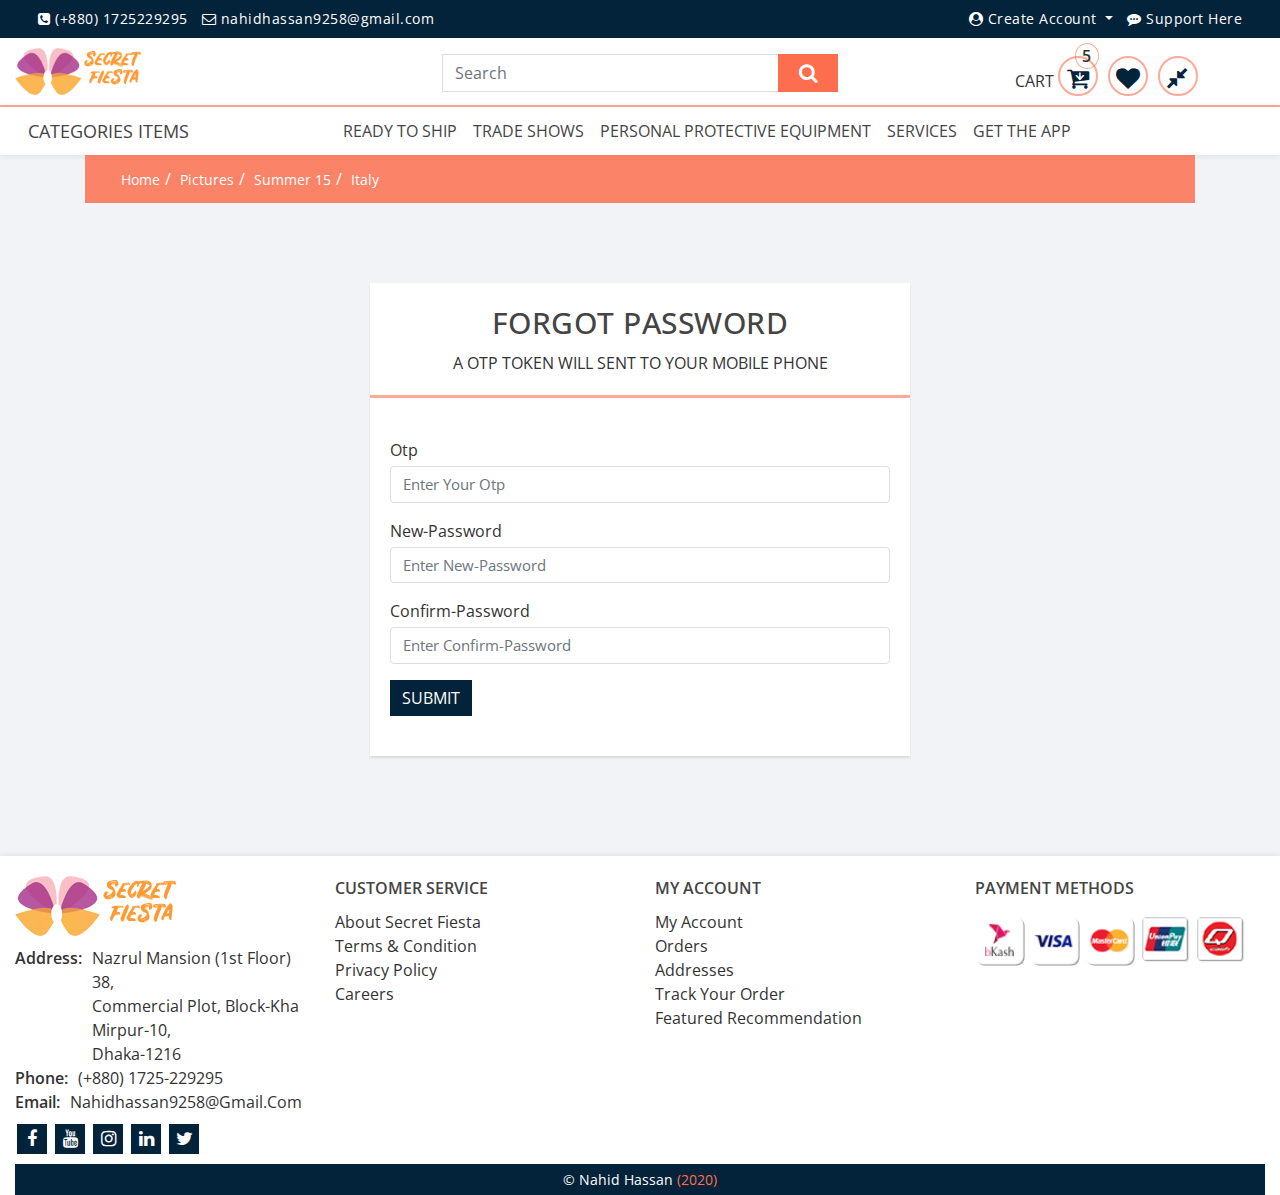
<file: forgot-password-step-2.html>
<!doctype html>
<html lang="en">

<head>
    <!-- Required meta tags start -->
    <meta charset="utf-8">
    <meta name="viewport" content="width=device-width, initial-scale=1, shrink-to-fit=no">
    <!-- Required meta tags end -->

    <!--=== all css file part start ===-->
    <!-- bootstrap css link start -->
    <link rel="stylesheet" href="css/bootstrap.min.css">
    <!-- bootstrap css link end -->
    <!-- font-awesome css link start -->
    <link rel="stylesheet" href="css/font-awesome.min.css">
    <!-- font-awesome css link end -->
    <link rel="stylesheet" href="css/slick.css">
    <link rel="stylesheet" href="css/slick-theme.css">
    <!-- owl.carousel css link start -->
    <link rel="stylesheet" href="css/owl.carousel.min.css">
    <!-- owl.carousel css link end -->
    <!-- owl.theme.default css link start -->
    <link rel="stylesheet" href="css/owl.theme.default.min.css">
    <!-- owl.theme.default css link end -->
    <!-- Product-details css link start -->
    <link rel="stylesheet" href="css/Product-details.css">
    <!-- Product-details css link end -->
    <link rel="stylesheet" href="css/forgot-password-step-2.css">
    <!-- style css link start -->
    <link rel="stylesheet" href="css/style.css">
    <!-- style css link end -->
    <!--=== all css file part end ===-->

    <title> Danger </title>
</head>

<body>
    <!--=== header section markup start ===-->
    <header id="header" class="header-section">
        <!--=== navigation section markup start ===-->
        <div class="navigation-bar-section">
            <!-- header top markup start -->
            <div class="header-top">
                <div class="container-fluid">
                    <div class="row">
                        <div class="col-lg-6 col-md-6">
                            <div class="header-top-left">
                                <div class="contact-hare">
                                    <ul class="navbar">
                                        <li class="nav-item">
                                            <a href="#" class="nav-link">
                                                <i class="fa fa-phone-square"></i>
                                                <span>(+880) 1725229295 </span>
                                            </a>
                                        </li>
                                        <li class="nav-item">
                                            <a href="#" class="nav-link">
                                                <i class="fa fa-envelope-o"></i>
                                                <span> nahidhassan9258@gmail.com </span>
                                            </a>
                                        </li>
                                    </ul>
                                </div>
                            </div>
                        </div>
                        <div class="col-lg-6 col-md-6">
                            <div class="header-top-nav-right">
                                <div class=" User-Account">
                                    <ul class="navbar">
                                        <li class="nav-item dropdown">
                                            <a href="" class="nav-link dropdown-toggle " data-toggle="dropdown">
                                                <i class="fa fa-user-circle"></i>
                                                <span>Create Account</span>
                                            </a>
                                            <div class="dropdown-menu" id="header-top-dropdown">
                                                <a href="registration-form.html" class="dropdown-item">
                                                    <i class="fa fa-sign-in"></i>
                                                    <span> Sign Up </span>
                                                </a>
                                                <a href="login-page.html" class="dropdown-item">
                                                    <i class="fa fa-user"></i>
                                                    <span> Log In </span>
                                                </a>
                                            </div>
                                        </li>
                                        <li class="nav-item">
                                            <a href="contact.html" class="nav-link">
                                                <i class="fa fa-commenting"></i>
                                                <span> Support Here </span>
                                            </a>
                                        </li>
                                    </ul>
                                </div>
                            </div>
                        </div>
                    </div>
                </div>
            </div>
            <!-- header top markup end -->

            <!-- navbar top markup start -->
            <div class="navbar-top-section">
                <div class="container-fluid">
                    <div class="row">
                        <div class="col-lg-4 col-md-4">
                            <div class="navbar-brand" id="main-logo">
                                <a href="index.html"><img src="images/logo.png" alt="main-logo"></a>
                            </div>
                        </div>
                        <div class="col-lg-4 col-md-4">
                            <div class="header-search-box">
                                <form class="form-inline">
                                    <input class="form-control" type="search" placeholder="Search" aria-label="Search">
                                    <button class="btn btn-default  my-sm-0" type="submit">
                                        <i class="fa fa-search"></i>
                                    </button>
                                </form>
                            </div>
                        </div>
                        <div class="col-lg-4 col-md-4">
                            <div class="checkout-cart">
                                <ul class="nav cart-item justify-content-center">
                                    <li class="nav-item cart-icon">
                                        <a class="nav-link" href="#">cart
                                            <i class="fa fa-cart-arrow-down"></i>
                                            <sup><span class="badge">5</span></sup>
                                        </a>
                                        <div class="cart-product">
                                            <div class="cart-item">
                                                <h5>0 ITEMS IN MY CART</h5>
                                                <div class="cart-list">
                                                    <ul>
                                                        <li id="check-out">
                                                            <div class="media">
                                                                <img src="images/Product-14.jpg" alt="John Doe">
                                                                <div class="media-body">
                                                                    <h4>Miniket Rice special</h4>
                                                                    <p>TK: 320.00</p>
                                                                    <p>Qty: 1</p>
                                                                    <p>Size: 5</p>
                                                                </div>
                                                                <button class="btn btn-default del-btn"><i class="fa fa-times"></i></button>
                                                            </div>

                                                        </li>
                                                        <li id="check-out">
                                                            <div class="media">
                                                                <img src="images/Product-14.jpg" alt="John Doe">
                                                                <div class="media-body">
                                                                    <h4>Miniket Rice special</h4>
                                                                    <p>TK: 320.00</p>
                                                                    <p>Qty: 1</p>
                                                                    <p>Size: 5</p>
                                                                </div>
                                                                <button class="btn btn-default del-btn"><i class="fa fa-times"></i></button>
                                                            </div>
                                                        </li>
                                                        <li id="check-out">
                                                            <div class="media">
                                                                <img src="images/Product-14.jpg" alt="John Doe">
                                                                <div class="media-body">
                                                                    <h4>Miniket Rice special</h4>
                                                                    <p>TK: 320.00</p>
                                                                    <p>Qty: 1</p>
                                                                    <p>Size: 5</p>
                                                                </div>
                                                                <button class="btn btn-default del-btn"><i class="fa fa-times"></i></button>
                                                            </div>
                                                        </li>
                                                        <li id="check-out">
                                                            <div class="media">
                                                                <img src="images/Product-14.jpg" alt="John Doe">
                                                                <div class="media-body">
                                                                    <h4>Miniket Rice special</h4>
                                                                    <p>TK: 320.00</p>
                                                                    <p>Qty: 1</p>
                                                                    <p>Size: 5</p>
                                                                </div>
                                                                <button class="btn btn-default del-btn"><i class="fa fa-times"></i></button>
                                                            </div>
                                                        </li>
                                                        <li id="check-out">
                                                            <div class="media">
                                                                <img src="images/Product-14.jpg" alt="John Doe">
                                                                <div class="media-body">
                                                                    <h4>Miniket Rice special</h4>
                                                                    <p>TK: 320.00</p>
                                                                    <p>Qty: 1</p>
                                                                    <p>Size: 5</p>
                                                                </div>
                                                                <button class="btn btn-default del-btn"><i class="fa fa-times"></i></button>
                                                            </div>
                                                        </li>
                                                    </ul>
                                                </div>
                                            </div>
                                            <div class="price">
                                                <div class="total-cost">
                                                    <span class="left">total</span>
                                                    <span class="right">TK: 320.00</span>
                                                </div>
                                                <a href="#" class="btn btn-default btn-checkout">Checkout</a>
                                            </div>
                                        </div>
                                    </li>
                                    <li class="nav-item">
                                        <a class="nav-link" href="#">
                                            <i class="fa fa-heart"></i>
                                        </a>
                                    </li>
                                    <li class="nav-item">
                                        <a class="nav-link" href="#">
                                            <i class="fa fa-compress"></i>
                                        </a>
                                    </li>
                                </ul>
                            </div>
                        </div>
                    </div>
                </div>
            </div>
            <!-- navbar top markup end -->

            <!-- main-navbar-section markup start -->
            <div class="main-navbar-section">
                <div class="container-fluid">
                    <div class="row">
                        <div class="col-lg-3">
                            <div class="categories-section">
                                <button class="navbar-toggler" id="categories-btn" type="button">
                                    <a href="#">CATEGORIES Items</a>
                                </button>
                                <div class="categories">
                                    <ul class="categories-items">
                                        <li id="sub-categories">
                                            <a href="#">Home</a>
                                            <div class="sub-categories-menu">
                                                <ul class="sub-categories-menu-items">
                                                    <li class="col-lg-3 col-md-3 col-sm-12" id="mega-menu">
                                                        <a href="#">Home</a>
                                                        <div class="mega-menu">
                                                            <ul class="mega-menu-items">
                                                                <li><a href="#">Home</a></li>
                                                                <li><a href="#">About</a></li>
                                                                <li><a href="#">Contact</a></li>
                                                                <li><a href="#">Service</a></li>
                                                            </ul>
                                                        </div>
                                                    </li>
                                                    <li class="col-lg-3 col-md-3 col-sm-12" id="mega-menu">
                                                        <a href="#">About</a>
                                                        <div class="mega-menu">
                                                            <ul class="mega-menu-items">
                                                                <li><a href="#">Home</a></li>
                                                                <li><a href="#">About</a></li>
                                                                <li><a href="#">Contact</a></li>
                                                                <li><a href="#">Service</a></li>
                                                            </ul>
                                                        </div>
                                                    </li>
                                                    <li class="col-lg-3 col-md-3 col-sm-12" id="mega-menu">
                                                        <a href="#">Contact</a>
                                                        <div class="mega-menu">
                                                            <ul class="mega-menu-items">
                                                                <li><a href="#">Home</a></li>
                                                                <li><a href="#">About</a></li>
                                                                <li><a href="#">Contact</a></li>
                                                                <li><a href="#">Service</a></li>
                                                            </ul>
                                                        </div>
                                                    </li>
                                                    <li class="col-lg-3 col-md-3 col-sm-12" id="mega-menu">
                                                        <a href="#">Service</a>
                                                        <div class="mega-menu">
                                                            <ul class="mega-menu-items">
                                                                <li><a href="#">Home</a></li>
                                                                <li><a href="#">About</a></li>
                                                                <li><a href="#">Contact</a></li>
                                                                <li><a href="#">Service</a></li>
                                                            </ul>
                                                        </div>
                                                    </li>
                                                </ul>
                                            </div>
                                        </li>
                                        <li id="sub-categories">
                                            <a href="#">Home</a>
                                            <div class="sub-categories-menu">
                                                <ul class="sub-categories-menu-items">
                                                    <li id="mega-menu" class="col-lg-3 col-md-3 col-sm-12">
                                                        <a href="#">pant</a>
                                                        <div class="mega-menu">
                                                            <ul class="mega-menu-items">
                                                                <li><a href="#">Home</a></li>
                                                                <li><a href="#">About</a></li>
                                                                <li><a href="#">Contact</a></li>
                                                                <li><a href="#">Service</a></li>
                                                            </ul>
                                                        </div>
                                                    </li>
                                                    <li id="mega-menu" class="col-lg-3 col-md-3 col-sm-12">
                                                        <a href="#">shart</a>
                                                        <div class="mega-menu">
                                                            <ul class="mega-menu-items">
                                                                <li><a href="#">Home</a></li>
                                                                <li><a href="#">About</a></li>
                                                                <li><a href="#">Contact</a></li>
                                                                <li><a href="#">Service</a></li>
                                                            </ul>
                                                        </div>
                                                    </li>
                                                    <li id="mega-menu" class="col-lg-3 col-md-3 col-sm-12">
                                                        <a href="#">juta</a>
                                                        <div class="mega-menu">
                                                            <ul class="mega-menu-items">
                                                                <li><a href="#">Home</a></li>
                                                                <li><a href="#">About</a></li>
                                                                <li><a href="#">Contact</a></li>
                                                                <li><a href="#">Service</a></li>
                                                            </ul>
                                                        </div>
                                                    </li>
                                                    <li id="mega-menu" class="col-lg-3 col-md-3 col-sm-12">
                                                        <a href="#">lunggi</a>
                                                        <div class="mega-menu">
                                                            <ul class="mega-menu-items">
                                                                <li><a href="#">Home</a></li>
                                                                <li><a href="#">About</a></li>
                                                                <li><a href="#">Contact</a></li>
                                                                <li><a href="#">Service</a></li>
                                                            </ul>
                                                        </div>
                                                    </li>
                                                    <li id="mega-menu" class="col-lg-3 col-md-3 col-sm-12">
                                                        <a href="#">lunggi</a>
                                                        <div class="mega-menu">
                                                            <ul class="mega-menu-items">
                                                                <li><a href="#">Home</a></li>
                                                                <li><a href="#">About</a></li>
                                                                <li><a href="#">Contact</a></li>
                                                                <li><a href="#">Service</a></li>
                                                            </ul>
                                                        </div>
                                                    </li>
                                                    <li id="mega-menu" class="col-lg-3 col-md-3 col-sm-12">
                                                        <a href="#">lunggi</a>
                                                        <div class="mega-menu">
                                                            <ul class="mega-menu-items">
                                                                <li><a href="#">Home</a></li>
                                                                <li><a href="#">About</a></li>
                                                                <li><a href="#">Contact</a></li>
                                                                <li><a href="#">Service</a></li>
                                                            </ul>
                                                        </div>
                                                    </li>
                                                </ul>
                                            </div>
                                        </li>
                                        <li id="sub-categories">
                                            <a href="#">About</a>
                                            <div class="sub-categories-menu">
                                                <ul class="sub-categories-menu-items">
                                                    <li class="col-lg-3 col-md-3 col-sm-12" id="mega-menu">
                                                        <a href="#">Home</a>
                                                        <div class="mega-menu">
                                                            <ul class="mega-menu-items">
                                                                <li><a href="#">Home</a></li>
                                                                <li><a href="#">About</a></li>
                                                                <li><a href="#">Contact</a></li>
                                                                <li><a href="#">Service</a></li>
                                                            </ul>
                                                        </div>
                                                    </li>
                                                    <li class="col-lg-3 col-md-3 col-sm-12" id="mega-menu">
                                                        <a href="#">About</a>
                                                        <div class="mega-menu">
                                                            <ul class="mega-menu-items">
                                                                <li><a href="#">Home</a></li>
                                                                <li><a href="#">About</a></li>
                                                                <li><a href="#">Contact</a></li>
                                                                <li><a href="#">Service</a></li>
                                                            </ul>
                                                        </div>
                                                    </li>
                                                    <li class="col-lg-3 col-md-3 col-sm-12" id="mega-menu">
                                                        <a href="#">Contact</a>
                                                        <div class="mega-menu">
                                                            <ul class="mega-menu-items">
                                                                <li><a href="#">Home</a></li>
                                                                <li><a href="#">About</a></li>
                                                                <li><a href="#">Contact</a></li>
                                                                <li><a href="#">Service</a></li>
                                                            </ul>
                                                        </div>
                                                    </li>
                                                    <li class="col-lg-3 col-md-3 col-sm-12" id="mega-menu">
                                                        <a href="#">Service</a>
                                                        <div class="mega-menu">
                                                            <ul class="mega-menu-items">
                                                                <li><a href="#">Home</a></li>
                                                                <li><a href="#">About</a></li>
                                                                <li><a href="#">Contact</a></li>
                                                                <li><a href="#">Service</a></li>
                                                            </ul>
                                                        </div>
                                                    </li>
                                                </ul>
                                            </div>
                                        </li>
                                        <li id="sub-categories">
                                            <a href="#">About</a>
                                            <div class="sub-categories-menu">
                                                <ul class="sub-categories-menu-items">
                                                    <li class="col-lg-3 col-md-3 col-sm-12" id="mega-menu">
                                                        <a href="#">Home</a>
                                                        <div class="mega-menu">
                                                            <ul class="mega-menu-items">
                                                                <li><a href="#">Home</a></li>
                                                                <li><a href="#">About</a></li>
                                                                <li><a href="#">Contact</a></li>
                                                                <li><a href="#">Service</a></li>
                                                            </ul>
                                                        </div>
                                                    </li>
                                                    <li class="col-lg-3 col-md-3 col-sm-12" id="mega-menu">
                                                        <a href="#">About</a>
                                                        <div class="mega-menu">
                                                            <ul class="mega-menu-items">
                                                                <li><a href="#">Home</a></li>
                                                                <li><a href="#">About</a></li>
                                                                <li><a href="#">Contact</a></li>
                                                                <li><a href="#">Service</a></li>
                                                            </ul>
                                                        </div>
                                                    </li>
                                                    <li class="col-lg-3 col-md-3 col-sm-12" id="mega-menu">
                                                        <a href="#">Contact</a>
                                                        <div class="mega-menu">
                                                            <ul class="mega-menu-items">
                                                                <li><a href="#">Home</a></li>
                                                                <li><a href="#">About</a></li>
                                                                <li><a href="#">Contact</a></li>
                                                                <li><a href="#">Service</a></li>
                                                            </ul>
                                                        </div>
                                                    </li>
                                                    <li class="col-lg-3 col-md-3 col-sm-12" id="mega-menu">
                                                        <a href="#">Service</a>
                                                        <div class="mega-menu">
                                                            <ul class="mega-menu-items">
                                                                <li><a href="#">Home</a></li>
                                                                <li><a href="#">About</a></li>
                                                                <li><a href="#">Contact</a></li>
                                                                <li><a href="#">Service</a></li>
                                                            </ul>
                                                        </div>
                                                    </li>
                                                </ul>
                                            </div>
                                        </li>
                                        <li id="sub-categories">
                                            <a href="#">Contact</a>
                                            <div class="sub-categories-menu">
                                                <ul class="sub-categories-menu-items">
                                                    <li class="col-lg-3 col-md-3 col-sm-12" id="mega-menu">
                                                        <a href="#">Home</a>
                                                        <div class="mega-menu">
                                                            <ul class="mega-menu-items">
                                                                <li><a href="#">Home</a></li>
                                                                <li><a href="#">About</a></li>
                                                                <li><a href="#">Contact</a></li>
                                                                <li><a href="#">Service</a></li>
                                                            </ul>
                                                        </div>
                                                    </li>
                                                    <li class="col-lg-3 col-md-3 col-sm-12" id="mega-menu">
                                                        <a href="#">About</a>
                                                        <div class="mega-menu">
                                                            <ul class="mega-menu-items">
                                                                <li><a href="#">Home</a></li>
                                                                <li><a href="#">About</a></li>
                                                                <li><a href="#">Contact</a></li>
                                                                <li><a href="#">Service</a></li>
                                                            </ul>
                                                        </div>
                                                    </li>
                                                    <li class="col-lg-3 col-md-3 col-sm-12" id="mega-menu">
                                                        <a href="#">Contact</a>
                                                        <div class="mega-menu">
                                                            <ul class="mega-menu-items">
                                                                <li><a href="#">Home</a></li>
                                                                <li><a href="#">About</a></li>
                                                                <li><a href="#">Contact</a></li>
                                                                <li><a href="#">Service</a></li>
                                                            </ul>
                                                        </div>
                                                    </li>
                                                    <li class="col-lg-3 col-md-3 col-sm-12" id="mega-menu">
                                                        <a href="#">Service</a>
                                                        <div class="mega-menu">
                                                            <ul class="mega-menu-items">
                                                                <li><a href="#">Home</a></li>
                                                                <li><a href="#">About</a></li>
                                                                <li><a href="#">Contact</a></li>
                                                                <li><a href="#">Service</a></li>
                                                            </ul>
                                                        </div>
                                                    </li>
                                                    <li class="col-lg-3 col-md-3 col-sm-12" id="mega-menu">
                                                        <a href="#">Service</a>
                                                        <div class="mega-menu">
                                                            <ul class="mega-menu-items">
                                                                <li><a href="#">Home</a></li>
                                                                <li><a href="#">About</a></li>
                                                                <li><a href="#">Contact</a></li>
                                                                <li><a href="#">Service</a></li>
                                                            </ul>
                                                        </div>
                                                    </li>
                                                    <li class="col-lg-3 col-md-3 col-sm-12" id="mega-menu">
                                                        <a href="#">Service</a>
                                                        <div class="mega-menu">
                                                            <ul class="mega-menu-items">
                                                                <li><a href="#">Home</a></li>
                                                                <li><a href="#">About</a></li>
                                                                <li><a href="#">Contact</a></li>
                                                                <li><a href="#">Service</a></li>
                                                            </ul>
                                                        </div>
                                                    </li>
                                                    <li class="col-lg-3 col-md-3 col-sm-12" id="mega-menu">
                                                        <a href="#">Service</a>
                                                        <div class="mega-menu">
                                                            <ul class="mega-menu-items">
                                                                <li><a href="#">Home</a></li>
                                                                <li><a href="#">About</a></li>
                                                                <li><a href="#">Contact</a></li>
                                                                <li><a href="#">Service</a></li>
                                                            </ul>
                                                        </div>
                                                    </li>
                                                    <li class="col-lg-3 col-md-3 col-sm-12" id="mega-menu">
                                                        <a href="#">Service</a>
                                                        <div class="mega-menu">
                                                            <ul class="mega-menu-items">
                                                                <li><a href="#">Home</a></li>
                                                                <li><a href="#">About</a></li>
                                                                <li><a href="#">Contact</a></li>
                                                                <li><a href="#">Service</a></li>
                                                            </ul>
                                                        </div>
                                                    </li>
                                                </ul>
                                            </div>
                                        </li>
                                        <li id="sub-categories">
                                            <a href="#">Contact</a>
                                            <div class="sub-categories-menu">
                                                <ul class="sub-categories-menu-items">
                                                    <li class="col-lg-3 col-md-3 col-sm-12" id="mega-menu">
                                                        <a href="#">Home</a>
                                                        <div class="mega-menu">
                                                            <ul class="mega-menu-items">
                                                                <li><a href="#">Home</a></li>
                                                                <li><a href="#">About</a></li>
                                                                <li><a href="#">Contact</a></li>
                                                                <li><a href="#">Service</a></li>
                                                            </ul>
                                                        </div>
                                                    </li>
                                                    <li class="col-lg-3 col-md-3 col-sm-12" id="mega-menu">
                                                        <a href="#">About</a>
                                                        <div class="mega-menu">
                                                            <ul class="mega-menu-items">
                                                                <li><a href="#">Home</a></li>
                                                                <li><a href="#">About</a></li>
                                                                <li><a href="#">Contact</a></li>
                                                                <li><a href="#">Service</a></li>
                                                            </ul>
                                                        </div>
                                                    </li>
                                                    <li class="col-lg-3 col-md-3 col-sm-12" id="mega-menu">
                                                        <a href="#">Contact</a>
                                                        <div class="mega-menu">
                                                            <ul class="mega-menu-items">
                                                                <li><a href="#">Home</a></li>
                                                                <li><a href="#">About</a></li>
                                                                <li><a href="#">Contact</a></li>
                                                                <li><a href="#">Service</a></li>
                                                            </ul>
                                                        </div>
                                                    </li>
                                                    <li class="col-lg-3 col-md-3 col-sm-12" id="mega-menu">
                                                        <a href="#">Service</a>
                                                        <div class="mega-menu">
                                                            <ul class="mega-menu-items">
                                                                <li><a href="#">Home</a></li>
                                                                <li><a href="#">About</a></li>
                                                                <li><a href="#">Contact</a></li>
                                                                <li><a href="#">Service</a></li>
                                                            </ul>
                                                        </div>
                                                    </li>
                                                    <li class="col-lg-3 col-md-3 col-sm-12" id="mega-menu">
                                                        <a href="#">Service</a>
                                                        <div class="mega-menu">
                                                            <ul class="mega-menu-items">
                                                                <li><a href="#">Home</a></li>
                                                                <li><a href="#">About</a></li>
                                                                <li><a href="#">Contact</a></li>
                                                                <li><a href="#">Service</a></li>
                                                            </ul>
                                                        </div>
                                                    </li>
                                                </ul>
                                            </div>
                                        </li>
                                        <li id="sub-categories">
                                            <a href="#">Service</a>
                                            <div class="sub-categories-menu">
                                                <ul class="sub-categories-menu-items">
                                                    <li class="col-lg-3 col-md-3 col-sm-12" id="mega-menu">
                                                        <a href="#">Home</a>
                                                        <div class="mega-menu">
                                                            <ul class="mega-menu-items">
                                                                <li><a href="#">Home</a></li>
                                                                <li><a href="#">About</a></li>
                                                                <li><a href="#">Contact</a></li>
                                                                <li><a href="#">Service</a></li>
                                                            </ul>
                                                        </div>
                                                    </li>
                                                    <li class="col-lg-3 col-md-3 col-sm-12" id="mega-menu">
                                                        <a href="#">About</a>
                                                        <div class="mega-menu">
                                                            <ul class="mega-menu-items">
                                                                <li><a href="#">Home</a></li>
                                                                <li><a href="#">About</a></li>
                                                                <li><a href="#">Contact</a></li>
                                                                <li><a href="#">Service</a></li>
                                                            </ul>
                                                        </div>
                                                    </li>
                                                    <li class="col-lg-3 col-md-3 col-sm-12" id="mega-menu">
                                                        <a href="#">Contact</a>
                                                        <div class="mega-menu">
                                                            <ul class="mega-menu-items">
                                                                <li><a href="#">Home</a></li>
                                                                <li><a href="#">About</a></li>
                                                                <li><a href="#">Contact</a></li>
                                                                <li><a href="#">Service</a></li>
                                                            </ul>
                                                        </div>
                                                    </li>
                                                    <li class="col-lg-3 col-md-3 col-sm-12" id="mega-menu">
                                                        <a href="#">Service</a>
                                                        <div class="mega-menu">
                                                            <ul class="mega-menu-items">
                                                                <li><a href="#">Home</a></li>
                                                                <li><a href="#">About</a></li>
                                                                <li><a href="#">Contact</a></li>
                                                                <li><a href="#">Service</a></li>
                                                            </ul>
                                                        </div>
                                                    </li>
                                                    <li class="col-lg-3 col-md-3 col-sm-12" id="mega-menu">
                                                        <a href="#">Service</a>
                                                        <div class="mega-menu">
                                                            <ul class="mega-menu-items">
                                                                <li><a href="#">Home</a></li>
                                                                <li><a href="#">About</a></li>
                                                                <li><a href="#">Contact</a></li>
                                                                <li><a href="#">Service</a></li>
                                                            </ul>
                                                        </div>
                                                    </li>
                                                    <li class="col-lg-3 col-md-3 col-sm-12" id="mega-menu">
                                                        <a href="#">Service</a>
                                                        <div class="mega-menu">
                                                            <ul class="mega-menu-items">
                                                                <li><a href="#">Home</a></li>
                                                                <li><a href="#">About</a></li>
                                                                <li><a href="#">Contact</a></li>
                                                                <li><a href="#">Service</a></li>
                                                            </ul>
                                                        </div>
                                                    </li>
                                                </ul>
                                            </div>
                                        </li>
                                        <li id="sub-categories">
                                            <a href="#">Service</a>
                                            <div class="sub-categories-menu">
                                                <ul class="sub-categories-menu-items">
                                                    <li class="col-lg-3 col-md-3 col-sm-12" id="mega-menu">
                                                        <a href="#">Home</a>
                                                        <div class="mega-menu">
                                                            <ul class="mega-menu-items">
                                                                <li><a href="#">Home</a></li>
                                                                <li><a href="#">About</a></li>
                                                                <li><a href="#">Contact</a></li>
                                                                <li><a href="#">Service</a></li>
                                                            </ul>
                                                        </div>
                                                    </li>
                                                    <li class="col-lg-3 col-md-3 col-sm-12" id="mega-menu">
                                                        <a href="#">About</a>
                                                        <div class="mega-menu">
                                                            <ul class="mega-menu-items">
                                                                <li><a href="#">Home</a></li>
                                                                <li><a href="#">About</a></li>
                                                                <li><a href="#">Contact</a></li>
                                                                <li><a href="#">Service</a></li>
                                                            </ul>
                                                        </div>
                                                    </li>
                                                    <li class="col-lg-3 col-md-3 col-sm-12" id="mega-menu">
                                                        <a href="#">Contact</a>
                                                        <div class="mega-menu">
                                                            <ul class="mega-menu-items">
                                                                <li><a href="#">Home</a></li>
                                                                <li><a href="#">About</a></li>
                                                                <li><a href="#">Contact</a></li>
                                                                <li><a href="#">Service</a></li>
                                                            </ul>
                                                        </div>
                                                    </li>
                                                    <li class="col-lg-3 col-md-3 col-sm-12" id="mega-menu">
                                                        <a href="#">Service</a>
                                                        <div class="mega-menu">
                                                            <ul class="mega-menu-items">
                                                                <li><a href="#">Home</a></li>
                                                                <li><a href="#">About</a></li>
                                                                <li><a href="#">Contact</a></li>
                                                                <li><a href="#">Service</a></li>
                                                            </ul>
                                                        </div>
                                                    </li>
                                                    <li class="col-lg-3 col-md-3 col-sm-12" id="mega-menu">
                                                        <a href="#">Service</a>
                                                        <div class="mega-menu">
                                                            <ul class="mega-menu-items">
                                                                <li><a href="#">Home</a></li>
                                                                <li><a href="#">About</a></li>
                                                                <li><a href="#">Contact</a></li>
                                                                <li><a href="#">Service</a></li>
                                                            </ul>
                                                        </div>
                                                    </li>
                                                    <li class="col-lg-3 col-md-3 col-sm-12" id="mega-menu">
                                                        <a href="#">Service</a>
                                                        <div class="mega-menu">
                                                            <ul class="mega-menu-items">
                                                                <li><a href="#">Home</a></li>
                                                                <li><a href="#">About</a></li>
                                                                <li><a href="#">Contact</a></li>
                                                                <li><a href="#">Service</a></li>
                                                            </ul>
                                                        </div>
                                                    </li>
                                                    <li class="col-lg-3 col-md-3 col-sm-12" id="mega-menu">
                                                        <a href="#">Service</a>
                                                        <div class="mega-menu">
                                                            <ul class="mega-menu-items">
                                                                <li><a href="#">Home</a></li>
                                                                <li><a href="#">About</a></li>
                                                                <li><a href="#">Contact</a></li>
                                                                <li><a href="#">Service</a></li>
                                                            </ul>
                                                        </div>
                                                    </li>
                                                </ul>
                                            </div>
                                        </li>
                                        <li id="sub-categories">
                                            <a href="#">Arif Bhai</a>
                                            <div class="sub-categories-menu">
                                                <ul class="sub-categories-menu-items">
                                                    <li class="col-lg-3 col-md-3 col-sm-12" id="mega-menu">
                                                        <a href="#">Home</a>
                                                        <div class="mega-menu">
                                                            <ul class="mega-menu-items">
                                                                <li><a href="#">Home</a></li>
                                                                <li><a href="#">About</a></li>
                                                                <li><a href="#">Contact</a></li>
                                                                <li><a href="#">Service</a></li>
                                                            </ul>
                                                        </div>
                                                    </li>
                                                    <li class="col-lg-3 col-md-3 col-sm-12" id="mega-menu">
                                                        <a href="#">About</a>
                                                        <div class="mega-menu">
                                                            <ul class="mega-menu-items">
                                                                <li><a href="#">Home</a></li>
                                                                <li><a href="#">About</a></li>
                                                                <li><a href="#">Contact</a></li>
                                                                <li><a href="#">Service</a></li>
                                                            </ul>
                                                        </div>
                                                    </li>
                                                    <li class="col-lg-3 col-md-3 col-sm-12" id="mega-menu">
                                                        <a href="#">Contact</a>
                                                        <div class="mega-menu">
                                                            <ul class="mega-menu-items">
                                                                <li><a href="#">Home</a></li>
                                                                <li><a href="#">About</a></li>
                                                                <li><a href="#">Contact</a></li>
                                                                <li><a href="#">Service</a></li>
                                                            </ul>
                                                        </div>
                                                    </li>
                                                    <li class="col-lg-3 col-md-3 col-sm-12" id="mega-menu">
                                                        <a href="#">Service</a>
                                                        <div class="mega-menu">
                                                            <ul class="mega-menu-items">
                                                                <li><a href="#">Home</a></li>
                                                                <li><a href="#">About</a></li>
                                                                <li><a href="#">Contact</a></li>
                                                                <li><a href="#">Service</a></li>
                                                            </ul>
                                                        </div>
                                                    </li>
                                                    <li class="col-lg-3 col-md-3 col-sm-12" id="mega-menu">
                                                        <a href="#">Service</a>
                                                        <div class="mega-menu">
                                                            <ul class="mega-menu-items">
                                                                <li><a href="#">Home</a></li>
                                                                <li><a href="#">About</a></li>
                                                                <li><a href="#">Contact</a></li>
                                                                <li><a href="#">Service</a></li>
                                                            </ul>
                                                        </div>
                                                    </li>
                                                    <li class="col-lg-3 col-md-3 col-sm-12" id="mega-menu">
                                                        <a href="#">Service</a>
                                                        <div class="mega-menu">
                                                            <ul class="mega-menu-items">
                                                                <li><a href="#">Home</a></li>
                                                                <li><a href="#">About</a></li>
                                                                <li><a href="#">Contact</a></li>
                                                                <li><a href="#">Service</a></li>
                                                            </ul>
                                                        </div>
                                                    </li>
                                                    <li class="col-lg-3 col-md-3 col-sm-12" id="mega-menu">
                                                        <a href="#">Service</a>
                                                        <div class="mega-menu">
                                                            <ul class="mega-menu-items">
                                                                <li><a href="#">Home</a></li>
                                                                <li><a href="#">About</a></li>
                                                                <li><a href="#">Contact</a></li>
                                                                <li><a href="#">Service</a></li>
                                                            </ul>
                                                        </div>
                                                    </li>
                                                </ul>
                                            </div>
                                        </li>
                                        <li id="sub-categories">
                                            <a href="#">Shahid Bhai</a>
                                            <div class="sub-categories-menu">
                                                <ul class="sub-categories-menu-items">
                                                    <li class="col-lg-3 col-md-3 col-sm-12" id="mega-menu">
                                                        <a href="#">Home</a>
                                                        <div class="mega-menu">
                                                            <ul class="mega-menu-items">
                                                                <li><a href="#">Home</a></li>
                                                                <li><a href="#">About</a></li>
                                                                <li><a href="#">Contact</a></li>
                                                                <li><a href="#">Service</a></li>
                                                            </ul>
                                                        </div>
                                                    </li>
                                                    <li class="col-lg-3 col-md-3 col-sm-12" id="mega-menu">
                                                        <a href="#">About</a>
                                                        <div class="mega-menu">
                                                            <ul class="mega-menu-items">
                                                                <li><a href="#">Home</a></li>
                                                                <li><a href="#">About</a></li>
                                                                <li><a href="#">Contact</a></li>
                                                                <li><a href="#">Service</a></li>
                                                            </ul>
                                                        </div>
                                                    </li>
                                                    <li class="col-lg-3 col-md-3 col-sm-12" id="mega-menu">
                                                        <a href="#">Contact</a>
                                                        <div class="mega-menu">
                                                            <ul class="mega-menu-items">
                                                                <li><a href="#">Home</a></li>
                                                                <li><a href="#">About</a></li>
                                                                <li><a href="#">Contact</a></li>
                                                                <li><a href="#">Service</a></li>
                                                            </ul>
                                                        </div>
                                                    </li>
                                                    <li class="col-lg-3 col-md-3 col-sm-12" id="mega-menu">
                                                        <a href="#">Service</a>
                                                        <div class="mega-menu">
                                                            <ul class="mega-menu-items">
                                                                <li><a href="#">Home</a></li>
                                                                <li><a href="#">About</a></li>
                                                                <li><a href="#">Contact</a></li>
                                                                <li><a href="#">Service</a></li>
                                                            </ul>
                                                        </div>
                                                    </li>
                                                    <li class="col-lg-3 col-md-3 col-sm-12" id="mega-menu">
                                                        <a href="#">Service</a>
                                                        <div class="mega-menu">
                                                            <ul class="mega-menu-items">
                                                                <li><a href="#">Home</a></li>
                                                                <li><a href="#">About</a></li>
                                                                <li><a href="#">Contact</a></li>
                                                                <li><a href="#">Service</a></li>
                                                            </ul>
                                                        </div>
                                                    </li>
                                                    <li class="col-lg-3 col-md-3 col-sm-12" id="mega-menu">
                                                        <a href="#">Service</a>
                                                        <div class="mega-menu">
                                                            <ul class="mega-menu-items">
                                                                <li><a href="#">Home</a></li>
                                                                <li><a href="#">About</a></li>
                                                                <li><a href="#">Contact</a></li>
                                                                <li><a href="#">Service</a></li>
                                                            </ul>
                                                        </div>
                                                    </li>
                                                    <li class="col-lg-3 col-md-3 col-sm-12" id="mega-menu">
                                                        <a href="#">Service</a>
                                                        <div class="mega-menu">
                                                            <ul class="mega-menu-items">
                                                                <li><a href="#">Home</a></li>
                                                                <li><a href="#">About</a></li>
                                                                <li><a href="#">Contact</a></li>
                                                                <li><a href="#">Service</a></li>
                                                            </ul>
                                                        </div>
                                                    </li>
                                                </ul>
                                            </div>
                                        </li>
                                        <li id="sub-categories">
                                            <a href="#">Babu</a>
                                            <div class="sub-categories-menu">
                                                <ul class="sub-categories-menu-items">
                                                    <li class="col-lg-3 col-md-3 col-sm-12" id="mega-menu">
                                                        <a href="#">Home</a>
                                                        <div class="mega-menu">
                                                            <ul class="mega-menu-items">
                                                                <li><a href="#">Home</a></li>
                                                                <li><a href="#">About</a></li>
                                                                <li><a href="#">Contact</a></li>
                                                                <li><a href="#">Service</a></li>
                                                            </ul>
                                                        </div>
                                                    </li>
                                                    <li class="col-lg-3 col-md-3 col-sm-12" id="mega-menu">
                                                        <a href="#">About</a>
                                                        <div class="mega-menu">
                                                            <ul class="mega-menu-items">
                                                                <li><a href="#">Home</a></li>
                                                                <li><a href="#">About</a></li>
                                                                <li><a href="#">Contact</a></li>
                                                                <li><a href="#">Service</a></li>
                                                            </ul>
                                                        </div>
                                                    </li>
                                                    <li class="col-lg-3 col-md-3 col-sm-12" id="mega-menu">
                                                        <a href="#">Contact</a>
                                                        <div class="mega-menu">
                                                            <ul class="mega-menu-items">
                                                                <li><a href="#">Home</a></li>
                                                                <li><a href="#">About</a></li>
                                                                <li><a href="#">Contact</a></li>
                                                                <li><a href="#">Service</a></li>
                                                            </ul>
                                                        </div>
                                                    </li>
                                                    <li class="col-lg-3 col-md-3 col-sm-12" id="mega-menu">
                                                        <a href="#">Service</a>
                                                        <div class="mega-menu">
                                                            <ul class="mega-menu-items">
                                                                <li><a href="#">Home</a></li>
                                                                <li><a href="#">About</a></li>
                                                                <li><a href="#">Contact</a></li>
                                                                <li><a href="#">Service</a></li>
                                                            </ul>
                                                        </div>
                                                    </li>
                                                    <li class="col-lg-3 col-md-3 col-sm-12" id="mega-menu">
                                                        <a href="#">Service</a>
                                                        <div class="mega-menu">
                                                            <ul class="mega-menu-items">
                                                                <li><a href="#">Home</a></li>
                                                                <li><a href="#">About</a></li>
                                                                <li><a href="#">Contact</a></li>
                                                                <li><a href="#">Service</a></li>
                                                            </ul>
                                                        </div>
                                                    </li>
                                                    <li class="col-lg-3 col-md-3 col-sm-12" id="mega-menu">
                                                        <a href="#">Service</a>
                                                        <div class="mega-menu">
                                                            <ul class="mega-menu-items">
                                                                <li><a href="#">Home</a></li>
                                                                <li><a href="#">About</a></li>
                                                                <li><a href="#">Contact</a></li>
                                                                <li><a href="#">Service</a></li>
                                                            </ul>
                                                        </div>
                                                    </li>
                                                    <li class="col-lg-3 col-md-3 col-sm-12" id="mega-menu">
                                                        <a href="#">Service</a>
                                                        <div class="mega-menu">
                                                            <ul class="mega-menu-items">
                                                                <li><a href="#">Home</a></li>
                                                                <li><a href="#">About</a></li>
                                                                <li><a href="#">Contact</a></li>
                                                                <li><a href="#">Service</a></li>
                                                            </ul>
                                                        </div>
                                                    </li>
                                                </ul>
                                            </div>
                                        </li>
                                        <li id="sub-categories">
                                            <a href="#">Janu</a>
                                            <div class="sub-categories-menu">
                                                <ul class="sub-categories-menu-items">
                                                    <li class="col-lg-3 col-md-3 col-sm-12" id="mega-menu">
                                                        <a href="#">Home</a>
                                                        <div class="mega-menu">
                                                            <ul class="mega-menu-items">
                                                                <li><a href="#">Home</a></li>
                                                                <li><a href="#">About</a></li>
                                                                <li><a href="#">Contact</a></li>
                                                                <li><a href="#">Service</a></li>
                                                            </ul>
                                                        </div>
                                                    </li>
                                                    <li class="col-lg-3 col-md-3 col-sm-12" id="mega-menu">
                                                        <a href="#">About</a>
                                                        <div class="mega-menu">
                                                            <ul class="mega-menu-items">
                                                                <li><a href="#">Home</a></li>
                                                                <li><a href="#">About</a></li>
                                                                <li><a href="#">Contact</a></li>
                                                                <li><a href="#">Service</a></li>
                                                            </ul>
                                                        </div>
                                                    </li>
                                                    <li class="col-lg-3 col-md-3 col-sm-12" id="mega-menu">
                                                        <a href="#">Contact</a>
                                                        <div class="mega-menu">
                                                            <ul class="mega-menu-items">
                                                                <li><a href="#">Home</a></li>
                                                                <li><a href="#">About</a></li>
                                                                <li><a href="#">Contact</a></li>
                                                                <li><a href="#">Service</a></li>
                                                            </ul>
                                                        </div>
                                                    </li>
                                                    <li class="col-lg-3 col-md-3 col-sm-12" id="mega-menu">
                                                        <a href="#">Service</a>
                                                        <div class="mega-menu">
                                                            <ul class="mega-menu-items">
                                                                <li><a href="#">Home</a></li>
                                                                <li><a href="#">About</a></li>
                                                                <li><a href="#">Contact</a></li>
                                                                <li><a href="#">Service</a></li>
                                                            </ul>
                                                        </div>
                                                    </li>
                                                    <li class="col-lg-3 col-md-3 col-sm-12" id="mega-menu">
                                                        <a href="#">Service</a>
                                                        <div class="mega-menu">
                                                            <ul class="mega-menu-items">
                                                                <li><a href="#">Home</a></li>
                                                                <li><a href="#">About</a></li>
                                                                <li><a href="#">Contact</a></li>
                                                                <li><a href="#">Service</a></li>
                                                            </ul>
                                                        </div>
                                                    </li>
                                                    <li class="col-lg-3 col-md-3 col-sm-12" id="mega-menu">
                                                        <a href="#">Service</a>
                                                        <div class="mega-menu">
                                                            <ul class="mega-menu-items">
                                                                <li><a href="#">Home</a></li>
                                                                <li><a href="#">About</a></li>
                                                                <li><a href="#">Contact</a></li>
                                                                <li><a href="#">Service</a></li>
                                                            </ul>
                                                        </div>
                                                    </li>
                                                    <li class="col-lg-3 col-md-3 col-sm-12" id="mega-menu">
                                                        <a href="#">Service</a>
                                                        <div class="mega-menu">
                                                            <ul class="mega-menu-items">
                                                                <li><a href="#">Home</a></li>
                                                                <li><a href="#">About</a></li>
                                                                <li><a href="#">Contact</a></li>
                                                                <li><a href="#">Service</a></li>
                                                            </ul>
                                                        </div>
                                                    </li>
                                                </ul>
                                            </div>
                                        </li>
                                        <li id="sub-categories">
                                            <a href="#">Nahid Bhai</a>
                                            <div class="sub-categories-menu">
                                                <ul class="sub-categories-menu-items">
                                                    <li class="col-lg-3 col-md-3 col-sm-12" id="mega-menu">
                                                        <a href="#">Home</a>
                                                        <div class="mega-menu">
                                                            <ul class="mega-menu-items">
                                                                <li><a href="#">Home</a></li>
                                                                <li><a href="#">About</a></li>
                                                                <li><a href="#">Contact</a></li>
                                                                <li><a href="#">Service</a></li>
                                                            </ul>
                                                        </div>
                                                    </li>
                                                    <li class="col-lg-3 col-md-3 col-sm-12" id="mega-menu">
                                                        <a href="#">About</a>
                                                        <div class="mega-menu">
                                                            <ul class="mega-menu-items">
                                                                <li><a href="#">Home</a></li>
                                                                <li><a href="#">About</a></li>
                                                                <li><a href="#">Contact</a></li>
                                                                <li><a href="#">Service</a></li>
                                                            </ul>
                                                        </div>
                                                    </li>
                                                    <li class="col-lg-3 col-md-3 col-sm-12" id="mega-menu">
                                                        <a href="#">Contact</a>
                                                        <div class="mega-menu">
                                                            <ul class="mega-menu-items">
                                                                <li><a href="#">Home</a></li>
                                                                <li><a href="#">About</a></li>
                                                                <li><a href="#">Contact</a></li>
                                                                <li><a href="#">Service</a></li>
                                                            </ul>
                                                        </div>
                                                    </li>
                                                    <li class="col-lg-3 col-md-3 col-sm-12" id="mega-menu">
                                                        <a href="#">Service</a>
                                                        <div class="mega-menu">
                                                            <ul class="mega-menu-items">
                                                                <li><a href="#">Home</a></li>
                                                                <li><a href="#">About</a></li>
                                                                <li><a href="#">Contact</a></li>
                                                                <li><a href="#">Service</a></li>
                                                            </ul>
                                                        </div>
                                                    </li>
                                                    <li class="col-lg-3 col-md-3 col-sm-12" id="mega-menu">
                                                        <a href="#">Service</a>
                                                        <div class="mega-menu">
                                                            <ul class="mega-menu-items">
                                                                <li><a href="#">Home</a></li>
                                                                <li><a href="#">About</a></li>
                                                                <li><a href="#">Contact</a></li>
                                                                <li><a href="#">Service</a></li>
                                                            </ul>
                                                        </div>
                                                    </li>
                                                    <li class="col-lg-3 col-md-3 col-sm-12" id="mega-menu">
                                                        <a href="#">Service</a>
                                                        <div class="mega-menu">
                                                            <ul class="mega-menu-items">
                                                                <li><a href="#">Home</a></li>
                                                                <li><a href="#">About</a></li>
                                                                <li><a href="#">Contact</a></li>
                                                                <li><a href="#">Service</a></li>
                                                            </ul>
                                                        </div>
                                                    </li>
                                                    <li class="col-lg-3 col-md-3 col-sm-12" id="mega-menu">
                                                        <a href="#">Service</a>
                                                        <div class="mega-menu">
                                                            <ul class="mega-menu-items">
                                                                <li><a href="#">Home</a></li>
                                                                <li><a href="#">About</a></li>
                                                                <li><a href="#">Contact</a></li>
                                                                <li><a href="#">Service</a></li>
                                                            </ul>
                                                        </div>
                                                    </li>
                                                </ul>
                                            </div>
                                        </li>
                                        <li id="sub-categories">
                                            <a href="#">Palash Bhai</a>
                                            <div class="sub-categories-menu">
                                                <ul class="sub-categories-menu-items">
                                                    <li class="col-lg-3 col-md-3 col-sm-12" id="mega-menu">
                                                        <a href="#">Home</a>
                                                        <div class="mega-menu">
                                                            <ul class="mega-menu-items">
                                                                <li><a href="#">Home</a></li>
                                                                <li><a href="#">About</a></li>
                                                                <li><a href="#">Contact</a></li>
                                                                <li><a href="#">Service</a></li>
                                                            </ul>
                                                        </div>
                                                    </li>
                                                    <li class="col-lg-3 col-md-3 col-sm-12" id="mega-menu">
                                                        <a href="#">About</a>
                                                        <div class="mega-menu">
                                                            <ul class="mega-menu-items">
                                                                <li><a href="#">Home</a></li>
                                                                <li><a href="#">About</a></li>
                                                                <li><a href="#">Contact</a></li>
                                                                <li><a href="#">Service</a></li>
                                                            </ul>
                                                        </div>
                                                    </li>
                                                    <li class="col-lg-3 col-md-3 col-sm-12" id="mega-menu">
                                                        <a href="#">Contact</a>
                                                        <div class="mega-menu">
                                                            <ul class="mega-menu-items">
                                                                <li><a href="#">Home</a></li>
                                                                <li><a href="#">About</a></li>
                                                                <li><a href="#">Contact</a></li>
                                                                <li><a href="#">Service</a></li>
                                                            </ul>
                                                        </div>
                                                    </li>
                                                    <li class="col-lg-3 col-md-3 col-sm-12" id="mega-menu">
                                                        <a href="#">Service</a>
                                                        <div class="mega-menu">
                                                            <ul class="mega-menu-items">
                                                                <li><a href="#">Home</a></li>
                                                                <li><a href="#">About</a></li>
                                                                <li><a href="#">Contact</a></li>
                                                                <li><a href="#">Service</a></li>
                                                            </ul>
                                                        </div>
                                                    </li>
                                                    <li class="col-lg-3 col-md-3 col-sm-12" id="mega-menu">
                                                        <a href="#">Service</a>
                                                        <div class="mega-menu">
                                                            <ul class="mega-menu-items">
                                                                <li><a href="#">Home</a></li>
                                                                <li><a href="#">About</a></li>
                                                                <li><a href="#">Contact</a></li>
                                                                <li><a href="#">Service</a></li>
                                                            </ul>
                                                        </div>
                                                    </li>
                                                    <li class="col-lg-3 col-md-3 col-sm-12" id="mega-menu">
                                                        <a href="#">Service</a>
                                                        <div class="mega-menu">
                                                            <ul class="mega-menu-items">
                                                                <li><a href="#">Home</a></li>
                                                                <li><a href="#">About</a></li>
                                                                <li><a href="#">Contact</a></li>
                                                                <li><a href="#">Service</a></li>
                                                            </ul>
                                                        </div>
                                                    </li>
                                                    <li class="col-lg-3 col-md-3 col-sm-12" id="mega-menu">
                                                        <a href="#">Service</a>
                                                        <div class="mega-menu">
                                                            <ul class="mega-menu-items">
                                                                <li><a href="#">Home</a></li>
                                                                <li><a href="#">About</a></li>
                                                                <li><a href="#">Contact</a></li>
                                                                <li><a href="#">Service</a></li>
                                                            </ul>
                                                        </div>
                                                    </li>
                                                </ul>
                                            </div>
                                        </li>
                                    </ul>
                                </div>
                            </div>
                        </div>
                        <div class="col-lg-9">
                            <div class="menu-bar">
                                <nav class="navbar navbar-expand-lg navbar-light">
                                    <button class="navbar-toggler" type="button" data-toggle="collapse" data-target="#navbarSupportedContent" aria-controls="navbarSupportedContent" aria-expanded="false" aria-label="Toggle navigation">
                                        <span class="navbar-toggler-icon"></span>
                                    </button>

                                    <div class="collapse navbar-collapse menu-items" id="navbarSupportedContent">
                                        <ul class="navbar-nav mr-auto">
                                            <li class="nav-item" id="sub-menu">
                                                <a class="nav-link" href="#">Ready to Ship</a>
                                                <div class="sub-menu">
                                                    <ul class="sub-menu-items">
                                                        <li><a href="#">Home</a></li>
                                                        <li><a href="#">About</a></li>
                                                        <li><a href="#">Contact</a></li>
                                                        <li><a href="#">Service</a></li>
                                                    </ul>
                                                </div>
                                            </li>
                                            <li class="nav-item">
                                                <a class="nav-link" href="#">Trade Shows</a>
                                            </li>
                                            <li class="nav-item" id="sub-menu">
                                                <a class="nav-link" href="#">Personal Protective Equipment</a>
                                                <div class="sub-menu">
                                                    <ul class="sub-menu-items">
                                                        <li><a href="#">Home</a></li>
                                                        <li><a href="#">About</a></li>
                                                        <li><a href="#">Contact</a></li>
                                                        <li><a href="#">Service</a></li>
                                                    </ul>
                                                </div>
                                            </li>
                                            <li class="nav-item" id="sub-menu">
                                                <a class="nav-link" href="#">Services </a>
                                                <div class="sub-menu">
                                                    <ul class="sub-menu-items">
                                                        <li><a href="#">Home</a></li>
                                                        <li><a href="#">About</a></li>
                                                        <li><a href="#">Contact</a></li>
                                                        <li><a href="#">Service</a></li>
                                                    </ul>
                                                </div>
                                            </li>
                                            <li class="nav-item">
                                                <a class="nav-link" href="#">Get the App</a>
                                            </li>
                                        </ul>
                                    </div>
                                </nav>
                            </div>
                        </div>
                    </div>
                </div>
            </div>
            <!-- main-navbar-section markup end -->
        </div>
        <!--=== navigation section markup end ===-->
        <div class="browse-breadcrumb-section">
            <div class="container">
                <div class="browse-breadcrumb">
                    <ul class="breadcrumb">
                        <li><a href="#">Home</a></li>
                        <li><a href="#">Pictures</a></li>
                        <li><a href="#">Summer 15</a></li>
                        <li class="active"><a href="#">Italy</a></li>
                    </ul>
                </div>
            </div>
        </div>
    </header>
    <!--=== header section markup end ===-->






    <section class="forgot-password-step-2-section">
        <div class="container">
            <div class="row">
                <div class="col-lg-6 offset-3">
                    <div class="forgot-password-step-2">
                        <div class="password-title">
                            <h4>Forgot Password</h4>
                            <p>A OTP token will sent to your mobile phone</p>
                        </div>
                        <div class="password-form">
                            <form action="submit">
                                <div class="otp form-group">
                                    <label for="otp">otp</label>
                                    <input type="text" class="form-control" placeholder="Enter Your otp">
                                </div>
                                <div class="new-password form-group">
                                    <label for="new-password">new-password</label>
                                    <input type="text" class="form-control" placeholder="Enter new-password">
                                </div>
                                <div class="confirm-password form-group">
                                    <label for="confirm-password">confirm-password</label>
                                    <input type="text" class="form-control" placeholder="Enter confirm-password">
                                </div>
                                <button type="submit" class="btn btn-default"> submit</button>
                            </form>
                        </div>
                    </div>
                </div>
            </div>
        </div>
    </section>










    <!--=== footer section markup start ===-->
    <footer class="footer-section">
        <div class="container-fluid">
            <div class="row">
                <div class="col-lg-3">
                    <!-- footer left company address markup start -->
                    <div class="footer-left">
                        <div class="company-logo">
                            <img src="images/logo.png" alt="">
                        </div>
                        <div class="company-address">
                            <div class="title-name">Address:</div>
                            <div class="title-contain">
                                <span>Nazrul Mansion (1st Floor) 38, <br> Commercial plot, Block-Kha Mirpur-10, <br> Dhaka-1216</span>
                            </div>
                            <div class="title-name">Phone:</div>
                            <div class="title-contain">
                                <span>(+880) 1725-229295</span>
                            </div>
                            <div class="title-name">Email:</div>
                            <div class="title-contain">
                                <span>nahidhassan9258@gmail.com</span>
                            </div>
                        </div>
                        <div class="company-contact">
                            <a href="#" class="social-link"> <i class="fa fa-facebook"></i> </a>
                            <a href="#" class="social-link"> <i class="fa fa-youtube"></i> </a>
                            <a href="#" class="social-link"> <i class="fa fa-instagram"></i> </a>
                            <a href="#" class="social-link"> <i class="fa fa-linkedin"></i> </a>
                            <a href="#" class="social-link"> <i class="fa fa-twitter"></i> </a>
                        </div>
                    </div>
                    <!-- footer left company address markup end -->
                </div>
                <div class="col-lg-3">
                    <!-- footer mid customer service markup start -->
                    <div class="footer-mid">
                        <div class="title-head">Customer service</div>
                        <ul class="nav list flex-column">
                            <li class="nav-item">
                                <a class="nav-link" href="#">About secret fiesta</a>
                            </li>
                            <li class="nav-item">
                                <a class="nav-link" href="#">Terms & Condition</a>
                            </li>
                            <li class="nav-item">
                                <a class="nav-link" href="#">Privacy Policy</a>
                            </li>
                            <li class="nav-item">
                                <a class="nav-link" href="#">Careers</a>
                            </li>
                        </ul>
                    </div>
                    <!-- footer mid customer service markup end -->
                </div>
                <div class="col-lg-3">
                    <!-- footer right account markup start -->
                    <div class="footer-right">
                        <div class="title-head">My account</div>
                        <ul class="nav list flex-column">
                            <li class="nav-item">
                                <a class="nav-link" href="#">My account</a>
                            </li>
                            <li class="nav-item">
                                <a class="nav-link" href="#">Orders</a>
                            </li>
                            <li class="nav-item">
                                <a class="nav-link" href="#">Addresses</a>
                            </li>
                            <li class="nav-item">
                                <a class="nav-link" href="#">Track Your Order</a>
                            </li>
                            <li class="nav-item">
                                <a class="nav-link" href="#">Featured Recommendation</a>
                            </li>
                        </ul>
                    </div>
                    <!-- footer right account markup end -->
                </div>
                <div class="col-lg-3">
                    <div class="payment-methods">
                        <div class="title-head">payment methods</div>
                        <ul class="nav list">
                            <li class="nav-item">
                                <a class="nav-link" href="#">
                                    <img src="images/bkash_icon.png" alt="bkash_icon">
                                </a>
                            </li>
                            <li class="nav-item">
                                <a class="nav-link" href="#">
                                    <img src="images/visa-icon.png" alt="visa-icon.png">
                                </a>
                            </li>
                            <li class="nav-item">
                                <a class="nav-link" href="#">
                                    <img src="images/mastercard-icon.png" alt="mastercard-icon">
                                </a>
                            </li>
                            <li class="nav-item">
                                <a class="nav-link" href="#">
                                    <img src="images/upay.png" alt="upay">
                                </a>
                            </li>
                            <li class="nav-item">
                                <a class="nav-link" href="#">
                                    <img src="images/qcash.png" alt="qcash">
                                </a>
                            </li>
                        </ul>
                    </div>
                </div>
            </div>
            <div class="row">
                <div class="col-lg-12">
                    <div class="copyright">
                        <p>&copy; Nahid Hassan <span>(2020)</span></p>
                    </div>
                </div>
            </div>
        </div>
    </footer>
    <!--=== footer section markup end ===-->





    <!--=== all js file link start ===-->
    <!-- jquery js link start -->
    <script src="js/jquery-3.2.1.slim.min.js"></script>
    <!-- jquery js link end -->
    <script src="js/slick.min.js"></script>
    <!-- popper js link start -->
    <script src="js/popper.min.js"></script>
    <!-- popper js link end -->
    <!-- bootstrap js link start -->
    <script src="js/bootstrap.min.js"></script>
    <!-- bootstrap js link end -->
    <!-- owl.carousel js link start -->
    <script src="js/owl.carousel.min.js"></script>
    <!-- owl.carousel js link start -->
    <!-- custom js link start -->
    <script src="js/custom.js"></script>
    <!-- custom js link end -->
    <!--=== all js file link end ===-->

</body>

</html>
</file>
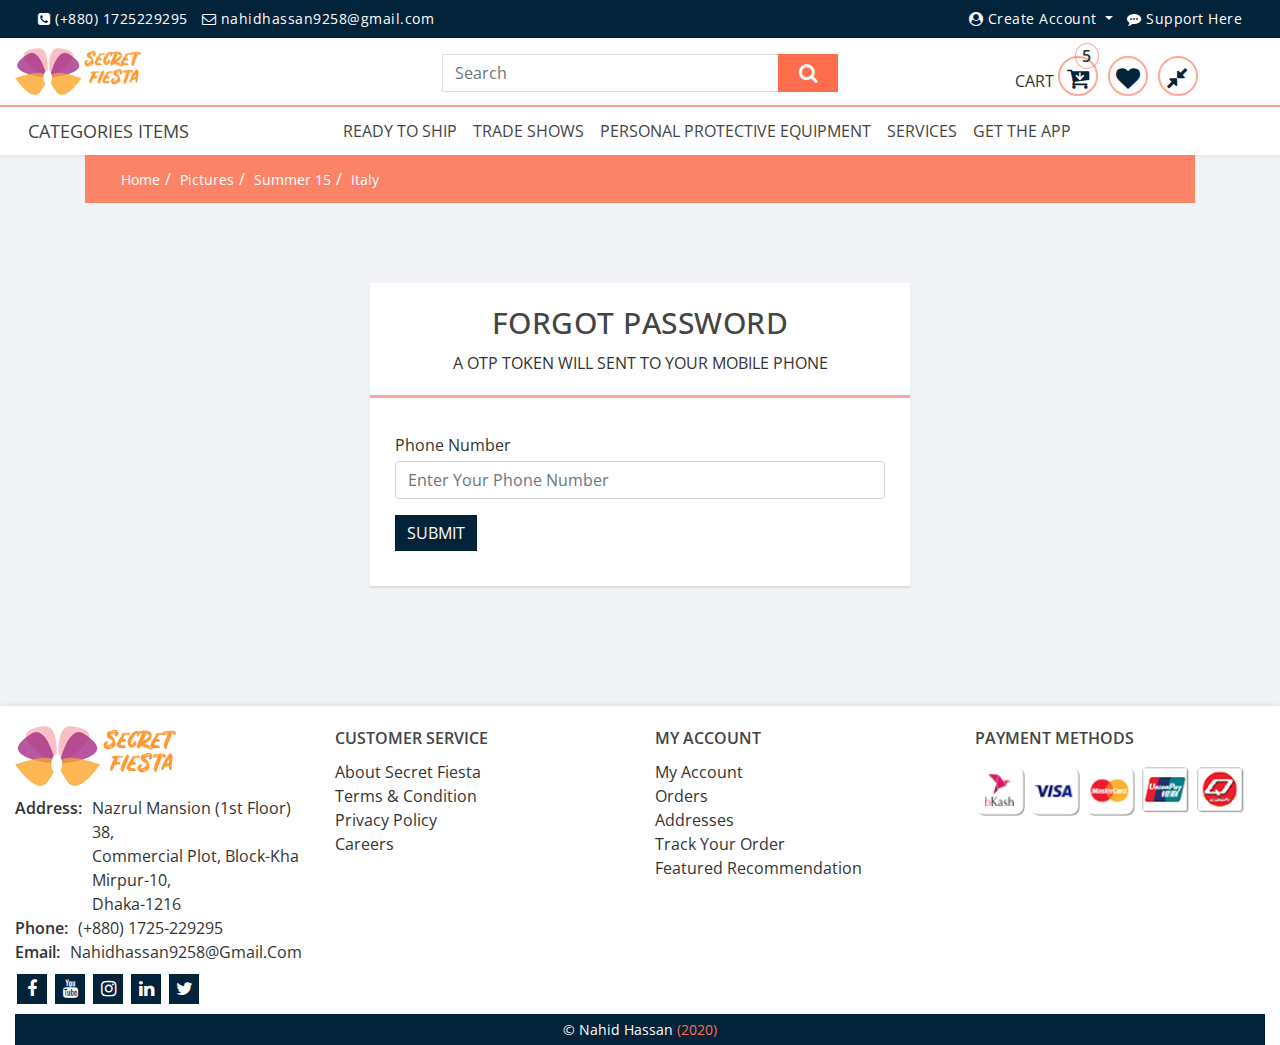
<file: forgot-password.html>
<!doctype html>
<html lang="en">

<head>
    <!-- Required meta tags start -->
    <meta charset="utf-8">
    <meta name="viewport" content="width=device-width, initial-scale=1, shrink-to-fit=no">
    <!-- Required meta tags end -->

    <!--=== all css file part start ===-->
    <!-- bootstrap css link start -->
    <link rel="stylesheet" href="css/bootstrap.min.css">
    <!-- bootstrap css link end -->
    <!-- font-awesome css link start -->
    <link rel="stylesheet" href="css/font-awesome.min.css">
    <!-- font-awesome css link end -->
    <link rel="stylesheet" href="css/slick.css">
    <link rel="stylesheet" href="css/slick-theme.css">
    <!-- owl.carousel css link start -->
    <link rel="stylesheet" href="css/owl.carousel.min.css">
    <!-- owl.carousel css link end -->
    <!-- owl.theme.default css link start -->
    <link rel="stylesheet" href="css/owl.theme.default.min.css">
    <!-- owl.theme.default css link end -->
    <!-- Product-details css link start -->
    <link rel="stylesheet" href="css/Product-details.css">
    <!-- Product-details css link end -->
    <link rel="stylesheet" href="css/forgot-password.css">
    <!-- style css link start -->
    <link rel="stylesheet" href="css/style.css">
    <!-- style css link end -->
    <!--=== all css file part end ===-->

    <title> Danger </title>
</head>

<body>
    <!--=== header section markup start ===-->
    <header id="header" class="header-section">
        <!--=== navigation section markup start ===-->
        <div class="navigation-bar-section">
            <!-- header top markup start -->
            <div class="header-top">
                <div class="container-fluid">
                    <div class="row">
                        <div class="col-lg-6 col-md-6">
                            <div class="header-top-left">
                                <div class="contact-hare">
                                    <ul class="navbar">
                                        <li class="nav-item">
                                            <a href="#" class="nav-link">
                                                <i class="fa fa-phone-square"></i>
                                                <span>(+880) 1725229295 </span>
                                            </a>
                                        </li>
                                        <li class="nav-item">
                                            <a href="#" class="nav-link">
                                                <i class="fa fa-envelope-o"></i>
                                                <span> nahidhassan9258@gmail.com </span>
                                            </a>
                                        </li>
                                    </ul>
                                </div>
                            </div>
                        </div>
                        <div class="col-lg-6 col-md-6">
                            <div class="header-top-nav-right">
                                <div class=" User-Account">
                                    <ul class="navbar">
                                        <li class="nav-item dropdown">
                                            <a href="" class="nav-link dropdown-toggle " data-toggle="dropdown">
                                                <i class="fa fa-user-circle"></i>
                                                <span>Create Account</span>
                                            </a>
                                            <div class="dropdown-menu" id="header-top-dropdown">
                                                <a href="registration-form.html" class="dropdown-item">
                                                    <i class="fa fa-sign-in"></i>
                                                    <span> Sign Up </span>
                                                </a>
                                                <a href="login-page.html" class="dropdown-item">
                                                    <i class="fa fa-user"></i>
                                                    <span> Log In </span>
                                                </a>
                                            </div>
                                        </li>
                                        <li class="nav-item">
                                            <a href="contact.html" class="nav-link">
                                                <i class="fa fa-commenting"></i>
                                                <span> Support Here </span>
                                            </a>
                                        </li>
                                    </ul>
                                </div>
                            </div>
                        </div>
                    </div>
                </div>
            </div>
            <!-- header top markup end -->

            <!-- navbar top markup start -->
            <div class="navbar-top-section">
                <div class="container-fluid">
                    <div class="row">
                        <div class="col-lg-4 col-md-4">
                            <div class="navbar-brand" id="main-logo">
                                <a href="index.html"><img src="images/logo.png" alt="main-logo"></a>
                            </div>
                        </div>
                        <div class="col-lg-4 col-md-4">
                            <div class="header-search-box">
                                <form class="form-inline">
                                    <input class="form-control" type="search" placeholder="Search" aria-label="Search">
                                    <button class="btn btn-default  my-sm-0" type="submit">
                                        <i class="fa fa-search"></i>
                                    </button>
                                </form>
                            </div>
                        </div>
                        <div class="col-lg-4 col-md-4">
                            <div class="checkout-cart">
                                <ul class="nav cart-item justify-content-center">
                                    <li class="nav-item cart-icon">
                                        <a class="nav-link" href="#">cart
                                            <i class="fa fa-cart-arrow-down"></i>
                                            <sup><span class="badge">5</span></sup>
                                        </a>
                                        <div class="cart-product">
                                            <div class="cart-item">
                                                <h5>0 ITEMS IN MY CART</h5>
                                                <div class="cart-list">
                                                    <ul>
                                                        <li id="check-out">
                                                            <div class="media">
                                                                <img src="images/Product-14.jpg" alt="John Doe">
                                                                <div class="media-body">
                                                                    <h4>Miniket Rice special</h4>
                                                                    <p>TK: 320.00</p>
                                                                    <p>Qty: 1</p>
                                                                    <p>Size: 5</p>
                                                                </div>
                                                                <button class="btn btn-default del-btn"><i class="fa fa-times"></i></button>
                                                            </div>

                                                        </li>
                                                        <li id="check-out">
                                                            <div class="media">
                                                                <img src="images/Product-14.jpg" alt="John Doe">
                                                                <div class="media-body">
                                                                    <h4>Miniket Rice special</h4>
                                                                    <p>TK: 320.00</p>
                                                                    <p>Qty: 1</p>
                                                                    <p>Size: 5</p>
                                                                </div>
                                                                <button class="btn btn-default del-btn"><i class="fa fa-times"></i></button>
                                                            </div>
                                                        </li>
                                                        <li id="check-out">
                                                            <div class="media">
                                                                <img src="images/Product-14.jpg" alt="John Doe">
                                                                <div class="media-body">
                                                                    <h4>Miniket Rice special</h4>
                                                                    <p>TK: 320.00</p>
                                                                    <p>Qty: 1</p>
                                                                    <p>Size: 5</p>
                                                                </div>
                                                                <button class="btn btn-default del-btn"><i class="fa fa-times"></i></button>
                                                            </div>
                                                        </li>
                                                        <li id="check-out">
                                                            <div class="media">
                                                                <img src="images/Product-14.jpg" alt="John Doe">
                                                                <div class="media-body">
                                                                    <h4>Miniket Rice special</h4>
                                                                    <p>TK: 320.00</p>
                                                                    <p>Qty: 1</p>
                                                                    <p>Size: 5</p>
                                                                </div>
                                                                <button class="btn btn-default del-btn"><i class="fa fa-times"></i></button>
                                                            </div>
                                                        </li>
                                                        <li id="check-out">
                                                            <div class="media">
                                                                <img src="images/Product-14.jpg" alt="John Doe">
                                                                <div class="media-body">
                                                                    <h4>Miniket Rice special</h4>
                                                                    <p>TK: 320.00</p>
                                                                    <p>Qty: 1</p>
                                                                    <p>Size: 5</p>
                                                                </div>
                                                                <button class="btn btn-default del-btn"><i class="fa fa-times"></i></button>
                                                            </div>
                                                        </li>
                                                    </ul>
                                                </div>
                                            </div>
                                            <div class="price">
                                                <div class="total-cost">
                                                    <span class="left">total</span>
                                                    <span class="right">TK: 320.00</span>
                                                </div>
                                                <a href="#" class="btn btn-default btn-checkout">Checkout</a>
                                            </div>
                                        </div>
                                    </li>
                                    <li class="nav-item">
                                        <a class="nav-link" href="#">
                                            <i class="fa fa-heart"></i>
                                        </a>
                                    </li>
                                    <li class="nav-item">
                                        <a class="nav-link" href="#">
                                            <i class="fa fa-compress"></i>
                                        </a>
                                    </li>
                                </ul>
                            </div>
                        </div>
                    </div>
                </div>
            </div>
            <!-- navbar top markup end -->

            <!-- main-navbar-section markup start -->
            <div class="main-navbar-section">
                <div class="container-fluid">
                    <div class="row">
                        <div class="col-lg-3">
                            <div class="categories-section">
                                <button class="navbar-toggler" id="categories-btn" type="button">
                                    <a href="#">CATEGORIES Items</a>
                                </button>
                                <div class="categories">
                                    <ul class="categories-items">
                                        <li id="sub-categories">
                                            <a href="#">Home</a>
                                            <div class="sub-categories-menu">
                                                <ul class="sub-categories-menu-items">
                                                    <li class="col-lg-3 col-md-3 col-sm-12" id="mega-menu">
                                                        <a href="#">Home</a>
                                                        <div class="mega-menu">
                                                            <ul class="mega-menu-items">
                                                                <li><a href="#">Home</a></li>
                                                                <li><a href="#">About</a></li>
                                                                <li><a href="#">Contact</a></li>
                                                                <li><a href="#">Service</a></li>
                                                            </ul>
                                                        </div>
                                                    </li>
                                                    <li class="col-lg-3 col-md-3 col-sm-12" id="mega-menu">
                                                        <a href="#">About</a>
                                                        <div class="mega-menu">
                                                            <ul class="mega-menu-items">
                                                                <li><a href="#">Home</a></li>
                                                                <li><a href="#">About</a></li>
                                                                <li><a href="#">Contact</a></li>
                                                                <li><a href="#">Service</a></li>
                                                            </ul>
                                                        </div>
                                                    </li>
                                                    <li class="col-lg-3 col-md-3 col-sm-12" id="mega-menu">
                                                        <a href="#">Contact</a>
                                                        <div class="mega-menu">
                                                            <ul class="mega-menu-items">
                                                                <li><a href="#">Home</a></li>
                                                                <li><a href="#">About</a></li>
                                                                <li><a href="#">Contact</a></li>
                                                                <li><a href="#">Service</a></li>
                                                            </ul>
                                                        </div>
                                                    </li>
                                                    <li class="col-lg-3 col-md-3 col-sm-12" id="mega-menu">
                                                        <a href="#">Service</a>
                                                        <div class="mega-menu">
                                                            <ul class="mega-menu-items">
                                                                <li><a href="#">Home</a></li>
                                                                <li><a href="#">About</a></li>
                                                                <li><a href="#">Contact</a></li>
                                                                <li><a href="#">Service</a></li>
                                                            </ul>
                                                        </div>
                                                    </li>
                                                </ul>
                                            </div>
                                        </li>
                                        <li id="sub-categories">
                                            <a href="#">Home</a>
                                            <div class="sub-categories-menu">
                                                <ul class="sub-categories-menu-items">
                                                    <li id="mega-menu" class="col-lg-3 col-md-3 col-sm-12">
                                                        <a href="#">pant</a>
                                                        <div class="mega-menu">
                                                            <ul class="mega-menu-items">
                                                                <li><a href="#">Home</a></li>
                                                                <li><a href="#">About</a></li>
                                                                <li><a href="#">Contact</a></li>
                                                                <li><a href="#">Service</a></li>
                                                            </ul>
                                                        </div>
                                                    </li>
                                                    <li id="mega-menu" class="col-lg-3 col-md-3 col-sm-12">
                                                        <a href="#">shart</a>
                                                        <div class="mega-menu">
                                                            <ul class="mega-menu-items">
                                                                <li><a href="#">Home</a></li>
                                                                <li><a href="#">About</a></li>
                                                                <li><a href="#">Contact</a></li>
                                                                <li><a href="#">Service</a></li>
                                                            </ul>
                                                        </div>
                                                    </li>
                                                    <li id="mega-menu" class="col-lg-3 col-md-3 col-sm-12">
                                                        <a href="#">juta</a>
                                                        <div class="mega-menu">
                                                            <ul class="mega-menu-items">
                                                                <li><a href="#">Home</a></li>
                                                                <li><a href="#">About</a></li>
                                                                <li><a href="#">Contact</a></li>
                                                                <li><a href="#">Service</a></li>
                                                            </ul>
                                                        </div>
                                                    </li>
                                                    <li id="mega-menu" class="col-lg-3 col-md-3 col-sm-12">
                                                        <a href="#">lunggi</a>
                                                        <div class="mega-menu">
                                                            <ul class="mega-menu-items">
                                                                <li><a href="#">Home</a></li>
                                                                <li><a href="#">About</a></li>
                                                                <li><a href="#">Contact</a></li>
                                                                <li><a href="#">Service</a></li>
                                                            </ul>
                                                        </div>
                                                    </li>
                                                    <li id="mega-menu" class="col-lg-3 col-md-3 col-sm-12">
                                                        <a href="#">lunggi</a>
                                                        <div class="mega-menu">
                                                            <ul class="mega-menu-items">
                                                                <li><a href="#">Home</a></li>
                                                                <li><a href="#">About</a></li>
                                                                <li><a href="#">Contact</a></li>
                                                                <li><a href="#">Service</a></li>
                                                            </ul>
                                                        </div>
                                                    </li>
                                                    <li id="mega-menu" class="col-lg-3 col-md-3 col-sm-12">
                                                        <a href="#">lunggi</a>
                                                        <div class="mega-menu">
                                                            <ul class="mega-menu-items">
                                                                <li><a href="#">Home</a></li>
                                                                <li><a href="#">About</a></li>
                                                                <li><a href="#">Contact</a></li>
                                                                <li><a href="#">Service</a></li>
                                                            </ul>
                                                        </div>
                                                    </li>
                                                </ul>
                                            </div>
                                        </li>
                                        <li id="sub-categories">
                                            <a href="#">About</a>
                                            <div class="sub-categories-menu">
                                                <ul class="sub-categories-menu-items">
                                                    <li class="col-lg-3 col-md-3 col-sm-12" id="mega-menu">
                                                        <a href="#">Home</a>
                                                        <div class="mega-menu">
                                                            <ul class="mega-menu-items">
                                                                <li><a href="#">Home</a></li>
                                                                <li><a href="#">About</a></li>
                                                                <li><a href="#">Contact</a></li>
                                                                <li><a href="#">Service</a></li>
                                                            </ul>
                                                        </div>
                                                    </li>
                                                    <li class="col-lg-3 col-md-3 col-sm-12" id="mega-menu">
                                                        <a href="#">About</a>
                                                        <div class="mega-menu">
                                                            <ul class="mega-menu-items">
                                                                <li><a href="#">Home</a></li>
                                                                <li><a href="#">About</a></li>
                                                                <li><a href="#">Contact</a></li>
                                                                <li><a href="#">Service</a></li>
                                                            </ul>
                                                        </div>
                                                    </li>
                                                    <li class="col-lg-3 col-md-3 col-sm-12" id="mega-menu">
                                                        <a href="#">Contact</a>
                                                        <div class="mega-menu">
                                                            <ul class="mega-menu-items">
                                                                <li><a href="#">Home</a></li>
                                                                <li><a href="#">About</a></li>
                                                                <li><a href="#">Contact</a></li>
                                                                <li><a href="#">Service</a></li>
                                                            </ul>
                                                        </div>
                                                    </li>
                                                    <li class="col-lg-3 col-md-3 col-sm-12" id="mega-menu">
                                                        <a href="#">Service</a>
                                                        <div class="mega-menu">
                                                            <ul class="mega-menu-items">
                                                                <li><a href="#">Home</a></li>
                                                                <li><a href="#">About</a></li>
                                                                <li><a href="#">Contact</a></li>
                                                                <li><a href="#">Service</a></li>
                                                            </ul>
                                                        </div>
                                                    </li>
                                                </ul>
                                            </div>
                                        </li>
                                        <li id="sub-categories">
                                            <a href="#">About</a>
                                            <div class="sub-categories-menu">
                                                <ul class="sub-categories-menu-items">
                                                    <li class="col-lg-3 col-md-3 col-sm-12" id="mega-menu">
                                                        <a href="#">Home</a>
                                                        <div class="mega-menu">
                                                            <ul class="mega-menu-items">
                                                                <li><a href="#">Home</a></li>
                                                                <li><a href="#">About</a></li>
                                                                <li><a href="#">Contact</a></li>
                                                                <li><a href="#">Service</a></li>
                                                            </ul>
                                                        </div>
                                                    </li>
                                                    <li class="col-lg-3 col-md-3 col-sm-12" id="mega-menu">
                                                        <a href="#">About</a>
                                                        <div class="mega-menu">
                                                            <ul class="mega-menu-items">
                                                                <li><a href="#">Home</a></li>
                                                                <li><a href="#">About</a></li>
                                                                <li><a href="#">Contact</a></li>
                                                                <li><a href="#">Service</a></li>
                                                            </ul>
                                                        </div>
                                                    </li>
                                                    <li class="col-lg-3 col-md-3 col-sm-12" id="mega-menu">
                                                        <a href="#">Contact</a>
                                                        <div class="mega-menu">
                                                            <ul class="mega-menu-items">
                                                                <li><a href="#">Home</a></li>
                                                                <li><a href="#">About</a></li>
                                                                <li><a href="#">Contact</a></li>
                                                                <li><a href="#">Service</a></li>
                                                            </ul>
                                                        </div>
                                                    </li>
                                                    <li class="col-lg-3 col-md-3 col-sm-12" id="mega-menu">
                                                        <a href="#">Service</a>
                                                        <div class="mega-menu">
                                                            <ul class="mega-menu-items">
                                                                <li><a href="#">Home</a></li>
                                                                <li><a href="#">About</a></li>
                                                                <li><a href="#">Contact</a></li>
                                                                <li><a href="#">Service</a></li>
                                                            </ul>
                                                        </div>
                                                    </li>
                                                </ul>
                                            </div>
                                        </li>
                                        <li id="sub-categories">
                                            <a href="#">Contact</a>
                                            <div class="sub-categories-menu">
                                                <ul class="sub-categories-menu-items">
                                                    <li class="col-lg-3 col-md-3 col-sm-12" id="mega-menu">
                                                        <a href="#">Home</a>
                                                        <div class="mega-menu">
                                                            <ul class="mega-menu-items">
                                                                <li><a href="#">Home</a></li>
                                                                <li><a href="#">About</a></li>
                                                                <li><a href="#">Contact</a></li>
                                                                <li><a href="#">Service</a></li>
                                                            </ul>
                                                        </div>
                                                    </li>
                                                    <li class="col-lg-3 col-md-3 col-sm-12" id="mega-menu">
                                                        <a href="#">About</a>
                                                        <div class="mega-menu">
                                                            <ul class="mega-menu-items">
                                                                <li><a href="#">Home</a></li>
                                                                <li><a href="#">About</a></li>
                                                                <li><a href="#">Contact</a></li>
                                                                <li><a href="#">Service</a></li>
                                                            </ul>
                                                        </div>
                                                    </li>
                                                    <li class="col-lg-3 col-md-3 col-sm-12" id="mega-menu">
                                                        <a href="#">Contact</a>
                                                        <div class="mega-menu">
                                                            <ul class="mega-menu-items">
                                                                <li><a href="#">Home</a></li>
                                                                <li><a href="#">About</a></li>
                                                                <li><a href="#">Contact</a></li>
                                                                <li><a href="#">Service</a></li>
                                                            </ul>
                                                        </div>
                                                    </li>
                                                    <li class="col-lg-3 col-md-3 col-sm-12" id="mega-menu">
                                                        <a href="#">Service</a>
                                                        <div class="mega-menu">
                                                            <ul class="mega-menu-items">
                                                                <li><a href="#">Home</a></li>
                                                                <li><a href="#">About</a></li>
                                                                <li><a href="#">Contact</a></li>
                                                                <li><a href="#">Service</a></li>
                                                            </ul>
                                                        </div>
                                                    </li>
                                                    <li class="col-lg-3 col-md-3 col-sm-12" id="mega-menu">
                                                        <a href="#">Service</a>
                                                        <div class="mega-menu">
                                                            <ul class="mega-menu-items">
                                                                <li><a href="#">Home</a></li>
                                                                <li><a href="#">About</a></li>
                                                                <li><a href="#">Contact</a></li>
                                                                <li><a href="#">Service</a></li>
                                                            </ul>
                                                        </div>
                                                    </li>
                                                    <li class="col-lg-3 col-md-3 col-sm-12" id="mega-menu">
                                                        <a href="#">Service</a>
                                                        <div class="mega-menu">
                                                            <ul class="mega-menu-items">
                                                                <li><a href="#">Home</a></li>
                                                                <li><a href="#">About</a></li>
                                                                <li><a href="#">Contact</a></li>
                                                                <li><a href="#">Service</a></li>
                                                            </ul>
                                                        </div>
                                                    </li>
                                                    <li class="col-lg-3 col-md-3 col-sm-12" id="mega-menu">
                                                        <a href="#">Service</a>
                                                        <div class="mega-menu">
                                                            <ul class="mega-menu-items">
                                                                <li><a href="#">Home</a></li>
                                                                <li><a href="#">About</a></li>
                                                                <li><a href="#">Contact</a></li>
                                                                <li><a href="#">Service</a></li>
                                                            </ul>
                                                        </div>
                                                    </li>
                                                    <li class="col-lg-3 col-md-3 col-sm-12" id="mega-menu">
                                                        <a href="#">Service</a>
                                                        <div class="mega-menu">
                                                            <ul class="mega-menu-items">
                                                                <li><a href="#">Home</a></li>
                                                                <li><a href="#">About</a></li>
                                                                <li><a href="#">Contact</a></li>
                                                                <li><a href="#">Service</a></li>
                                                            </ul>
                                                        </div>
                                                    </li>
                                                </ul>
                                            </div>
                                        </li>
                                        <li id="sub-categories">
                                            <a href="#">Contact</a>
                                            <div class="sub-categories-menu">
                                                <ul class="sub-categories-menu-items">
                                                    <li class="col-lg-3 col-md-3 col-sm-12" id="mega-menu">
                                                        <a href="#">Home</a>
                                                        <div class="mega-menu">
                                                            <ul class="mega-menu-items">
                                                                <li><a href="#">Home</a></li>
                                                                <li><a href="#">About</a></li>
                                                                <li><a href="#">Contact</a></li>
                                                                <li><a href="#">Service</a></li>
                                                            </ul>
                                                        </div>
                                                    </li>
                                                    <li class="col-lg-3 col-md-3 col-sm-12" id="mega-menu">
                                                        <a href="#">About</a>
                                                        <div class="mega-menu">
                                                            <ul class="mega-menu-items">
                                                                <li><a href="#">Home</a></li>
                                                                <li><a href="#">About</a></li>
                                                                <li><a href="#">Contact</a></li>
                                                                <li><a href="#">Service</a></li>
                                                            </ul>
                                                        </div>
                                                    </li>
                                                    <li class="col-lg-3 col-md-3 col-sm-12" id="mega-menu">
                                                        <a href="#">Contact</a>
                                                        <div class="mega-menu">
                                                            <ul class="mega-menu-items">
                                                                <li><a href="#">Home</a></li>
                                                                <li><a href="#">About</a></li>
                                                                <li><a href="#">Contact</a></li>
                                                                <li><a href="#">Service</a></li>
                                                            </ul>
                                                        </div>
                                                    </li>
                                                    <li class="col-lg-3 col-md-3 col-sm-12" id="mega-menu">
                                                        <a href="#">Service</a>
                                                        <div class="mega-menu">
                                                            <ul class="mega-menu-items">
                                                                <li><a href="#">Home</a></li>
                                                                <li><a href="#">About</a></li>
                                                                <li><a href="#">Contact</a></li>
                                                                <li><a href="#">Service</a></li>
                                                            </ul>
                                                        </div>
                                                    </li>
                                                    <li class="col-lg-3 col-md-3 col-sm-12" id="mega-menu">
                                                        <a href="#">Service</a>
                                                        <div class="mega-menu">
                                                            <ul class="mega-menu-items">
                                                                <li><a href="#">Home</a></li>
                                                                <li><a href="#">About</a></li>
                                                                <li><a href="#">Contact</a></li>
                                                                <li><a href="#">Service</a></li>
                                                            </ul>
                                                        </div>
                                                    </li>
                                                </ul>
                                            </div>
                                        </li>
                                        <li id="sub-categories">
                                            <a href="#">Service</a>
                                            <div class="sub-categories-menu">
                                                <ul class="sub-categories-menu-items">
                                                    <li class="col-lg-3 col-md-3 col-sm-12" id="mega-menu">
                                                        <a href="#">Home</a>
                                                        <div class="mega-menu">
                                                            <ul class="mega-menu-items">
                                                                <li><a href="#">Home</a></li>
                                                                <li><a href="#">About</a></li>
                                                                <li><a href="#">Contact</a></li>
                                                                <li><a href="#">Service</a></li>
                                                            </ul>
                                                        </div>
                                                    </li>
                                                    <li class="col-lg-3 col-md-3 col-sm-12" id="mega-menu">
                                                        <a href="#">About</a>
                                                        <div class="mega-menu">
                                                            <ul class="mega-menu-items">
                                                                <li><a href="#">Home</a></li>
                                                                <li><a href="#">About</a></li>
                                                                <li><a href="#">Contact</a></li>
                                                                <li><a href="#">Service</a></li>
                                                            </ul>
                                                        </div>
                                                    </li>
                                                    <li class="col-lg-3 col-md-3 col-sm-12" id="mega-menu">
                                                        <a href="#">Contact</a>
                                                        <div class="mega-menu">
                                                            <ul class="mega-menu-items">
                                                                <li><a href="#">Home</a></li>
                                                                <li><a href="#">About</a></li>
                                                                <li><a href="#">Contact</a></li>
                                                                <li><a href="#">Service</a></li>
                                                            </ul>
                                                        </div>
                                                    </li>
                                                    <li class="col-lg-3 col-md-3 col-sm-12" id="mega-menu">
                                                        <a href="#">Service</a>
                                                        <div class="mega-menu">
                                                            <ul class="mega-menu-items">
                                                                <li><a href="#">Home</a></li>
                                                                <li><a href="#">About</a></li>
                                                                <li><a href="#">Contact</a></li>
                                                                <li><a href="#">Service</a></li>
                                                            </ul>
                                                        </div>
                                                    </li>
                                                    <li class="col-lg-3 col-md-3 col-sm-12" id="mega-menu">
                                                        <a href="#">Service</a>
                                                        <div class="mega-menu">
                                                            <ul class="mega-menu-items">
                                                                <li><a href="#">Home</a></li>
                                                                <li><a href="#">About</a></li>
                                                                <li><a href="#">Contact</a></li>
                                                                <li><a href="#">Service</a></li>
                                                            </ul>
                                                        </div>
                                                    </li>
                                                    <li class="col-lg-3 col-md-3 col-sm-12" id="mega-menu">
                                                        <a href="#">Service</a>
                                                        <div class="mega-menu">
                                                            <ul class="mega-menu-items">
                                                                <li><a href="#">Home</a></li>
                                                                <li><a href="#">About</a></li>
                                                                <li><a href="#">Contact</a></li>
                                                                <li><a href="#">Service</a></li>
                                                            </ul>
                                                        </div>
                                                    </li>
                                                </ul>
                                            </div>
                                        </li>
                                        <li id="sub-categories">
                                            <a href="#">Service</a>
                                            <div class="sub-categories-menu">
                                                <ul class="sub-categories-menu-items">
                                                    <li class="col-lg-3 col-md-3 col-sm-12" id="mega-menu">
                                                        <a href="#">Home</a>
                                                        <div class="mega-menu">
                                                            <ul class="mega-menu-items">
                                                                <li><a href="#">Home</a></li>
                                                                <li><a href="#">About</a></li>
                                                                <li><a href="#">Contact</a></li>
                                                                <li><a href="#">Service</a></li>
                                                            </ul>
                                                        </div>
                                                    </li>
                                                    <li class="col-lg-3 col-md-3 col-sm-12" id="mega-menu">
                                                        <a href="#">About</a>
                                                        <div class="mega-menu">
                                                            <ul class="mega-menu-items">
                                                                <li><a href="#">Home</a></li>
                                                                <li><a href="#">About</a></li>
                                                                <li><a href="#">Contact</a></li>
                                                                <li><a href="#">Service</a></li>
                                                            </ul>
                                                        </div>
                                                    </li>
                                                    <li class="col-lg-3 col-md-3 col-sm-12" id="mega-menu">
                                                        <a href="#">Contact</a>
                                                        <div class="mega-menu">
                                                            <ul class="mega-menu-items">
                                                                <li><a href="#">Home</a></li>
                                                                <li><a href="#">About</a></li>
                                                                <li><a href="#">Contact</a></li>
                                                                <li><a href="#">Service</a></li>
                                                            </ul>
                                                        </div>
                                                    </li>
                                                    <li class="col-lg-3 col-md-3 col-sm-12" id="mega-menu">
                                                        <a href="#">Service</a>
                                                        <div class="mega-menu">
                                                            <ul class="mega-menu-items">
                                                                <li><a href="#">Home</a></li>
                                                                <li><a href="#">About</a></li>
                                                                <li><a href="#">Contact</a></li>
                                                                <li><a href="#">Service</a></li>
                                                            </ul>
                                                        </div>
                                                    </li>
                                                    <li class="col-lg-3 col-md-3 col-sm-12" id="mega-menu">
                                                        <a href="#">Service</a>
                                                        <div class="mega-menu">
                                                            <ul class="mega-menu-items">
                                                                <li><a href="#">Home</a></li>
                                                                <li><a href="#">About</a></li>
                                                                <li><a href="#">Contact</a></li>
                                                                <li><a href="#">Service</a></li>
                                                            </ul>
                                                        </div>
                                                    </li>
                                                    <li class="col-lg-3 col-md-3 col-sm-12" id="mega-menu">
                                                        <a href="#">Service</a>
                                                        <div class="mega-menu">
                                                            <ul class="mega-menu-items">
                                                                <li><a href="#">Home</a></li>
                                                                <li><a href="#">About</a></li>
                                                                <li><a href="#">Contact</a></li>
                                                                <li><a href="#">Service</a></li>
                                                            </ul>
                                                        </div>
                                                    </li>
                                                    <li class="col-lg-3 col-md-3 col-sm-12" id="mega-menu">
                                                        <a href="#">Service</a>
                                                        <div class="mega-menu">
                                                            <ul class="mega-menu-items">
                                                                <li><a href="#">Home</a></li>
                                                                <li><a href="#">About</a></li>
                                                                <li><a href="#">Contact</a></li>
                                                                <li><a href="#">Service</a></li>
                                                            </ul>
                                                        </div>
                                                    </li>
                                                </ul>
                                            </div>
                                        </li>
                                        <li id="sub-categories">
                                            <a href="#">Arif Bhai</a>
                                            <div class="sub-categories-menu">
                                                <ul class="sub-categories-menu-items">
                                                    <li class="col-lg-3 col-md-3 col-sm-12" id="mega-menu">
                                                        <a href="#">Home</a>
                                                        <div class="mega-menu">
                                                            <ul class="mega-menu-items">
                                                                <li><a href="#">Home</a></li>
                                                                <li><a href="#">About</a></li>
                                                                <li><a href="#">Contact</a></li>
                                                                <li><a href="#">Service</a></li>
                                                            </ul>
                                                        </div>
                                                    </li>
                                                    <li class="col-lg-3 col-md-3 col-sm-12" id="mega-menu">
                                                        <a href="#">About</a>
                                                        <div class="mega-menu">
                                                            <ul class="mega-menu-items">
                                                                <li><a href="#">Home</a></li>
                                                                <li><a href="#">About</a></li>
                                                                <li><a href="#">Contact</a></li>
                                                                <li><a href="#">Service</a></li>
                                                            </ul>
                                                        </div>
                                                    </li>
                                                    <li class="col-lg-3 col-md-3 col-sm-12" id="mega-menu">
                                                        <a href="#">Contact</a>
                                                        <div class="mega-menu">
                                                            <ul class="mega-menu-items">
                                                                <li><a href="#">Home</a></li>
                                                                <li><a href="#">About</a></li>
                                                                <li><a href="#">Contact</a></li>
                                                                <li><a href="#">Service</a></li>
                                                            </ul>
                                                        </div>
                                                    </li>
                                                    <li class="col-lg-3 col-md-3 col-sm-12" id="mega-menu">
                                                        <a href="#">Service</a>
                                                        <div class="mega-menu">
                                                            <ul class="mega-menu-items">
                                                                <li><a href="#">Home</a></li>
                                                                <li><a href="#">About</a></li>
                                                                <li><a href="#">Contact</a></li>
                                                                <li><a href="#">Service</a></li>
                                                            </ul>
                                                        </div>
                                                    </li>
                                                    <li class="col-lg-3 col-md-3 col-sm-12" id="mega-menu">
                                                        <a href="#">Service</a>
                                                        <div class="mega-menu">
                                                            <ul class="mega-menu-items">
                                                                <li><a href="#">Home</a></li>
                                                                <li><a href="#">About</a></li>
                                                                <li><a href="#">Contact</a></li>
                                                                <li><a href="#">Service</a></li>
                                                            </ul>
                                                        </div>
                                                    </li>
                                                    <li class="col-lg-3 col-md-3 col-sm-12" id="mega-menu">
                                                        <a href="#">Service</a>
                                                        <div class="mega-menu">
                                                            <ul class="mega-menu-items">
                                                                <li><a href="#">Home</a></li>
                                                                <li><a href="#">About</a></li>
                                                                <li><a href="#">Contact</a></li>
                                                                <li><a href="#">Service</a></li>
                                                            </ul>
                                                        </div>
                                                    </li>
                                                    <li class="col-lg-3 col-md-3 col-sm-12" id="mega-menu">
                                                        <a href="#">Service</a>
                                                        <div class="mega-menu">
                                                            <ul class="mega-menu-items">
                                                                <li><a href="#">Home</a></li>
                                                                <li><a href="#">About</a></li>
                                                                <li><a href="#">Contact</a></li>
                                                                <li><a href="#">Service</a></li>
                                                            </ul>
                                                        </div>
                                                    </li>
                                                </ul>
                                            </div>
                                        </li>
                                        <li id="sub-categories">
                                            <a href="#">Shahid Bhai</a>
                                            <div class="sub-categories-menu">
                                                <ul class="sub-categories-menu-items">
                                                    <li class="col-lg-3 col-md-3 col-sm-12" id="mega-menu">
                                                        <a href="#">Home</a>
                                                        <div class="mega-menu">
                                                            <ul class="mega-menu-items">
                                                                <li><a href="#">Home</a></li>
                                                                <li><a href="#">About</a></li>
                                                                <li><a href="#">Contact</a></li>
                                                                <li><a href="#">Service</a></li>
                                                            </ul>
                                                        </div>
                                                    </li>
                                                    <li class="col-lg-3 col-md-3 col-sm-12" id="mega-menu">
                                                        <a href="#">About</a>
                                                        <div class="mega-menu">
                                                            <ul class="mega-menu-items">
                                                                <li><a href="#">Home</a></li>
                                                                <li><a href="#">About</a></li>
                                                                <li><a href="#">Contact</a></li>
                                                                <li><a href="#">Service</a></li>
                                                            </ul>
                                                        </div>
                                                    </li>
                                                    <li class="col-lg-3 col-md-3 col-sm-12" id="mega-menu">
                                                        <a href="#">Contact</a>
                                                        <div class="mega-menu">
                                                            <ul class="mega-menu-items">
                                                                <li><a href="#">Home</a></li>
                                                                <li><a href="#">About</a></li>
                                                                <li><a href="#">Contact</a></li>
                                                                <li><a href="#">Service</a></li>
                                                            </ul>
                                                        </div>
                                                    </li>
                                                    <li class="col-lg-3 col-md-3 col-sm-12" id="mega-menu">
                                                        <a href="#">Service</a>
                                                        <div class="mega-menu">
                                                            <ul class="mega-menu-items">
                                                                <li><a href="#">Home</a></li>
                                                                <li><a href="#">About</a></li>
                                                                <li><a href="#">Contact</a></li>
                                                                <li><a href="#">Service</a></li>
                                                            </ul>
                                                        </div>
                                                    </li>
                                                    <li class="col-lg-3 col-md-3 col-sm-12" id="mega-menu">
                                                        <a href="#">Service</a>
                                                        <div class="mega-menu">
                                                            <ul class="mega-menu-items">
                                                                <li><a href="#">Home</a></li>
                                                                <li><a href="#">About</a></li>
                                                                <li><a href="#">Contact</a></li>
                                                                <li><a href="#">Service</a></li>
                                                            </ul>
                                                        </div>
                                                    </li>
                                                    <li class="col-lg-3 col-md-3 col-sm-12" id="mega-menu">
                                                        <a href="#">Service</a>
                                                        <div class="mega-menu">
                                                            <ul class="mega-menu-items">
                                                                <li><a href="#">Home</a></li>
                                                                <li><a href="#">About</a></li>
                                                                <li><a href="#">Contact</a></li>
                                                                <li><a href="#">Service</a></li>
                                                            </ul>
                                                        </div>
                                                    </li>
                                                    <li class="col-lg-3 col-md-3 col-sm-12" id="mega-menu">
                                                        <a href="#">Service</a>
                                                        <div class="mega-menu">
                                                            <ul class="mega-menu-items">
                                                                <li><a href="#">Home</a></li>
                                                                <li><a href="#">About</a></li>
                                                                <li><a href="#">Contact</a></li>
                                                                <li><a href="#">Service</a></li>
                                                            </ul>
                                                        </div>
                                                    </li>
                                                </ul>
                                            </div>
                                        </li>
                                        <li id="sub-categories">
                                            <a href="#">Babu</a>
                                            <div class="sub-categories-menu">
                                                <ul class="sub-categories-menu-items">
                                                    <li class="col-lg-3 col-md-3 col-sm-12" id="mega-menu">
                                                        <a href="#">Home</a>
                                                        <div class="mega-menu">
                                                            <ul class="mega-menu-items">
                                                                <li><a href="#">Home</a></li>
                                                                <li><a href="#">About</a></li>
                                                                <li><a href="#">Contact</a></li>
                                                                <li><a href="#">Service</a></li>
                                                            </ul>
                                                        </div>
                                                    </li>
                                                    <li class="col-lg-3 col-md-3 col-sm-12" id="mega-menu">
                                                        <a href="#">About</a>
                                                        <div class="mega-menu">
                                                            <ul class="mega-menu-items">
                                                                <li><a href="#">Home</a></li>
                                                                <li><a href="#">About</a></li>
                                                                <li><a href="#">Contact</a></li>
                                                                <li><a href="#">Service</a></li>
                                                            </ul>
                                                        </div>
                                                    </li>
                                                    <li class="col-lg-3 col-md-3 col-sm-12" id="mega-menu">
                                                        <a href="#">Contact</a>
                                                        <div class="mega-menu">
                                                            <ul class="mega-menu-items">
                                                                <li><a href="#">Home</a></li>
                                                                <li><a href="#">About</a></li>
                                                                <li><a href="#">Contact</a></li>
                                                                <li><a href="#">Service</a></li>
                                                            </ul>
                                                        </div>
                                                    </li>
                                                    <li class="col-lg-3 col-md-3 col-sm-12" id="mega-menu">
                                                        <a href="#">Service</a>
                                                        <div class="mega-menu">
                                                            <ul class="mega-menu-items">
                                                                <li><a href="#">Home</a></li>
                                                                <li><a href="#">About</a></li>
                                                                <li><a href="#">Contact</a></li>
                                                                <li><a href="#">Service</a></li>
                                                            </ul>
                                                        </div>
                                                    </li>
                                                    <li class="col-lg-3 col-md-3 col-sm-12" id="mega-menu">
                                                        <a href="#">Service</a>
                                                        <div class="mega-menu">
                                                            <ul class="mega-menu-items">
                                                                <li><a href="#">Home</a></li>
                                                                <li><a href="#">About</a></li>
                                                                <li><a href="#">Contact</a></li>
                                                                <li><a href="#">Service</a></li>
                                                            </ul>
                                                        </div>
                                                    </li>
                                                    <li class="col-lg-3 col-md-3 col-sm-12" id="mega-menu">
                                                        <a href="#">Service</a>
                                                        <div class="mega-menu">
                                                            <ul class="mega-menu-items">
                                                                <li><a href="#">Home</a></li>
                                                                <li><a href="#">About</a></li>
                                                                <li><a href="#">Contact</a></li>
                                                                <li><a href="#">Service</a></li>
                                                            </ul>
                                                        </div>
                                                    </li>
                                                    <li class="col-lg-3 col-md-3 col-sm-12" id="mega-menu">
                                                        <a href="#">Service</a>
                                                        <div class="mega-menu">
                                                            <ul class="mega-menu-items">
                                                                <li><a href="#">Home</a></li>
                                                                <li><a href="#">About</a></li>
                                                                <li><a href="#">Contact</a></li>
                                                                <li><a href="#">Service</a></li>
                                                            </ul>
                                                        </div>
                                                    </li>
                                                </ul>
                                            </div>
                                        </li>
                                        <li id="sub-categories">
                                            <a href="#">Janu</a>
                                            <div class="sub-categories-menu">
                                                <ul class="sub-categories-menu-items">
                                                    <li class="col-lg-3 col-md-3 col-sm-12" id="mega-menu">
                                                        <a href="#">Home</a>
                                                        <div class="mega-menu">
                                                            <ul class="mega-menu-items">
                                                                <li><a href="#">Home</a></li>
                                                                <li><a href="#">About</a></li>
                                                                <li><a href="#">Contact</a></li>
                                                                <li><a href="#">Service</a></li>
                                                            </ul>
                                                        </div>
                                                    </li>
                                                    <li class="col-lg-3 col-md-3 col-sm-12" id="mega-menu">
                                                        <a href="#">About</a>
                                                        <div class="mega-menu">
                                                            <ul class="mega-menu-items">
                                                                <li><a href="#">Home</a></li>
                                                                <li><a href="#">About</a></li>
                                                                <li><a href="#">Contact</a></li>
                                                                <li><a href="#">Service</a></li>
                                                            </ul>
                                                        </div>
                                                    </li>
                                                    <li class="col-lg-3 col-md-3 col-sm-12" id="mega-menu">
                                                        <a href="#">Contact</a>
                                                        <div class="mega-menu">
                                                            <ul class="mega-menu-items">
                                                                <li><a href="#">Home</a></li>
                                                                <li><a href="#">About</a></li>
                                                                <li><a href="#">Contact</a></li>
                                                                <li><a href="#">Service</a></li>
                                                            </ul>
                                                        </div>
                                                    </li>
                                                    <li class="col-lg-3 col-md-3 col-sm-12" id="mega-menu">
                                                        <a href="#">Service</a>
                                                        <div class="mega-menu">
                                                            <ul class="mega-menu-items">
                                                                <li><a href="#">Home</a></li>
                                                                <li><a href="#">About</a></li>
                                                                <li><a href="#">Contact</a></li>
                                                                <li><a href="#">Service</a></li>
                                                            </ul>
                                                        </div>
                                                    </li>
                                                    <li class="col-lg-3 col-md-3 col-sm-12" id="mega-menu">
                                                        <a href="#">Service</a>
                                                        <div class="mega-menu">
                                                            <ul class="mega-menu-items">
                                                                <li><a href="#">Home</a></li>
                                                                <li><a href="#">About</a></li>
                                                                <li><a href="#">Contact</a></li>
                                                                <li><a href="#">Service</a></li>
                                                            </ul>
                                                        </div>
                                                    </li>
                                                    <li class="col-lg-3 col-md-3 col-sm-12" id="mega-menu">
                                                        <a href="#">Service</a>
                                                        <div class="mega-menu">
                                                            <ul class="mega-menu-items">
                                                                <li><a href="#">Home</a></li>
                                                                <li><a href="#">About</a></li>
                                                                <li><a href="#">Contact</a></li>
                                                                <li><a href="#">Service</a></li>
                                                            </ul>
                                                        </div>
                                                    </li>
                                                    <li class="col-lg-3 col-md-3 col-sm-12" id="mega-menu">
                                                        <a href="#">Service</a>
                                                        <div class="mega-menu">
                                                            <ul class="mega-menu-items">
                                                                <li><a href="#">Home</a></li>
                                                                <li><a href="#">About</a></li>
                                                                <li><a href="#">Contact</a></li>
                                                                <li><a href="#">Service</a></li>
                                                            </ul>
                                                        </div>
                                                    </li>
                                                </ul>
                                            </div>
                                        </li>
                                        <li id="sub-categories">
                                            <a href="#">Nahid Bhai</a>
                                            <div class="sub-categories-menu">
                                                <ul class="sub-categories-menu-items">
                                                    <li class="col-lg-3 col-md-3 col-sm-12" id="mega-menu">
                                                        <a href="#">Home</a>
                                                        <div class="mega-menu">
                                                            <ul class="mega-menu-items">
                                                                <li><a href="#">Home</a></li>
                                                                <li><a href="#">About</a></li>
                                                                <li><a href="#">Contact</a></li>
                                                                <li><a href="#">Service</a></li>
                                                            </ul>
                                                        </div>
                                                    </li>
                                                    <li class="col-lg-3 col-md-3 col-sm-12" id="mega-menu">
                                                        <a href="#">About</a>
                                                        <div class="mega-menu">
                                                            <ul class="mega-menu-items">
                                                                <li><a href="#">Home</a></li>
                                                                <li><a href="#">About</a></li>
                                                                <li><a href="#">Contact</a></li>
                                                                <li><a href="#">Service</a></li>
                                                            </ul>
                                                        </div>
                                                    </li>
                                                    <li class="col-lg-3 col-md-3 col-sm-12" id="mega-menu">
                                                        <a href="#">Contact</a>
                                                        <div class="mega-menu">
                                                            <ul class="mega-menu-items">
                                                                <li><a href="#">Home</a></li>
                                                                <li><a href="#">About</a></li>
                                                                <li><a href="#">Contact</a></li>
                                                                <li><a href="#">Service</a></li>
                                                            </ul>
                                                        </div>
                                                    </li>
                                                    <li class="col-lg-3 col-md-3 col-sm-12" id="mega-menu">
                                                        <a href="#">Service</a>
                                                        <div class="mega-menu">
                                                            <ul class="mega-menu-items">
                                                                <li><a href="#">Home</a></li>
                                                                <li><a href="#">About</a></li>
                                                                <li><a href="#">Contact</a></li>
                                                                <li><a href="#">Service</a></li>
                                                            </ul>
                                                        </div>
                                                    </li>
                                                    <li class="col-lg-3 col-md-3 col-sm-12" id="mega-menu">
                                                        <a href="#">Service</a>
                                                        <div class="mega-menu">
                                                            <ul class="mega-menu-items">
                                                                <li><a href="#">Home</a></li>
                                                                <li><a href="#">About</a></li>
                                                                <li><a href="#">Contact</a></li>
                                                                <li><a href="#">Service</a></li>
                                                            </ul>
                                                        </div>
                                                    </li>
                                                    <li class="col-lg-3 col-md-3 col-sm-12" id="mega-menu">
                                                        <a href="#">Service</a>
                                                        <div class="mega-menu">
                                                            <ul class="mega-menu-items">
                                                                <li><a href="#">Home</a></li>
                                                                <li><a href="#">About</a></li>
                                                                <li><a href="#">Contact</a></li>
                                                                <li><a href="#">Service</a></li>
                                                            </ul>
                                                        </div>
                                                    </li>
                                                    <li class="col-lg-3 col-md-3 col-sm-12" id="mega-menu">
                                                        <a href="#">Service</a>
                                                        <div class="mega-menu">
                                                            <ul class="mega-menu-items">
                                                                <li><a href="#">Home</a></li>
                                                                <li><a href="#">About</a></li>
                                                                <li><a href="#">Contact</a></li>
                                                                <li><a href="#">Service</a></li>
                                                            </ul>
                                                        </div>
                                                    </li>
                                                </ul>
                                            </div>
                                        </li>
                                        <li id="sub-categories">
                                            <a href="#">Palash Bhai</a>
                                            <div class="sub-categories-menu">
                                                <ul class="sub-categories-menu-items">
                                                    <li class="col-lg-3 col-md-3 col-sm-12" id="mega-menu">
                                                        <a href="#">Home</a>
                                                        <div class="mega-menu">
                                                            <ul class="mega-menu-items">
                                                                <li><a href="#">Home</a></li>
                                                                <li><a href="#">About</a></li>
                                                                <li><a href="#">Contact</a></li>
                                                                <li><a href="#">Service</a></li>
                                                            </ul>
                                                        </div>
                                                    </li>
                                                    <li class="col-lg-3 col-md-3 col-sm-12" id="mega-menu">
                                                        <a href="#">About</a>
                                                        <div class="mega-menu">
                                                            <ul class="mega-menu-items">
                                                                <li><a href="#">Home</a></li>
                                                                <li><a href="#">About</a></li>
                                                                <li><a href="#">Contact</a></li>
                                                                <li><a href="#">Service</a></li>
                                                            </ul>
                                                        </div>
                                                    </li>
                                                    <li class="col-lg-3 col-md-3 col-sm-12" id="mega-menu">
                                                        <a href="#">Contact</a>
                                                        <div class="mega-menu">
                                                            <ul class="mega-menu-items">
                                                                <li><a href="#">Home</a></li>
                                                                <li><a href="#">About</a></li>
                                                                <li><a href="#">Contact</a></li>
                                                                <li><a href="#">Service</a></li>
                                                            </ul>
                                                        </div>
                                                    </li>
                                                    <li class="col-lg-3 col-md-3 col-sm-12" id="mega-menu">
                                                        <a href="#">Service</a>
                                                        <div class="mega-menu">
                                                            <ul class="mega-menu-items">
                                                                <li><a href="#">Home</a></li>
                                                                <li><a href="#">About</a></li>
                                                                <li><a href="#">Contact</a></li>
                                                                <li><a href="#">Service</a></li>
                                                            </ul>
                                                        </div>
                                                    </li>
                                                    <li class="col-lg-3 col-md-3 col-sm-12" id="mega-menu">
                                                        <a href="#">Service</a>
                                                        <div class="mega-menu">
                                                            <ul class="mega-menu-items">
                                                                <li><a href="#">Home</a></li>
                                                                <li><a href="#">About</a></li>
                                                                <li><a href="#">Contact</a></li>
                                                                <li><a href="#">Service</a></li>
                                                            </ul>
                                                        </div>
                                                    </li>
                                                    <li class="col-lg-3 col-md-3 col-sm-12" id="mega-menu">
                                                        <a href="#">Service</a>
                                                        <div class="mega-menu">
                                                            <ul class="mega-menu-items">
                                                                <li><a href="#">Home</a></li>
                                                                <li><a href="#">About</a></li>
                                                                <li><a href="#">Contact</a></li>
                                                                <li><a href="#">Service</a></li>
                                                            </ul>
                                                        </div>
                                                    </li>
                                                    <li class="col-lg-3 col-md-3 col-sm-12" id="mega-menu">
                                                        <a href="#">Service</a>
                                                        <div class="mega-menu">
                                                            <ul class="mega-menu-items">
                                                                <li><a href="#">Home</a></li>
                                                                <li><a href="#">About</a></li>
                                                                <li><a href="#">Contact</a></li>
                                                                <li><a href="#">Service</a></li>
                                                            </ul>
                                                        </div>
                                                    </li>
                                                </ul>
                                            </div>
                                        </li>
                                    </ul>
                                </div>
                            </div>
                        </div>
                        <div class="col-lg-9">
                            <div class="menu-bar">
                                <nav class="navbar navbar-expand-lg navbar-light">
                                    <button class="navbar-toggler" type="button" data-toggle="collapse" data-target="#navbarSupportedContent" aria-controls="navbarSupportedContent" aria-expanded="false" aria-label="Toggle navigation">
                                        <span class="navbar-toggler-icon"></span>
                                    </button>

                                    <div class="collapse navbar-collapse menu-items" id="navbarSupportedContent">
                                        <ul class="navbar-nav mr-auto">
                                            <li class="nav-item" id="sub-menu">
                                                <a class="nav-link" href="#">Ready to Ship</a>
                                                <div class="sub-menu">
                                                    <ul class="sub-menu-items">
                                                        <li><a href="#">Home</a></li>
                                                        <li><a href="#">About</a></li>
                                                        <li><a href="#">Contact</a></li>
                                                        <li><a href="#">Service</a></li>
                                                    </ul>
                                                </div>
                                            </li>
                                            <li class="nav-item">
                                                <a class="nav-link" href="#">Trade Shows</a>
                                            </li>
                                            <li class="nav-item" id="sub-menu">
                                                <a class="nav-link" href="#">Personal Protective Equipment</a>
                                                <div class="sub-menu">
                                                    <ul class="sub-menu-items">
                                                        <li><a href="#">Home</a></li>
                                                        <li><a href="#">About</a></li>
                                                        <li><a href="#">Contact</a></li>
                                                        <li><a href="#">Service</a></li>
                                                    </ul>
                                                </div>
                                            </li>
                                            <li class="nav-item" id="sub-menu">
                                                <a class="nav-link" href="#">Services </a>
                                                <div class="sub-menu">
                                                    <ul class="sub-menu-items">
                                                        <li><a href="#">Home</a></li>
                                                        <li><a href="#">About</a></li>
                                                        <li><a href="#">Contact</a></li>
                                                        <li><a href="#">Service</a></li>
                                                    </ul>
                                                </div>
                                            </li>
                                            <li class="nav-item">
                                                <a class="nav-link" href="#">Get the App</a>
                                            </li>
                                        </ul>
                                    </div>
                                </nav>
                            </div>
                        </div>
                    </div>
                </div>
            </div>
            <!-- main-navbar-section markup end -->
        </div>
        <!--=== navigation section markup end ===-->
        <div class="browse-breadcrumb-section">
            <div class="container">
                <div class="browse-breadcrumb">
                    <ul class="breadcrumb">
                        <li><a href="#">Home</a></li>
                        <li><a href="#">Pictures</a></li>
                        <li><a href="#">Summer 15</a></li>
                        <li class="active"><a href="#">Italy</a></li>
                    </ul>
                </div>
            </div>
        </div>
    </header>
    <!--=== header section markup end ===-->







    <section class="forgot-password-section">
        <div class="container">
            <div class="row">
                <div class="col-lg-6 offset-3">
                    <div class="forgot-password">
                        <div class="password-title">
                            <h4>Forgot Password</h4>
                            <p>A OTP token will sent to your mobile phone</p>
                        </div>
                        <div class="password-form">
                            <form action="submit">
                                <div class="phone-number form-group">
                                    <label for="Phone-Number">Phone Number</label>
                                    <input type="text" class="form-control" placeholder="Enter Your Phone Number">
                                </div>
                                <button type="submit" class="btn btn-default"> submit</button>
                            </form>
                        </div>
                    </div>
                </div>
            </div>
        </div>
    </section>










    <!--=== footer section markup start ===-->
    <footer class="footer-section">
        <div class="container-fluid">
            <div class="row">
                <div class="col-lg-3">
                    <!-- footer left company address markup start -->
                    <div class="footer-left">
                        <div class="company-logo">
                            <img src="images/logo.png" alt="">
                        </div>
                        <div class="company-address">
                            <div class="title-name">Address:</div>
                            <div class="title-contain">
                                <span>Nazrul Mansion (1st Floor) 38, <br> Commercial plot, Block-Kha Mirpur-10, <br> Dhaka-1216</span>
                            </div>
                            <div class="title-name">Phone:</div>
                            <div class="title-contain">
                                <span>(+880) 1725-229295</span>
                            </div>
                            <div class="title-name">Email:</div>
                            <div class="title-contain">
                                <span>nahidhassan9258@gmail.com</span>
                            </div>
                        </div>
                        <div class="company-contact">
                            <a href="#" class="social-link"> <i class="fa fa-facebook"></i> </a>
                            <a href="#" class="social-link"> <i class="fa fa-youtube"></i> </a>
                            <a href="#" class="social-link"> <i class="fa fa-instagram"></i> </a>
                            <a href="#" class="social-link"> <i class="fa fa-linkedin"></i> </a>
                            <a href="#" class="social-link"> <i class="fa fa-twitter"></i> </a>
                        </div>
                    </div>
                    <!-- footer left company address markup end -->
                </div>
                <div class="col-lg-3">
                    <!-- footer mid customer service markup start -->
                    <div class="footer-mid">
                        <div class="title-head">Customer service</div>
                        <ul class="nav list flex-column">
                            <li class="nav-item">
                                <a class="nav-link" href="#">About secret fiesta</a>
                            </li>
                            <li class="nav-item">
                                <a class="nav-link" href="#">Terms & Condition</a>
                            </li>
                            <li class="nav-item">
                                <a class="nav-link" href="#">Privacy Policy</a>
                            </li>
                            <li class="nav-item">
                                <a class="nav-link" href="#">Careers</a>
                            </li>
                        </ul>
                    </div>
                    <!-- footer mid customer service markup end -->
                </div>
                <div class="col-lg-3">
                    <!-- footer right account markup start -->
                    <div class="footer-right">
                        <div class="title-head">My account</div>
                        <ul class="nav list flex-column">
                            <li class="nav-item">
                                <a class="nav-link" href="#">My account</a>
                            </li>
                            <li class="nav-item">
                                <a class="nav-link" href="#">Orders</a>
                            </li>
                            <li class="nav-item">
                                <a class="nav-link" href="#">Addresses</a>
                            </li>
                            <li class="nav-item">
                                <a class="nav-link" href="#">Track Your Order</a>
                            </li>
                            <li class="nav-item">
                                <a class="nav-link" href="#">Featured Recommendation</a>
                            </li>
                        </ul>
                    </div>
                    <!-- footer right account markup end -->
                </div>
                <div class="col-lg-3">
                    <div class="payment-methods">
                        <div class="title-head">payment methods</div>
                        <ul class="nav list">
                            <li class="nav-item">
                                <a class="nav-link" href="#">
                                    <img src="images/bkash_icon.png" alt="bkash_icon">
                                </a>
                            </li>
                            <li class="nav-item">
                                <a class="nav-link" href="#">
                                    <img src="images/visa-icon.png" alt="visa-icon.png">
                                </a>
                            </li>
                            <li class="nav-item">
                                <a class="nav-link" href="#">
                                    <img src="images/mastercard-icon.png" alt="mastercard-icon">
                                </a>
                            </li>
                            <li class="nav-item">
                                <a class="nav-link" href="#">
                                    <img src="images/upay.png" alt="upay">
                                </a>
                            </li>
                            <li class="nav-item">
                                <a class="nav-link" href="#">
                                    <img src="images/qcash.png" alt="qcash">
                                </a>
                            </li>
                        </ul>
                    </div>
                </div>
            </div>
            <div class="row">
                <div class="col-lg-12">
                    <div class="copyright">
                        <p>&copy; Nahid Hassan <span>(2020)</span></p>
                    </div>
                </div>
            </div>
        </div>
    </footer>
    <!--=== footer section markup end ===-->





    <!--=== all js file link start ===-->
    <!-- jquery js link start -->
    <script src="js/jquery-3.2.1.slim.min.js"></script>
    <!-- jquery js link end -->
    <script src="js/slick.min.js"></script>
    <!-- popper js link start -->
    <script src="js/popper.min.js"></script>
    <!-- popper js link end -->
    <!-- bootstrap js link start -->
    <script src="js/bootstrap.min.js"></script>
    <!-- bootstrap js link end -->
    <!-- owl.carousel js link start -->
    <script src="js/owl.carousel.min.js"></script>
    <!-- owl.carousel js link start -->
    <!-- custom js link start -->
    <script src="js/custom.js"></script>
    <!-- custom js link end -->
    <!--=== all js file link end ===-->

</body>

</html>
</file>
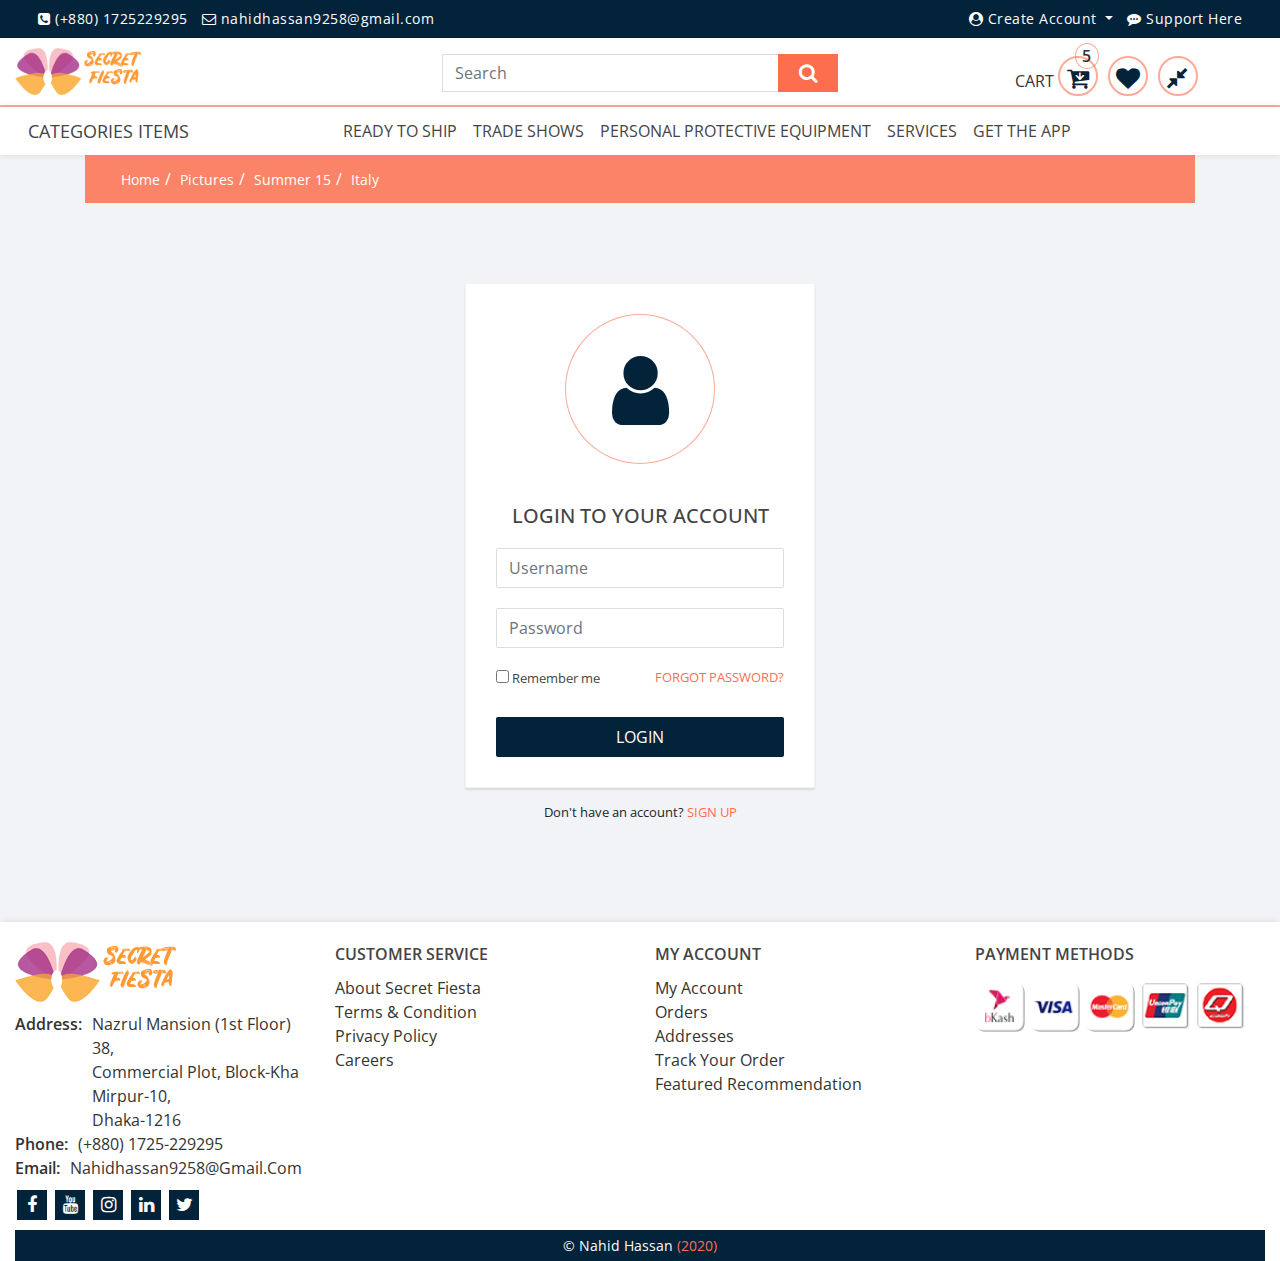
<file: login-page.html>
<!doctype html>
<html lang="en">

<head>
    <!-- Required meta tags start -->
    <meta charset="utf-8">
    <meta name="viewport" content="width=device-width, initial-scale=1, shrink-to-fit=no">
    <!-- Required meta tags end -->

    <!--=== all css file part start ===-->
    <!-- bootstrap css link start -->
    <link rel="stylesheet" href="css/bootstrap.min.css">
    <!-- bootstrap css link end -->
    <!-- font-awesome css link start -->
    <link rel="stylesheet" href="css/font-awesome.min.css">
    <!-- font-awesome css link end -->
    <link rel="stylesheet" href="css/slick.css">
    <link rel="stylesheet" href="css/slick-theme.css">
    <!-- owl.carousel css link start -->
    <link rel="stylesheet" href="css/owl.carousel.min.css">
    <!-- owl.carousel css link end -->
    <!-- owl.theme.default css link start -->
    <link rel="stylesheet" href="css/owl.theme.default.min.css">
    <!-- owl.theme.default css link end -->
    <!-- Product-details css link start -->
    <link rel="stylesheet" href="css/Product-details.css">
    <!-- Product-details css link end -->
    <link rel="stylesheet" href="css/login-page.css">
    <!-- style css link start -->
    <link rel="stylesheet" href="css/style.css">
    <!-- style css link end -->
    <!--=== all css file part end ===-->

    <title> Danger </title>
</head>

<body>
    <!--=== header section markup start ===-->
    <header id="header" class="header-section">
        <!--=== navigation section markup start ===-->
        <div class="navigation-bar-section">
            <!-- header top markup start -->
            <div class="header-top">
                <div class="container-fluid">
                    <div class="row">
                        <div class="col-lg-6 col-md-6">
                            <div class="header-top-left">
                                <div class="contact-hare">
                                    <ul class="navbar">
                                        <li class="nav-item">
                                            <a href="#" class="nav-link">
                                                <i class="fa fa-phone-square"></i>
                                                <span>(+880) 1725229295 </span>
                                            </a>
                                        </li>
                                        <li class="nav-item">
                                            <a href="#" class="nav-link">
                                                <i class="fa fa-envelope-o"></i>
                                                <span> nahidhassan9258@gmail.com </span>
                                            </a>
                                        </li>
                                    </ul>
                                </div>
                            </div>
                        </div>
                        <div class="col-lg-6 col-md-6">
                            <div class="header-top-nav-right">
                                <div class=" User-Account">
                                    <ul class="navbar">
                                        <li class="nav-item dropdown">
                                            <a href="" class="nav-link dropdown-toggle " data-toggle="dropdown">
                                                <i class="fa fa-user-circle"></i>
                                                <span>Create Account</span>
                                            </a>
                                            <div class="dropdown-menu" id="header-top-dropdown">
                                                <a href="registration-form.html" class="dropdown-item">
                                                    <i class="fa fa-sign-in"></i>
                                                    <span> Sign Up </span>
                                                </a>
                                                <a href="login-page.html" class="dropdown-item">
                                                    <i class="fa fa-user"></i>
                                                    <span> Log In </span>
                                                </a>
                                            </div>
                                        </li>
                                        <li class="nav-item">
                                            <a href="contact.html" class="nav-link">
                                                <i class="fa fa-commenting"></i>
                                                <span> Support Here </span>
                                            </a>
                                        </li>
                                    </ul>
                                </div>
                            </div>
                        </div>
                    </div>
                </div>
            </div>
            <!-- header top markup end -->

            <!-- navbar top markup start -->
            <div class="navbar-top-section">
                <div class="container-fluid">
                    <div class="row">
                        <div class="col-lg-4 col-md-4">
                            <div class="navbar-brand" id="main-logo">
                                <a href="index.html"><img src="images/logo.png" alt="main-logo"></a>
                            </div>
                        </div>
                        <div class="col-lg-4 col-md-4">
                            <div class="header-search-box">
                                <form class="form-inline">
                                    <input class="form-control" type="search" placeholder="Search" aria-label="Search">
                                    <button class="btn btn-default  my-sm-0" type="submit">
                                        <i class="fa fa-search"></i>
                                    </button>
                                </form>
                            </div>
                        </div>
                        <div class="col-lg-4 col-md-4">
                            <div class="checkout-cart">
                                <ul class="nav cart-item justify-content-center">
                                    <li class="nav-item cart-icon">
                                        <a class="nav-link" href="#">cart
                                            <i class="fa fa-cart-arrow-down"></i>
                                            <sup><span class="badge">5</span></sup>
                                        </a>
                                        <div class="cart-product">
                                            <div class="cart-item">
                                                <h5>0 ITEMS IN MY CART</h5>
                                                <div class="cart-list">
                                                    <ul>
                                                        <li id="check-out">
                                                            <div class="media">
                                                                <img src="images/Product-14.jpg" alt="John Doe">
                                                                <div class="media-body">
                                                                    <h4>Miniket Rice special</h4>
                                                                    <p>TK: 320.00</p>
                                                                    <p>Qty: 1</p>
                                                                    <p>Size: 5</p>
                                                                </div>
                                                                <button class="btn btn-default del-btn"><i class="fa fa-times"></i></button>
                                                            </div>

                                                        </li>
                                                        <li id="check-out">
                                                            <div class="media">
                                                                <img src="images/Product-14.jpg" alt="John Doe">
                                                                <div class="media-body">
                                                                    <h4>Miniket Rice special</h4>
                                                                    <p>TK: 320.00</p>
                                                                    <p>Qty: 1</p>
                                                                    <p>Size: 5</p>
                                                                </div>
                                                                <button class="btn btn-default del-btn"><i class="fa fa-times"></i></button>
                                                            </div>
                                                        </li>
                                                        <li id="check-out">
                                                            <div class="media">
                                                                <img src="images/Product-14.jpg" alt="John Doe">
                                                                <div class="media-body">
                                                                    <h4>Miniket Rice special</h4>
                                                                    <p>TK: 320.00</p>
                                                                    <p>Qty: 1</p>
                                                                    <p>Size: 5</p>
                                                                </div>
                                                                <button class="btn btn-default del-btn"><i class="fa fa-times"></i></button>
                                                            </div>
                                                        </li>
                                                        <li id="check-out">
                                                            <div class="media">
                                                                <img src="images/Product-14.jpg" alt="John Doe">
                                                                <div class="media-body">
                                                                    <h4>Miniket Rice special</h4>
                                                                    <p>TK: 320.00</p>
                                                                    <p>Qty: 1</p>
                                                                    <p>Size: 5</p>
                                                                </div>
                                                                <button class="btn btn-default del-btn"><i class="fa fa-times"></i></button>
                                                            </div>
                                                        </li>
                                                        <li id="check-out">
                                                            <div class="media">
                                                                <img src="images/Product-14.jpg" alt="John Doe">
                                                                <div class="media-body">
                                                                    <h4>Miniket Rice special</h4>
                                                                    <p>TK: 320.00</p>
                                                                    <p>Qty: 1</p>
                                                                    <p>Size: 5</p>
                                                                </div>
                                                                <button class="btn btn-default del-btn"><i class="fa fa-times"></i></button>
                                                            </div>
                                                        </li>
                                                    </ul>
                                                </div>
                                            </div>
                                            <div class="price">
                                                <div class="total-cost">
                                                    <span class="left">total</span>
                                                    <span class="right">TK: 320.00</span>
                                                </div>
                                                <a href="#" class="btn btn-default btn-checkout">Checkout</a>
                                            </div>
                                        </div>
                                    </li>
                                    <li class="nav-item">
                                        <a class="nav-link" href="#">
                                            <i class="fa fa-heart"></i>
                                        </a>
                                    </li>
                                    <li class="nav-item">
                                        <a class="nav-link" href="#">
                                            <i class="fa fa-compress"></i>
                                        </a>
                                    </li>
                                </ul>
                            </div>
                        </div>
                    </div>
                </div>
            </div>
            <!-- navbar top markup end -->

            <!-- main-navbar-section markup start -->
            <div class="main-navbar-section">
                <div class="container-fluid">
                    <div class="row">
                        <div class="col-lg-3">
                            <div class="categories-section">
                                <button class="navbar-toggler" id="categories-btn" type="button">
                                    <a href="#">CATEGORIES Items</a>
                                </button>
                                <div class="categories">
                                    <ul class="categories-items">
                                        <li id="sub-categories">
                                            <a href="#">Home</a>
                                            <div class="sub-categories-menu">
                                                <ul class="sub-categories-menu-items">
                                                    <li class="col-lg-3 col-md-3 col-sm-12" id="mega-menu">
                                                        <a href="#">Home</a>
                                                        <div class="mega-menu">
                                                            <ul class="mega-menu-items">
                                                                <li><a href="#">Home</a></li>
                                                                <li><a href="#">About</a></li>
                                                                <li><a href="#">Contact</a></li>
                                                                <li><a href="#">Service</a></li>
                                                            </ul>
                                                        </div>
                                                    </li>
                                                    <li class="col-lg-3 col-md-3 col-sm-12" id="mega-menu">
                                                        <a href="#">About</a>
                                                        <div class="mega-menu">
                                                            <ul class="mega-menu-items">
                                                                <li><a href="#">Home</a></li>
                                                                <li><a href="#">About</a></li>
                                                                <li><a href="#">Contact</a></li>
                                                                <li><a href="#">Service</a></li>
                                                            </ul>
                                                        </div>
                                                    </li>
                                                    <li class="col-lg-3 col-md-3 col-sm-12" id="mega-menu">
                                                        <a href="#">Contact</a>
                                                        <div class="mega-menu">
                                                            <ul class="mega-menu-items">
                                                                <li><a href="#">Home</a></li>
                                                                <li><a href="#">About</a></li>
                                                                <li><a href="#">Contact</a></li>
                                                                <li><a href="#">Service</a></li>
                                                            </ul>
                                                        </div>
                                                    </li>
                                                    <li class="col-lg-3 col-md-3 col-sm-12" id="mega-menu">
                                                        <a href="#">Service</a>
                                                        <div class="mega-menu">
                                                            <ul class="mega-menu-items">
                                                                <li><a href="#">Home</a></li>
                                                                <li><a href="#">About</a></li>
                                                                <li><a href="#">Contact</a></li>
                                                                <li><a href="#">Service</a></li>
                                                            </ul>
                                                        </div>
                                                    </li>
                                                </ul>
                                            </div>
                                        </li>
                                        <li id="sub-categories">
                                            <a href="#">Home</a>
                                            <div class="sub-categories-menu">
                                                <ul class="sub-categories-menu-items">
                                                    <li id="mega-menu" class="col-lg-3 col-md-3 col-sm-12">
                                                        <a href="#">pant</a>
                                                        <div class="mega-menu">
                                                            <ul class="mega-menu-items">
                                                                <li><a href="#">Home</a></li>
                                                                <li><a href="#">About</a></li>
                                                                <li><a href="#">Contact</a></li>
                                                                <li><a href="#">Service</a></li>
                                                            </ul>
                                                        </div>
                                                    </li>
                                                    <li id="mega-menu" class="col-lg-3 col-md-3 col-sm-12">
                                                        <a href="#">shart</a>
                                                        <div class="mega-menu">
                                                            <ul class="mega-menu-items">
                                                                <li><a href="#">Home</a></li>
                                                                <li><a href="#">About</a></li>
                                                                <li><a href="#">Contact</a></li>
                                                                <li><a href="#">Service</a></li>
                                                            </ul>
                                                        </div>
                                                    </li>
                                                    <li id="mega-menu" class="col-lg-3 col-md-3 col-sm-12">
                                                        <a href="#">juta</a>
                                                        <div class="mega-menu">
                                                            <ul class="mega-menu-items">
                                                                <li><a href="#">Home</a></li>
                                                                <li><a href="#">About</a></li>
                                                                <li><a href="#">Contact</a></li>
                                                                <li><a href="#">Service</a></li>
                                                            </ul>
                                                        </div>
                                                    </li>
                                                    <li id="mega-menu" class="col-lg-3 col-md-3 col-sm-12">
                                                        <a href="#">lunggi</a>
                                                        <div class="mega-menu">
                                                            <ul class="mega-menu-items">
                                                                <li><a href="#">Home</a></li>
                                                                <li><a href="#">About</a></li>
                                                                <li><a href="#">Contact</a></li>
                                                                <li><a href="#">Service</a></li>
                                                            </ul>
                                                        </div>
                                                    </li>
                                                    <li id="mega-menu" class="col-lg-3 col-md-3 col-sm-12">
                                                        <a href="#">lunggi</a>
                                                        <div class="mega-menu">
                                                            <ul class="mega-menu-items">
                                                                <li><a href="#">Home</a></li>
                                                                <li><a href="#">About</a></li>
                                                                <li><a href="#">Contact</a></li>
                                                                <li><a href="#">Service</a></li>
                                                            </ul>
                                                        </div>
                                                    </li>
                                                    <li id="mega-menu" class="col-lg-3 col-md-3 col-sm-12">
                                                        <a href="#">lunggi</a>
                                                        <div class="mega-menu">
                                                            <ul class="mega-menu-items">
                                                                <li><a href="#">Home</a></li>
                                                                <li><a href="#">About</a></li>
                                                                <li><a href="#">Contact</a></li>
                                                                <li><a href="#">Service</a></li>
                                                            </ul>
                                                        </div>
                                                    </li>
                                                </ul>
                                            </div>
                                        </li>
                                        <li id="sub-categories">
                                            <a href="#">About</a>
                                            <div class="sub-categories-menu">
                                                <ul class="sub-categories-menu-items">
                                                    <li class="col-lg-3 col-md-3 col-sm-12" id="mega-menu">
                                                        <a href="#">Home</a>
                                                        <div class="mega-menu">
                                                            <ul class="mega-menu-items">
                                                                <li><a href="#">Home</a></li>
                                                                <li><a href="#">About</a></li>
                                                                <li><a href="#">Contact</a></li>
                                                                <li><a href="#">Service</a></li>
                                                            </ul>
                                                        </div>
                                                    </li>
                                                    <li class="col-lg-3 col-md-3 col-sm-12" id="mega-menu">
                                                        <a href="#">About</a>
                                                        <div class="mega-menu">
                                                            <ul class="mega-menu-items">
                                                                <li><a href="#">Home</a></li>
                                                                <li><a href="#">About</a></li>
                                                                <li><a href="#">Contact</a></li>
                                                                <li><a href="#">Service</a></li>
                                                            </ul>
                                                        </div>
                                                    </li>
                                                    <li class="col-lg-3 col-md-3 col-sm-12" id="mega-menu">
                                                        <a href="#">Contact</a>
                                                        <div class="mega-menu">
                                                            <ul class="mega-menu-items">
                                                                <li><a href="#">Home</a></li>
                                                                <li><a href="#">About</a></li>
                                                                <li><a href="#">Contact</a></li>
                                                                <li><a href="#">Service</a></li>
                                                            </ul>
                                                        </div>
                                                    </li>
                                                    <li class="col-lg-3 col-md-3 col-sm-12" id="mega-menu">
                                                        <a href="#">Service</a>
                                                        <div class="mega-menu">
                                                            <ul class="mega-menu-items">
                                                                <li><a href="#">Home</a></li>
                                                                <li><a href="#">About</a></li>
                                                                <li><a href="#">Contact</a></li>
                                                                <li><a href="#">Service</a></li>
                                                            </ul>
                                                        </div>
                                                    </li>
                                                </ul>
                                            </div>
                                        </li>
                                        <li id="sub-categories">
                                            <a href="#">About</a>
                                            <div class="sub-categories-menu">
                                                <ul class="sub-categories-menu-items">
                                                    <li class="col-lg-3 col-md-3 col-sm-12" id="mega-menu">
                                                        <a href="#">Home</a>
                                                        <div class="mega-menu">
                                                            <ul class="mega-menu-items">
                                                                <li><a href="#">Home</a></li>
                                                                <li><a href="#">About</a></li>
                                                                <li><a href="#">Contact</a></li>
                                                                <li><a href="#">Service</a></li>
                                                            </ul>
                                                        </div>
                                                    </li>
                                                    <li class="col-lg-3 col-md-3 col-sm-12" id="mega-menu">
                                                        <a href="#">About</a>
                                                        <div class="mega-menu">
                                                            <ul class="mega-menu-items">
                                                                <li><a href="#">Home</a></li>
                                                                <li><a href="#">About</a></li>
                                                                <li><a href="#">Contact</a></li>
                                                                <li><a href="#">Service</a></li>
                                                            </ul>
                                                        </div>
                                                    </li>
                                                    <li class="col-lg-3 col-md-3 col-sm-12" id="mega-menu">
                                                        <a href="#">Contact</a>
                                                        <div class="mega-menu">
                                                            <ul class="mega-menu-items">
                                                                <li><a href="#">Home</a></li>
                                                                <li><a href="#">About</a></li>
                                                                <li><a href="#">Contact</a></li>
                                                                <li><a href="#">Service</a></li>
                                                            </ul>
                                                        </div>
                                                    </li>
                                                    <li class="col-lg-3 col-md-3 col-sm-12" id="mega-menu">
                                                        <a href="#">Service</a>
                                                        <div class="mega-menu">
                                                            <ul class="mega-menu-items">
                                                                <li><a href="#">Home</a></li>
                                                                <li><a href="#">About</a></li>
                                                                <li><a href="#">Contact</a></li>
                                                                <li><a href="#">Service</a></li>
                                                            </ul>
                                                        </div>
                                                    </li>
                                                </ul>
                                            </div>
                                        </li>
                                        <li id="sub-categories">
                                            <a href="#">Contact</a>
                                            <div class="sub-categories-menu">
                                                <ul class="sub-categories-menu-items">
                                                    <li class="col-lg-3 col-md-3 col-sm-12" id="mega-menu">
                                                        <a href="#">Home</a>
                                                        <div class="mega-menu">
                                                            <ul class="mega-menu-items">
                                                                <li><a href="#">Home</a></li>
                                                                <li><a href="#">About</a></li>
                                                                <li><a href="#">Contact</a></li>
                                                                <li><a href="#">Service</a></li>
                                                            </ul>
                                                        </div>
                                                    </li>
                                                    <li class="col-lg-3 col-md-3 col-sm-12" id="mega-menu">
                                                        <a href="#">About</a>
                                                        <div class="mega-menu">
                                                            <ul class="mega-menu-items">
                                                                <li><a href="#">Home</a></li>
                                                                <li><a href="#">About</a></li>
                                                                <li><a href="#">Contact</a></li>
                                                                <li><a href="#">Service</a></li>
                                                            </ul>
                                                        </div>
                                                    </li>
                                                    <li class="col-lg-3 col-md-3 col-sm-12" id="mega-menu">
                                                        <a href="#">Contact</a>
                                                        <div class="mega-menu">
                                                            <ul class="mega-menu-items">
                                                                <li><a href="#">Home</a></li>
                                                                <li><a href="#">About</a></li>
                                                                <li><a href="#">Contact</a></li>
                                                                <li><a href="#">Service</a></li>
                                                            </ul>
                                                        </div>
                                                    </li>
                                                    <li class="col-lg-3 col-md-3 col-sm-12" id="mega-menu">
                                                        <a href="#">Service</a>
                                                        <div class="mega-menu">
                                                            <ul class="mega-menu-items">
                                                                <li><a href="#">Home</a></li>
                                                                <li><a href="#">About</a></li>
                                                                <li><a href="#">Contact</a></li>
                                                                <li><a href="#">Service</a></li>
                                                            </ul>
                                                        </div>
                                                    </li>
                                                    <li class="col-lg-3 col-md-3 col-sm-12" id="mega-menu">
                                                        <a href="#">Service</a>
                                                        <div class="mega-menu">
                                                            <ul class="mega-menu-items">
                                                                <li><a href="#">Home</a></li>
                                                                <li><a href="#">About</a></li>
                                                                <li><a href="#">Contact</a></li>
                                                                <li><a href="#">Service</a></li>
                                                            </ul>
                                                        </div>
                                                    </li>
                                                    <li class="col-lg-3 col-md-3 col-sm-12" id="mega-menu">
                                                        <a href="#">Service</a>
                                                        <div class="mega-menu">
                                                            <ul class="mega-menu-items">
                                                                <li><a href="#">Home</a></li>
                                                                <li><a href="#">About</a></li>
                                                                <li><a href="#">Contact</a></li>
                                                                <li><a href="#">Service</a></li>
                                                            </ul>
                                                        </div>
                                                    </li>
                                                    <li class="col-lg-3 col-md-3 col-sm-12" id="mega-menu">
                                                        <a href="#">Service</a>
                                                        <div class="mega-menu">
                                                            <ul class="mega-menu-items">
                                                                <li><a href="#">Home</a></li>
                                                                <li><a href="#">About</a></li>
                                                                <li><a href="#">Contact</a></li>
                                                                <li><a href="#">Service</a></li>
                                                            </ul>
                                                        </div>
                                                    </li>
                                                    <li class="col-lg-3 col-md-3 col-sm-12" id="mega-menu">
                                                        <a href="#">Service</a>
                                                        <div class="mega-menu">
                                                            <ul class="mega-menu-items">
                                                                <li><a href="#">Home</a></li>
                                                                <li><a href="#">About</a></li>
                                                                <li><a href="#">Contact</a></li>
                                                                <li><a href="#">Service</a></li>
                                                            </ul>
                                                        </div>
                                                    </li>
                                                </ul>
                                            </div>
                                        </li>
                                        <li id="sub-categories">
                                            <a href="#">Contact</a>
                                            <div class="sub-categories-menu">
                                                <ul class="sub-categories-menu-items">
                                                    <li class="col-lg-3 col-md-3 col-sm-12" id="mega-menu">
                                                        <a href="#">Home</a>
                                                        <div class="mega-menu">
                                                            <ul class="mega-menu-items">
                                                                <li><a href="#">Home</a></li>
                                                                <li><a href="#">About</a></li>
                                                                <li><a href="#">Contact</a></li>
                                                                <li><a href="#">Service</a></li>
                                                            </ul>
                                                        </div>
                                                    </li>
                                                    <li class="col-lg-3 col-md-3 col-sm-12" id="mega-menu">
                                                        <a href="#">About</a>
                                                        <div class="mega-menu">
                                                            <ul class="mega-menu-items">
                                                                <li><a href="#">Home</a></li>
                                                                <li><a href="#">About</a></li>
                                                                <li><a href="#">Contact</a></li>
                                                                <li><a href="#">Service</a></li>
                                                            </ul>
                                                        </div>
                                                    </li>
                                                    <li class="col-lg-3 col-md-3 col-sm-12" id="mega-menu">
                                                        <a href="#">Contact</a>
                                                        <div class="mega-menu">
                                                            <ul class="mega-menu-items">
                                                                <li><a href="#">Home</a></li>
                                                                <li><a href="#">About</a></li>
                                                                <li><a href="#">Contact</a></li>
                                                                <li><a href="#">Service</a></li>
                                                            </ul>
                                                        </div>
                                                    </li>
                                                    <li class="col-lg-3 col-md-3 col-sm-12" id="mega-menu">
                                                        <a href="#">Service</a>
                                                        <div class="mega-menu">
                                                            <ul class="mega-menu-items">
                                                                <li><a href="#">Home</a></li>
                                                                <li><a href="#">About</a></li>
                                                                <li><a href="#">Contact</a></li>
                                                                <li><a href="#">Service</a></li>
                                                            </ul>
                                                        </div>
                                                    </li>
                                                    <li class="col-lg-3 col-md-3 col-sm-12" id="mega-menu">
                                                        <a href="#">Service</a>
                                                        <div class="mega-menu">
                                                            <ul class="mega-menu-items">
                                                                <li><a href="#">Home</a></li>
                                                                <li><a href="#">About</a></li>
                                                                <li><a href="#">Contact</a></li>
                                                                <li><a href="#">Service</a></li>
                                                            </ul>
                                                        </div>
                                                    </li>
                                                </ul>
                                            </div>
                                        </li>
                                        <li id="sub-categories">
                                            <a href="#">Service</a>
                                            <div class="sub-categories-menu">
                                                <ul class="sub-categories-menu-items">
                                                    <li class="col-lg-3 col-md-3 col-sm-12" id="mega-menu">
                                                        <a href="#">Home</a>
                                                        <div class="mega-menu">
                                                            <ul class="mega-menu-items">
                                                                <li><a href="#">Home</a></li>
                                                                <li><a href="#">About</a></li>
                                                                <li><a href="#">Contact</a></li>
                                                                <li><a href="#">Service</a></li>
                                                            </ul>
                                                        </div>
                                                    </li>
                                                    <li class="col-lg-3 col-md-3 col-sm-12" id="mega-menu">
                                                        <a href="#">About</a>
                                                        <div class="mega-menu">
                                                            <ul class="mega-menu-items">
                                                                <li><a href="#">Home</a></li>
                                                                <li><a href="#">About</a></li>
                                                                <li><a href="#">Contact</a></li>
                                                                <li><a href="#">Service</a></li>
                                                            </ul>
                                                        </div>
                                                    </li>
                                                    <li class="col-lg-3 col-md-3 col-sm-12" id="mega-menu">
                                                        <a href="#">Contact</a>
                                                        <div class="mega-menu">
                                                            <ul class="mega-menu-items">
                                                                <li><a href="#">Home</a></li>
                                                                <li><a href="#">About</a></li>
                                                                <li><a href="#">Contact</a></li>
                                                                <li><a href="#">Service</a></li>
                                                            </ul>
                                                        </div>
                                                    </li>
                                                    <li class="col-lg-3 col-md-3 col-sm-12" id="mega-menu">
                                                        <a href="#">Service</a>
                                                        <div class="mega-menu">
                                                            <ul class="mega-menu-items">
                                                                <li><a href="#">Home</a></li>
                                                                <li><a href="#">About</a></li>
                                                                <li><a href="#">Contact</a></li>
                                                                <li><a href="#">Service</a></li>
                                                            </ul>
                                                        </div>
                                                    </li>
                                                    <li class="col-lg-3 col-md-3 col-sm-12" id="mega-menu">
                                                        <a href="#">Service</a>
                                                        <div class="mega-menu">
                                                            <ul class="mega-menu-items">
                                                                <li><a href="#">Home</a></li>
                                                                <li><a href="#">About</a></li>
                                                                <li><a href="#">Contact</a></li>
                                                                <li><a href="#">Service</a></li>
                                                            </ul>
                                                        </div>
                                                    </li>
                                                    <li class="col-lg-3 col-md-3 col-sm-12" id="mega-menu">
                                                        <a href="#">Service</a>
                                                        <div class="mega-menu">
                                                            <ul class="mega-menu-items">
                                                                <li><a href="#">Home</a></li>
                                                                <li><a href="#">About</a></li>
                                                                <li><a href="#">Contact</a></li>
                                                                <li><a href="#">Service</a></li>
                                                            </ul>
                                                        </div>
                                                    </li>
                                                </ul>
                                            </div>
                                        </li>
                                        <li id="sub-categories">
                                            <a href="#">Service</a>
                                            <div class="sub-categories-menu">
                                                <ul class="sub-categories-menu-items">
                                                    <li class="col-lg-3 col-md-3 col-sm-12" id="mega-menu">
                                                        <a href="#">Home</a>
                                                        <div class="mega-menu">
                                                            <ul class="mega-menu-items">
                                                                <li><a href="#">Home</a></li>
                                                                <li><a href="#">About</a></li>
                                                                <li><a href="#">Contact</a></li>
                                                                <li><a href="#">Service</a></li>
                                                            </ul>
                                                        </div>
                                                    </li>
                                                    <li class="col-lg-3 col-md-3 col-sm-12" id="mega-menu">
                                                        <a href="#">About</a>
                                                        <div class="mega-menu">
                                                            <ul class="mega-menu-items">
                                                                <li><a href="#">Home</a></li>
                                                                <li><a href="#">About</a></li>
                                                                <li><a href="#">Contact</a></li>
                                                                <li><a href="#">Service</a></li>
                                                            </ul>
                                                        </div>
                                                    </li>
                                                    <li class="col-lg-3 col-md-3 col-sm-12" id="mega-menu">
                                                        <a href="#">Contact</a>
                                                        <div class="mega-menu">
                                                            <ul class="mega-menu-items">
                                                                <li><a href="#">Home</a></li>
                                                                <li><a href="#">About</a></li>
                                                                <li><a href="#">Contact</a></li>
                                                                <li><a href="#">Service</a></li>
                                                            </ul>
                                                        </div>
                                                    </li>
                                                    <li class="col-lg-3 col-md-3 col-sm-12" id="mega-menu">
                                                        <a href="#">Service</a>
                                                        <div class="mega-menu">
                                                            <ul class="mega-menu-items">
                                                                <li><a href="#">Home</a></li>
                                                                <li><a href="#">About</a></li>
                                                                <li><a href="#">Contact</a></li>
                                                                <li><a href="#">Service</a></li>
                                                            </ul>
                                                        </div>
                                                    </li>
                                                    <li class="col-lg-3 col-md-3 col-sm-12" id="mega-menu">
                                                        <a href="#">Service</a>
                                                        <div class="mega-menu">
                                                            <ul class="mega-menu-items">
                                                                <li><a href="#">Home</a></li>
                                                                <li><a href="#">About</a></li>
                                                                <li><a href="#">Contact</a></li>
                                                                <li><a href="#">Service</a></li>
                                                            </ul>
                                                        </div>
                                                    </li>
                                                    <li class="col-lg-3 col-md-3 col-sm-12" id="mega-menu">
                                                        <a href="#">Service</a>
                                                        <div class="mega-menu">
                                                            <ul class="mega-menu-items">
                                                                <li><a href="#">Home</a></li>
                                                                <li><a href="#">About</a></li>
                                                                <li><a href="#">Contact</a></li>
                                                                <li><a href="#">Service</a></li>
                                                            </ul>
                                                        </div>
                                                    </li>
                                                    <li class="col-lg-3 col-md-3 col-sm-12" id="mega-menu">
                                                        <a href="#">Service</a>
                                                        <div class="mega-menu">
                                                            <ul class="mega-menu-items">
                                                                <li><a href="#">Home</a></li>
                                                                <li><a href="#">About</a></li>
                                                                <li><a href="#">Contact</a></li>
                                                                <li><a href="#">Service</a></li>
                                                            </ul>
                                                        </div>
                                                    </li>
                                                </ul>
                                            </div>
                                        </li>
                                        <li id="sub-categories">
                                            <a href="#">Arif Bhai</a>
                                            <div class="sub-categories-menu">
                                                <ul class="sub-categories-menu-items">
                                                    <li class="col-lg-3 col-md-3 col-sm-12" id="mega-menu">
                                                        <a href="#">Home</a>
                                                        <div class="mega-menu">
                                                            <ul class="mega-menu-items">
                                                                <li><a href="#">Home</a></li>
                                                                <li><a href="#">About</a></li>
                                                                <li><a href="#">Contact</a></li>
                                                                <li><a href="#">Service</a></li>
                                                            </ul>
                                                        </div>
                                                    </li>
                                                    <li class="col-lg-3 col-md-3 col-sm-12" id="mega-menu">
                                                        <a href="#">About</a>
                                                        <div class="mega-menu">
                                                            <ul class="mega-menu-items">
                                                                <li><a href="#">Home</a></li>
                                                                <li><a href="#">About</a></li>
                                                                <li><a href="#">Contact</a></li>
                                                                <li><a href="#">Service</a></li>
                                                            </ul>
                                                        </div>
                                                    </li>
                                                    <li class="col-lg-3 col-md-3 col-sm-12" id="mega-menu">
                                                        <a href="#">Contact</a>
                                                        <div class="mega-menu">
                                                            <ul class="mega-menu-items">
                                                                <li><a href="#">Home</a></li>
                                                                <li><a href="#">About</a></li>
                                                                <li><a href="#">Contact</a></li>
                                                                <li><a href="#">Service</a></li>
                                                            </ul>
                                                        </div>
                                                    </li>
                                                    <li class="col-lg-3 col-md-3 col-sm-12" id="mega-menu">
                                                        <a href="#">Service</a>
                                                        <div class="mega-menu">
                                                            <ul class="mega-menu-items">
                                                                <li><a href="#">Home</a></li>
                                                                <li><a href="#">About</a></li>
                                                                <li><a href="#">Contact</a></li>
                                                                <li><a href="#">Service</a></li>
                                                            </ul>
                                                        </div>
                                                    </li>
                                                    <li class="col-lg-3 col-md-3 col-sm-12" id="mega-menu">
                                                        <a href="#">Service</a>
                                                        <div class="mega-menu">
                                                            <ul class="mega-menu-items">
                                                                <li><a href="#">Home</a></li>
                                                                <li><a href="#">About</a></li>
                                                                <li><a href="#">Contact</a></li>
                                                                <li><a href="#">Service</a></li>
                                                            </ul>
                                                        </div>
                                                    </li>
                                                    <li class="col-lg-3 col-md-3 col-sm-12" id="mega-menu">
                                                        <a href="#">Service</a>
                                                        <div class="mega-menu">
                                                            <ul class="mega-menu-items">
                                                                <li><a href="#">Home</a></li>
                                                                <li><a href="#">About</a></li>
                                                                <li><a href="#">Contact</a></li>
                                                                <li><a href="#">Service</a></li>
                                                            </ul>
                                                        </div>
                                                    </li>
                                                    <li class="col-lg-3 col-md-3 col-sm-12" id="mega-menu">
                                                        <a href="#">Service</a>
                                                        <div class="mega-menu">
                                                            <ul class="mega-menu-items">
                                                                <li><a href="#">Home</a></li>
                                                                <li><a href="#">About</a></li>
                                                                <li><a href="#">Contact</a></li>
                                                                <li><a href="#">Service</a></li>
                                                            </ul>
                                                        </div>
                                                    </li>
                                                </ul>
                                            </div>
                                        </li>
                                        <li id="sub-categories">
                                            <a href="#">Shahid Bhai</a>
                                            <div class="sub-categories-menu">
                                                <ul class="sub-categories-menu-items">
                                                    <li class="col-lg-3 col-md-3 col-sm-12" id="mega-menu">
                                                        <a href="#">Home</a>
                                                        <div class="mega-menu">
                                                            <ul class="mega-menu-items">
                                                                <li><a href="#">Home</a></li>
                                                                <li><a href="#">About</a></li>
                                                                <li><a href="#">Contact</a></li>
                                                                <li><a href="#">Service</a></li>
                                                            </ul>
                                                        </div>
                                                    </li>
                                                    <li class="col-lg-3 col-md-3 col-sm-12" id="mega-menu">
                                                        <a href="#">About</a>
                                                        <div class="mega-menu">
                                                            <ul class="mega-menu-items">
                                                                <li><a href="#">Home</a></li>
                                                                <li><a href="#">About</a></li>
                                                                <li><a href="#">Contact</a></li>
                                                                <li><a href="#">Service</a></li>
                                                            </ul>
                                                        </div>
                                                    </li>
                                                    <li class="col-lg-3 col-md-3 col-sm-12" id="mega-menu">
                                                        <a href="#">Contact</a>
                                                        <div class="mega-menu">
                                                            <ul class="mega-menu-items">
                                                                <li><a href="#">Home</a></li>
                                                                <li><a href="#">About</a></li>
                                                                <li><a href="#">Contact</a></li>
                                                                <li><a href="#">Service</a></li>
                                                            </ul>
                                                        </div>
                                                    </li>
                                                    <li class="col-lg-3 col-md-3 col-sm-12" id="mega-menu">
                                                        <a href="#">Service</a>
                                                        <div class="mega-menu">
                                                            <ul class="mega-menu-items">
                                                                <li><a href="#">Home</a></li>
                                                                <li><a href="#">About</a></li>
                                                                <li><a href="#">Contact</a></li>
                                                                <li><a href="#">Service</a></li>
                                                            </ul>
                                                        </div>
                                                    </li>
                                                    <li class="col-lg-3 col-md-3 col-sm-12" id="mega-menu">
                                                        <a href="#">Service</a>
                                                        <div class="mega-menu">
                                                            <ul class="mega-menu-items">
                                                                <li><a href="#">Home</a></li>
                                                                <li><a href="#">About</a></li>
                                                                <li><a href="#">Contact</a></li>
                                                                <li><a href="#">Service</a></li>
                                                            </ul>
                                                        </div>
                                                    </li>
                                                    <li class="col-lg-3 col-md-3 col-sm-12" id="mega-menu">
                                                        <a href="#">Service</a>
                                                        <div class="mega-menu">
                                                            <ul class="mega-menu-items">
                                                                <li><a href="#">Home</a></li>
                                                                <li><a href="#">About</a></li>
                                                                <li><a href="#">Contact</a></li>
                                                                <li><a href="#">Service</a></li>
                                                            </ul>
                                                        </div>
                                                    </li>
                                                    <li class="col-lg-3 col-md-3 col-sm-12" id="mega-menu">
                                                        <a href="#">Service</a>
                                                        <div class="mega-menu">
                                                            <ul class="mega-menu-items">
                                                                <li><a href="#">Home</a></li>
                                                                <li><a href="#">About</a></li>
                                                                <li><a href="#">Contact</a></li>
                                                                <li><a href="#">Service</a></li>
                                                            </ul>
                                                        </div>
                                                    </li>
                                                </ul>
                                            </div>
                                        </li>
                                        <li id="sub-categories">
                                            <a href="#">Babu</a>
                                            <div class="sub-categories-menu">
                                                <ul class="sub-categories-menu-items">
                                                    <li class="col-lg-3 col-md-3 col-sm-12" id="mega-menu">
                                                        <a href="#">Home</a>
                                                        <div class="mega-menu">
                                                            <ul class="mega-menu-items">
                                                                <li><a href="#">Home</a></li>
                                                                <li><a href="#">About</a></li>
                                                                <li><a href="#">Contact</a></li>
                                                                <li><a href="#">Service</a></li>
                                                            </ul>
                                                        </div>
                                                    </li>
                                                    <li class="col-lg-3 col-md-3 col-sm-12" id="mega-menu">
                                                        <a href="#">About</a>
                                                        <div class="mega-menu">
                                                            <ul class="mega-menu-items">
                                                                <li><a href="#">Home</a></li>
                                                                <li><a href="#">About</a></li>
                                                                <li><a href="#">Contact</a></li>
                                                                <li><a href="#">Service</a></li>
                                                            </ul>
                                                        </div>
                                                    </li>
                                                    <li class="col-lg-3 col-md-3 col-sm-12" id="mega-menu">
                                                        <a href="#">Contact</a>
                                                        <div class="mega-menu">
                                                            <ul class="mega-menu-items">
                                                                <li><a href="#">Home</a></li>
                                                                <li><a href="#">About</a></li>
                                                                <li><a href="#">Contact</a></li>
                                                                <li><a href="#">Service</a></li>
                                                            </ul>
                                                        </div>
                                                    </li>
                                                    <li class="col-lg-3 col-md-3 col-sm-12" id="mega-menu">
                                                        <a href="#">Service</a>
                                                        <div class="mega-menu">
                                                            <ul class="mega-menu-items">
                                                                <li><a href="#">Home</a></li>
                                                                <li><a href="#">About</a></li>
                                                                <li><a href="#">Contact</a></li>
                                                                <li><a href="#">Service</a></li>
                                                            </ul>
                                                        </div>
                                                    </li>
                                                    <li class="col-lg-3 col-md-3 col-sm-12" id="mega-menu">
                                                        <a href="#">Service</a>
                                                        <div class="mega-menu">
                                                            <ul class="mega-menu-items">
                                                                <li><a href="#">Home</a></li>
                                                                <li><a href="#">About</a></li>
                                                                <li><a href="#">Contact</a></li>
                                                                <li><a href="#">Service</a></li>
                                                            </ul>
                                                        </div>
                                                    </li>
                                                    <li class="col-lg-3 col-md-3 col-sm-12" id="mega-menu">
                                                        <a href="#">Service</a>
                                                        <div class="mega-menu">
                                                            <ul class="mega-menu-items">
                                                                <li><a href="#">Home</a></li>
                                                                <li><a href="#">About</a></li>
                                                                <li><a href="#">Contact</a></li>
                                                                <li><a href="#">Service</a></li>
                                                            </ul>
                                                        </div>
                                                    </li>
                                                    <li class="col-lg-3 col-md-3 col-sm-12" id="mega-menu">
                                                        <a href="#">Service</a>
                                                        <div class="mega-menu">
                                                            <ul class="mega-menu-items">
                                                                <li><a href="#">Home</a></li>
                                                                <li><a href="#">About</a></li>
                                                                <li><a href="#">Contact</a></li>
                                                                <li><a href="#">Service</a></li>
                                                            </ul>
                                                        </div>
                                                    </li>
                                                </ul>
                                            </div>
                                        </li>
                                        <li id="sub-categories">
                                            <a href="#">Janu</a>
                                            <div class="sub-categories-menu">
                                                <ul class="sub-categories-menu-items">
                                                    <li class="col-lg-3 col-md-3 col-sm-12" id="mega-menu">
                                                        <a href="#">Home</a>
                                                        <div class="mega-menu">
                                                            <ul class="mega-menu-items">
                                                                <li><a href="#">Home</a></li>
                                                                <li><a href="#">About</a></li>
                                                                <li><a href="#">Contact</a></li>
                                                                <li><a href="#">Service</a></li>
                                                            </ul>
                                                        </div>
                                                    </li>
                                                    <li class="col-lg-3 col-md-3 col-sm-12" id="mega-menu">
                                                        <a href="#">About</a>
                                                        <div class="mega-menu">
                                                            <ul class="mega-menu-items">
                                                                <li><a href="#">Home</a></li>
                                                                <li><a href="#">About</a></li>
                                                                <li><a href="#">Contact</a></li>
                                                                <li><a href="#">Service</a></li>
                                                            </ul>
                                                        </div>
                                                    </li>
                                                    <li class="col-lg-3 col-md-3 col-sm-12" id="mega-menu">
                                                        <a href="#">Contact</a>
                                                        <div class="mega-menu">
                                                            <ul class="mega-menu-items">
                                                                <li><a href="#">Home</a></li>
                                                                <li><a href="#">About</a></li>
                                                                <li><a href="#">Contact</a></li>
                                                                <li><a href="#">Service</a></li>
                                                            </ul>
                                                        </div>
                                                    </li>
                                                    <li class="col-lg-3 col-md-3 col-sm-12" id="mega-menu">
                                                        <a href="#">Service</a>
                                                        <div class="mega-menu">
                                                            <ul class="mega-menu-items">
                                                                <li><a href="#">Home</a></li>
                                                                <li><a href="#">About</a></li>
                                                                <li><a href="#">Contact</a></li>
                                                                <li><a href="#">Service</a></li>
                                                            </ul>
                                                        </div>
                                                    </li>
                                                    <li class="col-lg-3 col-md-3 col-sm-12" id="mega-menu">
                                                        <a href="#">Service</a>
                                                        <div class="mega-menu">
                                                            <ul class="mega-menu-items">
                                                                <li><a href="#">Home</a></li>
                                                                <li><a href="#">About</a></li>
                                                                <li><a href="#">Contact</a></li>
                                                                <li><a href="#">Service</a></li>
                                                            </ul>
                                                        </div>
                                                    </li>
                                                    <li class="col-lg-3 col-md-3 col-sm-12" id="mega-menu">
                                                        <a href="#">Service</a>
                                                        <div class="mega-menu">
                                                            <ul class="mega-menu-items">
                                                                <li><a href="#">Home</a></li>
                                                                <li><a href="#">About</a></li>
                                                                <li><a href="#">Contact</a></li>
                                                                <li><a href="#">Service</a></li>
                                                            </ul>
                                                        </div>
                                                    </li>
                                                    <li class="col-lg-3 col-md-3 col-sm-12" id="mega-menu">
                                                        <a href="#">Service</a>
                                                        <div class="mega-menu">
                                                            <ul class="mega-menu-items">
                                                                <li><a href="#">Home</a></li>
                                                                <li><a href="#">About</a></li>
                                                                <li><a href="#">Contact</a></li>
                                                                <li><a href="#">Service</a></li>
                                                            </ul>
                                                        </div>
                                                    </li>
                                                </ul>
                                            </div>
                                        </li>
                                        <li id="sub-categories">
                                            <a href="#">Nahid Bhai</a>
                                            <div class="sub-categories-menu">
                                                <ul class="sub-categories-menu-items">
                                                    <li class="col-lg-3 col-md-3 col-sm-12" id="mega-menu">
                                                        <a href="#">Home</a>
                                                        <div class="mega-menu">
                                                            <ul class="mega-menu-items">
                                                                <li><a href="#">Home</a></li>
                                                                <li><a href="#">About</a></li>
                                                                <li><a href="#">Contact</a></li>
                                                                <li><a href="#">Service</a></li>
                                                            </ul>
                                                        </div>
                                                    </li>
                                                    <li class="col-lg-3 col-md-3 col-sm-12" id="mega-menu">
                                                        <a href="#">About</a>
                                                        <div class="mega-menu">
                                                            <ul class="mega-menu-items">
                                                                <li><a href="#">Home</a></li>
                                                                <li><a href="#">About</a></li>
                                                                <li><a href="#">Contact</a></li>
                                                                <li><a href="#">Service</a></li>
                                                            </ul>
                                                        </div>
                                                    </li>
                                                    <li class="col-lg-3 col-md-3 col-sm-12" id="mega-menu">
                                                        <a href="#">Contact</a>
                                                        <div class="mega-menu">
                                                            <ul class="mega-menu-items">
                                                                <li><a href="#">Home</a></li>
                                                                <li><a href="#">About</a></li>
                                                                <li><a href="#">Contact</a></li>
                                                                <li><a href="#">Service</a></li>
                                                            </ul>
                                                        </div>
                                                    </li>
                                                    <li class="col-lg-3 col-md-3 col-sm-12" id="mega-menu">
                                                        <a href="#">Service</a>
                                                        <div class="mega-menu">
                                                            <ul class="mega-menu-items">
                                                                <li><a href="#">Home</a></li>
                                                                <li><a href="#">About</a></li>
                                                                <li><a href="#">Contact</a></li>
                                                                <li><a href="#">Service</a></li>
                                                            </ul>
                                                        </div>
                                                    </li>
                                                    <li class="col-lg-3 col-md-3 col-sm-12" id="mega-menu">
                                                        <a href="#">Service</a>
                                                        <div class="mega-menu">
                                                            <ul class="mega-menu-items">
                                                                <li><a href="#">Home</a></li>
                                                                <li><a href="#">About</a></li>
                                                                <li><a href="#">Contact</a></li>
                                                                <li><a href="#">Service</a></li>
                                                            </ul>
                                                        </div>
                                                    </li>
                                                    <li class="col-lg-3 col-md-3 col-sm-12" id="mega-menu">
                                                        <a href="#">Service</a>
                                                        <div class="mega-menu">
                                                            <ul class="mega-menu-items">
                                                                <li><a href="#">Home</a></li>
                                                                <li><a href="#">About</a></li>
                                                                <li><a href="#">Contact</a></li>
                                                                <li><a href="#">Service</a></li>
                                                            </ul>
                                                        </div>
                                                    </li>
                                                    <li class="col-lg-3 col-md-3 col-sm-12" id="mega-menu">
                                                        <a href="#">Service</a>
                                                        <div class="mega-menu">
                                                            <ul class="mega-menu-items">
                                                                <li><a href="#">Home</a></li>
                                                                <li><a href="#">About</a></li>
                                                                <li><a href="#">Contact</a></li>
                                                                <li><a href="#">Service</a></li>
                                                            </ul>
                                                        </div>
                                                    </li>
                                                </ul>
                                            </div>
                                        </li>
                                        <li id="sub-categories">
                                            <a href="#">Palash Bhai</a>
                                            <div class="sub-categories-menu">
                                                <ul class="sub-categories-menu-items">
                                                    <li class="col-lg-3 col-md-3 col-sm-12" id="mega-menu">
                                                        <a href="#">Home</a>
                                                        <div class="mega-menu">
                                                            <ul class="mega-menu-items">
                                                                <li><a href="#">Home</a></li>
                                                                <li><a href="#">About</a></li>
                                                                <li><a href="#">Contact</a></li>
                                                                <li><a href="#">Service</a></li>
                                                            </ul>
                                                        </div>
                                                    </li>
                                                    <li class="col-lg-3 col-md-3 col-sm-12" id="mega-menu">
                                                        <a href="#">About</a>
                                                        <div class="mega-menu">
                                                            <ul class="mega-menu-items">
                                                                <li><a href="#">Home</a></li>
                                                                <li><a href="#">About</a></li>
                                                                <li><a href="#">Contact</a></li>
                                                                <li><a href="#">Service</a></li>
                                                            </ul>
                                                        </div>
                                                    </li>
                                                    <li class="col-lg-3 col-md-3 col-sm-12" id="mega-menu">
                                                        <a href="#">Contact</a>
                                                        <div class="mega-menu">
                                                            <ul class="mega-menu-items">
                                                                <li><a href="#">Home</a></li>
                                                                <li><a href="#">About</a></li>
                                                                <li><a href="#">Contact</a></li>
                                                                <li><a href="#">Service</a></li>
                                                            </ul>
                                                        </div>
                                                    </li>
                                                    <li class="col-lg-3 col-md-3 col-sm-12" id="mega-menu">
                                                        <a href="#">Service</a>
                                                        <div class="mega-menu">
                                                            <ul class="mega-menu-items">
                                                                <li><a href="#">Home</a></li>
                                                                <li><a href="#">About</a></li>
                                                                <li><a href="#">Contact</a></li>
                                                                <li><a href="#">Service</a></li>
                                                            </ul>
                                                        </div>
                                                    </li>
                                                    <li class="col-lg-3 col-md-3 col-sm-12" id="mega-menu">
                                                        <a href="#">Service</a>
                                                        <div class="mega-menu">
                                                            <ul class="mega-menu-items">
                                                                <li><a href="#">Home</a></li>
                                                                <li><a href="#">About</a></li>
                                                                <li><a href="#">Contact</a></li>
                                                                <li><a href="#">Service</a></li>
                                                            </ul>
                                                        </div>
                                                    </li>
                                                    <li class="col-lg-3 col-md-3 col-sm-12" id="mega-menu">
                                                        <a href="#">Service</a>
                                                        <div class="mega-menu">
                                                            <ul class="mega-menu-items">
                                                                <li><a href="#">Home</a></li>
                                                                <li><a href="#">About</a></li>
                                                                <li><a href="#">Contact</a></li>
                                                                <li><a href="#">Service</a></li>
                                                            </ul>
                                                        </div>
                                                    </li>
                                                    <li class="col-lg-3 col-md-3 col-sm-12" id="mega-menu">
                                                        <a href="#">Service</a>
                                                        <div class="mega-menu">
                                                            <ul class="mega-menu-items">
                                                                <li><a href="#">Home</a></li>
                                                                <li><a href="#">About</a></li>
                                                                <li><a href="#">Contact</a></li>
                                                                <li><a href="#">Service</a></li>
                                                            </ul>
                                                        </div>
                                                    </li>
                                                </ul>
                                            </div>
                                        </li>
                                    </ul>
                                </div>
                            </div>
                        </div>
                        <div class="col-lg-9">
                            <div class="menu-bar">
                                <nav class="navbar navbar-expand-lg navbar-light">
                                    <button class="navbar-toggler" type="button" data-toggle="collapse" data-target="#navbarSupportedContent" aria-controls="navbarSupportedContent" aria-expanded="false" aria-label="Toggle navigation">
                                        <span class="navbar-toggler-icon"></span>
                                    </button>

                                    <div class="collapse navbar-collapse menu-items" id="navbarSupportedContent">
                                        <ul class="navbar-nav mr-auto">
                                            <li class="nav-item" id="sub-menu">
                                                <a class="nav-link" href="#">Ready to Ship</a>
                                                <div class="sub-menu">
                                                    <ul class="sub-menu-items">
                                                        <li><a href="#">Home</a></li>
                                                        <li><a href="#">About</a></li>
                                                        <li><a href="#">Contact</a></li>
                                                        <li><a href="#">Service</a></li>
                                                    </ul>
                                                </div>
                                            </li>
                                            <li class="nav-item">
                                                <a class="nav-link" href="#">Trade Shows</a>
                                            </li>
                                            <li class="nav-item" id="sub-menu">
                                                <a class="nav-link" href="#">Personal Protective Equipment</a>
                                                <div class="sub-menu">
                                                    <ul class="sub-menu-items">
                                                        <li><a href="#">Home</a></li>
                                                        <li><a href="#">About</a></li>
                                                        <li><a href="#">Contact</a></li>
                                                        <li><a href="#">Service</a></li>
                                                    </ul>
                                                </div>
                                            </li>
                                            <li class="nav-item" id="sub-menu">
                                                <a class="nav-link" href="#">Services </a>
                                                <div class="sub-menu">
                                                    <ul class="sub-menu-items">
                                                        <li><a href="#">Home</a></li>
                                                        <li><a href="#">About</a></li>
                                                        <li><a href="#">Contact</a></li>
                                                        <li><a href="#">Service</a></li>
                                                    </ul>
                                                </div>
                                            </li>
                                            <li class="nav-item">
                                                <a class="nav-link" href="#">Get the App</a>
                                            </li>
                                        </ul>
                                    </div>
                                </nav>
                            </div>
                        </div>
                    </div>
                </div>
            </div>
            <!-- main-navbar-section markup end -->
        </div>
        <!--=== navigation section markup end ===-->
        <div class="browse-breadcrumb-section">
            <div class="container">
                <div class="browse-breadcrumb">
                    <ul class="breadcrumb">
                        <li><a href="#">Home</a></li>
                        <li><a href="#">Pictures</a></li>
                        <li><a href="#">Summer 15</a></li>
                        <li class="active"><a href="#">Italy</a></li>
                    </ul>
                </div>
            </div>
        </div>
    </header>
    <!--=== header section markup end ===-->








    <section class="login-form-section">
        <div class="login-form">
            <form action="submit" method="post">
                <div class="user-picture">
                    <i class="fa fa-user"></i>
                </div>
                <h4 class="login-title">Login to Your Account</h4>
                <div class="form-group">
                    <input type="text" class="form-control" placeholder="Username" required="required">
                </div>
                <div class="form-group">
                    <input type="password" class="form-control" placeholder="Password" required="required">
                </div>
                <div class="form-group small clearfix">
                    <label class="checkbox-inline"><input type="checkbox"> Remember me </label>
                    <a href="forgot-password.html" class="forgot-link">Forgot Password?</a>
                </div>
                <input type="submit" class="btn btn-primary btn-block btn-lg" value="Login">
            </form>
            <div class="text-center small">Don't have an account? <a href="#">Sign up</a></div>
        </div>
    </section>










    <!--=== footer section markup start ===-->
    <footer class="footer-section">
        <div class="container-fluid">
            <div class="row">
                <div class="col-lg-3">
                    <!-- footer left company address markup start -->
                    <div class="footer-left">
                        <div class="company-logo">
                            <img src="images/logo.png" alt="">
                        </div>
                        <div class="company-address">
                            <div class="title-name">Address:</div>
                            <div class="title-contain">
                                <span>Nazrul Mansion (1st Floor) 38, <br> Commercial plot, Block-Kha Mirpur-10, <br> Dhaka-1216</span>
                            </div>
                            <div class="title-name">Phone:</div>
                            <div class="title-contain">
                                <span>(+880) 1725-229295</span>
                            </div>
                            <div class="title-name">Email:</div>
                            <div class="title-contain">
                                <span>nahidhassan9258@gmail.com</span>
                            </div>
                        </div>
                        <div class="company-contact">
                            <a href="#" class="social-link"> <i class="fa fa-facebook"></i> </a>
                            <a href="#" class="social-link"> <i class="fa fa-youtube"></i> </a>
                            <a href="#" class="social-link"> <i class="fa fa-instagram"></i> </a>
                            <a href="#" class="social-link"> <i class="fa fa-linkedin"></i> </a>
                            <a href="#" class="social-link"> <i class="fa fa-twitter"></i> </a>
                        </div>
                    </div>
                    <!-- footer left company address markup end -->
                </div>
                <div class="col-lg-3">
                    <!-- footer mid customer service markup start -->
                    <div class="footer-mid">
                        <div class="title-head">Customer service</div>
                        <ul class="nav list flex-column">
                            <li class="nav-item">
                                <a class="nav-link" href="#">About secret fiesta</a>
                            </li>
                            <li class="nav-item">
                                <a class="nav-link" href="#">Terms & Condition</a>
                            </li>
                            <li class="nav-item">
                                <a class="nav-link" href="#">Privacy Policy</a>
                            </li>
                            <li class="nav-item">
                                <a class="nav-link" href="#">Careers</a>
                            </li>
                        </ul>
                    </div>
                    <!-- footer mid customer service markup end -->
                </div>
                <div class="col-lg-3">
                    <!-- footer right account markup start -->
                    <div class="footer-right">
                        <div class="title-head">My account</div>
                        <ul class="nav list flex-column">
                            <li class="nav-item">
                                <a class="nav-link" href="#">My account</a>
                            </li>
                            <li class="nav-item">
                                <a class="nav-link" href="#">Orders</a>
                            </li>
                            <li class="nav-item">
                                <a class="nav-link" href="#">Addresses</a>
                            </li>
                            <li class="nav-item">
                                <a class="nav-link" href="#">Track Your Order</a>
                            </li>
                            <li class="nav-item">
                                <a class="nav-link" href="#">Featured Recommendation</a>
                            </li>
                        </ul>
                    </div>
                    <!-- footer right account markup end -->
                </div>
                <div class="col-lg-3">
                    <div class="payment-methods">
                        <div class="title-head">payment methods</div>
                        <ul class="nav list">
                            <li class="nav-item">
                                <a class="nav-link" href="#">
                                    <img src="images/bkash_icon.png" alt="bkash_icon">
                                </a>
                            </li>
                            <li class="nav-item">
                                <a class="nav-link" href="#">
                                    <img src="images/visa-icon.png" alt="visa-icon.png">
                                </a>
                            </li>
                            <li class="nav-item">
                                <a class="nav-link" href="#">
                                    <img src="images/mastercard-icon.png" alt="mastercard-icon">
                                </a>
                            </li>
                            <li class="nav-item">
                                <a class="nav-link" href="#">
                                    <img src="images/upay.png" alt="upay">
                                </a>
                            </li>
                            <li class="nav-item">
                                <a class="nav-link" href="#">
                                    <img src="images/qcash.png" alt="qcash">
                                </a>
                            </li>
                        </ul>
                    </div>
                </div>
            </div>
            <div class="row">
                <div class="col-lg-12">
                    <div class="copyright">
                        <p>&copy; Nahid Hassan <span>(2020)</span></p>
                    </div>
                </div>
            </div>
        </div>
    </footer>
    <!--=== footer section markup end ===-->





    <!--=== all js file link start ===-->
    <!-- jquery js link start -->
    <script src="js/jquery-3.2.1.slim.min.js"></script>
    <!-- jquery js link end -->
    <script src="js/slick.min.js"></script>
    <!-- popper js link start -->
    <script src="js/popper.min.js"></script>
    <!-- popper js link end -->
    <!-- bootstrap js link start -->
    <script src="js/bootstrap.min.js"></script>
    <!-- bootstrap js link end -->
    <!-- owl.carousel js link start -->
    <script src="js/owl.carousel.min.js"></script>
    <!-- owl.carousel js link start -->
    <!-- custom js link start -->
    <script src="js/custom.js"></script>
    <!-- custom js link end -->
    <!--=== all js file link end ===-->

</body>

</html>
</file>
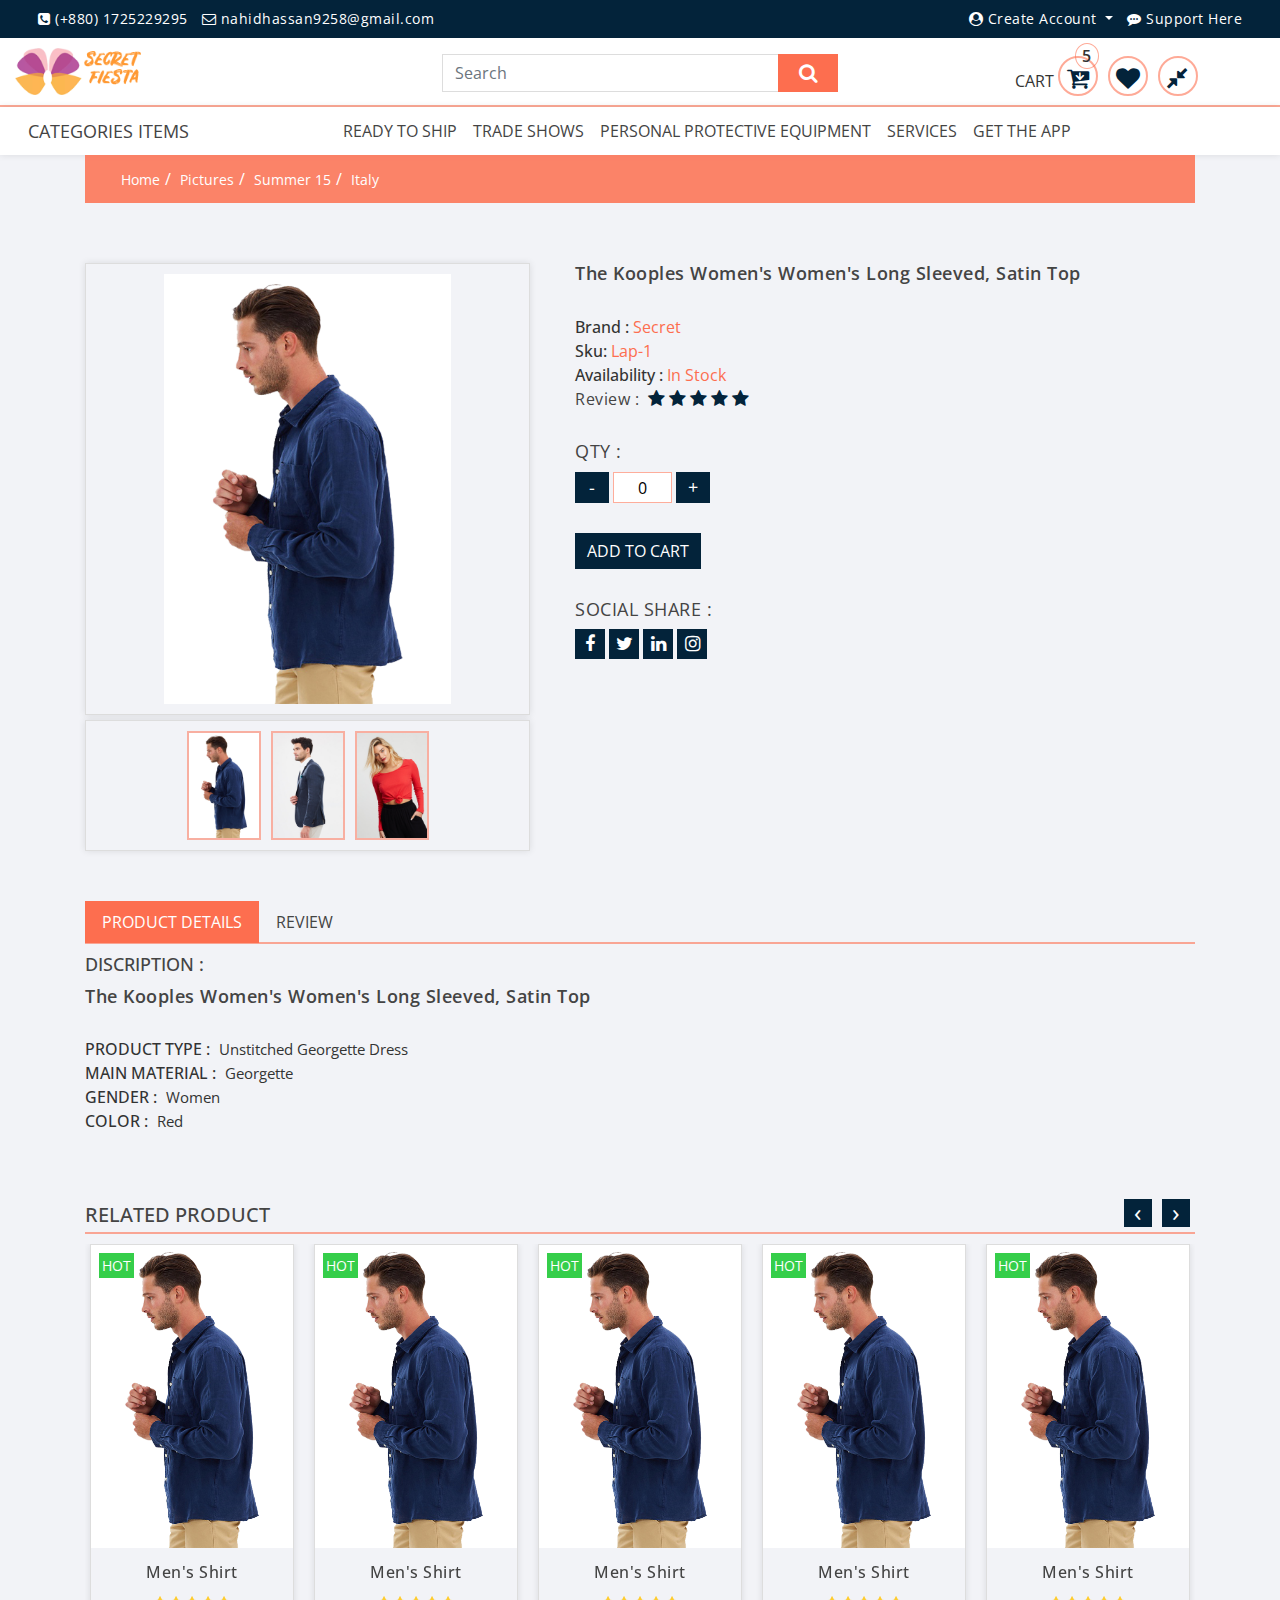
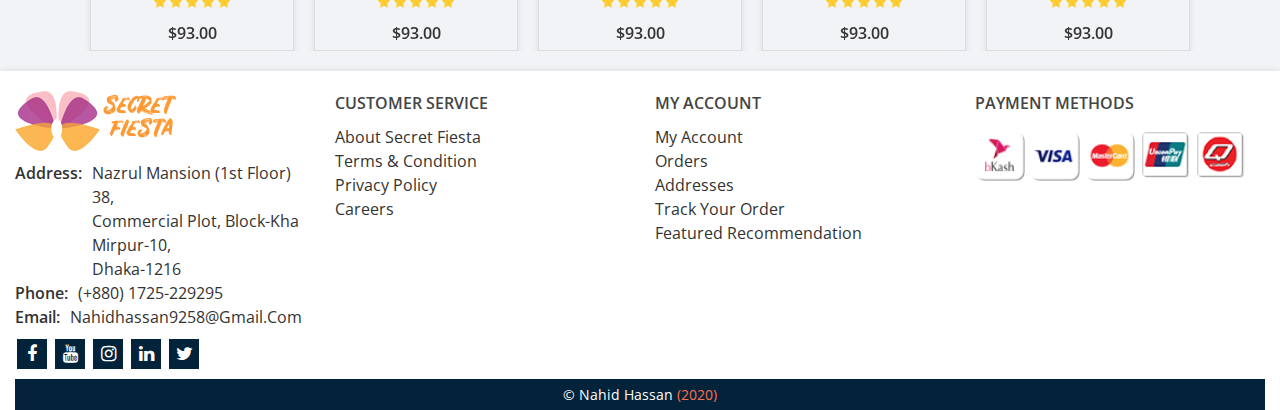
<file: product-details.html>
<!doctype html>
<html lang="en">

<head>
    <!-- Required meta tags start -->
    <meta charset="utf-8">
    <meta name="viewport" content="width=device-width, initial-scale=1, shrink-to-fit=no">
    <!-- Required meta tags end -->

    <!--=== all css file part start ===-->
    <!-- bootstrap css link start -->
    <link rel="stylesheet" href="css/bootstrap.min.css">
    <!-- bootstrap css link end -->
    <!-- font-awesome css link start -->
    <link rel="stylesheet" href="css/font-awesome.min.css">
    <!-- font-awesome css link end -->
    <link rel="stylesheet" href="css/slick.css">
    <link rel="stylesheet" href="css/slick-theme.css">
    <!-- owl.carousel css link start -->
    <link rel="stylesheet" href="css/owl.carousel.min.css">
    <!-- owl.carousel css link end -->
    <!-- owl.theme.default css link start -->
    <link rel="stylesheet" href="css/owl.theme.default.min.css">
    <!-- owl.theme.default css link end -->
    <!-- Product-details css link start -->
    <link rel="stylesheet" href="css/Product-details.css">
    <!-- Product-details css link end -->
    <link rel="stylesheet" href="css/Product-details.css">
    <!-- style css link start -->
    <link rel="stylesheet" href="css/style.css">
    <!-- style css link end -->
    <!--=== all css file part end ===-->

    <title> Danger </title>
</head>

<body>
    <!--=== header section markup start ===-->
    <header id="header" class="header-section">
        <!--=== navigation section markup start ===-->
        <div class="navigation-bar-section">
            <!-- header top markup start -->
            <div class="header-top">
                <div class="container-fluid">
                    <div class="row">
                        <div class="col-lg-6 col-md-6">
                            <div class="header-top-left">
                                <div class="contact-hare">
                                    <ul class="navbar">
                                        <li class="nav-item">
                                            <a href="#" class="nav-link">
                                                <i class="fa fa-phone-square"></i>
                                                <span>(+880) 1725229295 </span>
                                            </a>
                                        </li>
                                        <li class="nav-item">
                                            <a href="#" class="nav-link">
                                                <i class="fa fa-envelope-o"></i>
                                                <span> nahidhassan9258@gmail.com </span>
                                            </a>
                                        </li>
                                    </ul>
                                </div>
                            </div>
                        </div>
                        <div class="col-lg-6 col-md-6">
                            <div class="header-top-nav-right">
                                <div class=" User-Account">
                                    <ul class="navbar">
                                        <li class="nav-item dropdown">
                                            <a href="" class="nav-link dropdown-toggle " data-toggle="dropdown">
                                                <i class="fa fa-user-circle"></i>
                                                <span>Create Account</span>
                                            </a>
                                            <div class="dropdown-menu" id="header-top-dropdown">
                                                <a href="registration-form.html" class="dropdown-item">
                                                    <i class="fa fa-sign-in"></i>
                                                    <span> Sign Up </span>
                                                </a>
                                                <a href="login-page.html" class="dropdown-item">
                                                    <i class="fa fa-user"></i>
                                                    <span> Log In </span>
                                                </a>
                                            </div>
                                        </li>
                                        <li class="nav-item">
                                            <a href="contact.html" class="nav-link">
                                                <i class="fa fa-commenting"></i>
                                                <span> Support Here </span>
                                            </a>
                                        </li>
                                    </ul>
                                </div>
                            </div>
                        </div>
                    </div>
                </div>
            </div>
            <!-- header top markup end -->

            <!-- navbar top markup start -->
            <div class="navbar-top-section">
                <div class="container-fluid">
                    <div class="row">
                        <div class="col-lg-4 col-md-4">
                            <div class="navbar-brand" id="main-logo">
                                <a href="index.html"><img src="images/logo.png" alt="main-logo"></a>
                            </div>
                        </div>
                        <div class="col-lg-4 col-md-4">
                            <div class="header-search-box">
                                <form class="form-inline">
                                    <input class="form-control" type="search" placeholder="Search" aria-label="Search">
                                    <button class="btn btn-default  my-sm-0" type="submit">
                                        <i class="fa fa-search"></i>
                                    </button>
                                </form>
                            </div>
                        </div>
                        <div class="col-lg-4 col-md-4">
                            <div class="checkout-cart">
                                <ul class="nav cart-item justify-content-center">
                                    <li class="nav-item cart-icon">
                                        <a class="nav-link" href="#">cart
                                            <i class="fa fa-cart-arrow-down"></i>
                                            <sup><span class="badge">5</span></sup>
                                        </a>
                                        <div class="cart-product">
                                            <div class="cart-item">
                                                <h5>0 ITEMS IN MY CART</h5>
                                                <div class="cart-list">
                                                    <ul>
                                                        <li id="check-out">
                                                            <div class="media">
                                                                <img src="images/Product-14.jpg" alt="John Doe">
                                                                <div class="media-body">
                                                                    <h4>Miniket Rice special</h4>
                                                                    <p>TK: 320.00</p>
                                                                    <p>Qty: 1</p>
                                                                    <p>Size: 5</p>
                                                                </div>
                                                                <button class="btn btn-default del-btn"><i class="fa fa-times"></i></button>
                                                            </div>

                                                        </li>
                                                        <li id="check-out">
                                                            <div class="media">
                                                                <img src="images/Product-14.jpg" alt="John Doe">
                                                                <div class="media-body">
                                                                    <h4>Miniket Rice special</h4>
                                                                    <p>TK: 320.00</p>
                                                                    <p>Qty: 1</p>
                                                                    <p>Size: 5</p>
                                                                </div>
                                                                <button class="btn btn-default del-btn"><i class="fa fa-times"></i></button>
                                                            </div>
                                                        </li>
                                                        <li id="check-out">
                                                            <div class="media">
                                                                <img src="images/Product-14.jpg" alt="John Doe">
                                                                <div class="media-body">
                                                                    <h4>Miniket Rice special</h4>
                                                                    <p>TK: 320.00</p>
                                                                    <p>Qty: 1</p>
                                                                    <p>Size: 5</p>
                                                                </div>
                                                                <button class="btn btn-default del-btn"><i class="fa fa-times"></i></button>
                                                            </div>
                                                        </li>
                                                        <li id="check-out">
                                                            <div class="media">
                                                                <img src="images/Product-14.jpg" alt="John Doe">
                                                                <div class="media-body">
                                                                    <h4>Miniket Rice special</h4>
                                                                    <p>TK: 320.00</p>
                                                                    <p>Qty: 1</p>
                                                                    <p>Size: 5</p>
                                                                </div>
                                                                <button class="btn btn-default del-btn"><i class="fa fa-times"></i></button>
                                                            </div>
                                                        </li>
                                                        <li id="check-out">
                                                            <div class="media">
                                                                <img src="images/Product-14.jpg" alt="John Doe">
                                                                <div class="media-body">
                                                                    <h4>Miniket Rice special</h4>
                                                                    <p>TK: 320.00</p>
                                                                    <p>Qty: 1</p>
                                                                    <p>Size: 5</p>
                                                                </div>
                                                                <button class="btn btn-default del-btn"><i class="fa fa-times"></i></button>
                                                            </div>
                                                        </li>
                                                    </ul>
                                                </div>
                                            </div>
                                            <div class="price">
                                                <div class="total-cost">
                                                    <span class="left">total</span>
                                                    <span class="right">TK: 320.00</span>
                                                </div>
                                                <a href="#" class="btn btn-default btn-checkout">Checkout</a>
                                            </div>
                                        </div>
                                    </li>
                                    <li class="nav-item">
                                        <a class="nav-link" href="#">
                                            <i class="fa fa-heart"></i>
                                        </a>
                                    </li>
                                    <li class="nav-item">
                                        <a class="nav-link" href="#">
                                            <i class="fa fa-compress"></i>
                                        </a>
                                    </li>
                                </ul>
                            </div>
                        </div>
                    </div>
                </div>
            </div>
            <!-- navbar top markup end -->

            <!-- main-navbar-section markup start -->
            <div class="main-navbar-section">
                <div class="container-fluid">
                    <div class="row">
                        <div class="col-lg-3">
                            <div class="categories-section">
                                <button class="navbar-toggler" id="categories-btn" type="button">
                                    <a href="#">CATEGORIES Items</a>
                                </button>
                                <div class="categories">
                                    <ul class="categories-items">
                                        <li id="sub-categories">
                                            <a href="#">Home</a>
                                            <div class="sub-categories-menu">
                                                <ul class="sub-categories-menu-items">
                                                    <li class="col-lg-3 col-md-3 col-sm-12" id="mega-menu">
                                                        <a href="#">Home</a>
                                                        <div class="mega-menu">
                                                            <ul class="mega-menu-items">
                                                                <li><a href="#">Home</a></li>
                                                                <li><a href="#">About</a></li>
                                                                <li><a href="#">Contact</a></li>
                                                                <li><a href="#">Service</a></li>
                                                            </ul>
                                                        </div>
                                                    </li>
                                                    <li class="col-lg-3 col-md-3 col-sm-12" id="mega-menu">
                                                        <a href="#">About</a>
                                                        <div class="mega-menu">
                                                            <ul class="mega-menu-items">
                                                                <li><a href="#">Home</a></li>
                                                                <li><a href="#">About</a></li>
                                                                <li><a href="#">Contact</a></li>
                                                                <li><a href="#">Service</a></li>
                                                            </ul>
                                                        </div>
                                                    </li>
                                                    <li class="col-lg-3 col-md-3 col-sm-12" id="mega-menu">
                                                        <a href="#">Contact</a>
                                                        <div class="mega-menu">
                                                            <ul class="mega-menu-items">
                                                                <li><a href="#">Home</a></li>
                                                                <li><a href="#">About</a></li>
                                                                <li><a href="#">Contact</a></li>
                                                                <li><a href="#">Service</a></li>
                                                            </ul>
                                                        </div>
                                                    </li>
                                                    <li class="col-lg-3 col-md-3 col-sm-12" id="mega-menu">
                                                        <a href="#">Service</a>
                                                        <div class="mega-menu">
                                                            <ul class="mega-menu-items">
                                                                <li><a href="#">Home</a></li>
                                                                <li><a href="#">About</a></li>
                                                                <li><a href="#">Contact</a></li>
                                                                <li><a href="#">Service</a></li>
                                                            </ul>
                                                        </div>
                                                    </li>
                                                </ul>
                                            </div>
                                        </li>
                                        <li id="sub-categories">
                                            <a href="#">Home</a>
                                            <div class="sub-categories-menu">
                                                <ul class="sub-categories-menu-items">
                                                    <li id="mega-menu" class="col-lg-3 col-md-3 col-sm-12">
                                                        <a href="#">pant</a>
                                                        <div class="mega-menu">
                                                            <ul class="mega-menu-items">
                                                                <li><a href="#">Home</a></li>
                                                                <li><a href="#">About</a></li>
                                                                <li><a href="#">Contact</a></li>
                                                                <li><a href="#">Service</a></li>
                                                            </ul>
                                                        </div>
                                                    </li>
                                                    <li id="mega-menu" class="col-lg-3 col-md-3 col-sm-12">
                                                        <a href="#">shart</a>
                                                        <div class="mega-menu">
                                                            <ul class="mega-menu-items">
                                                                <li><a href="#">Home</a></li>
                                                                <li><a href="#">About</a></li>
                                                                <li><a href="#">Contact</a></li>
                                                                <li><a href="#">Service</a></li>
                                                            </ul>
                                                        </div>
                                                    </li>
                                                    <li id="mega-menu" class="col-lg-3 col-md-3 col-sm-12">
                                                        <a href="#">juta</a>
                                                        <div class="mega-menu">
                                                            <ul class="mega-menu-items">
                                                                <li><a href="#">Home</a></li>
                                                                <li><a href="#">About</a></li>
                                                                <li><a href="#">Contact</a></li>
                                                                <li><a href="#">Service</a></li>
                                                            </ul>
                                                        </div>
                                                    </li>
                                                    <li id="mega-menu" class="col-lg-3 col-md-3 col-sm-12">
                                                        <a href="#">lunggi</a>
                                                        <div class="mega-menu">
                                                            <ul class="mega-menu-items">
                                                                <li><a href="#">Home</a></li>
                                                                <li><a href="#">About</a></li>
                                                                <li><a href="#">Contact</a></li>
                                                                <li><a href="#">Service</a></li>
                                                            </ul>
                                                        </div>
                                                    </li>
                                                    <li id="mega-menu" class="col-lg-3 col-md-3 col-sm-12">
                                                        <a href="#">lunggi</a>
                                                        <div class="mega-menu">
                                                            <ul class="mega-menu-items">
                                                                <li><a href="#">Home</a></li>
                                                                <li><a href="#">About</a></li>
                                                                <li><a href="#">Contact</a></li>
                                                                <li><a href="#">Service</a></li>
                                                            </ul>
                                                        </div>
                                                    </li>
                                                    <li id="mega-menu" class="col-lg-3 col-md-3 col-sm-12">
                                                        <a href="#">lunggi</a>
                                                        <div class="mega-menu">
                                                            <ul class="mega-menu-items">
                                                                <li><a href="#">Home</a></li>
                                                                <li><a href="#">About</a></li>
                                                                <li><a href="#">Contact</a></li>
                                                                <li><a href="#">Service</a></li>
                                                            </ul>
                                                        </div>
                                                    </li>
                                                </ul>
                                            </div>
                                        </li>
                                        <li id="sub-categories">
                                            <a href="#">About</a>
                                            <div class="sub-categories-menu">
                                                <ul class="sub-categories-menu-items">
                                                    <li class="col-lg-3 col-md-3 col-sm-12" id="mega-menu">
                                                        <a href="#">Home</a>
                                                        <div class="mega-menu">
                                                            <ul class="mega-menu-items">
                                                                <li><a href="#">Home</a></li>
                                                                <li><a href="#">About</a></li>
                                                                <li><a href="#">Contact</a></li>
                                                                <li><a href="#">Service</a></li>
                                                            </ul>
                                                        </div>
                                                    </li>
                                                    <li class="col-lg-3 col-md-3 col-sm-12" id="mega-menu">
                                                        <a href="#">About</a>
                                                        <div class="mega-menu">
                                                            <ul class="mega-menu-items">
                                                                <li><a href="#">Home</a></li>
                                                                <li><a href="#">About</a></li>
                                                                <li><a href="#">Contact</a></li>
                                                                <li><a href="#">Service</a></li>
                                                            </ul>
                                                        </div>
                                                    </li>
                                                    <li class="col-lg-3 col-md-3 col-sm-12" id="mega-menu">
                                                        <a href="#">Contact</a>
                                                        <div class="mega-menu">
                                                            <ul class="mega-menu-items">
                                                                <li><a href="#">Home</a></li>
                                                                <li><a href="#">About</a></li>
                                                                <li><a href="#">Contact</a></li>
                                                                <li><a href="#">Service</a></li>
                                                            </ul>
                                                        </div>
                                                    </li>
                                                    <li class="col-lg-3 col-md-3 col-sm-12" id="mega-menu">
                                                        <a href="#">Service</a>
                                                        <div class="mega-menu">
                                                            <ul class="mega-menu-items">
                                                                <li><a href="#">Home</a></li>
                                                                <li><a href="#">About</a></li>
                                                                <li><a href="#">Contact</a></li>
                                                                <li><a href="#">Service</a></li>
                                                            </ul>
                                                        </div>
                                                    </li>
                                                </ul>
                                            </div>
                                        </li>
                                        <li id="sub-categories">
                                            <a href="#">About</a>
                                            <div class="sub-categories-menu">
                                                <ul class="sub-categories-menu-items">
                                                    <li class="col-lg-3 col-md-3 col-sm-12" id="mega-menu">
                                                        <a href="#">Home</a>
                                                        <div class="mega-menu">
                                                            <ul class="mega-menu-items">
                                                                <li><a href="#">Home</a></li>
                                                                <li><a href="#">About</a></li>
                                                                <li><a href="#">Contact</a></li>
                                                                <li><a href="#">Service</a></li>
                                                            </ul>
                                                        </div>
                                                    </li>
                                                    <li class="col-lg-3 col-md-3 col-sm-12" id="mega-menu">
                                                        <a href="#">About</a>
                                                        <div class="mega-menu">
                                                            <ul class="mega-menu-items">
                                                                <li><a href="#">Home</a></li>
                                                                <li><a href="#">About</a></li>
                                                                <li><a href="#">Contact</a></li>
                                                                <li><a href="#">Service</a></li>
                                                            </ul>
                                                        </div>
                                                    </li>
                                                    <li class="col-lg-3 col-md-3 col-sm-12" id="mega-menu">
                                                        <a href="#">Contact</a>
                                                        <div class="mega-menu">
                                                            <ul class="mega-menu-items">
                                                                <li><a href="#">Home</a></li>
                                                                <li><a href="#">About</a></li>
                                                                <li><a href="#">Contact</a></li>
                                                                <li><a href="#">Service</a></li>
                                                            </ul>
                                                        </div>
                                                    </li>
                                                    <li class="col-lg-3 col-md-3 col-sm-12" id="mega-menu">
                                                        <a href="#">Service</a>
                                                        <div class="mega-menu">
                                                            <ul class="mega-menu-items">
                                                                <li><a href="#">Home</a></li>
                                                                <li><a href="#">About</a></li>
                                                                <li><a href="#">Contact</a></li>
                                                                <li><a href="#">Service</a></li>
                                                            </ul>
                                                        </div>
                                                    </li>
                                                </ul>
                                            </div>
                                        </li>
                                        <li id="sub-categories">
                                            <a href="#">Contact</a>
                                            <div class="sub-categories-menu">
                                                <ul class="sub-categories-menu-items">
                                                    <li class="col-lg-3 col-md-3 col-sm-12" id="mega-menu">
                                                        <a href="#">Home</a>
                                                        <div class="mega-menu">
                                                            <ul class="mega-menu-items">
                                                                <li><a href="#">Home</a></li>
                                                                <li><a href="#">About</a></li>
                                                                <li><a href="#">Contact</a></li>
                                                                <li><a href="#">Service</a></li>
                                                            </ul>
                                                        </div>
                                                    </li>
                                                    <li class="col-lg-3 col-md-3 col-sm-12" id="mega-menu">
                                                        <a href="#">About</a>
                                                        <div class="mega-menu">
                                                            <ul class="mega-menu-items">
                                                                <li><a href="#">Home</a></li>
                                                                <li><a href="#">About</a></li>
                                                                <li><a href="#">Contact</a></li>
                                                                <li><a href="#">Service</a></li>
                                                            </ul>
                                                        </div>
                                                    </li>
                                                    <li class="col-lg-3 col-md-3 col-sm-12" id="mega-menu">
                                                        <a href="#">Contact</a>
                                                        <div class="mega-menu">
                                                            <ul class="mega-menu-items">
                                                                <li><a href="#">Home</a></li>
                                                                <li><a href="#">About</a></li>
                                                                <li><a href="#">Contact</a></li>
                                                                <li><a href="#">Service</a></li>
                                                            </ul>
                                                        </div>
                                                    </li>
                                                    <li class="col-lg-3 col-md-3 col-sm-12" id="mega-menu">
                                                        <a href="#">Service</a>
                                                        <div class="mega-menu">
                                                            <ul class="mega-menu-items">
                                                                <li><a href="#">Home</a></li>
                                                                <li><a href="#">About</a></li>
                                                                <li><a href="#">Contact</a></li>
                                                                <li><a href="#">Service</a></li>
                                                            </ul>
                                                        </div>
                                                    </li>
                                                    <li class="col-lg-3 col-md-3 col-sm-12" id="mega-menu">
                                                        <a href="#">Service</a>
                                                        <div class="mega-menu">
                                                            <ul class="mega-menu-items">
                                                                <li><a href="#">Home</a></li>
                                                                <li><a href="#">About</a></li>
                                                                <li><a href="#">Contact</a></li>
                                                                <li><a href="#">Service</a></li>
                                                            </ul>
                                                        </div>
                                                    </li>
                                                    <li class="col-lg-3 col-md-3 col-sm-12" id="mega-menu">
                                                        <a href="#">Service</a>
                                                        <div class="mega-menu">
                                                            <ul class="mega-menu-items">
                                                                <li><a href="#">Home</a></li>
                                                                <li><a href="#">About</a></li>
                                                                <li><a href="#">Contact</a></li>
                                                                <li><a href="#">Service</a></li>
                                                            </ul>
                                                        </div>
                                                    </li>
                                                    <li class="col-lg-3 col-md-3 col-sm-12" id="mega-menu">
                                                        <a href="#">Service</a>
                                                        <div class="mega-menu">
                                                            <ul class="mega-menu-items">
                                                                <li><a href="#">Home</a></li>
                                                                <li><a href="#">About</a></li>
                                                                <li><a href="#">Contact</a></li>
                                                                <li><a href="#">Service</a></li>
                                                            </ul>
                                                        </div>
                                                    </li>
                                                    <li class="col-lg-3 col-md-3 col-sm-12" id="mega-menu">
                                                        <a href="#">Service</a>
                                                        <div class="mega-menu">
                                                            <ul class="mega-menu-items">
                                                                <li><a href="#">Home</a></li>
                                                                <li><a href="#">About</a></li>
                                                                <li><a href="#">Contact</a></li>
                                                                <li><a href="#">Service</a></li>
                                                            </ul>
                                                        </div>
                                                    </li>
                                                </ul>
                                            </div>
                                        </li>
                                        <li id="sub-categories">
                                            <a href="#">Contact</a>
                                            <div class="sub-categories-menu">
                                                <ul class="sub-categories-menu-items">
                                                    <li class="col-lg-3 col-md-3 col-sm-12" id="mega-menu">
                                                        <a href="#">Home</a>
                                                        <div class="mega-menu">
                                                            <ul class="mega-menu-items">
                                                                <li><a href="#">Home</a></li>
                                                                <li><a href="#">About</a></li>
                                                                <li><a href="#">Contact</a></li>
                                                                <li><a href="#">Service</a></li>
                                                            </ul>
                                                        </div>
                                                    </li>
                                                    <li class="col-lg-3 col-md-3 col-sm-12" id="mega-menu">
                                                        <a href="#">About</a>
                                                        <div class="mega-menu">
                                                            <ul class="mega-menu-items">
                                                                <li><a href="#">Home</a></li>
                                                                <li><a href="#">About</a></li>
                                                                <li><a href="#">Contact</a></li>
                                                                <li><a href="#">Service</a></li>
                                                            </ul>
                                                        </div>
                                                    </li>
                                                    <li class="col-lg-3 col-md-3 col-sm-12" id="mega-menu">
                                                        <a href="#">Contact</a>
                                                        <div class="mega-menu">
                                                            <ul class="mega-menu-items">
                                                                <li><a href="#">Home</a></li>
                                                                <li><a href="#">About</a></li>
                                                                <li><a href="#">Contact</a></li>
                                                                <li><a href="#">Service</a></li>
                                                            </ul>
                                                        </div>
                                                    </li>
                                                    <li class="col-lg-3 col-md-3 col-sm-12" id="mega-menu">
                                                        <a href="#">Service</a>
                                                        <div class="mega-menu">
                                                            <ul class="mega-menu-items">
                                                                <li><a href="#">Home</a></li>
                                                                <li><a href="#">About</a></li>
                                                                <li><a href="#">Contact</a></li>
                                                                <li><a href="#">Service</a></li>
                                                            </ul>
                                                        </div>
                                                    </li>
                                                    <li class="col-lg-3 col-md-3 col-sm-12" id="mega-menu">
                                                        <a href="#">Service</a>
                                                        <div class="mega-menu">
                                                            <ul class="mega-menu-items">
                                                                <li><a href="#">Home</a></li>
                                                                <li><a href="#">About</a></li>
                                                                <li><a href="#">Contact</a></li>
                                                                <li><a href="#">Service</a></li>
                                                            </ul>
                                                        </div>
                                                    </li>
                                                </ul>
                                            </div>
                                        </li>
                                        <li id="sub-categories">
                                            <a href="#">Service</a>
                                            <div class="sub-categories-menu">
                                                <ul class="sub-categories-menu-items">
                                                    <li class="col-lg-3 col-md-3 col-sm-12" id="mega-menu">
                                                        <a href="#">Home</a>
                                                        <div class="mega-menu">
                                                            <ul class="mega-menu-items">
                                                                <li><a href="#">Home</a></li>
                                                                <li><a href="#">About</a></li>
                                                                <li><a href="#">Contact</a></li>
                                                                <li><a href="#">Service</a></li>
                                                            </ul>
                                                        </div>
                                                    </li>
                                                    <li class="col-lg-3 col-md-3 col-sm-12" id="mega-menu">
                                                        <a href="#">About</a>
                                                        <div class="mega-menu">
                                                            <ul class="mega-menu-items">
                                                                <li><a href="#">Home</a></li>
                                                                <li><a href="#">About</a></li>
                                                                <li><a href="#">Contact</a></li>
                                                                <li><a href="#">Service</a></li>
                                                            </ul>
                                                        </div>
                                                    </li>
                                                    <li class="col-lg-3 col-md-3 col-sm-12" id="mega-menu">
                                                        <a href="#">Contact</a>
                                                        <div class="mega-menu">
                                                            <ul class="mega-menu-items">
                                                                <li><a href="#">Home</a></li>
                                                                <li><a href="#">About</a></li>
                                                                <li><a href="#">Contact</a></li>
                                                                <li><a href="#">Service</a></li>
                                                            </ul>
                                                        </div>
                                                    </li>
                                                    <li class="col-lg-3 col-md-3 col-sm-12" id="mega-menu">
                                                        <a href="#">Service</a>
                                                        <div class="mega-menu">
                                                            <ul class="mega-menu-items">
                                                                <li><a href="#">Home</a></li>
                                                                <li><a href="#">About</a></li>
                                                                <li><a href="#">Contact</a></li>
                                                                <li><a href="#">Service</a></li>
                                                            </ul>
                                                        </div>
                                                    </li>
                                                    <li class="col-lg-3 col-md-3 col-sm-12" id="mega-menu">
                                                        <a href="#">Service</a>
                                                        <div class="mega-menu">
                                                            <ul class="mega-menu-items">
                                                                <li><a href="#">Home</a></li>
                                                                <li><a href="#">About</a></li>
                                                                <li><a href="#">Contact</a></li>
                                                                <li><a href="#">Service</a></li>
                                                            </ul>
                                                        </div>
                                                    </li>
                                                    <li class="col-lg-3 col-md-3 col-sm-12" id="mega-menu">
                                                        <a href="#">Service</a>
                                                        <div class="mega-menu">
                                                            <ul class="mega-menu-items">
                                                                <li><a href="#">Home</a></li>
                                                                <li><a href="#">About</a></li>
                                                                <li><a href="#">Contact</a></li>
                                                                <li><a href="#">Service</a></li>
                                                            </ul>
                                                        </div>
                                                    </li>
                                                </ul>
                                            </div>
                                        </li>
                                        <li id="sub-categories">
                                            <a href="#">Service</a>
                                            <div class="sub-categories-menu">
                                                <ul class="sub-categories-menu-items">
                                                    <li class="col-lg-3 col-md-3 col-sm-12" id="mega-menu">
                                                        <a href="#">Home</a>
                                                        <div class="mega-menu">
                                                            <ul class="mega-menu-items">
                                                                <li><a href="#">Home</a></li>
                                                                <li><a href="#">About</a></li>
                                                                <li><a href="#">Contact</a></li>
                                                                <li><a href="#">Service</a></li>
                                                            </ul>
                                                        </div>
                                                    </li>
                                                    <li class="col-lg-3 col-md-3 col-sm-12" id="mega-menu">
                                                        <a href="#">About</a>
                                                        <div class="mega-menu">
                                                            <ul class="mega-menu-items">
                                                                <li><a href="#">Home</a></li>
                                                                <li><a href="#">About</a></li>
                                                                <li><a href="#">Contact</a></li>
                                                                <li><a href="#">Service</a></li>
                                                            </ul>
                                                        </div>
                                                    </li>
                                                    <li class="col-lg-3 col-md-3 col-sm-12" id="mega-menu">
                                                        <a href="#">Contact</a>
                                                        <div class="mega-menu">
                                                            <ul class="mega-menu-items">
                                                                <li><a href="#">Home</a></li>
                                                                <li><a href="#">About</a></li>
                                                                <li><a href="#">Contact</a></li>
                                                                <li><a href="#">Service</a></li>
                                                            </ul>
                                                        </div>
                                                    </li>
                                                    <li class="col-lg-3 col-md-3 col-sm-12" id="mega-menu">
                                                        <a href="#">Service</a>
                                                        <div class="mega-menu">
                                                            <ul class="mega-menu-items">
                                                                <li><a href="#">Home</a></li>
                                                                <li><a href="#">About</a></li>
                                                                <li><a href="#">Contact</a></li>
                                                                <li><a href="#">Service</a></li>
                                                            </ul>
                                                        </div>
                                                    </li>
                                                    <li class="col-lg-3 col-md-3 col-sm-12" id="mega-menu">
                                                        <a href="#">Service</a>
                                                        <div class="mega-menu">
                                                            <ul class="mega-menu-items">
                                                                <li><a href="#">Home</a></li>
                                                                <li><a href="#">About</a></li>
                                                                <li><a href="#">Contact</a></li>
                                                                <li><a href="#">Service</a></li>
                                                            </ul>
                                                        </div>
                                                    </li>
                                                    <li class="col-lg-3 col-md-3 col-sm-12" id="mega-menu">
                                                        <a href="#">Service</a>
                                                        <div class="mega-menu">
                                                            <ul class="mega-menu-items">
                                                                <li><a href="#">Home</a></li>
                                                                <li><a href="#">About</a></li>
                                                                <li><a href="#">Contact</a></li>
                                                                <li><a href="#">Service</a></li>
                                                            </ul>
                                                        </div>
                                                    </li>
                                                    <li class="col-lg-3 col-md-3 col-sm-12" id="mega-menu">
                                                        <a href="#">Service</a>
                                                        <div class="mega-menu">
                                                            <ul class="mega-menu-items">
                                                                <li><a href="#">Home</a></li>
                                                                <li><a href="#">About</a></li>
                                                                <li><a href="#">Contact</a></li>
                                                                <li><a href="#">Service</a></li>
                                                            </ul>
                                                        </div>
                                                    </li>
                                                </ul>
                                            </div>
                                        </li>
                                        <li id="sub-categories">
                                            <a href="#">Arif Bhai</a>
                                            <div class="sub-categories-menu">
                                                <ul class="sub-categories-menu-items">
                                                    <li class="col-lg-3 col-md-3 col-sm-12" id="mega-menu">
                                                        <a href="#">Home</a>
                                                        <div class="mega-menu">
                                                            <ul class="mega-menu-items">
                                                                <li><a href="#">Home</a></li>
                                                                <li><a href="#">About</a></li>
                                                                <li><a href="#">Contact</a></li>
                                                                <li><a href="#">Service</a></li>
                                                            </ul>
                                                        </div>
                                                    </li>
                                                    <li class="col-lg-3 col-md-3 col-sm-12" id="mega-menu">
                                                        <a href="#">About</a>
                                                        <div class="mega-menu">
                                                            <ul class="mega-menu-items">
                                                                <li><a href="#">Home</a></li>
                                                                <li><a href="#">About</a></li>
                                                                <li><a href="#">Contact</a></li>
                                                                <li><a href="#">Service</a></li>
                                                            </ul>
                                                        </div>
                                                    </li>
                                                    <li class="col-lg-3 col-md-3 col-sm-12" id="mega-menu">
                                                        <a href="#">Contact</a>
                                                        <div class="mega-menu">
                                                            <ul class="mega-menu-items">
                                                                <li><a href="#">Home</a></li>
                                                                <li><a href="#">About</a></li>
                                                                <li><a href="#">Contact</a></li>
                                                                <li><a href="#">Service</a></li>
                                                            </ul>
                                                        </div>
                                                    </li>
                                                    <li class="col-lg-3 col-md-3 col-sm-12" id="mega-menu">
                                                        <a href="#">Service</a>
                                                        <div class="mega-menu">
                                                            <ul class="mega-menu-items">
                                                                <li><a href="#">Home</a></li>
                                                                <li><a href="#">About</a></li>
                                                                <li><a href="#">Contact</a></li>
                                                                <li><a href="#">Service</a></li>
                                                            </ul>
                                                        </div>
                                                    </li>
                                                    <li class="col-lg-3 col-md-3 col-sm-12" id="mega-menu">
                                                        <a href="#">Service</a>
                                                        <div class="mega-menu">
                                                            <ul class="mega-menu-items">
                                                                <li><a href="#">Home</a></li>
                                                                <li><a href="#">About</a></li>
                                                                <li><a href="#">Contact</a></li>
                                                                <li><a href="#">Service</a></li>
                                                            </ul>
                                                        </div>
                                                    </li>
                                                    <li class="col-lg-3 col-md-3 col-sm-12" id="mega-menu">
                                                        <a href="#">Service</a>
                                                        <div class="mega-menu">
                                                            <ul class="mega-menu-items">
                                                                <li><a href="#">Home</a></li>
                                                                <li><a href="#">About</a></li>
                                                                <li><a href="#">Contact</a></li>
                                                                <li><a href="#">Service</a></li>
                                                            </ul>
                                                        </div>
                                                    </li>
                                                    <li class="col-lg-3 col-md-3 col-sm-12" id="mega-menu">
                                                        <a href="#">Service</a>
                                                        <div class="mega-menu">
                                                            <ul class="mega-menu-items">
                                                                <li><a href="#">Home</a></li>
                                                                <li><a href="#">About</a></li>
                                                                <li><a href="#">Contact</a></li>
                                                                <li><a href="#">Service</a></li>
                                                            </ul>
                                                        </div>
                                                    </li>
                                                </ul>
                                            </div>
                                        </li>
                                        <li id="sub-categories">
                                            <a href="#">Shahid Bhai</a>
                                            <div class="sub-categories-menu">
                                                <ul class="sub-categories-menu-items">
                                                    <li class="col-lg-3 col-md-3 col-sm-12" id="mega-menu">
                                                        <a href="#">Home</a>
                                                        <div class="mega-menu">
                                                            <ul class="mega-menu-items">
                                                                <li><a href="#">Home</a></li>
                                                                <li><a href="#">About</a></li>
                                                                <li><a href="#">Contact</a></li>
                                                                <li><a href="#">Service</a></li>
                                                            </ul>
                                                        </div>
                                                    </li>
                                                    <li class="col-lg-3 col-md-3 col-sm-12" id="mega-menu">
                                                        <a href="#">About</a>
                                                        <div class="mega-menu">
                                                            <ul class="mega-menu-items">
                                                                <li><a href="#">Home</a></li>
                                                                <li><a href="#">About</a></li>
                                                                <li><a href="#">Contact</a></li>
                                                                <li><a href="#">Service</a></li>
                                                            </ul>
                                                        </div>
                                                    </li>
                                                    <li class="col-lg-3 col-md-3 col-sm-12" id="mega-menu">
                                                        <a href="#">Contact</a>
                                                        <div class="mega-menu">
                                                            <ul class="mega-menu-items">
                                                                <li><a href="#">Home</a></li>
                                                                <li><a href="#">About</a></li>
                                                                <li><a href="#">Contact</a></li>
                                                                <li><a href="#">Service</a></li>
                                                            </ul>
                                                        </div>
                                                    </li>
                                                    <li class="col-lg-3 col-md-3 col-sm-12" id="mega-menu">
                                                        <a href="#">Service</a>
                                                        <div class="mega-menu">
                                                            <ul class="mega-menu-items">
                                                                <li><a href="#">Home</a></li>
                                                                <li><a href="#">About</a></li>
                                                                <li><a href="#">Contact</a></li>
                                                                <li><a href="#">Service</a></li>
                                                            </ul>
                                                        </div>
                                                    </li>
                                                    <li class="col-lg-3 col-md-3 col-sm-12" id="mega-menu">
                                                        <a href="#">Service</a>
                                                        <div class="mega-menu">
                                                            <ul class="mega-menu-items">
                                                                <li><a href="#">Home</a></li>
                                                                <li><a href="#">About</a></li>
                                                                <li><a href="#">Contact</a></li>
                                                                <li><a href="#">Service</a></li>
                                                            </ul>
                                                        </div>
                                                    </li>
                                                    <li class="col-lg-3 col-md-3 col-sm-12" id="mega-menu">
                                                        <a href="#">Service</a>
                                                        <div class="mega-menu">
                                                            <ul class="mega-menu-items">
                                                                <li><a href="#">Home</a></li>
                                                                <li><a href="#">About</a></li>
                                                                <li><a href="#">Contact</a></li>
                                                                <li><a href="#">Service</a></li>
                                                            </ul>
                                                        </div>
                                                    </li>
                                                    <li class="col-lg-3 col-md-3 col-sm-12" id="mega-menu">
                                                        <a href="#">Service</a>
                                                        <div class="mega-menu">
                                                            <ul class="mega-menu-items">
                                                                <li><a href="#">Home</a></li>
                                                                <li><a href="#">About</a></li>
                                                                <li><a href="#">Contact</a></li>
                                                                <li><a href="#">Service</a></li>
                                                            </ul>
                                                        </div>
                                                    </li>
                                                </ul>
                                            </div>
                                        </li>
                                        <li id="sub-categories">
                                            <a href="#">Babu</a>
                                            <div class="sub-categories-menu">
                                                <ul class="sub-categories-menu-items">
                                                    <li class="col-lg-3 col-md-3 col-sm-12" id="mega-menu">
                                                        <a href="#">Home</a>
                                                        <div class="mega-menu">
                                                            <ul class="mega-menu-items">
                                                                <li><a href="#">Home</a></li>
                                                                <li><a href="#">About</a></li>
                                                                <li><a href="#">Contact</a></li>
                                                                <li><a href="#">Service</a></li>
                                                            </ul>
                                                        </div>
                                                    </li>
                                                    <li class="col-lg-3 col-md-3 col-sm-12" id="mega-menu">
                                                        <a href="#">About</a>
                                                        <div class="mega-menu">
                                                            <ul class="mega-menu-items">
                                                                <li><a href="#">Home</a></li>
                                                                <li><a href="#">About</a></li>
                                                                <li><a href="#">Contact</a></li>
                                                                <li><a href="#">Service</a></li>
                                                            </ul>
                                                        </div>
                                                    </li>
                                                    <li class="col-lg-3 col-md-3 col-sm-12" id="mega-menu">
                                                        <a href="#">Contact</a>
                                                        <div class="mega-menu">
                                                            <ul class="mega-menu-items">
                                                                <li><a href="#">Home</a></li>
                                                                <li><a href="#">About</a></li>
                                                                <li><a href="#">Contact</a></li>
                                                                <li><a href="#">Service</a></li>
                                                            </ul>
                                                        </div>
                                                    </li>
                                                    <li class="col-lg-3 col-md-3 col-sm-12" id="mega-menu">
                                                        <a href="#">Service</a>
                                                        <div class="mega-menu">
                                                            <ul class="mega-menu-items">
                                                                <li><a href="#">Home</a></li>
                                                                <li><a href="#">About</a></li>
                                                                <li><a href="#">Contact</a></li>
                                                                <li><a href="#">Service</a></li>
                                                            </ul>
                                                        </div>
                                                    </li>
                                                    <li class="col-lg-3 col-md-3 col-sm-12" id="mega-menu">
                                                        <a href="#">Service</a>
                                                        <div class="mega-menu">
                                                            <ul class="mega-menu-items">
                                                                <li><a href="#">Home</a></li>
                                                                <li><a href="#">About</a></li>
                                                                <li><a href="#">Contact</a></li>
                                                                <li><a href="#">Service</a></li>
                                                            </ul>
                                                        </div>
                                                    </li>
                                                    <li class="col-lg-3 col-md-3 col-sm-12" id="mega-menu">
                                                        <a href="#">Service</a>
                                                        <div class="mega-menu">
                                                            <ul class="mega-menu-items">
                                                                <li><a href="#">Home</a></li>
                                                                <li><a href="#">About</a></li>
                                                                <li><a href="#">Contact</a></li>
                                                                <li><a href="#">Service</a></li>
                                                            </ul>
                                                        </div>
                                                    </li>
                                                    <li class="col-lg-3 col-md-3 col-sm-12" id="mega-menu">
                                                        <a href="#">Service</a>
                                                        <div class="mega-menu">
                                                            <ul class="mega-menu-items">
                                                                <li><a href="#">Home</a></li>
                                                                <li><a href="#">About</a></li>
                                                                <li><a href="#">Contact</a></li>
                                                                <li><a href="#">Service</a></li>
                                                            </ul>
                                                        </div>
                                                    </li>
                                                </ul>
                                            </div>
                                        </li>
                                        <li id="sub-categories">
                                            <a href="#">Janu</a>
                                            <div class="sub-categories-menu">
                                                <ul class="sub-categories-menu-items">
                                                    <li class="col-lg-3 col-md-3 col-sm-12" id="mega-menu">
                                                        <a href="#">Home</a>
                                                        <div class="mega-menu">
                                                            <ul class="mega-menu-items">
                                                                <li><a href="#">Home</a></li>
                                                                <li><a href="#">About</a></li>
                                                                <li><a href="#">Contact</a></li>
                                                                <li><a href="#">Service</a></li>
                                                            </ul>
                                                        </div>
                                                    </li>
                                                    <li class="col-lg-3 col-md-3 col-sm-12" id="mega-menu">
                                                        <a href="#">About</a>
                                                        <div class="mega-menu">
                                                            <ul class="mega-menu-items">
                                                                <li><a href="#">Home</a></li>
                                                                <li><a href="#">About</a></li>
                                                                <li><a href="#">Contact</a></li>
                                                                <li><a href="#">Service</a></li>
                                                            </ul>
                                                        </div>
                                                    </li>
                                                    <li class="col-lg-3 col-md-3 col-sm-12" id="mega-menu">
                                                        <a href="#">Contact</a>
                                                        <div class="mega-menu">
                                                            <ul class="mega-menu-items">
                                                                <li><a href="#">Home</a></li>
                                                                <li><a href="#">About</a></li>
                                                                <li><a href="#">Contact</a></li>
                                                                <li><a href="#">Service</a></li>
                                                            </ul>
                                                        </div>
                                                    </li>
                                                    <li class="col-lg-3 col-md-3 col-sm-12" id="mega-menu">
                                                        <a href="#">Service</a>
                                                        <div class="mega-menu">
                                                            <ul class="mega-menu-items">
                                                                <li><a href="#">Home</a></li>
                                                                <li><a href="#">About</a></li>
                                                                <li><a href="#">Contact</a></li>
                                                                <li><a href="#">Service</a></li>
                                                            </ul>
                                                        </div>
                                                    </li>
                                                    <li class="col-lg-3 col-md-3 col-sm-12" id="mega-menu">
                                                        <a href="#">Service</a>
                                                        <div class="mega-menu">
                                                            <ul class="mega-menu-items">
                                                                <li><a href="#">Home</a></li>
                                                                <li><a href="#">About</a></li>
                                                                <li><a href="#">Contact</a></li>
                                                                <li><a href="#">Service</a></li>
                                                            </ul>
                                                        </div>
                                                    </li>
                                                    <li class="col-lg-3 col-md-3 col-sm-12" id="mega-menu">
                                                        <a href="#">Service</a>
                                                        <div class="mega-menu">
                                                            <ul class="mega-menu-items">
                                                                <li><a href="#">Home</a></li>
                                                                <li><a href="#">About</a></li>
                                                                <li><a href="#">Contact</a></li>
                                                                <li><a href="#">Service</a></li>
                                                            </ul>
                                                        </div>
                                                    </li>
                                                    <li class="col-lg-3 col-md-3 col-sm-12" id="mega-menu">
                                                        <a href="#">Service</a>
                                                        <div class="mega-menu">
                                                            <ul class="mega-menu-items">
                                                                <li><a href="#">Home</a></li>
                                                                <li><a href="#">About</a></li>
                                                                <li><a href="#">Contact</a></li>
                                                                <li><a href="#">Service</a></li>
                                                            </ul>
                                                        </div>
                                                    </li>
                                                </ul>
                                            </div>
                                        </li>
                                        <li id="sub-categories">
                                            <a href="#">Nahid Bhai</a>
                                            <div class="sub-categories-menu">
                                                <ul class="sub-categories-menu-items">
                                                    <li class="col-lg-3 col-md-3 col-sm-12" id="mega-menu">
                                                        <a href="#">Home</a>
                                                        <div class="mega-menu">
                                                            <ul class="mega-menu-items">
                                                                <li><a href="#">Home</a></li>
                                                                <li><a href="#">About</a></li>
                                                                <li><a href="#">Contact</a></li>
                                                                <li><a href="#">Service</a></li>
                                                            </ul>
                                                        </div>
                                                    </li>
                                                    <li class="col-lg-3 col-md-3 col-sm-12" id="mega-menu">
                                                        <a href="#">About</a>
                                                        <div class="mega-menu">
                                                            <ul class="mega-menu-items">
                                                                <li><a href="#">Home</a></li>
                                                                <li><a href="#">About</a></li>
                                                                <li><a href="#">Contact</a></li>
                                                                <li><a href="#">Service</a></li>
                                                            </ul>
                                                        </div>
                                                    </li>
                                                    <li class="col-lg-3 col-md-3 col-sm-12" id="mega-menu">
                                                        <a href="#">Contact</a>
                                                        <div class="mega-menu">
                                                            <ul class="mega-menu-items">
                                                                <li><a href="#">Home</a></li>
                                                                <li><a href="#">About</a></li>
                                                                <li><a href="#">Contact</a></li>
                                                                <li><a href="#">Service</a></li>
                                                            </ul>
                                                        </div>
                                                    </li>
                                                    <li class="col-lg-3 col-md-3 col-sm-12" id="mega-menu">
                                                        <a href="#">Service</a>
                                                        <div class="mega-menu">
                                                            <ul class="mega-menu-items">
                                                                <li><a href="#">Home</a></li>
                                                                <li><a href="#">About</a></li>
                                                                <li><a href="#">Contact</a></li>
                                                                <li><a href="#">Service</a></li>
                                                            </ul>
                                                        </div>
                                                    </li>
                                                    <li class="col-lg-3 col-md-3 col-sm-12" id="mega-menu">
                                                        <a href="#">Service</a>
                                                        <div class="mega-menu">
                                                            <ul class="mega-menu-items">
                                                                <li><a href="#">Home</a></li>
                                                                <li><a href="#">About</a></li>
                                                                <li><a href="#">Contact</a></li>
                                                                <li><a href="#">Service</a></li>
                                                            </ul>
                                                        </div>
                                                    </li>
                                                    <li class="col-lg-3 col-md-3 col-sm-12" id="mega-menu">
                                                        <a href="#">Service</a>
                                                        <div class="mega-menu">
                                                            <ul class="mega-menu-items">
                                                                <li><a href="#">Home</a></li>
                                                                <li><a href="#">About</a></li>
                                                                <li><a href="#">Contact</a></li>
                                                                <li><a href="#">Service</a></li>
                                                            </ul>
                                                        </div>
                                                    </li>
                                                    <li class="col-lg-3 col-md-3 col-sm-12" id="mega-menu">
                                                        <a href="#">Service</a>
                                                        <div class="mega-menu">
                                                            <ul class="mega-menu-items">
                                                                <li><a href="#">Home</a></li>
                                                                <li><a href="#">About</a></li>
                                                                <li><a href="#">Contact</a></li>
                                                                <li><a href="#">Service</a></li>
                                                            </ul>
                                                        </div>
                                                    </li>
                                                </ul>
                                            </div>
                                        </li>
                                        <li id="sub-categories">
                                            <a href="#">Palash Bhai</a>
                                            <div class="sub-categories-menu">
                                                <ul class="sub-categories-menu-items">
                                                    <li class="col-lg-3 col-md-3 col-sm-12" id="mega-menu">
                                                        <a href="#">Home</a>
                                                        <div class="mega-menu">
                                                            <ul class="mega-menu-items">
                                                                <li><a href="#">Home</a></li>
                                                                <li><a href="#">About</a></li>
                                                                <li><a href="#">Contact</a></li>
                                                                <li><a href="#">Service</a></li>
                                                            </ul>
                                                        </div>
                                                    </li>
                                                    <li class="col-lg-3 col-md-3 col-sm-12" id="mega-menu">
                                                        <a href="#">About</a>
                                                        <div class="mega-menu">
                                                            <ul class="mega-menu-items">
                                                                <li><a href="#">Home</a></li>
                                                                <li><a href="#">About</a></li>
                                                                <li><a href="#">Contact</a></li>
                                                                <li><a href="#">Service</a></li>
                                                            </ul>
                                                        </div>
                                                    </li>
                                                    <li class="col-lg-3 col-md-3 col-sm-12" id="mega-menu">
                                                        <a href="#">Contact</a>
                                                        <div class="mega-menu">
                                                            <ul class="mega-menu-items">
                                                                <li><a href="#">Home</a></li>
                                                                <li><a href="#">About</a></li>
                                                                <li><a href="#">Contact</a></li>
                                                                <li><a href="#">Service</a></li>
                                                            </ul>
                                                        </div>
                                                    </li>
                                                    <li class="col-lg-3 col-md-3 col-sm-12" id="mega-menu">
                                                        <a href="#">Service</a>
                                                        <div class="mega-menu">
                                                            <ul class="mega-menu-items">
                                                                <li><a href="#">Home</a></li>
                                                                <li><a href="#">About</a></li>
                                                                <li><a href="#">Contact</a></li>
                                                                <li><a href="#">Service</a></li>
                                                            </ul>
                                                        </div>
                                                    </li>
                                                    <li class="col-lg-3 col-md-3 col-sm-12" id="mega-menu">
                                                        <a href="#">Service</a>
                                                        <div class="mega-menu">
                                                            <ul class="mega-menu-items">
                                                                <li><a href="#">Home</a></li>
                                                                <li><a href="#">About</a></li>
                                                                <li><a href="#">Contact</a></li>
                                                                <li><a href="#">Service</a></li>
                                                            </ul>
                                                        </div>
                                                    </li>
                                                    <li class="col-lg-3 col-md-3 col-sm-12" id="mega-menu">
                                                        <a href="#">Service</a>
                                                        <div class="mega-menu">
                                                            <ul class="mega-menu-items">
                                                                <li><a href="#">Home</a></li>
                                                                <li><a href="#">About</a></li>
                                                                <li><a href="#">Contact</a></li>
                                                                <li><a href="#">Service</a></li>
                                                            </ul>
                                                        </div>
                                                    </li>
                                                    <li class="col-lg-3 col-md-3 col-sm-12" id="mega-menu">
                                                        <a href="#">Service</a>
                                                        <div class="mega-menu">
                                                            <ul class="mega-menu-items">
                                                                <li><a href="#">Home</a></li>
                                                                <li><a href="#">About</a></li>
                                                                <li><a href="#">Contact</a></li>
                                                                <li><a href="#">Service</a></li>
                                                            </ul>
                                                        </div>
                                                    </li>
                                                </ul>
                                            </div>
                                        </li>
                                    </ul>
                                </div>
                            </div>
                        </div>
                        <div class="col-lg-9">
                            <div class="menu-bar">
                                <nav class="navbar navbar-expand-lg navbar-light">
                                    <button class="navbar-toggler" type="button" data-toggle="collapse" data-target="#navbarSupportedContent" aria-controls="navbarSupportedContent" aria-expanded="false" aria-label="Toggle navigation">
                                        <span class="navbar-toggler-icon"></span>
                                    </button>

                                    <div class="collapse navbar-collapse menu-items" id="navbarSupportedContent">
                                        <ul class="navbar-nav mr-auto">
                                            <li class="nav-item" id="sub-menu">
                                                <a class="nav-link" href="#">Ready to Ship</a>
                                                <div class="sub-menu">
                                                    <ul class="sub-menu-items">
                                                        <li><a href="#">Home</a></li>
                                                        <li><a href="#">About</a></li>
                                                        <li><a href="#">Contact</a></li>
                                                        <li><a href="#">Service</a></li>
                                                    </ul>
                                                </div>
                                            </li>
                                            <li class="nav-item">
                                                <a class="nav-link" href="#">Trade Shows</a>
                                            </li>
                                            <li class="nav-item" id="sub-menu">
                                                <a class="nav-link" href="#">Personal Protective Equipment</a>
                                                <div class="sub-menu">
                                                    <ul class="sub-menu-items">
                                                        <li><a href="#">Home</a></li>
                                                        <li><a href="#">About</a></li>
                                                        <li><a href="#">Contact</a></li>
                                                        <li><a href="#">Service</a></li>
                                                    </ul>
                                                </div>
                                            </li>
                                            <li class="nav-item" id="sub-menu">
                                                <a class="nav-link" href="#">Services </a>
                                                <div class="sub-menu">
                                                    <ul class="sub-menu-items">
                                                        <li><a href="#">Home</a></li>
                                                        <li><a href="#">About</a></li>
                                                        <li><a href="#">Contact</a></li>
                                                        <li><a href="#">Service</a></li>
                                                    </ul>
                                                </div>
                                            </li>
                                            <li class="nav-item">
                                                <a class="nav-link" href="#">Get the App</a>
                                            </li>
                                        </ul>
                                    </div>
                                </nav>
                            </div>
                        </div>
                    </div>
                </div>
            </div>
            <!-- main-navbar-section markup end -->
        </div>
        <!--=== navigation section markup end ===-->
        <div class="browse-breadcrumb-section">
            <div class="container">
                <div class="browse-breadcrumb">
                    <ul class="breadcrumb">
                        <li><a href="#">Home</a></li>
                        <li><a href="#">Pictures</a></li>
                        <li><a href="#">Summer 15</a></li>
                        <li class="active"><a href="#">Italy</a></li>
                    </ul>
                </div>
            </div>
        </div>
    </header>
    <!--=== header section markup end ===-->



    <!--=== product-details section markup start ===-->
    <section class="product-details-section">
        <div class="product-details">
            <div class="container">
                <div class="row">
                    <div class="col-lg-5">
                        <div class="single-section">
                            <div class="product-head-img">
                                <img src="images/product-1.jpg" alt="product-1">
                            </div>
                            <div class="product-sub-img">
                                <ul>
                                    <li><a href=""><img src="images/product-1.jpg" alt="product-1"></a></li>
                                    <li><a href=""><img src="images/product-2.jpg" alt="product-2"></a></li>
                                    <li><a href=""><img src="images/product-3.jpg" alt="product-3"></a></li>
                                </ul>
                            </div>
                        </div>
                    </div>
                    <div class="col-lg-7">
                        <div class="product-discription">
                            <h4>The Kooples Women's Women's Long Sleeved, Satin Top</h4>
                            <div class="brand">
                                <a href="#"><span>brand :</span></a>
                                <span>secret</span>
                            </div>
                            <div class="sku">
                                <p>sku: </p>
                                <span>lap-1</span>
                            </div>
                            <div class="stock">
                                <p>Availability : </p>
                                <span>in stock</span>
                            </div>
                            <div class="review">
                                <div class="title">
                                    <h6>review :</h6>
                                </div>
                                <a href="#"><i class="fa fa-star"></i></a>
                                <a href="#"><i class="fa fa-star"></i></a>
                                <a href="#"><i class="fa fa-star"></i></a>
                                <a href="#"><i class="fa fa-star"></i></a>
                                <a href="#"><i class="fa fa-star"></i></a>
                            </div>
                            <div class="quentity">
                                <h4>Qty : </h4>
                                <div class="quentity-option">
                                    <form>
                                        <div class="input-group">
                                            <input type="button" value="-" class="qtyminus" field="quantity">
                                            <input type="text" class="input-lg" id="quantity" name="quantity" value="0" min="0" size="3">
                                            <input type="button" value="+" class="qtyplus" field="quantity">
                                        </div>
                                    </form>
                                </div>
                            </div>
                            <div class="checkout-btn">
                                <a href="#" class="btn btn-default">add to cart</a>
                            </div>
                            <div class="social-link">
                                <div class="title">
                                    <h4> social share :</h4>
                                </div>
                                <a href="#" class="fa fa-facebook"></a>
                                <a href="#" class="fa fa-twitter"></a>
                                <a href="#" class="fa fa-linkedin"></a>
                                <a href="#" class="fa fa-instagram"></a>
                            </div>
                        </div>
                    </div>
                </div>
            </div>
        </div>
    </section>
    <!--=== product-details section markup end ===-->

    <!--=== review section markup start ===-->
    <section id="product-review-section">
        <div class="product-review">
            <div class="container">
                <div class="row">
                    <div class="col-lg-12">
                        <ul class="nav nav-tabs" id="myTab" role="tablist">
                            <li class="nav-item">
                                <a class="nav-link active" id="Product-details-tab" data-toggle="tab" href="#Product-details" role="tab" aria-controls="Product-details" aria-selected="true">Product details</a>
                            </li>
                            <li class="nav-item">
                                <a class="nav-link" id="review-tab" data-toggle="tab" href="#review" role="tab" aria-controls="review" aria-selected="false">review</a>
                            </li>
                        </ul>
                        <div class="tab-content" id="myTabContent">
                            <div class="tab-pane fade show active" id="Product-details" role="tabpanel" aria-labelledby="Product-details-tab">
                                <h4>Discription :</h4>
                                <div class="product-name">
                                    <h4>The Kooples Women's Women's Long Sleeved, Satin Top</h4>
                                </div>
                                <div class="product-list">
                                    <ul>
                                        <li>
                                            <b>Product Type :</b>
                                            <span>Unstitched Georgette Dress</span>
                                        </li>
                                        <li>
                                            <b>Main Material :</b>
                                            <span>Georgette</span>
                                        </li>
                                        <li>
                                            <b>Gender :</b>
                                            <span>Women</span>
                                        </li>
                                        <li>
                                            <b>Color :</b>
                                            <span>Red</span>
                                        </li>
                                    </ul>
                                </div>
                            </div>
                            <div class="tab-pane fade" id="review" role="tabpanel" aria-labelledby="review-tab">
                                <h6>Your Review :</h6>
                                <p>Rating :</p>
                                <div class="reting">
                                    <a href="#"><i class="fa fa-star"></i></a>
                                    <a href="#"><i class="fa fa-star"></i></a>
                                    <a href="#"><i class="fa fa-star"></i></a>
                                    <a href="#"><i class="fa fa-star"></i></a>
                                    <a href="#"><i class="fa fa-star"></i></a>
                                </div>
                                <form>
                                    <textarea class="review-aria" rows="6" cols="50" placeholder="Description">

                                    </textarea>
                                    <div class="submit-btn">
                                        <a href="#" class="btn btn-defauld"> sumbit</a>
                                    </div>
                                </form>
                            </div>
                        </div>
                    </div>
                </div>
            </div>
        </div>
    </section>
    <!--=== review section markup end ===-->


    <section class="related-product-section">
        <div class="container">
            <div class="row">
                <div class="col-lg-12">
                    <div class="title">
                        <h4>related product</h4>
                    </div>
                </div>
            </div>
            <div class="row">
                <div class="col-lg-12">
                    <div class="related-product">
                        <div class="owl-carousel owl-theme related-product-slide">
                            <div class="item">
                                <div class="product-grid">
                                    <div class="product-image">
                                        <a href="product-details.html" class="image">
                                            <img class="product-img-1" src="images/product-1.jpg">
                                            <img class="product-img-2" src="images/product-2.jpg">
                                        </a>
                                        <span class="product-hot-label">hot</span>
                                        <ul class="product-links">
                                            <li><a href="#"><i class="fa fa-heart"></i></a></li>
                                            <li><a href="#"><i class="fa fa-search"></i></a></li>
                                            <li><a href="#"><i class="fa fa-random"></i></a></li>
                                        </ul>
                                    </div>
                                    <div class="product-content">
                                        <a class="add-to-cart" href="#"><i class="fa fa-shopping-bag"> </i> ADD TO CART</a>
                                        <h3 class="title"><a href="#">Men's Shirt</a></h3>
                                        <ul class="rating">
                                            <li class="fa fa-star"></li>
                                            <li class="fa fa-star"></li>
                                            <li class="fa fa-star"></li>
                                            <li class="fa fa-star"></li>
                                            <li class="fa fa-star"></li>
                                        </ul>
                                        <div class="price">$93.00</div>
                                    </div>
                                </div>
                            </div>
                            <div class="item">
                                <div class="product-grid">
                                    <div class="product-image">
                                        <a href="product-details.html" class="image">
                                            <img class="product-img-1" src="images/product-1.jpg">
                                            <img class="product-img-2" src="images/product-2.jpg">
                                        </a>
                                        <span class="product-hot-label">hot</span>
                                        <ul class="product-links">
                                            <li><a href="#"><i class="fa fa-heart"></i></a></li>
                                            <li><a href="#"><i class="fa fa-search"></i></a></li>
                                            <li><a href="#"><i class="fa fa-random"></i></a></li>
                                        </ul>
                                    </div>
                                    <div class="product-content">
                                        <a class="add-to-cart" href="#"><i class="fa fa-shopping-bag"> </i> ADD TO CART</a>
                                        <h3 class="title"><a href="#">Men's Shirt</a></h3>
                                        <ul class="rating">
                                            <li class="fa fa-star"></li>
                                            <li class="fa fa-star"></li>
                                            <li class="fa fa-star"></li>
                                            <li class="fa fa-star"></li>
                                            <li class="fa fa-star"></li>
                                        </ul>
                                        <div class="price">$93.00</div>
                                    </div>
                                </div>
                            </div>
                            <div class="item">
                                <div class="product-grid">
                                    <div class="product-image">
                                        <a href="product-details.html" class="image">
                                            <img class="product-img-1" src="images/product-1.jpg">
                                            <img class="product-img-2" src="images/product-2.jpg">
                                        </a>
                                        <span class="product-hot-label">hot</span>
                                        <ul class="product-links">
                                            <li><a href="#"><i class="fa fa-heart"></i></a></li>
                                            <li><a href="#"><i class="fa fa-search"></i></a></li>
                                            <li><a href="#"><i class="fa fa-random"></i></a></li>
                                        </ul>
                                    </div>
                                    <div class="product-content">
                                        <a class="add-to-cart" href="#"><i class="fa fa-shopping-bag"> </i> ADD TO CART</a>
                                        <h3 class="title"><a href="#">Men's Shirt</a></h3>
                                        <ul class="rating">
                                            <li class="fa fa-star"></li>
                                            <li class="fa fa-star"></li>
                                            <li class="fa fa-star"></li>
                                            <li class="fa fa-star"></li>
                                            <li class="fa fa-star"></li>
                                        </ul>
                                        <div class="price">$93.00</div>
                                    </div>
                                </div>
                            </div>
                            <div class="item">
                                <div class="product-grid">
                                    <div class="product-image">
                                        <a href="product-details.html" class="image">
                                            <img class="product-img-1" src="images/product-1.jpg">
                                            <img class="product-img-2" src="images/product-2.jpg">
                                        </a>
                                        <span class="product-hot-label">hot</span>
                                        <ul class="product-links">
                                            <li><a href="#"><i class="fa fa-heart"></i></a></li>
                                            <li><a href="#"><i class="fa fa-search"></i></a></li>
                                            <li><a href="#"><i class="fa fa-random"></i></a></li>
                                        </ul>
                                    </div>
                                    <div class="product-content">
                                        <a class="add-to-cart" href="#"><i class="fa fa-shopping-bag"> </i> ADD TO CART</a>
                                        <h3 class="title"><a href="#">Men's Shirt</a></h3>
                                        <ul class="rating">
                                            <li class="fa fa-star"></li>
                                            <li class="fa fa-star"></li>
                                            <li class="fa fa-star"></li>
                                            <li class="fa fa-star"></li>
                                            <li class="fa fa-star"></li>
                                        </ul>
                                        <div class="price">$93.00</div>
                                    </div>
                                </div>
                            </div>
                            <div class="item">
                                <div class="product-grid">
                                    <div class="product-image">
                                        <a href="product-details.html" class="image">
                                            <img class="product-img-1" src="images/product-1.jpg">
                                            <img class="product-img-2" src="images/product-2.jpg">
                                        </a>
                                        <span class="product-hot-label">hot</span>
                                        <ul class="product-links">
                                            <li><a href="#"><i class="fa fa-heart"></i></a></li>
                                            <li><a href="#"><i class="fa fa-search"></i></a></li>
                                            <li><a href="#"><i class="fa fa-random"></i></a></li>
                                        </ul>
                                    </div>
                                    <div class="product-content">
                                        <a class="add-to-cart" href="#"><i class="fa fa-shopping-bag"> </i> ADD TO CART</a>
                                        <h3 class="title"><a href="#">Men's Shirt</a></h3>
                                        <ul class="rating">
                                            <li class="fa fa-star"></li>
                                            <li class="fa fa-star"></li>
                                            <li class="fa fa-star"></li>
                                            <li class="fa fa-star"></li>
                                            <li class="fa fa-star"></li>
                                        </ul>
                                        <div class="price">$93.00</div>
                                    </div>
                                </div>
                            </div>
                            <div class="item">
                                <div class="product-grid">
                                    <div class="product-image">
                                        <a href="product-details.html" class="image">
                                            <img class="product-img-1" src="images/product-1.jpg">
                                            <img class="product-img-2" src="images/product-2.jpg">
                                        </a>
                                        <span class="product-hot-label">hot</span>
                                        <ul class="product-links">
                                            <li><a href="#"><i class="fa fa-heart"></i></a></li>
                                            <li><a href="#"><i class="fa fa-search"></i></a></li>
                                            <li><a href="#"><i class="fa fa-random"></i></a></li>
                                        </ul>
                                    </div>
                                    <div class="product-content">
                                        <a class="add-to-cart" href="#"><i class="fa fa-shopping-bag"> </i> ADD TO CART</a>
                                        <h3 class="title"><a href="#">Men's Shirt</a></h3>
                                        <ul class="rating">
                                            <li class="fa fa-star"></li>
                                            <li class="fa fa-star"></li>
                                            <li class="fa fa-star"></li>
                                            <li class="fa fa-star"></li>
                                            <li class="fa fa-star"></li>
                                        </ul>
                                        <div class="price">$93.00</div>
                                    </div>
                                </div>
                            </div>
                            <div class="item">
                                <div class="product-grid">
                                    <div class="product-image">
                                        <a href="product-details.html" class="image">
                                            <img class="product-img-1" src="images/product-1.jpg">
                                            <img class="product-img-2" src="images/product-2.jpg">
                                        </a>
                                        <span class="product-hot-label">hot</span>
                                        <ul class="product-links">
                                            <li><a href="#"><i class="fa fa-heart"></i></a></li>
                                            <li><a href="#"><i class="fa fa-search"></i></a></li>
                                            <li><a href="#"><i class="fa fa-random"></i></a></li>
                                        </ul>
                                    </div>
                                    <div class="product-content">
                                        <a class="add-to-cart" href="#"><i class="fa fa-shopping-bag"> </i> ADD TO CART</a>
                                        <h3 class="title"><a href="#">Men's Shirt</a></h3>
                                        <ul class="rating">
                                            <li class="fa fa-star"></li>
                                            <li class="fa fa-star"></li>
                                            <li class="fa fa-star"></li>
                                            <li class="fa fa-star"></li>
                                            <li class="fa fa-star"></li>
                                        </ul>
                                        <div class="price">$93.00</div>
                                    </div>
                                </div>
                            </div>
                            <div class="item">
                                <div class="product-grid">
                                    <div class="product-image">
                                        <a href="product-details.html" class="image">
                                            <img class="product-img-1" src="images/product-1.jpg">
                                            <img class="product-img-2" src="images/product-2.jpg">
                                        </a>
                                        <span class="product-hot-label">hot</span>
                                        <ul class="product-links">
                                            <li><a href="#"><i class="fa fa-heart"></i></a></li>
                                            <li><a href="#"><i class="fa fa-search"></i></a></li>
                                            <li><a href="#"><i class="fa fa-random"></i></a></li>
                                        </ul>
                                    </div>
                                    <div class="product-content">
                                        <a class="add-to-cart" href="#"><i class="fa fa-shopping-bag"> </i> ADD TO CART</a>
                                        <h3 class="title"><a href="#">Men's Shirt</a></h3>
                                        <ul class="rating">
                                            <li class="fa fa-star"></li>
                                            <li class="fa fa-star"></li>
                                            <li class="fa fa-star"></li>
                                            <li class="fa fa-star"></li>
                                            <li class="fa fa-star"></li>
                                        </ul>
                                        <div class="price">$93.00</div>
                                    </div>
                                </div>
                            </div>
                        </div>
                    </div>
                </div>
            </div>
        </div>
    </section>








    <!--=== footer section markup start ===-->
    <footer class="footer-section">
        <div class="container-fluid">
            <div class="row">
                <div class="col-lg-3">
                    <!-- footer left company address markup start -->
                    <div class="footer-left">
                        <div class="company-logo">
                            <img src="images/logo.png" alt="">
                        </div>
                        <div class="company-address">
                            <div class="title-name">Address:</div>
                            <div class="title-contain">
                                <span>Nazrul Mansion (1st Floor) 38, <br> Commercial plot, Block-Kha Mirpur-10, <br> Dhaka-1216</span>
                            </div>
                            <div class="title-name">Phone:</div>
                            <div class="title-contain">
                                <span>(+880) 1725-229295</span>
                            </div>
                            <div class="title-name">Email:</div>
                            <div class="title-contain">
                                <span>nahidhassan9258@gmail.com</span>
                            </div>
                        </div>
                        <div class="company-contact">
                            <a href="#" class="social-link"> <i class="fa fa-facebook"></i> </a>
                            <a href="#" class="social-link"> <i class="fa fa-youtube"></i> </a>
                            <a href="#" class="social-link"> <i class="fa fa-instagram"></i> </a>
                            <a href="#" class="social-link"> <i class="fa fa-linkedin"></i> </a>
                            <a href="#" class="social-link"> <i class="fa fa-twitter"></i> </a>
                        </div>
                    </div>
                    <!-- footer left company address markup end -->
                </div>
                <div class="col-lg-3">
                    <!-- footer mid customer service markup start -->
                    <div class="footer-mid">
                        <div class="title-head">Customer service</div>
                        <ul class="nav list flex-column">
                            <li class="nav-item">
                                <a class="nav-link" href="#">About secret fiesta</a>
                            </li>
                            <li class="nav-item">
                                <a class="nav-link" href="#">Terms & Condition</a>
                            </li>
                            <li class="nav-item">
                                <a class="nav-link" href="#">Privacy Policy</a>
                            </li>
                            <li class="nav-item">
                                <a class="nav-link" href="#">Careers</a>
                            </li>
                        </ul>
                    </div>
                    <!-- footer mid customer service markup end -->
                </div>
                <div class="col-lg-3">
                    <!-- footer right account markup start -->
                    <div class="footer-right">
                        <div class="title-head">My account</div>
                        <ul class="nav list flex-column">
                            <li class="nav-item">
                                <a class="nav-link" href="#">My account</a>
                            </li>
                            <li class="nav-item">
                                <a class="nav-link" href="#">Orders</a>
                            </li>
                            <li class="nav-item">
                                <a class="nav-link" href="#">Addresses</a>
                            </li>
                            <li class="nav-item">
                                <a class="nav-link" href="#">Track Your Order</a>
                            </li>
                            <li class="nav-item">
                                <a class="nav-link" href="#">Featured Recommendation</a>
                            </li>
                        </ul>
                    </div>
                    <!-- footer right account markup end -->
                </div>
                <div class="col-lg-3">
                    <div class="payment-methods">
                        <div class="title-head">payment methods</div>
                        <ul class="nav list">
                            <li class="nav-item">
                                <a class="nav-link" href="#">
                                    <img src="images/bkash_icon.png" alt="bkash_icon">
                                </a>
                            </li>
                            <li class="nav-item">
                                <a class="nav-link" href="#">
                                    <img src="images/visa-icon.png" alt="visa-icon.png">
                                </a>
                            </li>
                            <li class="nav-item">
                                <a class="nav-link" href="#">
                                    <img src="images/mastercard-icon.png" alt="mastercard-icon">
                                </a>
                            </li>
                            <li class="nav-item">
                                <a class="nav-link" href="#">
                                    <img src="images/upay.png" alt="upay">
                                </a>
                            </li>
                            <li class="nav-item">
                                <a class="nav-link" href="#">
                                    <img src="images/qcash.png" alt="qcash">
                                </a>
                            </li>
                        </ul>
                    </div>
                </div>
            </div>
            <div class="row">
                <div class="col-lg-12">
                    <div class="copyright">
                        <p>&copy; Nahid Hassan <span>(2020)</span></p>
                    </div>
                </div>
            </div>
        </div>
    </footer>
    <!--=== footer section markup end ===-->





    <!--=== all js file link start ===-->
    <!-- jquery js link start -->
    <script src="js/jquery-3.2.1.slim.min.js"></script>
    <!-- jquery js link end -->
    <script src="js/slick.min.js"></script>
    <!-- popper js link start -->
    <script src="js/popper.min.js"></script>
    <!-- popper js link end -->
    <!-- bootstrap js link start -->
    <script src="js/bootstrap.min.js"></script>
    <!-- bootstrap js link end -->
    <!-- owl.carousel js link start -->
    <script src="js/owl.carousel.min.js"></script>
    <!-- owl.carousel js link start -->
    <!-- custom js link start -->
    <script src="js/custom.js"></script>
    <!-- custom js link end -->
    <!--=== all js file link end ===-->

</body>

</html>
</file>
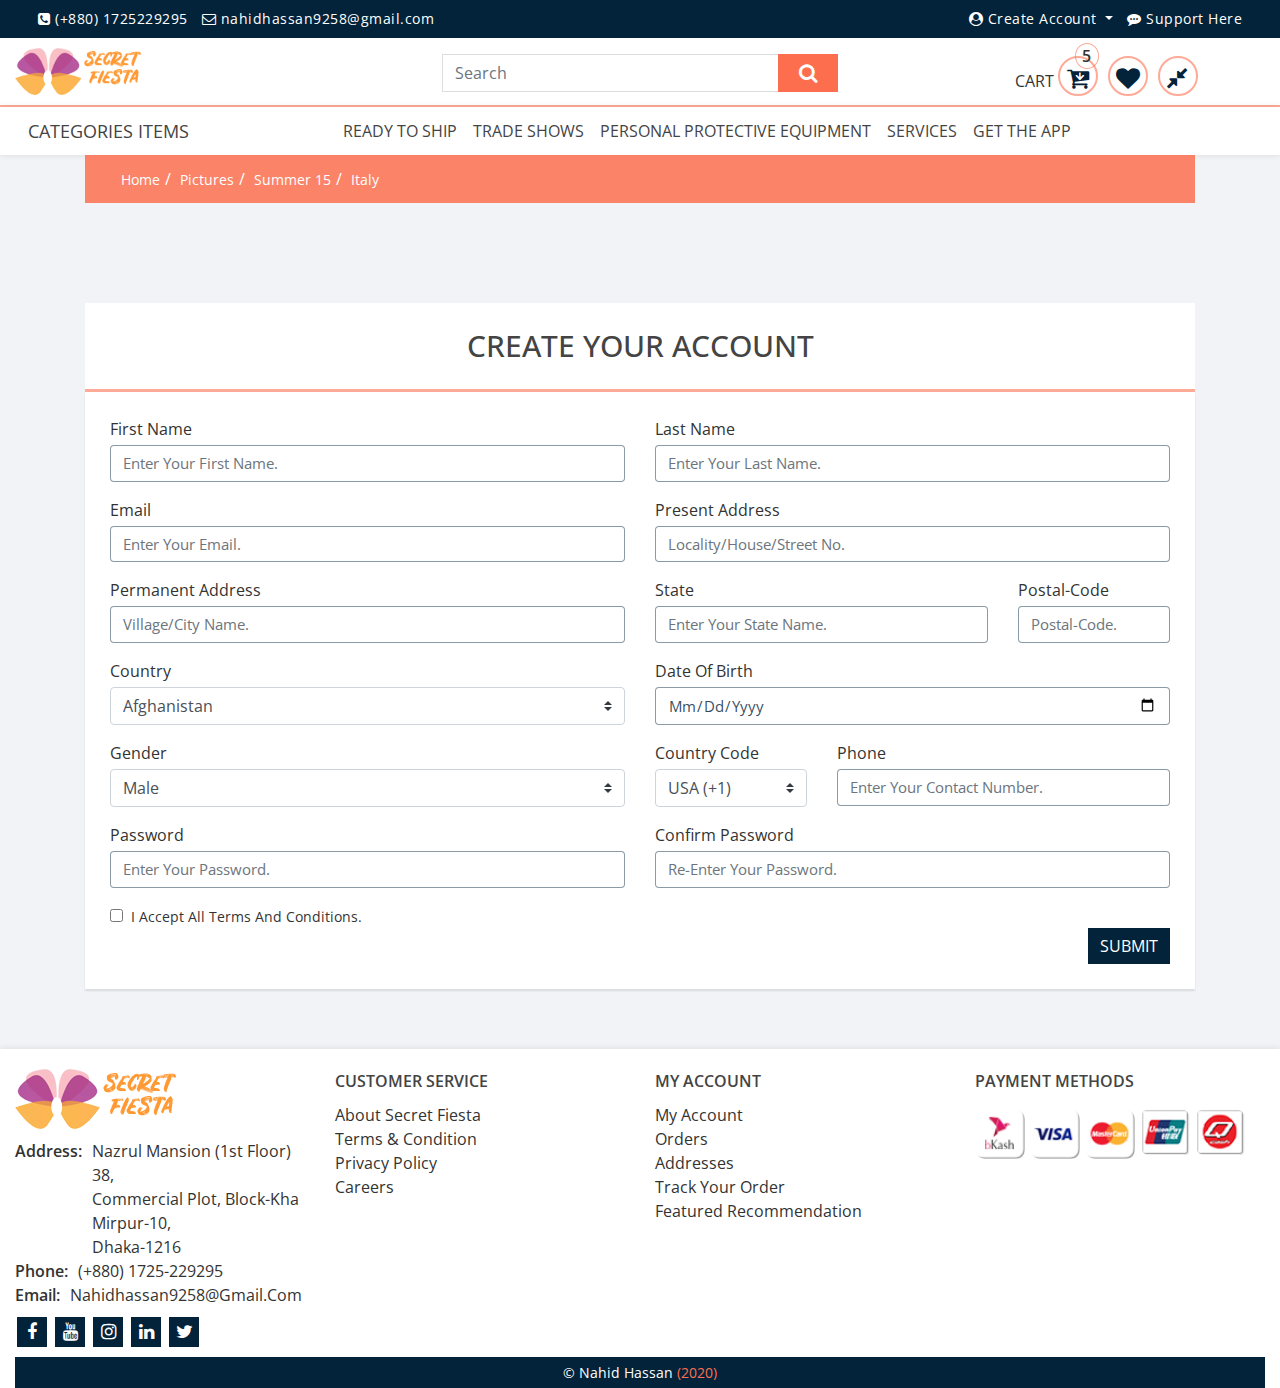
<file: registration-form.html>
<!doctype html>
<html lang="en">

<head>
    <!-- Required meta tags start -->
    <meta charset="utf-8">
    <meta name="viewport" content="width=device-width, initial-scale=1, shrink-to-fit=no">
    <!-- Required meta tags end -->

    <!--=== all css file part start ===-->
    <!-- bootstrap css link start -->
    <link rel="stylesheet" href="css/bootstrap.min.css">
    <!-- bootstrap css link end -->
    <!-- font-awesome css link start -->
    <link rel="stylesheet" href="css/font-awesome.min.css">
    <!-- font-awesome css link end -->
    <link rel="stylesheet" href="css/slick.css">
    <link rel="stylesheet" href="css/slick-theme.css">
    <!-- owl.carousel css link start -->
    <link rel="stylesheet" href="css/owl.carousel.min.css">
    <!-- owl.carousel css link end -->
    <!-- owl.theme.default css link start -->
    <link rel="stylesheet" href="css/owl.theme.default.min.css">
    <!-- owl.theme.default css link end -->
    <!-- Product-details css link start -->
    <link rel="stylesheet" href="css/Product-details.css">
    <!-- Product-details css link end -->
    <link rel="stylesheet" href="css/registration-form.css">
    <!-- style css link start -->
    <link rel="stylesheet" href="css/style.css">
    <!-- style css link end -->
    <!--=== all css file part end ===-->

    <title> Danger </title>
</head>

<body>
    <!--=== header section markup start ===-->
    <header id="header" class="header-section">
        <!--=== navigation section markup start ===-->
        <div class="navigation-bar-section">
            <!-- header top markup start -->
            <div class="header-top">
                <div class="container-fluid">
                    <div class="row">
                        <div class="col-lg-6 col-md-6">
                            <div class="header-top-left">
                                <div class="contact-hare">
                                    <ul class="navbar">
                                        <li class="nav-item">
                                            <a href="#" class="nav-link">
                                                <i class="fa fa-phone-square"></i>
                                                <span>(+880) 1725229295 </span>
                                            </a>
                                        </li>
                                        <li class="nav-item">
                                            <a href="#" class="nav-link">
                                                <i class="fa fa-envelope-o"></i>
                                                <span> nahidhassan9258@gmail.com </span>
                                            </a>
                                        </li>
                                    </ul>
                                </div>
                            </div>
                        </div>
                        <div class="col-lg-6 col-md-6">
                            <div class="header-top-nav-right">
                                <div class=" User-Account">
                                    <ul class="navbar">
                                        <li class="nav-item dropdown">
                                            <a href="" class="nav-link dropdown-toggle " data-toggle="dropdown">
                                                <i class="fa fa-user-circle"></i>
                                                <span>Create Account</span>
                                            </a>
                                            <div class="dropdown-menu" id="header-top-dropdown">
                                                <a href="registration-form.html" class="dropdown-item">
                                                    <i class="fa fa-sign-in"></i>
                                                    <span> Sign Up </span>
                                                </a>
                                                <a href="login-page.html" class="dropdown-item">
                                                    <i class="fa fa-user"></i>
                                                    <span> Log In </span>
                                                </a>
                                            </div>
                                        </li>
                                        <li class="nav-item">
                                            <a href="contact.html" class="nav-link">
                                                <i class="fa fa-commenting"></i>
                                                <span> Support Here </span>
                                            </a>
                                        </li>
                                    </ul>
                                </div>
                            </div>
                        </div>
                    </div>
                </div>
            </div>
            <!-- header top markup end -->

            <!-- navbar top markup start -->
            <div class="navbar-top-section">
                <div class="container-fluid">
                    <div class="row">
                        <div class="col-lg-4 col-md-4">
                            <div class="navbar-brand" id="main-logo">
                                <a href="index.html"><img src="images/logo.png" alt="main-logo"></a>
                            </div>
                        </div>
                        <div class="col-lg-4 col-md-4">
                            <div class="header-search-box">
                                <form class="form-inline">
                                    <input class="form-control" type="search" placeholder="Search" aria-label="Search">
                                    <button class="btn btn-default  my-sm-0" type="submit">
                                        <i class="fa fa-search"></i>
                                    </button>
                                </form>
                            </div>
                        </div>
                        <div class="col-lg-4 col-md-4">
                            <div class="checkout-cart">
                                <ul class="nav cart-item justify-content-center">
                                    <li class="nav-item cart-icon">
                                        <a class="nav-link" href="#">cart
                                            <i class="fa fa-cart-arrow-down"></i>
                                            <sup><span class="badge">5</span></sup>
                                        </a>
                                        <div class="cart-product">
                                            <div class="cart-item">
                                                <h5>0 ITEMS IN MY CART</h5>
                                                <div class="cart-list">
                                                    <ul>
                                                        <li id="check-out">
                                                            <div class="media">
                                                                <img src="images/Product-14.jpg" alt="John Doe">
                                                                <div class="media-body">
                                                                    <h4>Miniket Rice special</h4>
                                                                    <p>TK: 320.00</p>
                                                                    <p>Qty: 1</p>
                                                                    <p>Size: 5</p>
                                                                </div>
                                                                <button class="btn btn-default del-btn"><i class="fa fa-times"></i></button>
                                                            </div>

                                                        </li>
                                                        <li id="check-out">
                                                            <div class="media">
                                                                <img src="images/Product-14.jpg" alt="John Doe">
                                                                <div class="media-body">
                                                                    <h4>Miniket Rice special</h4>
                                                                    <p>TK: 320.00</p>
                                                                    <p>Qty: 1</p>
                                                                    <p>Size: 5</p>
                                                                </div>
                                                                <button class="btn btn-default del-btn"><i class="fa fa-times"></i></button>
                                                            </div>
                                                        </li>
                                                        <li id="check-out">
                                                            <div class="media">
                                                                <img src="images/Product-14.jpg" alt="John Doe">
                                                                <div class="media-body">
                                                                    <h4>Miniket Rice special</h4>
                                                                    <p>TK: 320.00</p>
                                                                    <p>Qty: 1</p>
                                                                    <p>Size: 5</p>
                                                                </div>
                                                                <button class="btn btn-default del-btn"><i class="fa fa-times"></i></button>
                                                            </div>
                                                        </li>
                                                        <li id="check-out">
                                                            <div class="media">
                                                                <img src="images/Product-14.jpg" alt="John Doe">
                                                                <div class="media-body">
                                                                    <h4>Miniket Rice special</h4>
                                                                    <p>TK: 320.00</p>
                                                                    <p>Qty: 1</p>
                                                                    <p>Size: 5</p>
                                                                </div>
                                                                <button class="btn btn-default del-btn"><i class="fa fa-times"></i></button>
                                                            </div>
                                                        </li>
                                                        <li id="check-out">
                                                            <div class="media">
                                                                <img src="images/Product-14.jpg" alt="John Doe">
                                                                <div class="media-body">
                                                                    <h4>Miniket Rice special</h4>
                                                                    <p>TK: 320.00</p>
                                                                    <p>Qty: 1</p>
                                                                    <p>Size: 5</p>
                                                                </div>
                                                                <button class="btn btn-default del-btn"><i class="fa fa-times"></i></button>
                                                            </div>
                                                        </li>
                                                    </ul>
                                                </div>
                                            </div>
                                            <div class="price">
                                                <div class="total-cost">
                                                    <span class="left">total</span>
                                                    <span class="right">TK: 320.00</span>
                                                </div>
                                                <a href="#" class="btn btn-default btn-checkout">Checkout</a>
                                            </div>
                                        </div>
                                    </li>
                                    <li class="nav-item">
                                        <a class="nav-link" href="#">
                                            <i class="fa fa-heart"></i>
                                        </a>
                                    </li>
                                    <li class="nav-item">
                                        <a class="nav-link" href="#">
                                            <i class="fa fa-compress"></i>
                                        </a>
                                    </li>
                                </ul>
                            </div>
                        </div>
                    </div>
                </div>
            </div>
            <!-- navbar top markup end -->

            <!-- main-navbar-section markup start -->
            <div class="main-navbar-section">
                <div class="container-fluid">
                    <div class="row">
                        <div class="col-lg-3">
                            <div class="categories-section">
                                <button class="navbar-toggler" id="categories-btn" type="button">
                                    <a href="#">CATEGORIES Items</a>
                                </button>
                                <div class="categories">
                                    <ul class="categories-items">
                                        <li id="sub-categories">
                                            <a href="#">Home</a>
                                            <div class="sub-categories-menu">
                                                <ul class="sub-categories-menu-items">
                                                    <li class="col-lg-3 col-md-3 col-sm-12" id="mega-menu">
                                                        <a href="#">Home</a>
                                                        <div class="mega-menu">
                                                            <ul class="mega-menu-items">
                                                                <li><a href="#">Home</a></li>
                                                                <li><a href="#">About</a></li>
                                                                <li><a href="#">Contact</a></li>
                                                                <li><a href="#">Service</a></li>
                                                            </ul>
                                                        </div>
                                                    </li>
                                                    <li class="col-lg-3 col-md-3 col-sm-12" id="mega-menu">
                                                        <a href="#">About</a>
                                                        <div class="mega-menu">
                                                            <ul class="mega-menu-items">
                                                                <li><a href="#">Home</a></li>
                                                                <li><a href="#">About</a></li>
                                                                <li><a href="#">Contact</a></li>
                                                                <li><a href="#">Service</a></li>
                                                            </ul>
                                                        </div>
                                                    </li>
                                                    <li class="col-lg-3 col-md-3 col-sm-12" id="mega-menu">
                                                        <a href="#">Contact</a>
                                                        <div class="mega-menu">
                                                            <ul class="mega-menu-items">
                                                                <li><a href="#">Home</a></li>
                                                                <li><a href="#">About</a></li>
                                                                <li><a href="#">Contact</a></li>
                                                                <li><a href="#">Service</a></li>
                                                            </ul>
                                                        </div>
                                                    </li>
                                                    <li class="col-lg-3 col-md-3 col-sm-12" id="mega-menu">
                                                        <a href="#">Service</a>
                                                        <div class="mega-menu">
                                                            <ul class="mega-menu-items">
                                                                <li><a href="#">Home</a></li>
                                                                <li><a href="#">About</a></li>
                                                                <li><a href="#">Contact</a></li>
                                                                <li><a href="#">Service</a></li>
                                                            </ul>
                                                        </div>
                                                    </li>
                                                </ul>
                                            </div>
                                        </li>
                                        <li id="sub-categories">
                                            <a href="#">Home</a>
                                            <div class="sub-categories-menu">
                                                <ul class="sub-categories-menu-items">
                                                    <li id="mega-menu" class="col-lg-3 col-md-3 col-sm-12">
                                                        <a href="#">pant</a>
                                                        <div class="mega-menu">
                                                            <ul class="mega-menu-items">
                                                                <li><a href="#">Home</a></li>
                                                                <li><a href="#">About</a></li>
                                                                <li><a href="#">Contact</a></li>
                                                                <li><a href="#">Service</a></li>
                                                            </ul>
                                                        </div>
                                                    </li>
                                                    <li id="mega-menu" class="col-lg-3 col-md-3 col-sm-12">
                                                        <a href="#">shart</a>
                                                        <div class="mega-menu">
                                                            <ul class="mega-menu-items">
                                                                <li><a href="#">Home</a></li>
                                                                <li><a href="#">About</a></li>
                                                                <li><a href="#">Contact</a></li>
                                                                <li><a href="#">Service</a></li>
                                                            </ul>
                                                        </div>
                                                    </li>
                                                    <li id="mega-menu" class="col-lg-3 col-md-3 col-sm-12">
                                                        <a href="#">juta</a>
                                                        <div class="mega-menu">
                                                            <ul class="mega-menu-items">
                                                                <li><a href="#">Home</a></li>
                                                                <li><a href="#">About</a></li>
                                                                <li><a href="#">Contact</a></li>
                                                                <li><a href="#">Service</a></li>
                                                            </ul>
                                                        </div>
                                                    </li>
                                                    <li id="mega-menu" class="col-lg-3 col-md-3 col-sm-12">
                                                        <a href="#">lunggi</a>
                                                        <div class="mega-menu">
                                                            <ul class="mega-menu-items">
                                                                <li><a href="#">Home</a></li>
                                                                <li><a href="#">About</a></li>
                                                                <li><a href="#">Contact</a></li>
                                                                <li><a href="#">Service</a></li>
                                                            </ul>
                                                        </div>
                                                    </li>
                                                    <li id="mega-menu" class="col-lg-3 col-md-3 col-sm-12">
                                                        <a href="#">lunggi</a>
                                                        <div class="mega-menu">
                                                            <ul class="mega-menu-items">
                                                                <li><a href="#">Home</a></li>
                                                                <li><a href="#">About</a></li>
                                                                <li><a href="#">Contact</a></li>
                                                                <li><a href="#">Service</a></li>
                                                            </ul>
                                                        </div>
                                                    </li>
                                                    <li id="mega-menu" class="col-lg-3 col-md-3 col-sm-12">
                                                        <a href="#">lunggi</a>
                                                        <div class="mega-menu">
                                                            <ul class="mega-menu-items">
                                                                <li><a href="#">Home</a></li>
                                                                <li><a href="#">About</a></li>
                                                                <li><a href="#">Contact</a></li>
                                                                <li><a href="#">Service</a></li>
                                                            </ul>
                                                        </div>
                                                    </li>
                                                </ul>
                                            </div>
                                        </li>
                                        <li id="sub-categories">
                                            <a href="#">About</a>
                                            <div class="sub-categories-menu">
                                                <ul class="sub-categories-menu-items">
                                                    <li class="col-lg-3 col-md-3 col-sm-12" id="mega-menu">
                                                        <a href="#">Home</a>
                                                        <div class="mega-menu">
                                                            <ul class="mega-menu-items">
                                                                <li><a href="#">Home</a></li>
                                                                <li><a href="#">About</a></li>
                                                                <li><a href="#">Contact</a></li>
                                                                <li><a href="#">Service</a></li>
                                                            </ul>
                                                        </div>
                                                    </li>
                                                    <li class="col-lg-3 col-md-3 col-sm-12" id="mega-menu">
                                                        <a href="#">About</a>
                                                        <div class="mega-menu">
                                                            <ul class="mega-menu-items">
                                                                <li><a href="#">Home</a></li>
                                                                <li><a href="#">About</a></li>
                                                                <li><a href="#">Contact</a></li>
                                                                <li><a href="#">Service</a></li>
                                                            </ul>
                                                        </div>
                                                    </li>
                                                    <li class="col-lg-3 col-md-3 col-sm-12" id="mega-menu">
                                                        <a href="#">Contact</a>
                                                        <div class="mega-menu">
                                                            <ul class="mega-menu-items">
                                                                <li><a href="#">Home</a></li>
                                                                <li><a href="#">About</a></li>
                                                                <li><a href="#">Contact</a></li>
                                                                <li><a href="#">Service</a></li>
                                                            </ul>
                                                        </div>
                                                    </li>
                                                    <li class="col-lg-3 col-md-3 col-sm-12" id="mega-menu">
                                                        <a href="#">Service</a>
                                                        <div class="mega-menu">
                                                            <ul class="mega-menu-items">
                                                                <li><a href="#">Home</a></li>
                                                                <li><a href="#">About</a></li>
                                                                <li><a href="#">Contact</a></li>
                                                                <li><a href="#">Service</a></li>
                                                            </ul>
                                                        </div>
                                                    </li>
                                                </ul>
                                            </div>
                                        </li>
                                        <li id="sub-categories">
                                            <a href="#">About</a>
                                            <div class="sub-categories-menu">
                                                <ul class="sub-categories-menu-items">
                                                    <li class="col-lg-3 col-md-3 col-sm-12" id="mega-menu">
                                                        <a href="#">Home</a>
                                                        <div class="mega-menu">
                                                            <ul class="mega-menu-items">
                                                                <li><a href="#">Home</a></li>
                                                                <li><a href="#">About</a></li>
                                                                <li><a href="#">Contact</a></li>
                                                                <li><a href="#">Service</a></li>
                                                            </ul>
                                                        </div>
                                                    </li>
                                                    <li class="col-lg-3 col-md-3 col-sm-12" id="mega-menu">
                                                        <a href="#">About</a>
                                                        <div class="mega-menu">
                                                            <ul class="mega-menu-items">
                                                                <li><a href="#">Home</a></li>
                                                                <li><a href="#">About</a></li>
                                                                <li><a href="#">Contact</a></li>
                                                                <li><a href="#">Service</a></li>
                                                            </ul>
                                                        </div>
                                                    </li>
                                                    <li class="col-lg-3 col-md-3 col-sm-12" id="mega-menu">
                                                        <a href="#">Contact</a>
                                                        <div class="mega-menu">
                                                            <ul class="mega-menu-items">
                                                                <li><a href="#">Home</a></li>
                                                                <li><a href="#">About</a></li>
                                                                <li><a href="#">Contact</a></li>
                                                                <li><a href="#">Service</a></li>
                                                            </ul>
                                                        </div>
                                                    </li>
                                                    <li class="col-lg-3 col-md-3 col-sm-12" id="mega-menu">
                                                        <a href="#">Service</a>
                                                        <div class="mega-menu">
                                                            <ul class="mega-menu-items">
                                                                <li><a href="#">Home</a></li>
                                                                <li><a href="#">About</a></li>
                                                                <li><a href="#">Contact</a></li>
                                                                <li><a href="#">Service</a></li>
                                                            </ul>
                                                        </div>
                                                    </li>
                                                </ul>
                                            </div>
                                        </li>
                                        <li id="sub-categories">
                                            <a href="#">Contact</a>
                                            <div class="sub-categories-menu">
                                                <ul class="sub-categories-menu-items">
                                                    <li class="col-lg-3 col-md-3 col-sm-12" id="mega-menu">
                                                        <a href="#">Home</a>
                                                        <div class="mega-menu">
                                                            <ul class="mega-menu-items">
                                                                <li><a href="#">Home</a></li>
                                                                <li><a href="#">About</a></li>
                                                                <li><a href="#">Contact</a></li>
                                                                <li><a href="#">Service</a></li>
                                                            </ul>
                                                        </div>
                                                    </li>
                                                    <li class="col-lg-3 col-md-3 col-sm-12" id="mega-menu">
                                                        <a href="#">About</a>
                                                        <div class="mega-menu">
                                                            <ul class="mega-menu-items">
                                                                <li><a href="#">Home</a></li>
                                                                <li><a href="#">About</a></li>
                                                                <li><a href="#">Contact</a></li>
                                                                <li><a href="#">Service</a></li>
                                                            </ul>
                                                        </div>
                                                    </li>
                                                    <li class="col-lg-3 col-md-3 col-sm-12" id="mega-menu">
                                                        <a href="#">Contact</a>
                                                        <div class="mega-menu">
                                                            <ul class="mega-menu-items">
                                                                <li><a href="#">Home</a></li>
                                                                <li><a href="#">About</a></li>
                                                                <li><a href="#">Contact</a></li>
                                                                <li><a href="#">Service</a></li>
                                                            </ul>
                                                        </div>
                                                    </li>
                                                    <li class="col-lg-3 col-md-3 col-sm-12" id="mega-menu">
                                                        <a href="#">Service</a>
                                                        <div class="mega-menu">
                                                            <ul class="mega-menu-items">
                                                                <li><a href="#">Home</a></li>
                                                                <li><a href="#">About</a></li>
                                                                <li><a href="#">Contact</a></li>
                                                                <li><a href="#">Service</a></li>
                                                            </ul>
                                                        </div>
                                                    </li>
                                                    <li class="col-lg-3 col-md-3 col-sm-12" id="mega-menu">
                                                        <a href="#">Service</a>
                                                        <div class="mega-menu">
                                                            <ul class="mega-menu-items">
                                                                <li><a href="#">Home</a></li>
                                                                <li><a href="#">About</a></li>
                                                                <li><a href="#">Contact</a></li>
                                                                <li><a href="#">Service</a></li>
                                                            </ul>
                                                        </div>
                                                    </li>
                                                    <li class="col-lg-3 col-md-3 col-sm-12" id="mega-menu">
                                                        <a href="#">Service</a>
                                                        <div class="mega-menu">
                                                            <ul class="mega-menu-items">
                                                                <li><a href="#">Home</a></li>
                                                                <li><a href="#">About</a></li>
                                                                <li><a href="#">Contact</a></li>
                                                                <li><a href="#">Service</a></li>
                                                            </ul>
                                                        </div>
                                                    </li>
                                                    <li class="col-lg-3 col-md-3 col-sm-12" id="mega-menu">
                                                        <a href="#">Service</a>
                                                        <div class="mega-menu">
                                                            <ul class="mega-menu-items">
                                                                <li><a href="#">Home</a></li>
                                                                <li><a href="#">About</a></li>
                                                                <li><a href="#">Contact</a></li>
                                                                <li><a href="#">Service</a></li>
                                                            </ul>
                                                        </div>
                                                    </li>
                                                    <li class="col-lg-3 col-md-3 col-sm-12" id="mega-menu">
                                                        <a href="#">Service</a>
                                                        <div class="mega-menu">
                                                            <ul class="mega-menu-items">
                                                                <li><a href="#">Home</a></li>
                                                                <li><a href="#">About</a></li>
                                                                <li><a href="#">Contact</a></li>
                                                                <li><a href="#">Service</a></li>
                                                            </ul>
                                                        </div>
                                                    </li>
                                                </ul>
                                            </div>
                                        </li>
                                        <li id="sub-categories">
                                            <a href="#">Contact</a>
                                            <div class="sub-categories-menu">
                                                <ul class="sub-categories-menu-items">
                                                    <li class="col-lg-3 col-md-3 col-sm-12" id="mega-menu">
                                                        <a href="#">Home</a>
                                                        <div class="mega-menu">
                                                            <ul class="mega-menu-items">
                                                                <li><a href="#">Home</a></li>
                                                                <li><a href="#">About</a></li>
                                                                <li><a href="#">Contact</a></li>
                                                                <li><a href="#">Service</a></li>
                                                            </ul>
                                                        </div>
                                                    </li>
                                                    <li class="col-lg-3 col-md-3 col-sm-12" id="mega-menu">
                                                        <a href="#">About</a>
                                                        <div class="mega-menu">
                                                            <ul class="mega-menu-items">
                                                                <li><a href="#">Home</a></li>
                                                                <li><a href="#">About</a></li>
                                                                <li><a href="#">Contact</a></li>
                                                                <li><a href="#">Service</a></li>
                                                            </ul>
                                                        </div>
                                                    </li>
                                                    <li class="col-lg-3 col-md-3 col-sm-12" id="mega-menu">
                                                        <a href="#">Contact</a>
                                                        <div class="mega-menu">
                                                            <ul class="mega-menu-items">
                                                                <li><a href="#">Home</a></li>
                                                                <li><a href="#">About</a></li>
                                                                <li><a href="#">Contact</a></li>
                                                                <li><a href="#">Service</a></li>
                                                            </ul>
                                                        </div>
                                                    </li>
                                                    <li class="col-lg-3 col-md-3 col-sm-12" id="mega-menu">
                                                        <a href="#">Service</a>
                                                        <div class="mega-menu">
                                                            <ul class="mega-menu-items">
                                                                <li><a href="#">Home</a></li>
                                                                <li><a href="#">About</a></li>
                                                                <li><a href="#">Contact</a></li>
                                                                <li><a href="#">Service</a></li>
                                                            </ul>
                                                        </div>
                                                    </li>
                                                    <li class="col-lg-3 col-md-3 col-sm-12" id="mega-menu">
                                                        <a href="#">Service</a>
                                                        <div class="mega-menu">
                                                            <ul class="mega-menu-items">
                                                                <li><a href="#">Home</a></li>
                                                                <li><a href="#">About</a></li>
                                                                <li><a href="#">Contact</a></li>
                                                                <li><a href="#">Service</a></li>
                                                            </ul>
                                                        </div>
                                                    </li>
                                                </ul>
                                            </div>
                                        </li>
                                        <li id="sub-categories">
                                            <a href="#">Service</a>
                                            <div class="sub-categories-menu">
                                                <ul class="sub-categories-menu-items">
                                                    <li class="col-lg-3 col-md-3 col-sm-12" id="mega-menu">
                                                        <a href="#">Home</a>
                                                        <div class="mega-menu">
                                                            <ul class="mega-menu-items">
                                                                <li><a href="#">Home</a></li>
                                                                <li><a href="#">About</a></li>
                                                                <li><a href="#">Contact</a></li>
                                                                <li><a href="#">Service</a></li>
                                                            </ul>
                                                        </div>
                                                    </li>
                                                    <li class="col-lg-3 col-md-3 col-sm-12" id="mega-menu">
                                                        <a href="#">About</a>
                                                        <div class="mega-menu">
                                                            <ul class="mega-menu-items">
                                                                <li><a href="#">Home</a></li>
                                                                <li><a href="#">About</a></li>
                                                                <li><a href="#">Contact</a></li>
                                                                <li><a href="#">Service</a></li>
                                                            </ul>
                                                        </div>
                                                    </li>
                                                    <li class="col-lg-3 col-md-3 col-sm-12" id="mega-menu">
                                                        <a href="#">Contact</a>
                                                        <div class="mega-menu">
                                                            <ul class="mega-menu-items">
                                                                <li><a href="#">Home</a></li>
                                                                <li><a href="#">About</a></li>
                                                                <li><a href="#">Contact</a></li>
                                                                <li><a href="#">Service</a></li>
                                                            </ul>
                                                        </div>
                                                    </li>
                                                    <li class="col-lg-3 col-md-3 col-sm-12" id="mega-menu">
                                                        <a href="#">Service</a>
                                                        <div class="mega-menu">
                                                            <ul class="mega-menu-items">
                                                                <li><a href="#">Home</a></li>
                                                                <li><a href="#">About</a></li>
                                                                <li><a href="#">Contact</a></li>
                                                                <li><a href="#">Service</a></li>
                                                            </ul>
                                                        </div>
                                                    </li>
                                                    <li class="col-lg-3 col-md-3 col-sm-12" id="mega-menu">
                                                        <a href="#">Service</a>
                                                        <div class="mega-menu">
                                                            <ul class="mega-menu-items">
                                                                <li><a href="#">Home</a></li>
                                                                <li><a href="#">About</a></li>
                                                                <li><a href="#">Contact</a></li>
                                                                <li><a href="#">Service</a></li>
                                                            </ul>
                                                        </div>
                                                    </li>
                                                    <li class="col-lg-3 col-md-3 col-sm-12" id="mega-menu">
                                                        <a href="#">Service</a>
                                                        <div class="mega-menu">
                                                            <ul class="mega-menu-items">
                                                                <li><a href="#">Home</a></li>
                                                                <li><a href="#">About</a></li>
                                                                <li><a href="#">Contact</a></li>
                                                                <li><a href="#">Service</a></li>
                                                            </ul>
                                                        </div>
                                                    </li>
                                                </ul>
                                            </div>
                                        </li>
                                        <li id="sub-categories">
                                            <a href="#">Service</a>
                                            <div class="sub-categories-menu">
                                                <ul class="sub-categories-menu-items">
                                                    <li class="col-lg-3 col-md-3 col-sm-12" id="mega-menu">
                                                        <a href="#">Home</a>
                                                        <div class="mega-menu">
                                                            <ul class="mega-menu-items">
                                                                <li><a href="#">Home</a></li>
                                                                <li><a href="#">About</a></li>
                                                                <li><a href="#">Contact</a></li>
                                                                <li><a href="#">Service</a></li>
                                                            </ul>
                                                        </div>
                                                    </li>
                                                    <li class="col-lg-3 col-md-3 col-sm-12" id="mega-menu">
                                                        <a href="#">About</a>
                                                        <div class="mega-menu">
                                                            <ul class="mega-menu-items">
                                                                <li><a href="#">Home</a></li>
                                                                <li><a href="#">About</a></li>
                                                                <li><a href="#">Contact</a></li>
                                                                <li><a href="#">Service</a></li>
                                                            </ul>
                                                        </div>
                                                    </li>
                                                    <li class="col-lg-3 col-md-3 col-sm-12" id="mega-menu">
                                                        <a href="#">Contact</a>
                                                        <div class="mega-menu">
                                                            <ul class="mega-menu-items">
                                                                <li><a href="#">Home</a></li>
                                                                <li><a href="#">About</a></li>
                                                                <li><a href="#">Contact</a></li>
                                                                <li><a href="#">Service</a></li>
                                                            </ul>
                                                        </div>
                                                    </li>
                                                    <li class="col-lg-3 col-md-3 col-sm-12" id="mega-menu">
                                                        <a href="#">Service</a>
                                                        <div class="mega-menu">
                                                            <ul class="mega-menu-items">
                                                                <li><a href="#">Home</a></li>
                                                                <li><a href="#">About</a></li>
                                                                <li><a href="#">Contact</a></li>
                                                                <li><a href="#">Service</a></li>
                                                            </ul>
                                                        </div>
                                                    </li>
                                                    <li class="col-lg-3 col-md-3 col-sm-12" id="mega-menu">
                                                        <a href="#">Service</a>
                                                        <div class="mega-menu">
                                                            <ul class="mega-menu-items">
                                                                <li><a href="#">Home</a></li>
                                                                <li><a href="#">About</a></li>
                                                                <li><a href="#">Contact</a></li>
                                                                <li><a href="#">Service</a></li>
                                                            </ul>
                                                        </div>
                                                    </li>
                                                    <li class="col-lg-3 col-md-3 col-sm-12" id="mega-menu">
                                                        <a href="#">Service</a>
                                                        <div class="mega-menu">
                                                            <ul class="mega-menu-items">
                                                                <li><a href="#">Home</a></li>
                                                                <li><a href="#">About</a></li>
                                                                <li><a href="#">Contact</a></li>
                                                                <li><a href="#">Service</a></li>
                                                            </ul>
                                                        </div>
                                                    </li>
                                                    <li class="col-lg-3 col-md-3 col-sm-12" id="mega-menu">
                                                        <a href="#">Service</a>
                                                        <div class="mega-menu">
                                                            <ul class="mega-menu-items">
                                                                <li><a href="#">Home</a></li>
                                                                <li><a href="#">About</a></li>
                                                                <li><a href="#">Contact</a></li>
                                                                <li><a href="#">Service</a></li>
                                                            </ul>
                                                        </div>
                                                    </li>
                                                </ul>
                                            </div>
                                        </li>
                                        <li id="sub-categories">
                                            <a href="#">Arif Bhai</a>
                                            <div class="sub-categories-menu">
                                                <ul class="sub-categories-menu-items">
                                                    <li class="col-lg-3 col-md-3 col-sm-12" id="mega-menu">
                                                        <a href="#">Home</a>
                                                        <div class="mega-menu">
                                                            <ul class="mega-menu-items">
                                                                <li><a href="#">Home</a></li>
                                                                <li><a href="#">About</a></li>
                                                                <li><a href="#">Contact</a></li>
                                                                <li><a href="#">Service</a></li>
                                                            </ul>
                                                        </div>
                                                    </li>
                                                    <li class="col-lg-3 col-md-3 col-sm-12" id="mega-menu">
                                                        <a href="#">About</a>
                                                        <div class="mega-menu">
                                                            <ul class="mega-menu-items">
                                                                <li><a href="#">Home</a></li>
                                                                <li><a href="#">About</a></li>
                                                                <li><a href="#">Contact</a></li>
                                                                <li><a href="#">Service</a></li>
                                                            </ul>
                                                        </div>
                                                    </li>
                                                    <li class="col-lg-3 col-md-3 col-sm-12" id="mega-menu">
                                                        <a href="#">Contact</a>
                                                        <div class="mega-menu">
                                                            <ul class="mega-menu-items">
                                                                <li><a href="#">Home</a></li>
                                                                <li><a href="#">About</a></li>
                                                                <li><a href="#">Contact</a></li>
                                                                <li><a href="#">Service</a></li>
                                                            </ul>
                                                        </div>
                                                    </li>
                                                    <li class="col-lg-3 col-md-3 col-sm-12" id="mega-menu">
                                                        <a href="#">Service</a>
                                                        <div class="mega-menu">
                                                            <ul class="mega-menu-items">
                                                                <li><a href="#">Home</a></li>
                                                                <li><a href="#">About</a></li>
                                                                <li><a href="#">Contact</a></li>
                                                                <li><a href="#">Service</a></li>
                                                            </ul>
                                                        </div>
                                                    </li>
                                                    <li class="col-lg-3 col-md-3 col-sm-12" id="mega-menu">
                                                        <a href="#">Service</a>
                                                        <div class="mega-menu">
                                                            <ul class="mega-menu-items">
                                                                <li><a href="#">Home</a></li>
                                                                <li><a href="#">About</a></li>
                                                                <li><a href="#">Contact</a></li>
                                                                <li><a href="#">Service</a></li>
                                                            </ul>
                                                        </div>
                                                    </li>
                                                    <li class="col-lg-3 col-md-3 col-sm-12" id="mega-menu">
                                                        <a href="#">Service</a>
                                                        <div class="mega-menu">
                                                            <ul class="mega-menu-items">
                                                                <li><a href="#">Home</a></li>
                                                                <li><a href="#">About</a></li>
                                                                <li><a href="#">Contact</a></li>
                                                                <li><a href="#">Service</a></li>
                                                            </ul>
                                                        </div>
                                                    </li>
                                                    <li class="col-lg-3 col-md-3 col-sm-12" id="mega-menu">
                                                        <a href="#">Service</a>
                                                        <div class="mega-menu">
                                                            <ul class="mega-menu-items">
                                                                <li><a href="#">Home</a></li>
                                                                <li><a href="#">About</a></li>
                                                                <li><a href="#">Contact</a></li>
                                                                <li><a href="#">Service</a></li>
                                                            </ul>
                                                        </div>
                                                    </li>
                                                </ul>
                                            </div>
                                        </li>
                                        <li id="sub-categories">
                                            <a href="#">Shahid Bhai</a>
                                            <div class="sub-categories-menu">
                                                <ul class="sub-categories-menu-items">
                                                    <li class="col-lg-3 col-md-3 col-sm-12" id="mega-menu">
                                                        <a href="#">Home</a>
                                                        <div class="mega-menu">
                                                            <ul class="mega-menu-items">
                                                                <li><a href="#">Home</a></li>
                                                                <li><a href="#">About</a></li>
                                                                <li><a href="#">Contact</a></li>
                                                                <li><a href="#">Service</a></li>
                                                            </ul>
                                                        </div>
                                                    </li>
                                                    <li class="col-lg-3 col-md-3 col-sm-12" id="mega-menu">
                                                        <a href="#">About</a>
                                                        <div class="mega-menu">
                                                            <ul class="mega-menu-items">
                                                                <li><a href="#">Home</a></li>
                                                                <li><a href="#">About</a></li>
                                                                <li><a href="#">Contact</a></li>
                                                                <li><a href="#">Service</a></li>
                                                            </ul>
                                                        </div>
                                                    </li>
                                                    <li class="col-lg-3 col-md-3 col-sm-12" id="mega-menu">
                                                        <a href="#">Contact</a>
                                                        <div class="mega-menu">
                                                            <ul class="mega-menu-items">
                                                                <li><a href="#">Home</a></li>
                                                                <li><a href="#">About</a></li>
                                                                <li><a href="#">Contact</a></li>
                                                                <li><a href="#">Service</a></li>
                                                            </ul>
                                                        </div>
                                                    </li>
                                                    <li class="col-lg-3 col-md-3 col-sm-12" id="mega-menu">
                                                        <a href="#">Service</a>
                                                        <div class="mega-menu">
                                                            <ul class="mega-menu-items">
                                                                <li><a href="#">Home</a></li>
                                                                <li><a href="#">About</a></li>
                                                                <li><a href="#">Contact</a></li>
                                                                <li><a href="#">Service</a></li>
                                                            </ul>
                                                        </div>
                                                    </li>
                                                    <li class="col-lg-3 col-md-3 col-sm-12" id="mega-menu">
                                                        <a href="#">Service</a>
                                                        <div class="mega-menu">
                                                            <ul class="mega-menu-items">
                                                                <li><a href="#">Home</a></li>
                                                                <li><a href="#">About</a></li>
                                                                <li><a href="#">Contact</a></li>
                                                                <li><a href="#">Service</a></li>
                                                            </ul>
                                                        </div>
                                                    </li>
                                                    <li class="col-lg-3 col-md-3 col-sm-12" id="mega-menu">
                                                        <a href="#">Service</a>
                                                        <div class="mega-menu">
                                                            <ul class="mega-menu-items">
                                                                <li><a href="#">Home</a></li>
                                                                <li><a href="#">About</a></li>
                                                                <li><a href="#">Contact</a></li>
                                                                <li><a href="#">Service</a></li>
                                                            </ul>
                                                        </div>
                                                    </li>
                                                    <li class="col-lg-3 col-md-3 col-sm-12" id="mega-menu">
                                                        <a href="#">Service</a>
                                                        <div class="mega-menu">
                                                            <ul class="mega-menu-items">
                                                                <li><a href="#">Home</a></li>
                                                                <li><a href="#">About</a></li>
                                                                <li><a href="#">Contact</a></li>
                                                                <li><a href="#">Service</a></li>
                                                            </ul>
                                                        </div>
                                                    </li>
                                                </ul>
                                            </div>
                                        </li>
                                        <li id="sub-categories">
                                            <a href="#">Babu</a>
                                            <div class="sub-categories-menu">
                                                <ul class="sub-categories-menu-items">
                                                    <li class="col-lg-3 col-md-3 col-sm-12" id="mega-menu">
                                                        <a href="#">Home</a>
                                                        <div class="mega-menu">
                                                            <ul class="mega-menu-items">
                                                                <li><a href="#">Home</a></li>
                                                                <li><a href="#">About</a></li>
                                                                <li><a href="#">Contact</a></li>
                                                                <li><a href="#">Service</a></li>
                                                            </ul>
                                                        </div>
                                                    </li>
                                                    <li class="col-lg-3 col-md-3 col-sm-12" id="mega-menu">
                                                        <a href="#">About</a>
                                                        <div class="mega-menu">
                                                            <ul class="mega-menu-items">
                                                                <li><a href="#">Home</a></li>
                                                                <li><a href="#">About</a></li>
                                                                <li><a href="#">Contact</a></li>
                                                                <li><a href="#">Service</a></li>
                                                            </ul>
                                                        </div>
                                                    </li>
                                                    <li class="col-lg-3 col-md-3 col-sm-12" id="mega-menu">
                                                        <a href="#">Contact</a>
                                                        <div class="mega-menu">
                                                            <ul class="mega-menu-items">
                                                                <li><a href="#">Home</a></li>
                                                                <li><a href="#">About</a></li>
                                                                <li><a href="#">Contact</a></li>
                                                                <li><a href="#">Service</a></li>
                                                            </ul>
                                                        </div>
                                                    </li>
                                                    <li class="col-lg-3 col-md-3 col-sm-12" id="mega-menu">
                                                        <a href="#">Service</a>
                                                        <div class="mega-menu">
                                                            <ul class="mega-menu-items">
                                                                <li><a href="#">Home</a></li>
                                                                <li><a href="#">About</a></li>
                                                                <li><a href="#">Contact</a></li>
                                                                <li><a href="#">Service</a></li>
                                                            </ul>
                                                        </div>
                                                    </li>
                                                    <li class="col-lg-3 col-md-3 col-sm-12" id="mega-menu">
                                                        <a href="#">Service</a>
                                                        <div class="mega-menu">
                                                            <ul class="mega-menu-items">
                                                                <li><a href="#">Home</a></li>
                                                                <li><a href="#">About</a></li>
                                                                <li><a href="#">Contact</a></li>
                                                                <li><a href="#">Service</a></li>
                                                            </ul>
                                                        </div>
                                                    </li>
                                                    <li class="col-lg-3 col-md-3 col-sm-12" id="mega-menu">
                                                        <a href="#">Service</a>
                                                        <div class="mega-menu">
                                                            <ul class="mega-menu-items">
                                                                <li><a href="#">Home</a></li>
                                                                <li><a href="#">About</a></li>
                                                                <li><a href="#">Contact</a></li>
                                                                <li><a href="#">Service</a></li>
                                                            </ul>
                                                        </div>
                                                    </li>
                                                    <li class="col-lg-3 col-md-3 col-sm-12" id="mega-menu">
                                                        <a href="#">Service</a>
                                                        <div class="mega-menu">
                                                            <ul class="mega-menu-items">
                                                                <li><a href="#">Home</a></li>
                                                                <li><a href="#">About</a></li>
                                                                <li><a href="#">Contact</a></li>
                                                                <li><a href="#">Service</a></li>
                                                            </ul>
                                                        </div>
                                                    </li>
                                                </ul>
                                            </div>
                                        </li>
                                        <li id="sub-categories">
                                            <a href="#">Janu</a>
                                            <div class="sub-categories-menu">
                                                <ul class="sub-categories-menu-items">
                                                    <li class="col-lg-3 col-md-3 col-sm-12" id="mega-menu">
                                                        <a href="#">Home</a>
                                                        <div class="mega-menu">
                                                            <ul class="mega-menu-items">
                                                                <li><a href="#">Home</a></li>
                                                                <li><a href="#">About</a></li>
                                                                <li><a href="#">Contact</a></li>
                                                                <li><a href="#">Service</a></li>
                                                            </ul>
                                                        </div>
                                                    </li>
                                                    <li class="col-lg-3 col-md-3 col-sm-12" id="mega-menu">
                                                        <a href="#">About</a>
                                                        <div class="mega-menu">
                                                            <ul class="mega-menu-items">
                                                                <li><a href="#">Home</a></li>
                                                                <li><a href="#">About</a></li>
                                                                <li><a href="#">Contact</a></li>
                                                                <li><a href="#">Service</a></li>
                                                            </ul>
                                                        </div>
                                                    </li>
                                                    <li class="col-lg-3 col-md-3 col-sm-12" id="mega-menu">
                                                        <a href="#">Contact</a>
                                                        <div class="mega-menu">
                                                            <ul class="mega-menu-items">
                                                                <li><a href="#">Home</a></li>
                                                                <li><a href="#">About</a></li>
                                                                <li><a href="#">Contact</a></li>
                                                                <li><a href="#">Service</a></li>
                                                            </ul>
                                                        </div>
                                                    </li>
                                                    <li class="col-lg-3 col-md-3 col-sm-12" id="mega-menu">
                                                        <a href="#">Service</a>
                                                        <div class="mega-menu">
                                                            <ul class="mega-menu-items">
                                                                <li><a href="#">Home</a></li>
                                                                <li><a href="#">About</a></li>
                                                                <li><a href="#">Contact</a></li>
                                                                <li><a href="#">Service</a></li>
                                                            </ul>
                                                        </div>
                                                    </li>
                                                    <li class="col-lg-3 col-md-3 col-sm-12" id="mega-menu">
                                                        <a href="#">Service</a>
                                                        <div class="mega-menu">
                                                            <ul class="mega-menu-items">
                                                                <li><a href="#">Home</a></li>
                                                                <li><a href="#">About</a></li>
                                                                <li><a href="#">Contact</a></li>
                                                                <li><a href="#">Service</a></li>
                                                            </ul>
                                                        </div>
                                                    </li>
                                                    <li class="col-lg-3 col-md-3 col-sm-12" id="mega-menu">
                                                        <a href="#">Service</a>
                                                        <div class="mega-menu">
                                                            <ul class="mega-menu-items">
                                                                <li><a href="#">Home</a></li>
                                                                <li><a href="#">About</a></li>
                                                                <li><a href="#">Contact</a></li>
                                                                <li><a href="#">Service</a></li>
                                                            </ul>
                                                        </div>
                                                    </li>
                                                    <li class="col-lg-3 col-md-3 col-sm-12" id="mega-menu">
                                                        <a href="#">Service</a>
                                                        <div class="mega-menu">
                                                            <ul class="mega-menu-items">
                                                                <li><a href="#">Home</a></li>
                                                                <li><a href="#">About</a></li>
                                                                <li><a href="#">Contact</a></li>
                                                                <li><a href="#">Service</a></li>
                                                            </ul>
                                                        </div>
                                                    </li>
                                                </ul>
                                            </div>
                                        </li>
                                        <li id="sub-categories">
                                            <a href="#">Nahid Bhai</a>
                                            <div class="sub-categories-menu">
                                                <ul class="sub-categories-menu-items">
                                                    <li class="col-lg-3 col-md-3 col-sm-12" id="mega-menu">
                                                        <a href="#">Home</a>
                                                        <div class="mega-menu">
                                                            <ul class="mega-menu-items">
                                                                <li><a href="#">Home</a></li>
                                                                <li><a href="#">About</a></li>
                                                                <li><a href="#">Contact</a></li>
                                                                <li><a href="#">Service</a></li>
                                                            </ul>
                                                        </div>
                                                    </li>
                                                    <li class="col-lg-3 col-md-3 col-sm-12" id="mega-menu">
                                                        <a href="#">About</a>
                                                        <div class="mega-menu">
                                                            <ul class="mega-menu-items">
                                                                <li><a href="#">Home</a></li>
                                                                <li><a href="#">About</a></li>
                                                                <li><a href="#">Contact</a></li>
                                                                <li><a href="#">Service</a></li>
                                                            </ul>
                                                        </div>
                                                    </li>
                                                    <li class="col-lg-3 col-md-3 col-sm-12" id="mega-menu">
                                                        <a href="#">Contact</a>
                                                        <div class="mega-menu">
                                                            <ul class="mega-menu-items">
                                                                <li><a href="#">Home</a></li>
                                                                <li><a href="#">About</a></li>
                                                                <li><a href="#">Contact</a></li>
                                                                <li><a href="#">Service</a></li>
                                                            </ul>
                                                        </div>
                                                    </li>
                                                    <li class="col-lg-3 col-md-3 col-sm-12" id="mega-menu">
                                                        <a href="#">Service</a>
                                                        <div class="mega-menu">
                                                            <ul class="mega-menu-items">
                                                                <li><a href="#">Home</a></li>
                                                                <li><a href="#">About</a></li>
                                                                <li><a href="#">Contact</a></li>
                                                                <li><a href="#">Service</a></li>
                                                            </ul>
                                                        </div>
                                                    </li>
                                                    <li class="col-lg-3 col-md-3 col-sm-12" id="mega-menu">
                                                        <a href="#">Service</a>
                                                        <div class="mega-menu">
                                                            <ul class="mega-menu-items">
                                                                <li><a href="#">Home</a></li>
                                                                <li><a href="#">About</a></li>
                                                                <li><a href="#">Contact</a></li>
                                                                <li><a href="#">Service</a></li>
                                                            </ul>
                                                        </div>
                                                    </li>
                                                    <li class="col-lg-3 col-md-3 col-sm-12" id="mega-menu">
                                                        <a href="#">Service</a>
                                                        <div class="mega-menu">
                                                            <ul class="mega-menu-items">
                                                                <li><a href="#">Home</a></li>
                                                                <li><a href="#">About</a></li>
                                                                <li><a href="#">Contact</a></li>
                                                                <li><a href="#">Service</a></li>
                                                            </ul>
                                                        </div>
                                                    </li>
                                                    <li class="col-lg-3 col-md-3 col-sm-12" id="mega-menu">
                                                        <a href="#">Service</a>
                                                        <div class="mega-menu">
                                                            <ul class="mega-menu-items">
                                                                <li><a href="#">Home</a></li>
                                                                <li><a href="#">About</a></li>
                                                                <li><a href="#">Contact</a></li>
                                                                <li><a href="#">Service</a></li>
                                                            </ul>
                                                        </div>
                                                    </li>
                                                </ul>
                                            </div>
                                        </li>
                                        <li id="sub-categories">
                                            <a href="#">Palash Bhai</a>
                                            <div class="sub-categories-menu">
                                                <ul class="sub-categories-menu-items">
                                                    <li class="col-lg-3 col-md-3 col-sm-12" id="mega-menu">
                                                        <a href="#">Home</a>
                                                        <div class="mega-menu">
                                                            <ul class="mega-menu-items">
                                                                <li><a href="#">Home</a></li>
                                                                <li><a href="#">About</a></li>
                                                                <li><a href="#">Contact</a></li>
                                                                <li><a href="#">Service</a></li>
                                                            </ul>
                                                        </div>
                                                    </li>
                                                    <li class="col-lg-3 col-md-3 col-sm-12" id="mega-menu">
                                                        <a href="#">About</a>
                                                        <div class="mega-menu">
                                                            <ul class="mega-menu-items">
                                                                <li><a href="#">Home</a></li>
                                                                <li><a href="#">About</a></li>
                                                                <li><a href="#">Contact</a></li>
                                                                <li><a href="#">Service</a></li>
                                                            </ul>
                                                        </div>
                                                    </li>
                                                    <li class="col-lg-3 col-md-3 col-sm-12" id="mega-menu">
                                                        <a href="#">Contact</a>
                                                        <div class="mega-menu">
                                                            <ul class="mega-menu-items">
                                                                <li><a href="#">Home</a></li>
                                                                <li><a href="#">About</a></li>
                                                                <li><a href="#">Contact</a></li>
                                                                <li><a href="#">Service</a></li>
                                                            </ul>
                                                        </div>
                                                    </li>
                                                    <li class="col-lg-3 col-md-3 col-sm-12" id="mega-menu">
                                                        <a href="#">Service</a>
                                                        <div class="mega-menu">
                                                            <ul class="mega-menu-items">
                                                                <li><a href="#">Home</a></li>
                                                                <li><a href="#">About</a></li>
                                                                <li><a href="#">Contact</a></li>
                                                                <li><a href="#">Service</a></li>
                                                            </ul>
                                                        </div>
                                                    </li>
                                                    <li class="col-lg-3 col-md-3 col-sm-12" id="mega-menu">
                                                        <a href="#">Service</a>
                                                        <div class="mega-menu">
                                                            <ul class="mega-menu-items">
                                                                <li><a href="#">Home</a></li>
                                                                <li><a href="#">About</a></li>
                                                                <li><a href="#">Contact</a></li>
                                                                <li><a href="#">Service</a></li>
                                                            </ul>
                                                        </div>
                                                    </li>
                                                    <li class="col-lg-3 col-md-3 col-sm-12" id="mega-menu">
                                                        <a href="#">Service</a>
                                                        <div class="mega-menu">
                                                            <ul class="mega-menu-items">
                                                                <li><a href="#">Home</a></li>
                                                                <li><a href="#">About</a></li>
                                                                <li><a href="#">Contact</a></li>
                                                                <li><a href="#">Service</a></li>
                                                            </ul>
                                                        </div>
                                                    </li>
                                                    <li class="col-lg-3 col-md-3 col-sm-12" id="mega-menu">
                                                        <a href="#">Service</a>
                                                        <div class="mega-menu">
                                                            <ul class="mega-menu-items">
                                                                <li><a href="#">Home</a></li>
                                                                <li><a href="#">About</a></li>
                                                                <li><a href="#">Contact</a></li>
                                                                <li><a href="#">Service</a></li>
                                                            </ul>
                                                        </div>
                                                    </li>
                                                </ul>
                                            </div>
                                        </li>
                                    </ul>
                                </div>
                            </div>
                        </div>
                        <div class="col-lg-9">
                            <div class="menu-bar">
                                <nav class="navbar navbar-expand-lg navbar-light">
                                    <button class="navbar-toggler" type="button" data-toggle="collapse" data-target="#navbarSupportedContent" aria-controls="navbarSupportedContent" aria-expanded="false" aria-label="Toggle navigation">
                                        <span class="navbar-toggler-icon"></span>
                                    </button>

                                    <div class="collapse navbar-collapse menu-items" id="navbarSupportedContent">
                                        <ul class="navbar-nav mr-auto">
                                            <li class="nav-item" id="sub-menu">
                                                <a class="nav-link" href="#">Ready to Ship</a>
                                                <div class="sub-menu">
                                                    <ul class="sub-menu-items">
                                                        <li><a href="#">Home</a></li>
                                                        <li><a href="#">About</a></li>
                                                        <li><a href="#">Contact</a></li>
                                                        <li><a href="#">Service</a></li>
                                                    </ul>
                                                </div>
                                            </li>
                                            <li class="nav-item">
                                                <a class="nav-link" href="#">Trade Shows</a>
                                            </li>
                                            <li class="nav-item" id="sub-menu">
                                                <a class="nav-link" href="#">Personal Protective Equipment</a>
                                                <div class="sub-menu">
                                                    <ul class="sub-menu-items">
                                                        <li><a href="#">Home</a></li>
                                                        <li><a href="#">About</a></li>
                                                        <li><a href="#">Contact</a></li>
                                                        <li><a href="#">Service</a></li>
                                                    </ul>
                                                </div>
                                            </li>
                                            <li class="nav-item" id="sub-menu">
                                                <a class="nav-link" href="#">Services </a>
                                                <div class="sub-menu">
                                                    <ul class="sub-menu-items">
                                                        <li><a href="#">Home</a></li>
                                                        <li><a href="#">About</a></li>
                                                        <li><a href="#">Contact</a></li>
                                                        <li><a href="#">Service</a></li>
                                                    </ul>
                                                </div>
                                            </li>
                                            <li class="nav-item">
                                                <a class="nav-link" href="#">Get the App</a>
                                            </li>
                                        </ul>
                                    </div>
                                </nav>
                            </div>
                        </div>
                    </div>
                </div>
            </div>
            <!-- main-navbar-section markup end -->
        </div>
        <!--=== navigation section markup end ===-->
        <div class="browse-breadcrumb-section">
            <div class="container">
                <div class="browse-breadcrumb">
                    <ul class="breadcrumb">
                        <li><a href="#">Home</a></li>
                        <li><a href="#">Pictures</a></li>
                        <li><a href="#">Summer 15</a></li>
                        <li class="active"><a href="#">Italy</a></li>
                    </ul>
                </div>
            </div>
        </div>
    </header>
    <!--=== header section markup end ===-->



    <div class="registration-section">
        <div class="container">
            <form action="#">
                <h4 class="text-center"> Create Your Account </h4>
                <div class="registration-form-control">
                    <div class="row">
                        <div class="col-sm-6 form-group">
                            <label for="name-f">First Name</label>
                            <input type="text" class="form-control" name="fname" id="name-f" placeholder="Enter your first name." required>
                        </div>
                        <div class="col-sm-6 form-group">
                            <label for="name-l">Last name</label>
                            <input type="text" class="form-control" name="lname" id="name-l" placeholder="Enter your last name." required>
                        </div>
                        <div class="col-sm-6 form-group">
                            <label for="email">Email</label>
                            <input type="email" class="form-control" name="email" id="email" placeholder="Enter your email." required>
                        </div>
                        <div class="col-sm-6 form-group">
                            <label for="address-1">present address</label>
                            <input type="address" class="form-control" name="Locality" id="address-1" placeholder="Locality/House/Street no." required>
                        </div>
                        <div class="col-sm-6 form-group">
                            <label for="address-2">permanent address</label>
                            <input type="address" class="form-control" name="address" id="address-2" placeholder="Village/City Name." required>
                        </div>
                        <div class="col-sm-4 form-group">
                            <label for="State">State</label>
                            <input type="address" class="form-control" name="State" id="State" placeholder="Enter your state name." required>
                        </div>
                        <div class="col-sm-2 form-group">
                            <label for="zip">Postal-Code</label>
                            <input type="zip" class="form-control" name="Zip" id="zip" placeholder="Postal-Code." required>
                        </div>
                        <div class="col-sm-6 form-group">
                            <label for="Country">Country</label>
                            <select class="form-control custom-select browser-default">
                                <option value="Afghanistan">Afghanistan</option>
                                <option value="Åland Islands">Åland Islands</option>
                                <option value="Albania">Albania</option>
                                <option value="Algeria">Algeria</option>
                                <option value="American Samoa">American Samoa</option>
                                <option value="Andorra">Andorra</option>
                                <option value="Angola">Angola</option>
                                <option value="Anguilla">Anguilla</option>
                                <option value="Antarctica">Antarctica</option>
                                <option value="Antigua and Barbuda">Antigua and Barbuda</option>
                                <option value="Argentina">Argentina</option>
                                <option value="Armenia">Armenia</option>
                                <option value="Aruba">Aruba</option>
                                <option value="Australia">Australia</option>
                                <option value="Austria">Austria</option>
                                <option value="Azerbaijan">Azerbaijan</option>
                                <option value="Bahamas">Bahamas</option>
                                <option value="Bahrain">Bahrain</option>
                                <option value="Bangladesh">Bangladesh</option>
                                <option value="Barbados">Barbados</option>
                                <option value="Belarus">Belarus</option>
                                <option value="Belgium">Belgium</option>
                                <option value="Belize">Belize</option>
                                <option value="Benin">Benin</option>
                                <option value="Bermuda">Bermuda</option>
                                <option value="Bhutan">Bhutan</option>
                                <option value="Bolivia">Bolivia</option>
                                <option value="Bosnia and Herzegovina">Bosnia and Herzegovina</option>
                                <option value="Botswana">Botswana</option>
                                <option value="Bouvet Island">Bouvet Island</option>
                                <option value="Brazil">Brazil</option>
                                <option value="British Indian Ocean Territory">British Indian Ocean Territory</option>
                                <option value="Brunei Darussalam">Brunei Darussalam</option>
                                <option value="Bulgaria">Bulgaria</option>
                                <option value="Burkina Faso">Burkina Faso</option>
                                <option value="Burundi">Burundi</option>
                                <option value="Cambodia">Cambodia</option>
                                <option value="Cameroon">Cameroon</option>
                                <option value="Canada">Canada</option>
                                <option value="Cape Verde">Cape Verde</option>
                                <option value="Cayman Islands">Cayman Islands</option>
                                <option value="Central African Republic">Central African Republic</option>
                                <option value="Chad">Chad</option>
                                <option value="Chile">Chile</option>
                                <option value="China">China</option>
                                <option value="Christmas Island">Christmas Island</option>
                                <option value="Cocos (Keeling) Islands">Cocos (Keeling) Islands</option>
                                <option value="Colombia">Colombia</option>
                                <option value="Comoros">Comoros</option>
                                <option value="Congo">Congo</option>
                                <option value="Congo, The Democratic Republic of The">Congo, The Democratic Republic of The</option>
                                <option value="Cook Islands">Cook Islands</option>
                                <option value="Costa Rica">Costa Rica</option>
                                <option value="Cote D'ivoire">Cote D'ivoire</option>
                                <option value="Croatia">Croatia</option>
                                <option value="Cuba">Cuba</option>
                                <option value="Cyprus">Cyprus</option>
                                <option value="Czech Republic">Czech Republic</option>
                                <option value="Denmark">Denmark</option>
                                <option value="Djibouti">Djibouti</option>
                                <option value="Dominica">Dominica</option>
                                <option value="Dominican Republic">Dominican Republic</option>
                                <option value="Ecuador">Ecuador</option>
                                <option value="Egypt">Egypt</option>
                                <option value="El Salvador">El Salvador</option>
                                <option value="Equatorial Guinea">Equatorial Guinea</option>
                                <option value="Eritrea">Eritrea</option>
                                <option value="Estonia">Estonia</option>
                                <option value="Ethiopia">Ethiopia</option>
                                <option value="Falkland Islands (Malvinas)">Falkland Islands (Malvinas)</option>
                                <option value="Faroe Islands">Faroe Islands</option>
                                <option value="Fiji">Fiji</option>
                                <option value="Finland">Finland</option>
                                <option value="France">France</option>
                                <option value="French Guiana">French Guiana</option>
                                <option value="French Polynesia">French Polynesia</option>
                                <option value="French Southern Territories">French Southern Territories</option>
                                <option value="Gabon">Gabon</option>
                                <option value="Gambia">Gambia</option>
                                <option value="Georgia">Georgia</option>
                                <option value="Germany">Germany</option>
                                <option value="Ghana">Ghana</option>
                                <option value="Gibraltar">Gibraltar</option>
                                <option value="Greece">Greece</option>
                                <option value="Greenland">Greenland</option>
                                <option value="Grenada">Grenada</option>
                                <option value="Guadeloupe">Guadeloupe</option>
                                <option value="Guam">Guam</option>
                                <option value="Guatemala">Guatemala</option>
                                <option value="Guernsey">Guernsey</option>
                                <option value="Guinea">Guinea</option>
                                <option value="Guinea-bissau">Guinea-bissau</option>
                                <option value="Guyana">Guyana</option>
                                <option value="Haiti">Haiti</option>
                                <option value="Heard Island and Mcdonald Islands">Heard Island and Mcdonald Islands</option>
                                <option value="Holy See (Vatican City State)">Holy See (Vatican City State)</option>
                                <option value="Honduras">Honduras</option>
                                <option value="Hong Kong">Hong Kong</option>
                                <option value="Hungary">Hungary</option>
                                <option value="Iceland">Iceland</option>
                                <option value="India">India</option>
                                <option value="Indonesia">Indonesia</option>
                                <option value="Iran, Islamic Republic of">Iran, Islamic Republic of</option>
                                <option value="Iraq">Iraq</option>
                                <option value="Ireland">Ireland</option>
                                <option value="Isle of Man">Isle of Man</option>
                                <option value="Israel">Israel</option>
                                <option value="Italy">Italy</option>
                                <option value="Jamaica">Jamaica</option>
                                <option value="Japan">Japan</option>
                                <option value="Jersey">Jersey</option>
                                <option value="Jordan">Jordan</option>
                                <option value="Kazakhstan">Kazakhstan</option>
                                <option value="Kenya">Kenya</option>
                                <option value="Kiribati">Kiribati</option>
                                <option value="Korea, Democratic People's Republic of">Korea, Democratic People's Republic of</option>
                                <option value="Korea, Republic of">Korea, Republic of</option>
                                <option value="Kuwait">Kuwait</option>
                                <option value="Kyrgyzstan">Kyrgyzstan</option>
                                <option value="Lao People's Democratic Republic">Lao People's Democratic Republic</option>
                                <option value="Latvia">Latvia</option>
                                <option value="Lebanon">Lebanon</option>
                                <option value="Lesotho">Lesotho</option>
                                <option value="Liberia">Liberia</option>
                                <option value="Libyan Arab Jamahiriya">Libyan Arab Jamahiriya</option>
                                <option value="Liechtenstein">Liechtenstein</option>
                                <option value="Lithuania">Lithuania</option>
                                <option value="Luxembourg">Luxembourg</option>
                                <option value="Macao">Macao</option>
                                <option value="Macedonia, The Former Yugoslav Republic of">Macedonia, The Former Yugoslav Republic of</option>
                                <option value="Madagascar">Madagascar</option>
                                <option value="Malawi">Malawi</option>
                                <option value="Malaysia">Malaysia</option>
                                <option value="Maldives">Maldives</option>
                                <option value="Mali">Mali</option>
                                <option value="Malta">Malta</option>
                                <option value="Marshall Islands">Marshall Islands</option>
                                <option value="Martinique">Martinique</option>
                                <option value="Mauritania">Mauritania</option>
                                <option value="Mauritius">Mauritius</option>
                                <option value="Mayotte">Mayotte</option>
                                <option value="Mexico">Mexico</option>
                                <option value="Micronesia, Federated States of">Micronesia, Federated States of</option>
                                <option value="Moldova, Republic of">Moldova, Republic of</option>
                                <option value="Monaco">Monaco</option>
                                <option value="Mongolia">Mongolia</option>
                                <option value="Montenegro">Montenegro</option>
                                <option value="Montserrat">Montserrat</option>
                                <option value="Morocco">Morocco</option>
                                <option value="Mozambique">Mozambique</option>
                                <option value="Myanmar">Myanmar</option>
                                <option value="Namibia">Namibia</option>
                                <option value="Nauru">Nauru</option>
                                <option value="Nepal">Nepal</option>
                                <option value="Netherlands">Netherlands</option>
                                <option value="Netherlands Antilles">Netherlands Antilles</option>
                                <option value="New Caledonia">New Caledonia</option>
                                <option value="New Zealand">New Zealand</option>
                                <option value="Nicaragua">Nicaragua</option>
                                <option value="Niger">Niger</option>
                                <option value="Nigeria">Nigeria</option>
                                <option value="Niue">Niue</option>
                                <option value="Norfolk Island">Norfolk Island</option>
                                <option value="Northern Mariana Islands">Northern Mariana Islands</option>
                                <option value="Norway">Norway</option>
                                <option value="Oman">Oman</option>
                                <option value="Pakistan">Pakistan</option>
                                <option value="Palau">Palau</option>
                                <option value="Palestinian Territory, Occupied">Palestinian Territory, Occupied</option>
                                <option value="Panama">Panama</option>
                                <option value="Papua New Guinea">Papua New Guinea</option>
                                <option value="Paraguay">Paraguay</option>
                                <option value="Peru">Peru</option>
                                <option value="Philippines">Philippines</option>
                                <option value="Pitcairn">Pitcairn</option>
                                <option value="Poland">Poland</option>
                                <option value="Portugal">Portugal</option>
                                <option value="Puerto Rico">Puerto Rico</option>
                                <option value="Qatar">Qatar</option>
                                <option value="Reunion">Reunion</option>
                                <option value="Romania">Romania</option>
                                <option value="Russian Federation">Russian Federation</option>
                                <option value="Rwanda">Rwanda</option>
                                <option value="Saint Helena">Saint Helena</option>
                                <option value="Saint Kitts and Nevis">Saint Kitts and Nevis</option>
                                <option value="Saint Lucia">Saint Lucia</option>
                                <option value="Saint Pierre and Miquelon">Saint Pierre and Miquelon</option>
                                <option value="Saint Vincent and The Grenadines">Saint Vincent and The Grenadines</option>
                                <option value="Samoa">Samoa</option>
                                <option value="San Marino">San Marino</option>
                                <option value="Sao Tome and Principe">Sao Tome and Principe</option>
                                <option value="Saudi Arabia">Saudi Arabia</option>
                                <option value="Senegal">Senegal</option>
                                <option value="Serbia">Serbia</option>
                                <option value="Seychelles">Seychelles</option>
                                <option value="Sierra Leone">Sierra Leone</option>
                                <option value="Singapore">Singapore</option>
                                <option value="Slovakia">Slovakia</option>
                                <option value="Slovenia">Slovenia</option>
                                <option value="Solomon Islands">Solomon Islands</option>
                                <option value="Somalia">Somalia</option>
                                <option value="South Africa">South Africa</option>
                                <option value="South Georgia and The South Sandwich Islands">South Georgia and The South Sandwich Islands</option>
                                <option value="Spain">Spain</option>
                                <option value="Sri Lanka">Sri Lanka</option>
                                <option value="Sudan">Sudan</option>
                                <option value="Suriname">Suriname</option>
                                <option value="Svalbard and Jan Mayen">Svalbard and Jan Mayen</option>
                                <option value="Swaziland">Swaziland</option>
                                <option value="Sweden">Sweden</option>
                                <option value="Switzerland">Switzerland</option>
                                <option value="Syrian Arab Republic">Syrian Arab Republic</option>
                                <option value="Taiwan, Province of China">Taiwan, Province of China</option>
                                <option value="Tajikistan">Tajikistan</option>
                                <option value="Tanzania, United Republic of">Tanzania, United Republic of</option>
                                <option value="Thailand">Thailand</option>
                                <option value="Timor-leste">Timor-leste</option>
                                <option value="Togo">Togo</option>
                                <option value="Tokelau">Tokelau</option>
                                <option value="Tonga">Tonga</option>
                                <option value="Trinidad and Tobago">Trinidad and Tobago</option>
                                <option value="Tunisia">Tunisia</option>
                                <option value="Turkey">Turkey</option>
                                <option value="Turkmenistan">Turkmenistan</option>
                                <option value="Turks and Caicos Islands">Turks and Caicos Islands</option>
                                <option value="Tuvalu">Tuvalu</option>
                                <option value="Uganda">Uganda</option>
                                <option value="Ukraine">Ukraine</option>
                                <option value="United Arab Emirates">United Arab Emirates</option>
                                <option value="United Kingdom">United Kingdom</option>
                                <option value="United States">United States</option>
                                <option value="United States Minor Outlying Islands">United States Minor Outlying Islands</option>
                                <option value="Uruguay">Uruguay</option>
                                <option value="Uzbekistan">Uzbekistan</option>
                                <option value="Vanuatu">Vanuatu</option>
                                <option value="Venezuela">Venezuela</option>
                                <option value="Viet Nam">Viet Nam</option>
                                <option value="Virgin Islands, British">Virgin Islands, British</option>
                                <option value="Virgin Islands, U.S.">Virgin Islands, U.S.</option>
                                <option value="Wallis and Futuna">Wallis and Futuna</option>
                                <option value="Western Sahara">Western Sahara</option>
                                <option value="Yemen">Yemen</option>
                                <option value="Zambia">Zambia</option>
                                <option value="Zimbabwe">Zimbabwe</option>
                            </select>
                        </div>
                        <div class="col-sm-6 form-group">
                            <label for="Date">Date Of Birth</label>
                            <input type="Date" name="dob" class="form-control" id="Date" placeholder="" required>
                        </div>
                        <div class="col-sm-6 form-group">
                            <label for="sex">Gender</label>
                            <select id="sex" class="form-control browser-default custom-select">
                                <option value="male">Male</option>
                                <option value="female">Female</option>
                                <option value="unspesified">Unspecified</option>
                            </select>
                        </div>
                        <div class="col-sm-2 form-group">
                            <label for="cod">Country code</label>
                            <select class="form-control browser-default custom-select">
                                <option data-countryCode="US" value="1" selected>USA (+1)</option>
                                <option data-countryCode="GB" value="44">UK (+44)</option>

                                <option disabled="disabled">Other Countries</option>
                                <option data-countryCode="DZ" value="213">Algeria (+213)</option>
                                <option data-countryCode="AD" value="376">Andorra (+376)</option>
                                <option data-countryCode="AO" value="244">Angola (+244)</option>
                                <option data-countryCode="AI" value="1264">Anguilla (+1264)</option>
                                <option data-countryCode="AG" value="1268">Antigua &amp; Barbuda (+1268)</option>
                                <option data-countryCode="AR" value="54">Argentina (+54)</option>
                                <option data-countryCode="AM" value="374">Armenia (+374)</option>
                                <option data-countryCode="AW" value="297">Aruba (+297)</option>
                                <option data-countryCode="AU" value="61">Australia (+61)</option>
                                <option data-countryCode="AT" value="43">Austria (+43)</option>
                                <option data-countryCode="AZ" value="994">Azerbaijan (+994)</option>
                                <option data-countryCode="BS" value="1242">Bahamas (+1242)</option>
                                <option data-countryCode="BH" value="973">Bahrain (+973)</option>
                                <option data-countryCode="BD" value="880">Bangladesh (+880)</option>
                                <option data-countryCode="BB" value="1246">Barbados (+1246)</option>
                                <option data-countryCode="BY" value="375">Belarus (+375)</option>
                                <option data-countryCode="BE" value="32">Belgium (+32)</option>
                                <option data-countryCode="BZ" value="501">Belize (+501)</option>
                                <option data-countryCode="BJ" value="229">Benin (+229)</option>
                                <option data-countryCode="BM" value="1441">Bermuda (+1441)</option>
                                <option data-countryCode="BT" value="975">Bhutan (+975)</option>
                                <option data-countryCode="BO" value="591">Bolivia (+591)</option>
                                <option data-countryCode="BA" value="387">Bosnia Herzegovina (+387)</option>
                                <option data-countryCode="BW" value="267">Botswana (+267)</option>
                                <option data-countryCode="BR" value="55">Brazil (+55)</option>
                                <option data-countryCode="BN" value="673">Brunei (+673)</option>
                                <option data-countryCode="BG" value="359">Bulgaria (+359)</option>
                                <option data-countryCode="BF" value="226">Burkina Faso (+226)</option>
                                <option data-countryCode="BI" value="257">Burundi (+257)</option>
                                <option data-countryCode="KH" value="855">Cambodia (+855)</option>
                                <option data-countryCode="CM" value="237">Cameroon (+237)</option>
                                <option data-countryCode="CA" value="1">Canada (+1)</option>
                                <option data-countryCode="CV" value="238">Cape Verde Islands (+238)</option>
                                <option data-countryCode="KY" value="1345">Cayman Islands (+1345)</option>
                                <option data-countryCode="CF" value="236">Central African Republic (+236)</option>
                                <option data-countryCode="CL" value="56">Chile (+56)</option>
                                <option data-countryCode="CN" value="86">China (+86)</option>
                                <option data-countryCode="CO" value="57">Colombia (+57)</option>
                                <option data-countryCode="KM" value="269">Comoros (+269)</option>
                                <option data-countryCode="CG" value="242">Congo (+242)</option>
                                <option data-countryCode="CK" value="682">Cook Islands (+682)</option>
                                <option data-countryCode="CR" value="506">Costa Rica (+506)</option>
                                <option data-countryCode="HR" value="385">Croatia (+385)</option>
                                <option data-countryCode="CU" value="53">Cuba (+53)</option>
                                <option data-countryCode="CY" value="90">Cyprus - North (+90)</option>
                                <option data-countryCode="CY" value="357">Cyprus - South (+357)</option>
                                <option data-countryCode="CZ" value="420">Czech Republic (+420)</option>
                                <option data-countryCode="DK" value="45">Denmark (+45)</option>
                                <option data-countryCode="DJ" value="253">Djibouti (+253)</option>
                                <option data-countryCode="DM" value="1809">Dominica (+1809)</option>
                                <option data-countryCode="DO" value="1809">Dominican Republic (+1809)</option>
                                <option data-countryCode="EC" value="593">Ecuador (+593)</option>
                                <option data-countryCode="EG" value="20">Egypt (+20)</option>
                                <option data-countryCode="SV" value="503">El Salvador (+503)</option>
                                <option data-countryCode="GQ" value="240">Equatorial Guinea (+240)</option>
                                <option data-countryCode="ER" value="291">Eritrea (+291)</option>
                                <option data-countryCode="EE" value="372">Estonia (+372)</option>
                                <option data-countryCode="ET" value="251">Ethiopia (+251)</option>
                                <option data-countryCode="FK" value="500">Falkland Islands (+500)</option>
                                <option data-countryCode="FO" value="298">Faroe Islands (+298)</option>
                                <option data-countryCode="FJ" value="679">Fiji (+679)</option>
                                <option data-countryCode="FI" value="358">Finland (+358)</option>
                                <option data-countryCode="FR" value="33">France (+33)</option>
                                <option data-countryCode="GF" value="594">French Guiana (+594)</option>
                                <option data-countryCode="PF" value="689">French Polynesia (+689)</option>
                                <option data-countryCode="GA" value="241">Gabon (+241)</option>
                                <option data-countryCode="GM" value="220">Gambia (+220)</option>
                                <option data-countryCode="GE" value="7880">Georgia (+7880)</option>
                                <option data-countryCode="DE" value="49">Germany (+49)</option>
                                <option data-countryCode="GH" value="233">Ghana (+233)</option>
                                <option data-countryCode="GI" value="350">Gibraltar (+350)</option>
                                <option data-countryCode="GR" value="30">Greece (+30)</option>
                                <option data-countryCode="GL" value="299">Greenland (+299)</option>
                                <option data-countryCode="GD" value="1473">Grenada (+1473)</option>
                                <option data-countryCode="GP" value="590">Guadeloupe (+590)</option>
                                <option data-countryCode="GU" value="671">Guam (+671)</option>
                                <option data-countryCode="GT" value="502">Guatemala (+502)</option>
                                <option data-countryCode="GN" value="224">Guinea (+224)</option>
                                <option data-countryCode="GW" value="245">Guinea - Bissau (+245)</option>
                                <option data-countryCode="GY" value="592">Guyana (+592)</option>
                                <option data-countryCode="HT" value="509">Haiti (+509)</option>
                                <option data-countryCode="HN" value="504">Honduras (+504)</option>
                                <option data-countryCode="HK" value="852">Hong Kong (+852)</option>
                                <option data-countryCode="HU" value="36">Hungary (+36)</option>
                                <option data-countryCode="IS" value="354">Iceland (+354)</option>
                                <option data-countryCode="IN" value="91">India (+91)</option>
                                <option data-countryCode="ID" value="62">Indonesia (+62)</option>
                                <option data-countryCode="IQ" value="964">Iraq (+964)</option>
                                <option data-countryCode="IR" value="98">Iran (+98)</option>
                                <option data-countryCode="IE" value="353">Ireland (+353)</option>
                                <option data-countryCode="IL" value="972">Israel (+972)</option>
                                <option data-countryCode="IT" value="39">Italy (+39)</option>
                                <option data-countryCode="JM" value="1876">Jamaica (+1876)</option>
                                <option data-countryCode="JP" value="81">Japan (+81)</option>
                                <option data-countryCode="JO" value="962">Jordan (+962)</option>
                                <option data-countryCode="KZ" value="7">Kazakhstan (+7)</option>
                                <option data-countryCode="KE" value="254">Kenya (+254)</option>
                                <option data-countryCode="KI" value="686">Kiribati (+686)</option>
                                <option data-countryCode="KP" value="850">Korea - North (+850)</option>
                                <option data-countryCode="KR" value="82">Korea - South (+82)</option>
                                <option data-countryCode="KW" value="965">Kuwait (+965)</option>
                                <option data-countryCode="KG" value="996">Kyrgyzstan (+996)</option>
                                <option data-countryCode="LA" value="856">Laos (+856)</option>
                                <option data-countryCode="LV" value="371">Latvia (+371)</option>
                                <option data-countryCode="LB" value="961">Lebanon (+961)</option>
                                <option data-countryCode="LS" value="266">Lesotho (+266)</option>
                                <option data-countryCode="LR" value="231">Liberia (+231)</option>
                                <option data-countryCode="LY" value="218">Libya (+218)</option>
                                <option data-countryCode="LI" value="417">Liechtenstein (+417)</option>
                                <option data-countryCode="LT" value="370">Lithuania (+370)</option>
                                <option data-countryCode="LU" value="352">Luxembourg (+352)</option>
                                <option data-countryCode="MO" value="853">Macao (+853)</option>
                                <option data-countryCode="MK" value="389">Macedonia (+389)</option>
                                <option data-countryCode="MG" value="261">Madagascar (+261)</option>
                                <option data-countryCode="MW" value="265">Malawi (+265)</option>
                                <option data-countryCode="MY" value="60">Malaysia (+60)</option>
                                <option data-countryCode="MV" value="960">Maldives (+960)</option>
                                <option data-countryCode="ML" value="223">Mali (+223)</option>
                                <option data-countryCode="MT" value="356">Malta (+356)</option>
                                <option data-countryCode="MH" value="692">Marshall Islands (+692)</option>
                                <option data-countryCode="MQ" value="596">Martinique (+596)</option>
                                <option data-countryCode="MR" value="222">Mauritania (+222)</option>
                                <option data-countryCode="YT" value="269">Mayotte (+269)</option>
                                <option data-countryCode="MX" value="52">Mexico (+52)</option>
                                <option data-countryCode="FM" value="691">Micronesia (+691)</option>
                                <option data-countryCode="MD" value="373">Moldova (+373)</option>
                                <option data-countryCode="MC" value="377">Monaco (+377)</option>
                                <option data-countryCode="MN" value="976">Mongolia (+976)</option>
                                <option data-countryCode="MS" value="1664">Montserrat (+1664)</option>
                                <option data-countryCode="MA" value="212">Morocco (+212)</option>
                                <option data-countryCode="MZ" value="258">Mozambique (+258)</option>
                                <option data-countryCode="MN" value="95">Myanmar (+95)</option>
                                <option data-countryCode="NA" value="264">Namibia (+264)</option>
                                <option data-countryCode="NR" value="674">Nauru (+674)</option>
                                <option data-countryCode="NP" value="977">Nepal (+977)</option>
                                <option data-countryCode="NL" value="31">Netherlands (+31)</option>
                                <option data-countryCode="NC" value="687">New Caledonia (+687)</option>
                                <option data-countryCode="NZ" value="64">New Zealand (+64)</option>
                                <option data-countryCode="NI" value="505">Nicaragua (+505)</option>
                                <option data-countryCode="NE" value="227">Niger (+227)</option>
                                <option data-countryCode="NG" value="234">Nigeria (+234)</option>
                                <option data-countryCode="NU" value="683">Niue (+683)</option>
                                <option data-countryCode="NF" value="672">Norfolk Islands (+672)</option>
                                <option data-countryCode="NP" value="670">Northern Marianas (+670)</option>
                                <option data-countryCode="NO" value="47">Norway (+47)</option>
                                <option data-countryCode="OM" value="968">Oman (+968)</option>
                                <option data-countryCode="PK" value="92">Pakistan (+92)</option>
                                <option data-countryCode="PW" value="680">Palau (+680)</option>
                                <option data-countryCode="PA" value="507">Panama (+507)</option>
                                <option data-countryCode="PG" value="675">Papua New Guinea (+675)</option>
                                <option data-countryCode="PY" value="595">Paraguay (+595)</option>
                                <option data-countryCode="PE" value="51">Peru (+51)</option>
                                <option data-countryCode="PH" value="63">Philippines (+63)</option>
                                <option data-countryCode="PL" value="48">Poland (+48)</option>
                                <option data-countryCode="PT" value="351">Portugal (+351)</option>
                                <option data-countryCode="PR" value="1787">Puerto Rico (+1787)</option>
                                <option data-countryCode="QA" value="974">Qatar (+974)</option>
                                <option data-countryCode="RE" value="262">Reunion (+262)</option>
                                <option data-countryCode="RO" value="40">Romania (+40)</option>
                                <option data-countryCode="RU" value="7">Russia (+7)</option>
                                <option data-countryCode="RW" value="250">Rwanda (+250)</option>
                                <option data-countryCode="SM" value="378">San Marino (+378)</option>
                                <option data-countryCode="ST" value="239">Sao Tome &amp; Principe (+239)</option>
                                <option data-countryCode="SA" value="966">Saudi Arabia (+966)</option>
                                <option data-countryCode="SN" value="221">Senegal (+221)</option>
                                <option data-countryCode="CS" value="381">Serbia (+381)</option>
                                <option data-countryCode="SC" value="248">Seychelles (+248)</option>
                                <option data-countryCode="SL" value="232">Sierra Leone (+232)</option>
                                <option data-countryCode="SG" value="65">Singapore (+65)</option>
                                <option data-countryCode="SK" value="421">Slovak Republic (+421)</option>
                                <option data-countryCode="SI" value="386">Slovenia (+386)</option>
                                <option data-countryCode="SB" value="677">Solomon Islands (+677)</option>
                                <option data-countryCode="SO" value="252">Somalia (+252)</option>
                                <option data-countryCode="ZA" value="27">South Africa (+27)</option>
                                <option data-countryCode="ES" value="34">Spain (+34)</option>
                                <option data-countryCode="LK" value="94">Sri Lanka (+94)</option>
                                <option data-countryCode="SH" value="290">St. Helena (+290)</option>
                                <option data-countryCode="KN" value="1869">St. Kitts (+1869)</option>
                                <option data-countryCode="SC" value="1758">St. Lucia (+1758)</option>
                                <option data-countryCode="SR" value="597">Suriname (+597)</option>
                                <option data-countryCode="SD" value="249">Sudan (+249)</option>
                                <option data-countryCode="SZ" value="268">Swaziland (+268)</option>
                                <option data-countryCode="SE" value="46">Sweden (+46)</option>
                                <option data-countryCode="CH" value="41">Switzerland (+41)</option>
                                <option data-countryCode="SY" value="963">Syria (+963)</option>
                                <option data-countryCode="TW" value="886">Taiwan (+886)</option>
                                <option data-countryCode="TJ" value="992">Tajikistan (+992)</option>
                                <option data-countryCode="TH" value="66">Thailand (+66)</option>
                                <option data-countryCode="TG" value="228">Togo (+228)</option>
                                <option data-countryCode="TO" value="676">Tonga (+676)</option>
                                <option data-countryCode="TT" value="1868">Trinidad &amp; Tobago (+1868)</option>
                                <option data-countryCode="TN" value="216">Tunisia (+216)</option>
                                <option data-countryCode="TR" value="90">Turkey (+90)</option>
                                <option data-countryCode="TM" value="993">Turkmenistan (+993)</option>
                                <option data-countryCode="TC" value="1649">Turks &amp; Caicos Islands (+1649)</option>
                                <option data-countryCode="TV" value="688">Tuvalu (+688)</option>
                                <option data-countryCode="UG" value="256">Uganda (+256)</option>
                                <option data-countryCode="UA" value="380">Ukraine (+380)</option>
                                <option data-countryCode="AE" value="971">United Arab Emirates (+971)</option>
                                <option data-countryCode="UY" value="598">Uruguay (+598)</option>
                                <option data-countryCode="UZ" value="998">Uzbekistan (+998)</option>
                                <option data-countryCode="VU" value="678">Vanuatu (+678)</option>
                                <option data-countryCode="VA" value="379">Vatican City (+379)</option>
                                <option data-countryCode="VE" value="58">Venezuela (+58)</option>
                                <option data-countryCode="VN" value="84">Vietnam (+84)</option>
                                <option data-countryCode="VG" value="1">Virgin Islands - British (+1)</option>
                                <option data-countryCode="VI" value="1">Virgin Islands - US (+1)</option>
                                <option data-countryCode="WF" value="681">Wallis &amp; Futuna (+681)</option>
                                <option data-countryCode="YE" value="969">Yemen (North)(+969)</option>
                                <option data-countryCode="YE" value="967">Yemen (South)(+967)</option>
                                <option data-countryCode="ZM" value="260">Zambia (+260)</option>
                                <option data-countryCode="ZW" value="263">Zimbabwe (+263)</option>
                            </select>
                        </div>
                        <div class="col-sm-4 form-group">
                            <label for="tel">Phone</label>
                            <input type="tel" name="phone" class="form-control" id="tel" placeholder="Enter Your Contact Number." required>
                        </div>
                        <div class="col-sm-6 form-group">
                            <label for="pass">Password</label>
                            <input type="Password" name="password" class="form-control" id="pass" placeholder="Enter your password." required>
                        </div>
                        <div class="col-sm-6 form-group">
                            <label for="pass2">Confirm Password</label>
                            <input type="Password" name="cnf-password" class="form-control" id="pass2" placeholder="Re-enter your password." required>
                        </div>
                        <div class="col-sm-12">
                            <input type="checkbox" class="form-check d-inline" id="chb" required>
                            <label for="chb" class="form-check-label">&nbsp;I accept all terms and conditions.</label>
                        </div>
                        <div class="col-sm-12 form-group mb-0">
                            <button class="btn btn-primary float-right registration-submit" type="submit">Submit</button>
                        </div>
                    </div>
                </div>
            </form>
        </div>
    </div>










    <!--=== footer section markup start ===-->
    <footer class="footer-section">
        <div class="container-fluid">
            <div class="row">
                <div class="col-lg-3">
                    <!-- footer left company address markup start -->
                    <div class="footer-left">
                        <div class="company-logo">
                            <img src="images/logo.png" alt="">
                        </div>
                        <div class="company-address">
                            <div class="title-name">Address:</div>
                            <div class="title-contain">
                                <span>Nazrul Mansion (1st Floor) 38, <br> Commercial plot, Block-Kha Mirpur-10, <br> Dhaka-1216</span>
                            </div>
                            <div class="title-name">Phone:</div>
                            <div class="title-contain">
                                <span>(+880) 1725-229295</span>
                            </div>
                            <div class="title-name">Email:</div>
                            <div class="title-contain">
                                <span>nahidhassan9258@gmail.com</span>
                            </div>
                        </div>
                        <div class="company-contact">
                            <a href="#" class="social-link"> <i class="fa fa-facebook"></i> </a>
                            <a href="#" class="social-link"> <i class="fa fa-youtube"></i> </a>
                            <a href="#" class="social-link"> <i class="fa fa-instagram"></i> </a>
                            <a href="#" class="social-link"> <i class="fa fa-linkedin"></i> </a>
                            <a href="#" class="social-link"> <i class="fa fa-twitter"></i> </a>
                        </div>
                    </div>
                    <!-- footer left company address markup end -->
                </div>
                <div class="col-lg-3">
                    <!-- footer mid customer service markup start -->
                    <div class="footer-mid">
                        <div class="title-head">Customer service</div>
                        <ul class="nav list flex-column">
                            <li class="nav-item">
                                <a class="nav-link" href="#">About secret fiesta</a>
                            </li>
                            <li class="nav-item">
                                <a class="nav-link" href="#">Terms & Condition</a>
                            </li>
                            <li class="nav-item">
                                <a class="nav-link" href="#">Privacy Policy</a>
                            </li>
                            <li class="nav-item">
                                <a class="nav-link" href="#">Careers</a>
                            </li>
                        </ul>
                    </div>
                    <!-- footer mid customer service markup end -->
                </div>
                <div class="col-lg-3">
                    <!-- footer right account markup start -->
                    <div class="footer-right">
                        <div class="title-head">My account</div>
                        <ul class="nav list flex-column">
                            <li class="nav-item">
                                <a class="nav-link" href="#">My account</a>
                            </li>
                            <li class="nav-item">
                                <a class="nav-link" href="#">Orders</a>
                            </li>
                            <li class="nav-item">
                                <a class="nav-link" href="#">Addresses</a>
                            </li>
                            <li class="nav-item">
                                <a class="nav-link" href="#">Track Your Order</a>
                            </li>
                            <li class="nav-item">
                                <a class="nav-link" href="#">Featured Recommendation</a>
                            </li>
                        </ul>
                    </div>
                    <!-- footer right account markup end -->
                </div>
                <div class="col-lg-3">
                    <div class="payment-methods">
                        <div class="title-head">payment methods</div>
                        <ul class="nav list">
                            <li class="nav-item">
                                <a class="nav-link" href="#">
                                    <img src="images/bkash_icon.png" alt="bkash_icon">
                                </a>
                            </li>
                            <li class="nav-item">
                                <a class="nav-link" href="#">
                                    <img src="images/visa-icon.png" alt="visa-icon.png">
                                </a>
                            </li>
                            <li class="nav-item">
                                <a class="nav-link" href="#">
                                    <img src="images/mastercard-icon.png" alt="mastercard-icon">
                                </a>
                            </li>
                            <li class="nav-item">
                                <a class="nav-link" href="#">
                                    <img src="images/upay.png" alt="upay">
                                </a>
                            </li>
                            <li class="nav-item">
                                <a class="nav-link" href="#">
                                    <img src="images/qcash.png" alt="qcash">
                                </a>
                            </li>
                        </ul>
                    </div>
                </div>
            </div>
            <div class="row">
                <div class="col-lg-12">
                    <div class="copyright">
                        <p>&copy; Nahid Hassan <span>(2020)</span></p>
                    </div>
                </div>
            </div>
        </div>
    </footer>
    <!--=== footer section markup end ===-->





    <!--=== all js file link start ===-->
    <!-- jquery js link start -->
    <script src="js/jquery-3.2.1.slim.min.js"></script>
    <!-- jquery js link end -->
    <script src="js/slick.min.js"></script>
    <!-- popper js link start -->
    <script src="js/popper.min.js"></script>
    <!-- popper js link end -->
    <!-- bootstrap js link start -->
    <script src="js/bootstrap.min.js"></script>
    <!-- bootstrap js link end -->
    <!-- owl.carousel js link start -->
    <script src="js/owl.carousel.min.js"></script>
    <!-- owl.carousel js link start -->
    <!-- custom js link start -->
    <script src="js/custom.js"></script>
    <!-- custom js link end -->
    <!--=== all js file link end ===-->

</body>

</html>
</file>
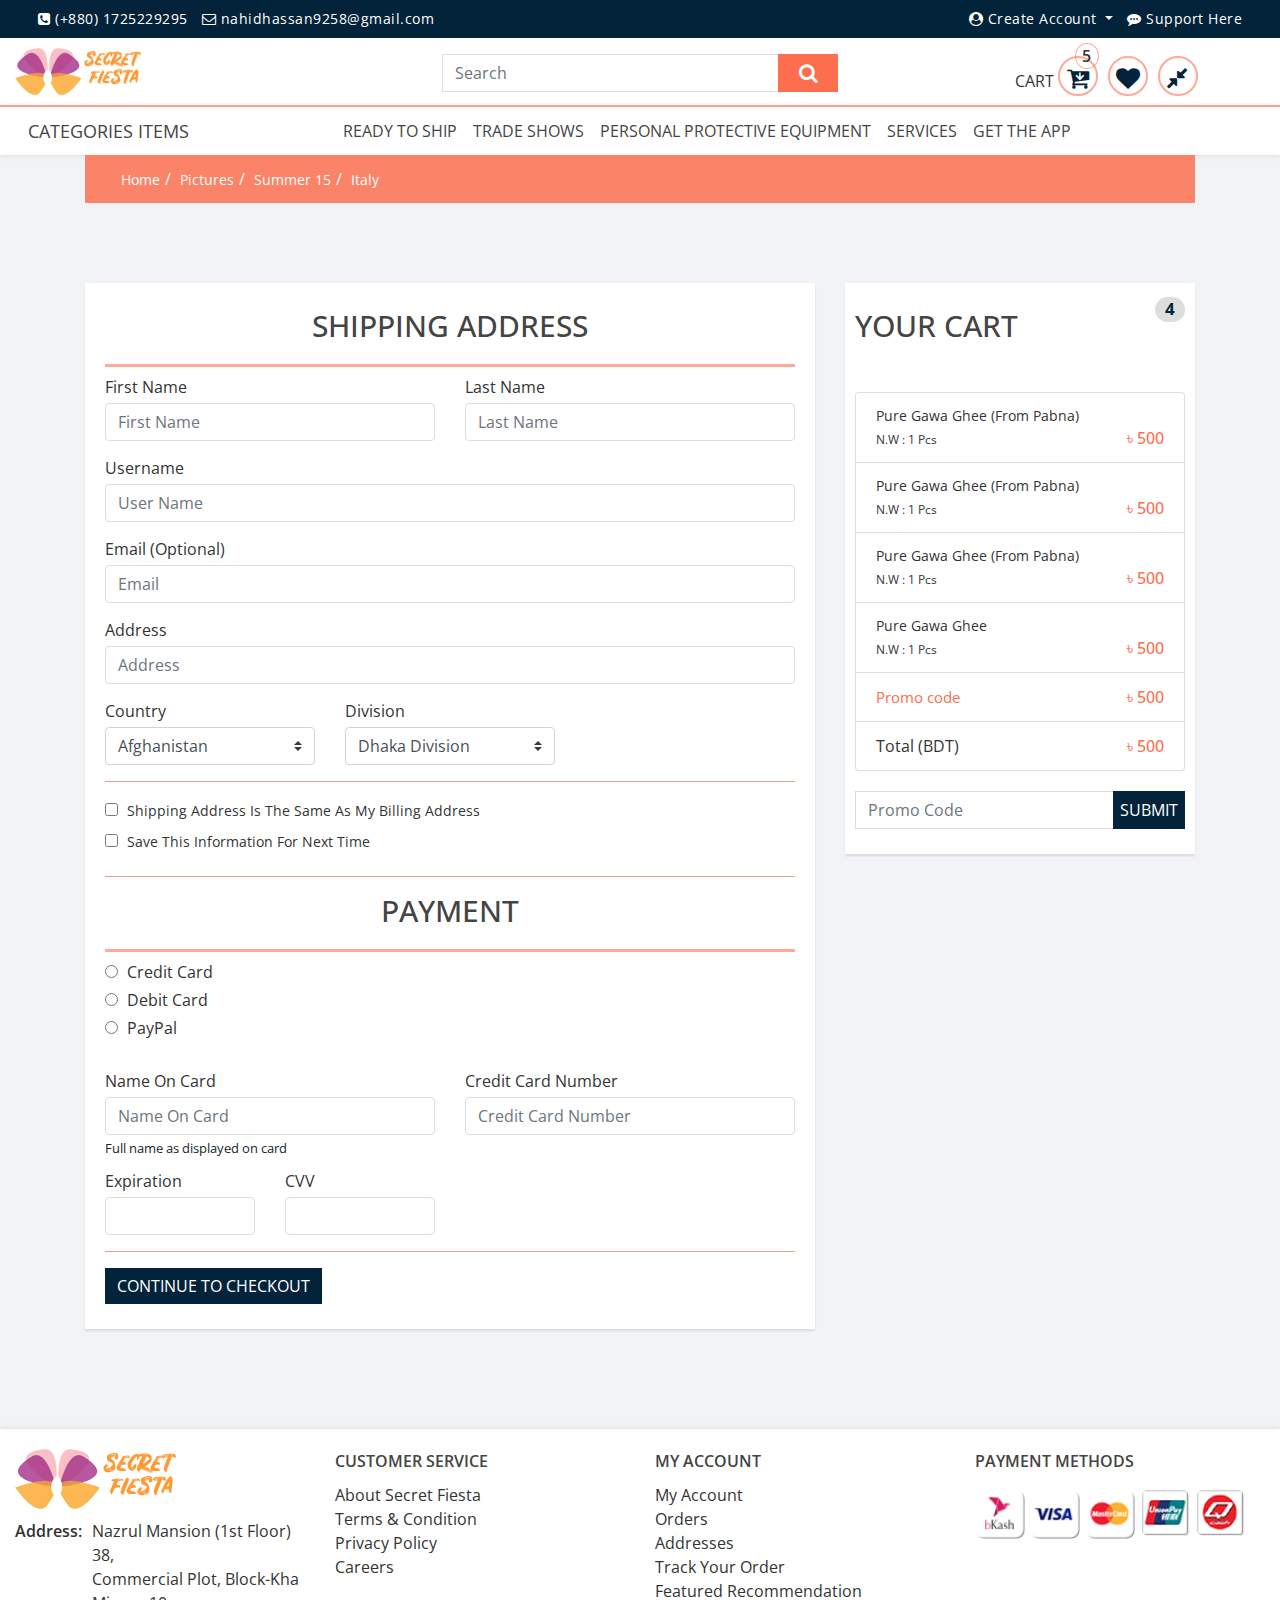
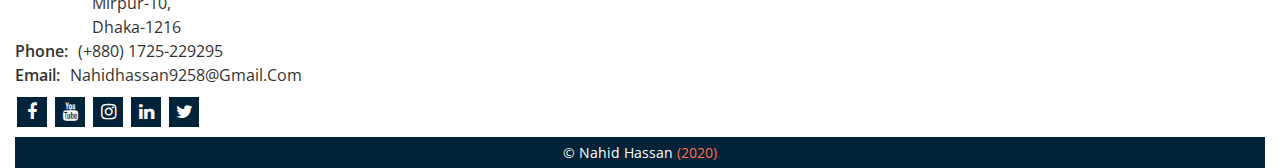
<file: shipping-address.html>
<!doctype html>
<html lang="en">

<head>
    <!-- Required meta tags start -->
    <meta charset="utf-8">
    <meta name="viewport" content="width=device-width, initial-scale=1, shrink-to-fit=no">
    <!-- Required meta tags end -->

    <!--=== all css file part start ===-->
    <!-- bootstrap css link start -->
    <link rel="stylesheet" href="css/bootstrap.min.css">
    <!-- bootstrap css link end -->
    <!-- font-awesome css link start -->
    <link rel="stylesheet" href="css/font-awesome.min.css">
    <!-- font-awesome css link end -->
    <link rel="stylesheet" href="css/slick.css">
    <link rel="stylesheet" href="css/slick-theme.css">
    <!-- owl.carousel css link start -->
    <link rel="stylesheet" href="css/owl.carousel.min.css">
    <!-- owl.carousel css link end -->
    <!-- owl.theme.default css link start -->
    <link rel="stylesheet" href="css/owl.theme.default.min.css">
    <!-- owl.theme.default css link end -->
    <!-- Product-details css link start -->
    <link rel="stylesheet" href="css/Product-details.css">
    <!-- Product-details css link end -->
    <link rel="stylesheet" href="css/shipping-address.css">
    <!-- style css link start -->
    <link rel="stylesheet" href="css/style.css">
    <!-- style css link end -->
    <!--=== all css file part end ===-->

    <title> Danger </title>
</head>

<body>
    <!--=== header section markup start ===-->
    <header id="header" class="header-section">
        <!--=== navigation section markup start ===-->
        <div class="navigation-bar-section">
            <!-- header top markup start -->
            <div class="header-top">
                <div class="container-fluid">
                    <div class="row">
                        <div class="col-lg-6 col-md-6">
                            <div class="header-top-left">
                                <div class="contact-hare">
                                    <ul class="navbar">
                                        <li class="nav-item">
                                            <a href="#" class="nav-link">
                                                <i class="fa fa-phone-square"></i>
                                                <span>(+880) 1725229295 </span>
                                            </a>
                                        </li>
                                        <li class="nav-item">
                                            <a href="#" class="nav-link">
                                                <i class="fa fa-envelope-o"></i>
                                                <span> nahidhassan9258@gmail.com </span>
                                            </a>
                                        </li>
                                    </ul>
                                </div>
                            </div>
                        </div>
                        <div class="col-lg-6 col-md-6">
                            <div class="header-top-nav-right">
                                <div class=" User-Account">
                                    <ul class="navbar">
                                        <li class="nav-item dropdown">
                                            <a href="" class="nav-link dropdown-toggle " data-toggle="dropdown">
                                                <i class="fa fa-user-circle"></i>
                                                <span>Create Account</span>
                                            </a>
                                            <div class="dropdown-menu" id="header-top-dropdown">
                                                <a href="registration-form.html" class="dropdown-item">
                                                    <i class="fa fa-sign-in"></i>
                                                    <span> Sign Up </span>
                                                </a>
                                                <a href="login-page.html" class="dropdown-item">
                                                    <i class="fa fa-user"></i>
                                                    <span> Log In </span>
                                                </a>
                                            </div>
                                        </li>
                                        <li class="nav-item">
                                            <a href="contact.html" class="nav-link">
                                                <i class="fa fa-commenting"></i>
                                                <span> Support Here </span>
                                            </a>
                                        </li>
                                    </ul>
                                </div>
                            </div>
                        </div>
                    </div>
                </div>
            </div>
            <!-- header top markup end -->

            <!-- navbar top markup start -->
            <div class="navbar-top-section">
                <div class="container-fluid">
                    <div class="row">
                        <div class="col-lg-4 col-md-4">
                            <div class="navbar-brand" id="main-logo">
                                <a href="index.html"><img src="images/logo.png" alt="main-logo"></a>
                            </div>
                        </div>
                        <div class="col-lg-4 col-md-4">
                            <div class="header-search-box">
                                <form class="form-inline">
                                    <input class="form-control" type="search" placeholder="Search" aria-label="Search">
                                    <button class="btn btn-default  my-sm-0" type="submit">
                                        <i class="fa fa-search"></i>
                                    </button>
                                </form>
                            </div>
                        </div>
                        <div class="col-lg-4 col-md-4">
                            <div class="checkout-cart">
                                <ul class="nav cart-item justify-content-center">
                                    <li class="nav-item cart-icon">
                                        <a class="nav-link" href="#">cart
                                            <i class="fa fa-cart-arrow-down"></i>
                                            <sup><span class="badge">5</span></sup>
                                        </a>
                                        <div class="cart-product">
                                            <div class="cart-item">
                                                <h5>0 ITEMS IN MY CART</h5>
                                                <div class="cart-list">
                                                    <ul>
                                                        <li id="check-out">
                                                            <div class="media">
                                                                <img src="images/Product-14.jpg" alt="John Doe">
                                                                <div class="media-body">
                                                                    <h4>Miniket Rice special</h4>
                                                                    <p>TK: 320.00</p>
                                                                    <p>Qty: 1</p>
                                                                    <p>Size: 5</p>
                                                                </div>
                                                                <button class="btn btn-default del-btn"><i class="fa fa-times"></i></button>
                                                            </div>

                                                        </li>
                                                        <li id="check-out">
                                                            <div class="media">
                                                                <img src="images/Product-14.jpg" alt="John Doe">
                                                                <div class="media-body">
                                                                    <h4>Miniket Rice special</h4>
                                                                    <p>TK: 320.00</p>
                                                                    <p>Qty: 1</p>
                                                                    <p>Size: 5</p>
                                                                </div>
                                                                <button class="btn btn-default del-btn"><i class="fa fa-times"></i></button>
                                                            </div>
                                                        </li>
                                                        <li id="check-out">
                                                            <div class="media">
                                                                <img src="images/Product-14.jpg" alt="John Doe">
                                                                <div class="media-body">
                                                                    <h4>Miniket Rice special</h4>
                                                                    <p>TK: 320.00</p>
                                                                    <p>Qty: 1</p>
                                                                    <p>Size: 5</p>
                                                                </div>
                                                                <button class="btn btn-default del-btn"><i class="fa fa-times"></i></button>
                                                            </div>
                                                        </li>
                                                        <li id="check-out">
                                                            <div class="media">
                                                                <img src="images/Product-14.jpg" alt="John Doe">
                                                                <div class="media-body">
                                                                    <h4>Miniket Rice special</h4>
                                                                    <p>TK: 320.00</p>
                                                                    <p>Qty: 1</p>
                                                                    <p>Size: 5</p>
                                                                </div>
                                                                <button class="btn btn-default del-btn"><i class="fa fa-times"></i></button>
                                                            </div>
                                                        </li>
                                                        <li id="check-out">
                                                            <div class="media">
                                                                <img src="images/Product-14.jpg" alt="John Doe">
                                                                <div class="media-body">
                                                                    <h4>Miniket Rice special</h4>
                                                                    <p>TK: 320.00</p>
                                                                    <p>Qty: 1</p>
                                                                    <p>Size: 5</p>
                                                                </div>
                                                                <button class="btn btn-default del-btn"><i class="fa fa-times"></i></button>
                                                            </div>
                                                        </li>
                                                    </ul>
                                                </div>
                                            </div>
                                            <div class="price">
                                                <div class="total-cost">
                                                    <span class="left">total</span>
                                                    <span class="right">TK: 320.00</span>
                                                </div>
                                                <a href="#" class="btn btn-default btn-checkout">Checkout</a>
                                            </div>
                                        </div>
                                    </li>
                                    <li class="nav-item">
                                        <a class="nav-link" href="#">
                                            <i class="fa fa-heart"></i>
                                        </a>
                                    </li>
                                    <li class="nav-item">
                                        <a class="nav-link" href="#">
                                            <i class="fa fa-compress"></i>
                                        </a>
                                    </li>
                                </ul>
                            </div>
                        </div>
                    </div>
                </div>
            </div>
            <!-- navbar top markup end -->

            <!-- main-navbar-section markup start -->
            <div class="main-navbar-section">
                <div class="container-fluid">
                    <div class="row">
                        <div class="col-lg-3">
                            <div class="categories-section">
                                <button class="navbar-toggler" id="categories-btn" type="button">
                                    <a href="#">CATEGORIES Items</a>
                                </button>
                                <div class="categories">
                                    <ul class="categories-items">
                                        <li id="sub-categories">
                                            <a href="#">Home</a>
                                            <div class="sub-categories-menu">
                                                <ul class="sub-categories-menu-items">
                                                    <li class="col-lg-3 col-md-3 col-sm-12" id="mega-menu">
                                                        <a href="#">Home</a>
                                                        <div class="mega-menu">
                                                            <ul class="mega-menu-items">
                                                                <li><a href="#">Home</a></li>
                                                                <li><a href="#">About</a></li>
                                                                <li><a href="#">Contact</a></li>
                                                                <li><a href="#">Service</a></li>
                                                            </ul>
                                                        </div>
                                                    </li>
                                                    <li class="col-lg-3 col-md-3 col-sm-12" id="mega-menu">
                                                        <a href="#">About</a>
                                                        <div class="mega-menu">
                                                            <ul class="mega-menu-items">
                                                                <li><a href="#">Home</a></li>
                                                                <li><a href="#">About</a></li>
                                                                <li><a href="#">Contact</a></li>
                                                                <li><a href="#">Service</a></li>
                                                            </ul>
                                                        </div>
                                                    </li>
                                                    <li class="col-lg-3 col-md-3 col-sm-12" id="mega-menu">
                                                        <a href="#">Contact</a>
                                                        <div class="mega-menu">
                                                            <ul class="mega-menu-items">
                                                                <li><a href="#">Home</a></li>
                                                                <li><a href="#">About</a></li>
                                                                <li><a href="#">Contact</a></li>
                                                                <li><a href="#">Service</a></li>
                                                            </ul>
                                                        </div>
                                                    </li>
                                                    <li class="col-lg-3 col-md-3 col-sm-12" id="mega-menu">
                                                        <a href="#">Service</a>
                                                        <div class="mega-menu">
                                                            <ul class="mega-menu-items">
                                                                <li><a href="#">Home</a></li>
                                                                <li><a href="#">About</a></li>
                                                                <li><a href="#">Contact</a></li>
                                                                <li><a href="#">Service</a></li>
                                                            </ul>
                                                        </div>
                                                    </li>
                                                </ul>
                                            </div>
                                        </li>
                                        <li id="sub-categories">
                                            <a href="#">Home</a>
                                            <div class="sub-categories-menu">
                                                <ul class="sub-categories-menu-items">
                                                    <li id="mega-menu" class="col-lg-3 col-md-3 col-sm-12">
                                                        <a href="#">pant</a>
                                                        <div class="mega-menu">
                                                            <ul class="mega-menu-items">
                                                                <li><a href="#">Home</a></li>
                                                                <li><a href="#">About</a></li>
                                                                <li><a href="#">Contact</a></li>
                                                                <li><a href="#">Service</a></li>
                                                            </ul>
                                                        </div>
                                                    </li>
                                                    <li id="mega-menu" class="col-lg-3 col-md-3 col-sm-12">
                                                        <a href="#">shart</a>
                                                        <div class="mega-menu">
                                                            <ul class="mega-menu-items">
                                                                <li><a href="#">Home</a></li>
                                                                <li><a href="#">About</a></li>
                                                                <li><a href="#">Contact</a></li>
                                                                <li><a href="#">Service</a></li>
                                                            </ul>
                                                        </div>
                                                    </li>
                                                    <li id="mega-menu" class="col-lg-3 col-md-3 col-sm-12">
                                                        <a href="#">juta</a>
                                                        <div class="mega-menu">
                                                            <ul class="mega-menu-items">
                                                                <li><a href="#">Home</a></li>
                                                                <li><a href="#">About</a></li>
                                                                <li><a href="#">Contact</a></li>
                                                                <li><a href="#">Service</a></li>
                                                            </ul>
                                                        </div>
                                                    </li>
                                                    <li id="mega-menu" class="col-lg-3 col-md-3 col-sm-12">
                                                        <a href="#">lunggi</a>
                                                        <div class="mega-menu">
                                                            <ul class="mega-menu-items">
                                                                <li><a href="#">Home</a></li>
                                                                <li><a href="#">About</a></li>
                                                                <li><a href="#">Contact</a></li>
                                                                <li><a href="#">Service</a></li>
                                                            </ul>
                                                        </div>
                                                    </li>
                                                    <li id="mega-menu" class="col-lg-3 col-md-3 col-sm-12">
                                                        <a href="#">lunggi</a>
                                                        <div class="mega-menu">
                                                            <ul class="mega-menu-items">
                                                                <li><a href="#">Home</a></li>
                                                                <li><a href="#">About</a></li>
                                                                <li><a href="#">Contact</a></li>
                                                                <li><a href="#">Service</a></li>
                                                            </ul>
                                                        </div>
                                                    </li>
                                                    <li id="mega-menu" class="col-lg-3 col-md-3 col-sm-12">
                                                        <a href="#">lunggi</a>
                                                        <div class="mega-menu">
                                                            <ul class="mega-menu-items">
                                                                <li><a href="#">Home</a></li>
                                                                <li><a href="#">About</a></li>
                                                                <li><a href="#">Contact</a></li>
                                                                <li><a href="#">Service</a></li>
                                                            </ul>
                                                        </div>
                                                    </li>
                                                </ul>
                                            </div>
                                        </li>
                                        <li id="sub-categories">
                                            <a href="#">About</a>
                                            <div class="sub-categories-menu">
                                                <ul class="sub-categories-menu-items">
                                                    <li class="col-lg-3 col-md-3 col-sm-12" id="mega-menu">
                                                        <a href="#">Home</a>
                                                        <div class="mega-menu">
                                                            <ul class="mega-menu-items">
                                                                <li><a href="#">Home</a></li>
                                                                <li><a href="#">About</a></li>
                                                                <li><a href="#">Contact</a></li>
                                                                <li><a href="#">Service</a></li>
                                                            </ul>
                                                        </div>
                                                    </li>
                                                    <li class="col-lg-3 col-md-3 col-sm-12" id="mega-menu">
                                                        <a href="#">About</a>
                                                        <div class="mega-menu">
                                                            <ul class="mega-menu-items">
                                                                <li><a href="#">Home</a></li>
                                                                <li><a href="#">About</a></li>
                                                                <li><a href="#">Contact</a></li>
                                                                <li><a href="#">Service</a></li>
                                                            </ul>
                                                        </div>
                                                    </li>
                                                    <li class="col-lg-3 col-md-3 col-sm-12" id="mega-menu">
                                                        <a href="#">Contact</a>
                                                        <div class="mega-menu">
                                                            <ul class="mega-menu-items">
                                                                <li><a href="#">Home</a></li>
                                                                <li><a href="#">About</a></li>
                                                                <li><a href="#">Contact</a></li>
                                                                <li><a href="#">Service</a></li>
                                                            </ul>
                                                        </div>
                                                    </li>
                                                    <li class="col-lg-3 col-md-3 col-sm-12" id="mega-menu">
                                                        <a href="#">Service</a>
                                                        <div class="mega-menu">
                                                            <ul class="mega-menu-items">
                                                                <li><a href="#">Home</a></li>
                                                                <li><a href="#">About</a></li>
                                                                <li><a href="#">Contact</a></li>
                                                                <li><a href="#">Service</a></li>
                                                            </ul>
                                                        </div>
                                                    </li>
                                                </ul>
                                            </div>
                                        </li>
                                        <li id="sub-categories">
                                            <a href="#">About</a>
                                            <div class="sub-categories-menu">
                                                <ul class="sub-categories-menu-items">
                                                    <li class="col-lg-3 col-md-3 col-sm-12" id="mega-menu">
                                                        <a href="#">Home</a>
                                                        <div class="mega-menu">
                                                            <ul class="mega-menu-items">
                                                                <li><a href="#">Home</a></li>
                                                                <li><a href="#">About</a></li>
                                                                <li><a href="#">Contact</a></li>
                                                                <li><a href="#">Service</a></li>
                                                            </ul>
                                                        </div>
                                                    </li>
                                                    <li class="col-lg-3 col-md-3 col-sm-12" id="mega-menu">
                                                        <a href="#">About</a>
                                                        <div class="mega-menu">
                                                            <ul class="mega-menu-items">
                                                                <li><a href="#">Home</a></li>
                                                                <li><a href="#">About</a></li>
                                                                <li><a href="#">Contact</a></li>
                                                                <li><a href="#">Service</a></li>
                                                            </ul>
                                                        </div>
                                                    </li>
                                                    <li class="col-lg-3 col-md-3 col-sm-12" id="mega-menu">
                                                        <a href="#">Contact</a>
                                                        <div class="mega-menu">
                                                            <ul class="mega-menu-items">
                                                                <li><a href="#">Home</a></li>
                                                                <li><a href="#">About</a></li>
                                                                <li><a href="#">Contact</a></li>
                                                                <li><a href="#">Service</a></li>
                                                            </ul>
                                                        </div>
                                                    </li>
                                                    <li class="col-lg-3 col-md-3 col-sm-12" id="mega-menu">
                                                        <a href="#">Service</a>
                                                        <div class="mega-menu">
                                                            <ul class="mega-menu-items">
                                                                <li><a href="#">Home</a></li>
                                                                <li><a href="#">About</a></li>
                                                                <li><a href="#">Contact</a></li>
                                                                <li><a href="#">Service</a></li>
                                                            </ul>
                                                        </div>
                                                    </li>
                                                </ul>
                                            </div>
                                        </li>
                                        <li id="sub-categories">
                                            <a href="#">Contact</a>
                                            <div class="sub-categories-menu">
                                                <ul class="sub-categories-menu-items">
                                                    <li class="col-lg-3 col-md-3 col-sm-12" id="mega-menu">
                                                        <a href="#">Home</a>
                                                        <div class="mega-menu">
                                                            <ul class="mega-menu-items">
                                                                <li><a href="#">Home</a></li>
                                                                <li><a href="#">About</a></li>
                                                                <li><a href="#">Contact</a></li>
                                                                <li><a href="#">Service</a></li>
                                                            </ul>
                                                        </div>
                                                    </li>
                                                    <li class="col-lg-3 col-md-3 col-sm-12" id="mega-menu">
                                                        <a href="#">About</a>
                                                        <div class="mega-menu">
                                                            <ul class="mega-menu-items">
                                                                <li><a href="#">Home</a></li>
                                                                <li><a href="#">About</a></li>
                                                                <li><a href="#">Contact</a></li>
                                                                <li><a href="#">Service</a></li>
                                                            </ul>
                                                        </div>
                                                    </li>
                                                    <li class="col-lg-3 col-md-3 col-sm-12" id="mega-menu">
                                                        <a href="#">Contact</a>
                                                        <div class="mega-menu">
                                                            <ul class="mega-menu-items">
                                                                <li><a href="#">Home</a></li>
                                                                <li><a href="#">About</a></li>
                                                                <li><a href="#">Contact</a></li>
                                                                <li><a href="#">Service</a></li>
                                                            </ul>
                                                        </div>
                                                    </li>
                                                    <li class="col-lg-3 col-md-3 col-sm-12" id="mega-menu">
                                                        <a href="#">Service</a>
                                                        <div class="mega-menu">
                                                            <ul class="mega-menu-items">
                                                                <li><a href="#">Home</a></li>
                                                                <li><a href="#">About</a></li>
                                                                <li><a href="#">Contact</a></li>
                                                                <li><a href="#">Service</a></li>
                                                            </ul>
                                                        </div>
                                                    </li>
                                                    <li class="col-lg-3 col-md-3 col-sm-12" id="mega-menu">
                                                        <a href="#">Service</a>
                                                        <div class="mega-menu">
                                                            <ul class="mega-menu-items">
                                                                <li><a href="#">Home</a></li>
                                                                <li><a href="#">About</a></li>
                                                                <li><a href="#">Contact</a></li>
                                                                <li><a href="#">Service</a></li>
                                                            </ul>
                                                        </div>
                                                    </li>
                                                    <li class="col-lg-3 col-md-3 col-sm-12" id="mega-menu">
                                                        <a href="#">Service</a>
                                                        <div class="mega-menu">
                                                            <ul class="mega-menu-items">
                                                                <li><a href="#">Home</a></li>
                                                                <li><a href="#">About</a></li>
                                                                <li><a href="#">Contact</a></li>
                                                                <li><a href="#">Service</a></li>
                                                            </ul>
                                                        </div>
                                                    </li>
                                                    <li class="col-lg-3 col-md-3 col-sm-12" id="mega-menu">
                                                        <a href="#">Service</a>
                                                        <div class="mega-menu">
                                                            <ul class="mega-menu-items">
                                                                <li><a href="#">Home</a></li>
                                                                <li><a href="#">About</a></li>
                                                                <li><a href="#">Contact</a></li>
                                                                <li><a href="#">Service</a></li>
                                                            </ul>
                                                        </div>
                                                    </li>
                                                    <li class="col-lg-3 col-md-3 col-sm-12" id="mega-menu">
                                                        <a href="#">Service</a>
                                                        <div class="mega-menu">
                                                            <ul class="mega-menu-items">
                                                                <li><a href="#">Home</a></li>
                                                                <li><a href="#">About</a></li>
                                                                <li><a href="#">Contact</a></li>
                                                                <li><a href="#">Service</a></li>
                                                            </ul>
                                                        </div>
                                                    </li>
                                                </ul>
                                            </div>
                                        </li>
                                        <li id="sub-categories">
                                            <a href="#">Contact</a>
                                            <div class="sub-categories-menu">
                                                <ul class="sub-categories-menu-items">
                                                    <li class="col-lg-3 col-md-3 col-sm-12" id="mega-menu">
                                                        <a href="#">Home</a>
                                                        <div class="mega-menu">
                                                            <ul class="mega-menu-items">
                                                                <li><a href="#">Home</a></li>
                                                                <li><a href="#">About</a></li>
                                                                <li><a href="#">Contact</a></li>
                                                                <li><a href="#">Service</a></li>
                                                            </ul>
                                                        </div>
                                                    </li>
                                                    <li class="col-lg-3 col-md-3 col-sm-12" id="mega-menu">
                                                        <a href="#">About</a>
                                                        <div class="mega-menu">
                                                            <ul class="mega-menu-items">
                                                                <li><a href="#">Home</a></li>
                                                                <li><a href="#">About</a></li>
                                                                <li><a href="#">Contact</a></li>
                                                                <li><a href="#">Service</a></li>
                                                            </ul>
                                                        </div>
                                                    </li>
                                                    <li class="col-lg-3 col-md-3 col-sm-12" id="mega-menu">
                                                        <a href="#">Contact</a>
                                                        <div class="mega-menu">
                                                            <ul class="mega-menu-items">
                                                                <li><a href="#">Home</a></li>
                                                                <li><a href="#">About</a></li>
                                                                <li><a href="#">Contact</a></li>
                                                                <li><a href="#">Service</a></li>
                                                            </ul>
                                                        </div>
                                                    </li>
                                                    <li class="col-lg-3 col-md-3 col-sm-12" id="mega-menu">
                                                        <a href="#">Service</a>
                                                        <div class="mega-menu">
                                                            <ul class="mega-menu-items">
                                                                <li><a href="#">Home</a></li>
                                                                <li><a href="#">About</a></li>
                                                                <li><a href="#">Contact</a></li>
                                                                <li><a href="#">Service</a></li>
                                                            </ul>
                                                        </div>
                                                    </li>
                                                    <li class="col-lg-3 col-md-3 col-sm-12" id="mega-menu">
                                                        <a href="#">Service</a>
                                                        <div class="mega-menu">
                                                            <ul class="mega-menu-items">
                                                                <li><a href="#">Home</a></li>
                                                                <li><a href="#">About</a></li>
                                                                <li><a href="#">Contact</a></li>
                                                                <li><a href="#">Service</a></li>
                                                            </ul>
                                                        </div>
                                                    </li>
                                                </ul>
                                            </div>
                                        </li>
                                        <li id="sub-categories">
                                            <a href="#">Service</a>
                                            <div class="sub-categories-menu">
                                                <ul class="sub-categories-menu-items">
                                                    <li class="col-lg-3 col-md-3 col-sm-12" id="mega-menu">
                                                        <a href="#">Home</a>
                                                        <div class="mega-menu">
                                                            <ul class="mega-menu-items">
                                                                <li><a href="#">Home</a></li>
                                                                <li><a href="#">About</a></li>
                                                                <li><a href="#">Contact</a></li>
                                                                <li><a href="#">Service</a></li>
                                                            </ul>
                                                        </div>
                                                    </li>
                                                    <li class="col-lg-3 col-md-3 col-sm-12" id="mega-menu">
                                                        <a href="#">About</a>
                                                        <div class="mega-menu">
                                                            <ul class="mega-menu-items">
                                                                <li><a href="#">Home</a></li>
                                                                <li><a href="#">About</a></li>
                                                                <li><a href="#">Contact</a></li>
                                                                <li><a href="#">Service</a></li>
                                                            </ul>
                                                        </div>
                                                    </li>
                                                    <li class="col-lg-3 col-md-3 col-sm-12" id="mega-menu">
                                                        <a href="#">Contact</a>
                                                        <div class="mega-menu">
                                                            <ul class="mega-menu-items">
                                                                <li><a href="#">Home</a></li>
                                                                <li><a href="#">About</a></li>
                                                                <li><a href="#">Contact</a></li>
                                                                <li><a href="#">Service</a></li>
                                                            </ul>
                                                        </div>
                                                    </li>
                                                    <li class="col-lg-3 col-md-3 col-sm-12" id="mega-menu">
                                                        <a href="#">Service</a>
                                                        <div class="mega-menu">
                                                            <ul class="mega-menu-items">
                                                                <li><a href="#">Home</a></li>
                                                                <li><a href="#">About</a></li>
                                                                <li><a href="#">Contact</a></li>
                                                                <li><a href="#">Service</a></li>
                                                            </ul>
                                                        </div>
                                                    </li>
                                                    <li class="col-lg-3 col-md-3 col-sm-12" id="mega-menu">
                                                        <a href="#">Service</a>
                                                        <div class="mega-menu">
                                                            <ul class="mega-menu-items">
                                                                <li><a href="#">Home</a></li>
                                                                <li><a href="#">About</a></li>
                                                                <li><a href="#">Contact</a></li>
                                                                <li><a href="#">Service</a></li>
                                                            </ul>
                                                        </div>
                                                    </li>
                                                    <li class="col-lg-3 col-md-3 col-sm-12" id="mega-menu">
                                                        <a href="#">Service</a>
                                                        <div class="mega-menu">
                                                            <ul class="mega-menu-items">
                                                                <li><a href="#">Home</a></li>
                                                                <li><a href="#">About</a></li>
                                                                <li><a href="#">Contact</a></li>
                                                                <li><a href="#">Service</a></li>
                                                            </ul>
                                                        </div>
                                                    </li>
                                                </ul>
                                            </div>
                                        </li>
                                        <li id="sub-categories">
                                            <a href="#">Service</a>
                                            <div class="sub-categories-menu">
                                                <ul class="sub-categories-menu-items">
                                                    <li class="col-lg-3 col-md-3 col-sm-12" id="mega-menu">
                                                        <a href="#">Home</a>
                                                        <div class="mega-menu">
                                                            <ul class="mega-menu-items">
                                                                <li><a href="#">Home</a></li>
                                                                <li><a href="#">About</a></li>
                                                                <li><a href="#">Contact</a></li>
                                                                <li><a href="#">Service</a></li>
                                                            </ul>
                                                        </div>
                                                    </li>
                                                    <li class="col-lg-3 col-md-3 col-sm-12" id="mega-menu">
                                                        <a href="#">About</a>
                                                        <div class="mega-menu">
                                                            <ul class="mega-menu-items">
                                                                <li><a href="#">Home</a></li>
                                                                <li><a href="#">About</a></li>
                                                                <li><a href="#">Contact</a></li>
                                                                <li><a href="#">Service</a></li>
                                                            </ul>
                                                        </div>
                                                    </li>
                                                    <li class="col-lg-3 col-md-3 col-sm-12" id="mega-menu">
                                                        <a href="#">Contact</a>
                                                        <div class="mega-menu">
                                                            <ul class="mega-menu-items">
                                                                <li><a href="#">Home</a></li>
                                                                <li><a href="#">About</a></li>
                                                                <li><a href="#">Contact</a></li>
                                                                <li><a href="#">Service</a></li>
                                                            </ul>
                                                        </div>
                                                    </li>
                                                    <li class="col-lg-3 col-md-3 col-sm-12" id="mega-menu">
                                                        <a href="#">Service</a>
                                                        <div class="mega-menu">
                                                            <ul class="mega-menu-items">
                                                                <li><a href="#">Home</a></li>
                                                                <li><a href="#">About</a></li>
                                                                <li><a href="#">Contact</a></li>
                                                                <li><a href="#">Service</a></li>
                                                            </ul>
                                                        </div>
                                                    </li>
                                                    <li class="col-lg-3 col-md-3 col-sm-12" id="mega-menu">
                                                        <a href="#">Service</a>
                                                        <div class="mega-menu">
                                                            <ul class="mega-menu-items">
                                                                <li><a href="#">Home</a></li>
                                                                <li><a href="#">About</a></li>
                                                                <li><a href="#">Contact</a></li>
                                                                <li><a href="#">Service</a></li>
                                                            </ul>
                                                        </div>
                                                    </li>
                                                    <li class="col-lg-3 col-md-3 col-sm-12" id="mega-menu">
                                                        <a href="#">Service</a>
                                                        <div class="mega-menu">
                                                            <ul class="mega-menu-items">
                                                                <li><a href="#">Home</a></li>
                                                                <li><a href="#">About</a></li>
                                                                <li><a href="#">Contact</a></li>
                                                                <li><a href="#">Service</a></li>
                                                            </ul>
                                                        </div>
                                                    </li>
                                                    <li class="col-lg-3 col-md-3 col-sm-12" id="mega-menu">
                                                        <a href="#">Service</a>
                                                        <div class="mega-menu">
                                                            <ul class="mega-menu-items">
                                                                <li><a href="#">Home</a></li>
                                                                <li><a href="#">About</a></li>
                                                                <li><a href="#">Contact</a></li>
                                                                <li><a href="#">Service</a></li>
                                                            </ul>
                                                        </div>
                                                    </li>
                                                </ul>
                                            </div>
                                        </li>
                                        <li id="sub-categories">
                                            <a href="#">Arif Bhai</a>
                                            <div class="sub-categories-menu">
                                                <ul class="sub-categories-menu-items">
                                                    <li class="col-lg-3 col-md-3 col-sm-12" id="mega-menu">
                                                        <a href="#">Home</a>
                                                        <div class="mega-menu">
                                                            <ul class="mega-menu-items">
                                                                <li><a href="#">Home</a></li>
                                                                <li><a href="#">About</a></li>
                                                                <li><a href="#">Contact</a></li>
                                                                <li><a href="#">Service</a></li>
                                                            </ul>
                                                        </div>
                                                    </li>
                                                    <li class="col-lg-3 col-md-3 col-sm-12" id="mega-menu">
                                                        <a href="#">About</a>
                                                        <div class="mega-menu">
                                                            <ul class="mega-menu-items">
                                                                <li><a href="#">Home</a></li>
                                                                <li><a href="#">About</a></li>
                                                                <li><a href="#">Contact</a></li>
                                                                <li><a href="#">Service</a></li>
                                                            </ul>
                                                        </div>
                                                    </li>
                                                    <li class="col-lg-3 col-md-3 col-sm-12" id="mega-menu">
                                                        <a href="#">Contact</a>
                                                        <div class="mega-menu">
                                                            <ul class="mega-menu-items">
                                                                <li><a href="#">Home</a></li>
                                                                <li><a href="#">About</a></li>
                                                                <li><a href="#">Contact</a></li>
                                                                <li><a href="#">Service</a></li>
                                                            </ul>
                                                        </div>
                                                    </li>
                                                    <li class="col-lg-3 col-md-3 col-sm-12" id="mega-menu">
                                                        <a href="#">Service</a>
                                                        <div class="mega-menu">
                                                            <ul class="mega-menu-items">
                                                                <li><a href="#">Home</a></li>
                                                                <li><a href="#">About</a></li>
                                                                <li><a href="#">Contact</a></li>
                                                                <li><a href="#">Service</a></li>
                                                            </ul>
                                                        </div>
                                                    </li>
                                                    <li class="col-lg-3 col-md-3 col-sm-12" id="mega-menu">
                                                        <a href="#">Service</a>
                                                        <div class="mega-menu">
                                                            <ul class="mega-menu-items">
                                                                <li><a href="#">Home</a></li>
                                                                <li><a href="#">About</a></li>
                                                                <li><a href="#">Contact</a></li>
                                                                <li><a href="#">Service</a></li>
                                                            </ul>
                                                        </div>
                                                    </li>
                                                    <li class="col-lg-3 col-md-3 col-sm-12" id="mega-menu">
                                                        <a href="#">Service</a>
                                                        <div class="mega-menu">
                                                            <ul class="mega-menu-items">
                                                                <li><a href="#">Home</a></li>
                                                                <li><a href="#">About</a></li>
                                                                <li><a href="#">Contact</a></li>
                                                                <li><a href="#">Service</a></li>
                                                            </ul>
                                                        </div>
                                                    </li>
                                                    <li class="col-lg-3 col-md-3 col-sm-12" id="mega-menu">
                                                        <a href="#">Service</a>
                                                        <div class="mega-menu">
                                                            <ul class="mega-menu-items">
                                                                <li><a href="#">Home</a></li>
                                                                <li><a href="#">About</a></li>
                                                                <li><a href="#">Contact</a></li>
                                                                <li><a href="#">Service</a></li>
                                                            </ul>
                                                        </div>
                                                    </li>
                                                </ul>
                                            </div>
                                        </li>
                                        <li id="sub-categories">
                                            <a href="#">Shahid Bhai</a>
                                            <div class="sub-categories-menu">
                                                <ul class="sub-categories-menu-items">
                                                    <li class="col-lg-3 col-md-3 col-sm-12" id="mega-menu">
                                                        <a href="#">Home</a>
                                                        <div class="mega-menu">
                                                            <ul class="mega-menu-items">
                                                                <li><a href="#">Home</a></li>
                                                                <li><a href="#">About</a></li>
                                                                <li><a href="#">Contact</a></li>
                                                                <li><a href="#">Service</a></li>
                                                            </ul>
                                                        </div>
                                                    </li>
                                                    <li class="col-lg-3 col-md-3 col-sm-12" id="mega-menu">
                                                        <a href="#">About</a>
                                                        <div class="mega-menu">
                                                            <ul class="mega-menu-items">
                                                                <li><a href="#">Home</a></li>
                                                                <li><a href="#">About</a></li>
                                                                <li><a href="#">Contact</a></li>
                                                                <li><a href="#">Service</a></li>
                                                            </ul>
                                                        </div>
                                                    </li>
                                                    <li class="col-lg-3 col-md-3 col-sm-12" id="mega-menu">
                                                        <a href="#">Contact</a>
                                                        <div class="mega-menu">
                                                            <ul class="mega-menu-items">
                                                                <li><a href="#">Home</a></li>
                                                                <li><a href="#">About</a></li>
                                                                <li><a href="#">Contact</a></li>
                                                                <li><a href="#">Service</a></li>
                                                            </ul>
                                                        </div>
                                                    </li>
                                                    <li class="col-lg-3 col-md-3 col-sm-12" id="mega-menu">
                                                        <a href="#">Service</a>
                                                        <div class="mega-menu">
                                                            <ul class="mega-menu-items">
                                                                <li><a href="#">Home</a></li>
                                                                <li><a href="#">About</a></li>
                                                                <li><a href="#">Contact</a></li>
                                                                <li><a href="#">Service</a></li>
                                                            </ul>
                                                        </div>
                                                    </li>
                                                    <li class="col-lg-3 col-md-3 col-sm-12" id="mega-menu">
                                                        <a href="#">Service</a>
                                                        <div class="mega-menu">
                                                            <ul class="mega-menu-items">
                                                                <li><a href="#">Home</a></li>
                                                                <li><a href="#">About</a></li>
                                                                <li><a href="#">Contact</a></li>
                                                                <li><a href="#">Service</a></li>
                                                            </ul>
                                                        </div>
                                                    </li>
                                                    <li class="col-lg-3 col-md-3 col-sm-12" id="mega-menu">
                                                        <a href="#">Service</a>
                                                        <div class="mega-menu">
                                                            <ul class="mega-menu-items">
                                                                <li><a href="#">Home</a></li>
                                                                <li><a href="#">About</a></li>
                                                                <li><a href="#">Contact</a></li>
                                                                <li><a href="#">Service</a></li>
                                                            </ul>
                                                        </div>
                                                    </li>
                                                    <li class="col-lg-3 col-md-3 col-sm-12" id="mega-menu">
                                                        <a href="#">Service</a>
                                                        <div class="mega-menu">
                                                            <ul class="mega-menu-items">
                                                                <li><a href="#">Home</a></li>
                                                                <li><a href="#">About</a></li>
                                                                <li><a href="#">Contact</a></li>
                                                                <li><a href="#">Service</a></li>
                                                            </ul>
                                                        </div>
                                                    </li>
                                                </ul>
                                            </div>
                                        </li>
                                        <li id="sub-categories">
                                            <a href="#">Babu</a>
                                            <div class="sub-categories-menu">
                                                <ul class="sub-categories-menu-items">
                                                    <li class="col-lg-3 col-md-3 col-sm-12" id="mega-menu">
                                                        <a href="#">Home</a>
                                                        <div class="mega-menu">
                                                            <ul class="mega-menu-items">
                                                                <li><a href="#">Home</a></li>
                                                                <li><a href="#">About</a></li>
                                                                <li><a href="#">Contact</a></li>
                                                                <li><a href="#">Service</a></li>
                                                            </ul>
                                                        </div>
                                                    </li>
                                                    <li class="col-lg-3 col-md-3 col-sm-12" id="mega-menu">
                                                        <a href="#">About</a>
                                                        <div class="mega-menu">
                                                            <ul class="mega-menu-items">
                                                                <li><a href="#">Home</a></li>
                                                                <li><a href="#">About</a></li>
                                                                <li><a href="#">Contact</a></li>
                                                                <li><a href="#">Service</a></li>
                                                            </ul>
                                                        </div>
                                                    </li>
                                                    <li class="col-lg-3 col-md-3 col-sm-12" id="mega-menu">
                                                        <a href="#">Contact</a>
                                                        <div class="mega-menu">
                                                            <ul class="mega-menu-items">
                                                                <li><a href="#">Home</a></li>
                                                                <li><a href="#">About</a></li>
                                                                <li><a href="#">Contact</a></li>
                                                                <li><a href="#">Service</a></li>
                                                            </ul>
                                                        </div>
                                                    </li>
                                                    <li class="col-lg-3 col-md-3 col-sm-12" id="mega-menu">
                                                        <a href="#">Service</a>
                                                        <div class="mega-menu">
                                                            <ul class="mega-menu-items">
                                                                <li><a href="#">Home</a></li>
                                                                <li><a href="#">About</a></li>
                                                                <li><a href="#">Contact</a></li>
                                                                <li><a href="#">Service</a></li>
                                                            </ul>
                                                        </div>
                                                    </li>
                                                    <li class="col-lg-3 col-md-3 col-sm-12" id="mega-menu">
                                                        <a href="#">Service</a>
                                                        <div class="mega-menu">
                                                            <ul class="mega-menu-items">
                                                                <li><a href="#">Home</a></li>
                                                                <li><a href="#">About</a></li>
                                                                <li><a href="#">Contact</a></li>
                                                                <li><a href="#">Service</a></li>
                                                            </ul>
                                                        </div>
                                                    </li>
                                                    <li class="col-lg-3 col-md-3 col-sm-12" id="mega-menu">
                                                        <a href="#">Service</a>
                                                        <div class="mega-menu">
                                                            <ul class="mega-menu-items">
                                                                <li><a href="#">Home</a></li>
                                                                <li><a href="#">About</a></li>
                                                                <li><a href="#">Contact</a></li>
                                                                <li><a href="#">Service</a></li>
                                                            </ul>
                                                        </div>
                                                    </li>
                                                    <li class="col-lg-3 col-md-3 col-sm-12" id="mega-menu">
                                                        <a href="#">Service</a>
                                                        <div class="mega-menu">
                                                            <ul class="mega-menu-items">
                                                                <li><a href="#">Home</a></li>
                                                                <li><a href="#">About</a></li>
                                                                <li><a href="#">Contact</a></li>
                                                                <li><a href="#">Service</a></li>
                                                            </ul>
                                                        </div>
                                                    </li>
                                                </ul>
                                            </div>
                                        </li>
                                        <li id="sub-categories">
                                            <a href="#">Janu</a>
                                            <div class="sub-categories-menu">
                                                <ul class="sub-categories-menu-items">
                                                    <li class="col-lg-3 col-md-3 col-sm-12" id="mega-menu">
                                                        <a href="#">Home</a>
                                                        <div class="mega-menu">
                                                            <ul class="mega-menu-items">
                                                                <li><a href="#">Home</a></li>
                                                                <li><a href="#">About</a></li>
                                                                <li><a href="#">Contact</a></li>
                                                                <li><a href="#">Service</a></li>
                                                            </ul>
                                                        </div>
                                                    </li>
                                                    <li class="col-lg-3 col-md-3 col-sm-12" id="mega-menu">
                                                        <a href="#">About</a>
                                                        <div class="mega-menu">
                                                            <ul class="mega-menu-items">
                                                                <li><a href="#">Home</a></li>
                                                                <li><a href="#">About</a></li>
                                                                <li><a href="#">Contact</a></li>
                                                                <li><a href="#">Service</a></li>
                                                            </ul>
                                                        </div>
                                                    </li>
                                                    <li class="col-lg-3 col-md-3 col-sm-12" id="mega-menu">
                                                        <a href="#">Contact</a>
                                                        <div class="mega-menu">
                                                            <ul class="mega-menu-items">
                                                                <li><a href="#">Home</a></li>
                                                                <li><a href="#">About</a></li>
                                                                <li><a href="#">Contact</a></li>
                                                                <li><a href="#">Service</a></li>
                                                            </ul>
                                                        </div>
                                                    </li>
                                                    <li class="col-lg-3 col-md-3 col-sm-12" id="mega-menu">
                                                        <a href="#">Service</a>
                                                        <div class="mega-menu">
                                                            <ul class="mega-menu-items">
                                                                <li><a href="#">Home</a></li>
                                                                <li><a href="#">About</a></li>
                                                                <li><a href="#">Contact</a></li>
                                                                <li><a href="#">Service</a></li>
                                                            </ul>
                                                        </div>
                                                    </li>
                                                    <li class="col-lg-3 col-md-3 col-sm-12" id="mega-menu">
                                                        <a href="#">Service</a>
                                                        <div class="mega-menu">
                                                            <ul class="mega-menu-items">
                                                                <li><a href="#">Home</a></li>
                                                                <li><a href="#">About</a></li>
                                                                <li><a href="#">Contact</a></li>
                                                                <li><a href="#">Service</a></li>
                                                            </ul>
                                                        </div>
                                                    </li>
                                                    <li class="col-lg-3 col-md-3 col-sm-12" id="mega-menu">
                                                        <a href="#">Service</a>
                                                        <div class="mega-menu">
                                                            <ul class="mega-menu-items">
                                                                <li><a href="#">Home</a></li>
                                                                <li><a href="#">About</a></li>
                                                                <li><a href="#">Contact</a></li>
                                                                <li><a href="#">Service</a></li>
                                                            </ul>
                                                        </div>
                                                    </li>
                                                    <li class="col-lg-3 col-md-3 col-sm-12" id="mega-menu">
                                                        <a href="#">Service</a>
                                                        <div class="mega-menu">
                                                            <ul class="mega-menu-items">
                                                                <li><a href="#">Home</a></li>
                                                                <li><a href="#">About</a></li>
                                                                <li><a href="#">Contact</a></li>
                                                                <li><a href="#">Service</a></li>
                                                            </ul>
                                                        </div>
                                                    </li>
                                                </ul>
                                            </div>
                                        </li>
                                        <li id="sub-categories">
                                            <a href="#">Nahid Bhai</a>
                                            <div class="sub-categories-menu">
                                                <ul class="sub-categories-menu-items">
                                                    <li class="col-lg-3 col-md-3 col-sm-12" id="mega-menu">
                                                        <a href="#">Home</a>
                                                        <div class="mega-menu">
                                                            <ul class="mega-menu-items">
                                                                <li><a href="#">Home</a></li>
                                                                <li><a href="#">About</a></li>
                                                                <li><a href="#">Contact</a></li>
                                                                <li><a href="#">Service</a></li>
                                                            </ul>
                                                        </div>
                                                    </li>
                                                    <li class="col-lg-3 col-md-3 col-sm-12" id="mega-menu">
                                                        <a href="#">About</a>
                                                        <div class="mega-menu">
                                                            <ul class="mega-menu-items">
                                                                <li><a href="#">Home</a></li>
                                                                <li><a href="#">About</a></li>
                                                                <li><a href="#">Contact</a></li>
                                                                <li><a href="#">Service</a></li>
                                                            </ul>
                                                        </div>
                                                    </li>
                                                    <li class="col-lg-3 col-md-3 col-sm-12" id="mega-menu">
                                                        <a href="#">Contact</a>
                                                        <div class="mega-menu">
                                                            <ul class="mega-menu-items">
                                                                <li><a href="#">Home</a></li>
                                                                <li><a href="#">About</a></li>
                                                                <li><a href="#">Contact</a></li>
                                                                <li><a href="#">Service</a></li>
                                                            </ul>
                                                        </div>
                                                    </li>
                                                    <li class="col-lg-3 col-md-3 col-sm-12" id="mega-menu">
                                                        <a href="#">Service</a>
                                                        <div class="mega-menu">
                                                            <ul class="mega-menu-items">
                                                                <li><a href="#">Home</a></li>
                                                                <li><a href="#">About</a></li>
                                                                <li><a href="#">Contact</a></li>
                                                                <li><a href="#">Service</a></li>
                                                            </ul>
                                                        </div>
                                                    </li>
                                                    <li class="col-lg-3 col-md-3 col-sm-12" id="mega-menu">
                                                        <a href="#">Service</a>
                                                        <div class="mega-menu">
                                                            <ul class="mega-menu-items">
                                                                <li><a href="#">Home</a></li>
                                                                <li><a href="#">About</a></li>
                                                                <li><a href="#">Contact</a></li>
                                                                <li><a href="#">Service</a></li>
                                                            </ul>
                                                        </div>
                                                    </li>
                                                    <li class="col-lg-3 col-md-3 col-sm-12" id="mega-menu">
                                                        <a href="#">Service</a>
                                                        <div class="mega-menu">
                                                            <ul class="mega-menu-items">
                                                                <li><a href="#">Home</a></li>
                                                                <li><a href="#">About</a></li>
                                                                <li><a href="#">Contact</a></li>
                                                                <li><a href="#">Service</a></li>
                                                            </ul>
                                                        </div>
                                                    </li>
                                                    <li class="col-lg-3 col-md-3 col-sm-12" id="mega-menu">
                                                        <a href="#">Service</a>
                                                        <div class="mega-menu">
                                                            <ul class="mega-menu-items">
                                                                <li><a href="#">Home</a></li>
                                                                <li><a href="#">About</a></li>
                                                                <li><a href="#">Contact</a></li>
                                                                <li><a href="#">Service</a></li>
                                                            </ul>
                                                        </div>
                                                    </li>
                                                </ul>
                                            </div>
                                        </li>
                                        <li id="sub-categories">
                                            <a href="#">Palash Bhai</a>
                                            <div class="sub-categories-menu">
                                                <ul class="sub-categories-menu-items">
                                                    <li class="col-lg-3 col-md-3 col-sm-12" id="mega-menu">
                                                        <a href="#">Home</a>
                                                        <div class="mega-menu">
                                                            <ul class="mega-menu-items">
                                                                <li><a href="#">Home</a></li>
                                                                <li><a href="#">About</a></li>
                                                                <li><a href="#">Contact</a></li>
                                                                <li><a href="#">Service</a></li>
                                                            </ul>
                                                        </div>
                                                    </li>
                                                    <li class="col-lg-3 col-md-3 col-sm-12" id="mega-menu">
                                                        <a href="#">About</a>
                                                        <div class="mega-menu">
                                                            <ul class="mega-menu-items">
                                                                <li><a href="#">Home</a></li>
                                                                <li><a href="#">About</a></li>
                                                                <li><a href="#">Contact</a></li>
                                                                <li><a href="#">Service</a></li>
                                                            </ul>
                                                        </div>
                                                    </li>
                                                    <li class="col-lg-3 col-md-3 col-sm-12" id="mega-menu">
                                                        <a href="#">Contact</a>
                                                        <div class="mega-menu">
                                                            <ul class="mega-menu-items">
                                                                <li><a href="#">Home</a></li>
                                                                <li><a href="#">About</a></li>
                                                                <li><a href="#">Contact</a></li>
                                                                <li><a href="#">Service</a></li>
                                                            </ul>
                                                        </div>
                                                    </li>
                                                    <li class="col-lg-3 col-md-3 col-sm-12" id="mega-menu">
                                                        <a href="#">Service</a>
                                                        <div class="mega-menu">
                                                            <ul class="mega-menu-items">
                                                                <li><a href="#">Home</a></li>
                                                                <li><a href="#">About</a></li>
                                                                <li><a href="#">Contact</a></li>
                                                                <li><a href="#">Service</a></li>
                                                            </ul>
                                                        </div>
                                                    </li>
                                                    <li class="col-lg-3 col-md-3 col-sm-12" id="mega-menu">
                                                        <a href="#">Service</a>
                                                        <div class="mega-menu">
                                                            <ul class="mega-menu-items">
                                                                <li><a href="#">Home</a></li>
                                                                <li><a href="#">About</a></li>
                                                                <li><a href="#">Contact</a></li>
                                                                <li><a href="#">Service</a></li>
                                                            </ul>
                                                        </div>
                                                    </li>
                                                    <li class="col-lg-3 col-md-3 col-sm-12" id="mega-menu">
                                                        <a href="#">Service</a>
                                                        <div class="mega-menu">
                                                            <ul class="mega-menu-items">
                                                                <li><a href="#">Home</a></li>
                                                                <li><a href="#">About</a></li>
                                                                <li><a href="#">Contact</a></li>
                                                                <li><a href="#">Service</a></li>
                                                            </ul>
                                                        </div>
                                                    </li>
                                                    <li class="col-lg-3 col-md-3 col-sm-12" id="mega-menu">
                                                        <a href="#">Service</a>
                                                        <div class="mega-menu">
                                                            <ul class="mega-menu-items">
                                                                <li><a href="#">Home</a></li>
                                                                <li><a href="#">About</a></li>
                                                                <li><a href="#">Contact</a></li>
                                                                <li><a href="#">Service</a></li>
                                                            </ul>
                                                        </div>
                                                    </li>
                                                </ul>
                                            </div>
                                        </li>
                                    </ul>
                                </div>
                            </div>
                        </div>
                        <div class="col-lg-9">
                            <div class="menu-bar">
                                <nav class="navbar navbar-expand-lg navbar-light">
                                    <button class="navbar-toggler" type="button" data-toggle="collapse" data-target="#navbarSupportedContent" aria-controls="navbarSupportedContent" aria-expanded="false" aria-label="Toggle navigation">
                                        <span class="navbar-toggler-icon"></span>
                                    </button>

                                    <div class="collapse navbar-collapse menu-items" id="navbarSupportedContent">
                                        <ul class="navbar-nav mr-auto">
                                            <li class="nav-item" id="sub-menu">
                                                <a class="nav-link" href="#">Ready to Ship</a>
                                                <div class="sub-menu">
                                                    <ul class="sub-menu-items">
                                                        <li><a href="#">Home</a></li>
                                                        <li><a href="#">About</a></li>
                                                        <li><a href="#">Contact</a></li>
                                                        <li><a href="#">Service</a></li>
                                                    </ul>
                                                </div>
                                            </li>
                                            <li class="nav-item">
                                                <a class="nav-link" href="#">Trade Shows</a>
                                            </li>
                                            <li class="nav-item" id="sub-menu">
                                                <a class="nav-link" href="#">Personal Protective Equipment</a>
                                                <div class="sub-menu">
                                                    <ul class="sub-menu-items">
                                                        <li><a href="#">Home</a></li>
                                                        <li><a href="#">About</a></li>
                                                        <li><a href="#">Contact</a></li>
                                                        <li><a href="#">Service</a></li>
                                                    </ul>
                                                </div>
                                            </li>
                                            <li class="nav-item" id="sub-menu">
                                                <a class="nav-link" href="#">Services </a>
                                                <div class="sub-menu">
                                                    <ul class="sub-menu-items">
                                                        <li><a href="#">Home</a></li>
                                                        <li><a href="#">About</a></li>
                                                        <li><a href="#">Contact</a></li>
                                                        <li><a href="#">Service</a></li>
                                                    </ul>
                                                </div>
                                            </li>
                                            <li class="nav-item">
                                                <a class="nav-link" href="#">Get the App</a>
                                            </li>
                                        </ul>
                                    </div>
                                </nav>
                            </div>
                        </div>
                    </div>
                </div>
            </div>
            <!-- main-navbar-section markup end -->
        </div>
        <!--=== navigation section markup end ===-->
        <div class="browse-breadcrumb-section">
            <div class="container">
                <div class="browse-breadcrumb">
                    <ul class="breadcrumb">
                        <li><a href="#">Home</a></li>
                        <li><a href="#">Pictures</a></li>
                        <li><a href="#">Summer 15</a></li>
                        <li class="active"><a href="#">Italy</a></li>
                    </ul>
                </div>
            </div>
        </div>
    </header>
    <!--=== header section markup end ===-->










    <section id="shipping-address">
        <div class="shipping-address-section">
            <div class="container">
                <div class="row">
                    <div class="col-lg-8">
                        <form action="submit">
                            <div class="shipping-address">
                                <h4>Shipping Address</h4>
                                <div class="row">
                                    <div class="col-lg-6">
                                        <div class="first-name">
                                            <label for="first-name">First name</label>
                                            <input type="text" class="form-control" placeholder="first name">
                                        </div>
                                    </div>
                                    <div class="col-lg-6">
                                        <div class="last-name">
                                            <label for="last-name">last name</label>
                                            <input type="text" class="form-control" placeholder="last name">
                                        </div>
                                    </div>
                                </div>
                                <div class="username">
                                    <label for="username"> username </label>
                                    <input type="text" class="form-control" placeholder="user name">
                                </div>
                                <div class="email">
                                    <label for="email"> Email (Optional) </label>
                                    <input type="text" class="form-control" placeholder="email">
                                </div>
                                <div class="address">
                                    <label for="address"> Address </label>
                                    <input type="text" class="form-control" placeholder="address">
                                </div>
                                <div class="row">
                                    <div class="col-lg-4">
                                        <div class="select-cuntry">
                                            <label for="Country">Country</label>
                                            <select class="form-control custom-select browser-default">
                                                <option value="Afghanistan">Afghanistan</option>
                                                <option value="Åland Islands">Åland Islands</option>
                                                <option value="Albania">Albania</option>
                                                <option value="Algeria">Algeria</option>
                                                <option value="American Samoa">American Samoa</option>
                                                <option value="Andorra">Andorra</option>
                                                <option value="Angola">Angola</option>
                                                <option value="Anguilla">Anguilla</option>
                                                <option value="Antarctica">Antarctica</option>
                                                <option value="Antigua and Barbuda">Antigua and Barbuda</option>
                                                <option value="Argentina">Argentina</option>
                                                <option value="Armenia">Armenia</option>
                                                <option value="Aruba">Aruba</option>
                                                <option value="Australia">Australia</option>
                                                <option value="Austria">Austria</option>
                                                <option value="Azerbaijan">Azerbaijan</option>
                                                <option value="Bahamas">Bahamas</option>
                                                <option value="Bahrain">Bahrain</option>
                                                <option value="Bangladesh">Bangladesh</option>
                                                <option value="Barbados">Barbados</option>
                                                <option value="Belarus">Belarus</option>
                                                <option value="Belgium">Belgium</option>
                                                <option value="Belize">Belize</option>
                                                <option value="Benin">Benin</option>
                                                <option value="Bermuda">Bermuda</option>
                                                <option value="Bhutan">Bhutan</option>
                                                <option value="Bolivia">Bolivia</option>
                                                <option value="Bosnia and Herzegovina">Bosnia and Herzegovina</option>
                                                <option value="Botswana">Botswana</option>
                                                <option value="Bouvet Island">Bouvet Island</option>
                                                <option value="Brazil">Brazil</option>
                                                <option value="British Indian Ocean Territory">British Indian Ocean Territory</option>
                                                <option value="Brunei Darussalam">Brunei Darussalam</option>
                                                <option value="Bulgaria">Bulgaria</option>
                                                <option value="Burkina Faso">Burkina Faso</option>
                                                <option value="Burundi">Burundi</option>
                                                <option value="Cambodia">Cambodia</option>
                                                <option value="Cameroon">Cameroon</option>
                                                <option value="Canada">Canada</option>
                                                <option value="Cape Verde">Cape Verde</option>
                                                <option value="Cayman Islands">Cayman Islands</option>
                                                <option value="Central African Republic">Central African Republic</option>
                                                <option value="Chad">Chad</option>
                                                <option value="Chile">Chile</option>
                                                <option value="China">China</option>
                                                <option value="Christmas Island">Christmas Island</option>
                                                <option value="Cocos (Keeling) Islands">Cocos (Keeling) Islands</option>
                                                <option value="Colombia">Colombia</option>
                                                <option value="Comoros">Comoros</option>
                                                <option value="Congo">Congo</option>
                                                <option value="Congo, The Democratic Republic of The">Congo, The Democratic Republic of The</option>
                                                <option value="Cook Islands">Cook Islands</option>
                                                <option value="Costa Rica">Costa Rica</option>
                                                <option value="Cote D'ivoire">Cote D'ivoire</option>
                                                <option value="Croatia">Croatia</option>
                                                <option value="Cuba">Cuba</option>
                                                <option value="Cyprus">Cyprus</option>
                                                <option value="Czech Republic">Czech Republic</option>
                                                <option value="Denmark">Denmark</option>
                                                <option value="Djibouti">Djibouti</option>
                                                <option value="Dominica">Dominica</option>
                                                <option value="Dominican Republic">Dominican Republic</option>
                                                <option value="Ecuador">Ecuador</option>
                                                <option value="Egypt">Egypt</option>
                                                <option value="El Salvador">El Salvador</option>
                                                <option value="Equatorial Guinea">Equatorial Guinea</option>
                                                <option value="Eritrea">Eritrea</option>
                                                <option value="Estonia">Estonia</option>
                                                <option value="Ethiopia">Ethiopia</option>
                                                <option value="Falkland Islands (Malvinas)">Falkland Islands (Malvinas)</option>
                                                <option value="Faroe Islands">Faroe Islands</option>
                                                <option value="Fiji">Fiji</option>
                                                <option value="Finland">Finland</option>
                                                <option value="France">France</option>
                                                <option value="French Guiana">French Guiana</option>
                                                <option value="French Polynesia">French Polynesia</option>
                                                <option value="French Southern Territories">French Southern Territories</option>
                                                <option value="Gabon">Gabon</option>
                                                <option value="Gambia">Gambia</option>
                                                <option value="Georgia">Georgia</option>
                                                <option value="Germany">Germany</option>
                                                <option value="Ghana">Ghana</option>
                                                <option value="Gibraltar">Gibraltar</option>
                                                <option value="Greece">Greece</option>
                                                <option value="Greenland">Greenland</option>
                                                <option value="Grenada">Grenada</option>
                                                <option value="Guadeloupe">Guadeloupe</option>
                                                <option value="Guam">Guam</option>
                                                <option value="Guatemala">Guatemala</option>
                                                <option value="Guernsey">Guernsey</option>
                                                <option value="Guinea">Guinea</option>
                                                <option value="Guinea-bissau">Guinea-bissau</option>
                                                <option value="Guyana">Guyana</option>
                                                <option value="Haiti">Haiti</option>
                                                <option value="Heard Island and Mcdonald Islands">Heard Island and Mcdonald Islands</option>
                                                <option value="Holy See (Vatican City State)">Holy See (Vatican City State)</option>
                                                <option value="Honduras">Honduras</option>
                                                <option value="Hong Kong">Hong Kong</option>
                                                <option value="Hungary">Hungary</option>
                                                <option value="Iceland">Iceland</option>
                                                <option value="India">India</option>
                                                <option value="Indonesia">Indonesia</option>
                                                <option value="Iran, Islamic Republic of">Iran, Islamic Republic of</option>
                                                <option value="Iraq">Iraq</option>
                                                <option value="Ireland">Ireland</option>
                                                <option value="Isle of Man">Isle of Man</option>
                                                <option value="Israel">Israel</option>
                                                <option value="Italy">Italy</option>
                                                <option value="Jamaica">Jamaica</option>
                                                <option value="Japan">Japan</option>
                                                <option value="Jersey">Jersey</option>
                                                <option value="Jordan">Jordan</option>
                                                <option value="Kazakhstan">Kazakhstan</option>
                                                <option value="Kenya">Kenya</option>
                                                <option value="Kiribati">Kiribati</option>
                                                <option value="Korea, Democratic People's Republic of">Korea, Democratic People's Republic of</option>
                                                <option value="Korea, Republic of">Korea, Republic of</option>
                                                <option value="Kuwait">Kuwait</option>
                                                <option value="Kyrgyzstan">Kyrgyzstan</option>
                                                <option value="Lao People's Democratic Republic">Lao People's Democratic Republic</option>
                                                <option value="Latvia">Latvia</option>
                                                <option value="Lebanon">Lebanon</option>
                                                <option value="Lesotho">Lesotho</option>
                                                <option value="Liberia">Liberia</option>
                                                <option value="Libyan Arab Jamahiriya">Libyan Arab Jamahiriya</option>
                                                <option value="Liechtenstein">Liechtenstein</option>
                                                <option value="Lithuania">Lithuania</option>
                                                <option value="Luxembourg">Luxembourg</option>
                                                <option value="Macao">Macao</option>
                                                <option value="Macedonia, The Former Yugoslav Republic of">Macedonia, The Former Yugoslav Republic of</option>
                                                <option value="Madagascar">Madagascar</option>
                                                <option value="Malawi">Malawi</option>
                                                <option value="Malaysia">Malaysia</option>
                                                <option value="Maldives">Maldives</option>
                                                <option value="Mali">Mali</option>
                                                <option value="Malta">Malta</option>
                                                <option value="Marshall Islands">Marshall Islands</option>
                                                <option value="Martinique">Martinique</option>
                                                <option value="Mauritania">Mauritania</option>
                                                <option value="Mauritius">Mauritius</option>
                                                <option value="Mayotte">Mayotte</option>
                                                <option value="Mexico">Mexico</option>
                                                <option value="Micronesia, Federated States of">Micronesia, Federated States of</option>
                                                <option value="Moldova, Republic of">Moldova, Republic of</option>
                                                <option value="Monaco">Monaco</option>
                                                <option value="Mongolia">Mongolia</option>
                                                <option value="Montenegro">Montenegro</option>
                                                <option value="Montserrat">Montserrat</option>
                                                <option value="Morocco">Morocco</option>
                                                <option value="Mozambique">Mozambique</option>
                                                <option value="Myanmar">Myanmar</option>
                                                <option value="Namibia">Namibia</option>
                                                <option value="Nauru">Nauru</option>
                                                <option value="Nepal">Nepal</option>
                                                <option value="Netherlands">Netherlands</option>
                                                <option value="Netherlands Antilles">Netherlands Antilles</option>
                                                <option value="New Caledonia">New Caledonia</option>
                                                <option value="New Zealand">New Zealand</option>
                                                <option value="Nicaragua">Nicaragua</option>
                                                <option value="Niger">Niger</option>
                                                <option value="Nigeria">Nigeria</option>
                                                <option value="Niue">Niue</option>
                                                <option value="Norfolk Island">Norfolk Island</option>
                                                <option value="Northern Mariana Islands">Northern Mariana Islands</option>
                                                <option value="Norway">Norway</option>
                                                <option value="Oman">Oman</option>
                                                <option value="Pakistan">Pakistan</option>
                                                <option value="Palau">Palau</option>
                                                <option value="Palestinian Territory, Occupied">Palestinian Territory, Occupied</option>
                                                <option value="Panama">Panama</option>
                                                <option value="Papua New Guinea">Papua New Guinea</option>
                                                <option value="Paraguay">Paraguay</option>
                                                <option value="Peru">Peru</option>
                                                <option value="Philippines">Philippines</option>
                                                <option value="Pitcairn">Pitcairn</option>
                                                <option value="Poland">Poland</option>
                                                <option value="Portugal">Portugal</option>
                                                <option value="Puerto Rico">Puerto Rico</option>
                                                <option value="Qatar">Qatar</option>
                                                <option value="Reunion">Reunion</option>
                                                <option value="Romania">Romania</option>
                                                <option value="Russian Federation">Russian Federation</option>
                                                <option value="Rwanda">Rwanda</option>
                                                <option value="Saint Helena">Saint Helena</option>
                                                <option value="Saint Kitts and Nevis">Saint Kitts and Nevis</option>
                                                <option value="Saint Lucia">Saint Lucia</option>
                                                <option value="Saint Pierre and Miquelon">Saint Pierre and Miquelon</option>
                                                <option value="Saint Vincent and The Grenadines">Saint Vincent and The Grenadines</option>
                                                <option value="Samoa">Samoa</option>
                                                <option value="San Marino">San Marino</option>
                                                <option value="Sao Tome and Principe">Sao Tome and Principe</option>
                                                <option value="Saudi Arabia">Saudi Arabia</option>
                                                <option value="Senegal">Senegal</option>
                                                <option value="Serbia">Serbia</option>
                                                <option value="Seychelles">Seychelles</option>
                                                <option value="Sierra Leone">Sierra Leone</option>
                                                <option value="Singapore">Singapore</option>
                                                <option value="Slovakia">Slovakia</option>
                                                <option value="Slovenia">Slovenia</option>
                                                <option value="Solomon Islands">Solomon Islands</option>
                                                <option value="Somalia">Somalia</option>
                                                <option value="South Africa">South Africa</option>
                                                <option value="South Georgia and The South Sandwich Islands">South Georgia and The South Sandwich Islands</option>
                                                <option value="Spain">Spain</option>
                                                <option value="Sri Lanka">Sri Lanka</option>
                                                <option value="Sudan">Sudan</option>
                                                <option value="Suriname">Suriname</option>
                                                <option value="Svalbard and Jan Mayen">Svalbard and Jan Mayen</option>
                                                <option value="Swaziland">Swaziland</option>
                                                <option value="Sweden">Sweden</option>
                                                <option value="Switzerland">Switzerland</option>
                                                <option value="Syrian Arab Republic">Syrian Arab Republic</option>
                                                <option value="Taiwan, Province of China">Taiwan, Province of China</option>
                                                <option value="Tajikistan">Tajikistan</option>
                                                <option value="Tanzania, United Republic of">Tanzania, United Republic of</option>
                                                <option value="Thailand">Thailand</option>
                                                <option value="Timor-leste">Timor-leste</option>
                                                <option value="Togo">Togo</option>
                                                <option value="Tokelau">Tokelau</option>
                                                <option value="Tonga">Tonga</option>
                                                <option value="Trinidad and Tobago">Trinidad and Tobago</option>
                                                <option value="Tunisia">Tunisia</option>
                                                <option value="Turkey">Turkey</option>
                                                <option value="Turkmenistan">Turkmenistan</option>
                                                <option value="Turks and Caicos Islands">Turks and Caicos Islands</option>
                                                <option value="Tuvalu">Tuvalu</option>
                                                <option value="Uganda">Uganda</option>
                                                <option value="Ukraine">Ukraine</option>
                                                <option value="United Arab Emirates">United Arab Emirates</option>
                                                <option value="United Kingdom">United Kingdom</option>
                                                <option value="United States">United States</option>
                                                <option value="United States Minor Outlying Islands">United States Minor Outlying Islands</option>
                                                <option value="Uruguay">Uruguay</option>
                                                <option value="Uzbekistan">Uzbekistan</option>
                                                <option value="Vanuatu">Vanuatu</option>
                                                <option value="Venezuela">Venezuela</option>
                                                <option value="Viet Nam">Viet Nam</option>
                                                <option value="Virgin Islands, British">Virgin Islands, British</option>
                                                <option value="Virgin Islands, U.S.">Virgin Islands, U.S.</option>
                                                <option value="Wallis and Futuna">Wallis and Futuna</option>
                                                <option value="Western Sahara">Western Sahara</option>
                                                <option value="Yemen">Yemen</option>
                                                <option value="Zambia">Zambia</option>
                                                <option value="Zimbabwe">Zimbabwe</option>
                                            </select>
                                        </div>
                                    </div>
                                    <div class="col-lg-4">
                                        <div class="select-division">
                                            <label for="division">division</label>
                                            <select class="form-control custom-select browser-default">
                                                <option value="Dhaka-Division">Dhaka Division</option>
                                                <option value="Chittagong-Division">Chittagong Division</option>
                                                <option value="Rangpur-Division">Rangpur Division</option>
                                                <option value="Rajshahi-Division">Rajshahi Division</option>
                                                <option value="Khulna-Division">Khulna Division</option>
                                                <option value="Sylhet-Division">Sylhet Division</option>
                                                <option value="Mymensingh-Division">Mymensingh Division</option>
                                                <option value="Barisal-Division">Barisal Division</option>
                                            </select>
                                        </div>
                                    </div>
                                </div>
                                <hr>
                                <div class="custom-checkbox">
                                    <input type="checkbox">
                                    <label for="address"> Shipping address is the same as my billing address </label>
                                </div>
                                <div class="custom-checkbox">
                                    <input type="checkbox">
                                    <label for="address"> Save this information for next time </label>
                                </div>
                                <hr>
                                <h4>Payment</h4>
                                <div class="payment-option">
                                    <input type="radio" name="payment-method" class="payment">
                                    <label for="card" custom-control-label> Credit card </label>
                                </div>
                                <div class="payment-option">
                                    <input type="radio" name="payment-method" class="payment">
                                    <label for="card" custom-control-label> Debit card </label>
                                </div>
                                <div class="payment-option">
                                    <input type="radio" name="payment-method" class="payment">
                                    <label for="card" custom-control-label> PayPal </label>
                                </div>
                                <div class="row">
                                    <div class="col-lg-6">
                                        <div class="name-card">
                                            <label for="namecard" custom-control-label>Name on card</label>
                                            <input type="text" class="form-control" placeholder="Name on card">
                                            <small>Full name as displayed on card</small>
                                        </div>
                                    </div>
                                    <div class="col-lg-6">
                                        <div class="name-card">
                                            <label for="credit-card-number" custom-control-label>Credit card number</label>
                                            <input type="text" class="form-control" placeholder="Credit card number">
                                        </div>
                                    </div>
                                </div>
                                <div class="row">
                                    <div class="col-lg-3">
                                        <div class="expiration">
                                            <label for="expiration" custom-control-label>Expiration</label>
                                            <input type="text" class="form-control">
                                        </div>
                                    </div>
                                    <div class="col-lg-3">
                                        <div class="cvv">
                                            <label for="cvv" custom-control-label>CVV</label>
                                            <input type="text" class="form-control">
                                        </div>
                                    </div>
                                </div>
                                <hr>
                                <button class="btn btn-default"> Continue to checkout </button>
                            </div>
                        </form>
                    </div>
                    <div class="col-lg-4">
                        <div class="shipping-payment">
                            <div class="your-cart">
                                <h4>
                                    Your cart
                                    <sup><span class="badge badge-pill">4</span></sup>
                                </h4>
                            </div>
                            <div class="cart-list">
                                <ul class="list-group">
                                    <li class="list-group-item">
                                        <div class="product-name">
                                            <span>Pure Gawa Ghee (From Pabna) </span>
                                            <small>N.W : 1 Pcs</small>
                                        </div>
                                        <div class="product-cost">
                                            <span>৳ 500</span>
                                        </div>
                                    </li>
                                    <li class="list-group-item">
                                        <div class="product-name">
                                            <span>Pure Gawa Ghee (From Pabna) </span>
                                            <small>N.W : 1 Pcs</small>
                                        </div>
                                        <div class="product-cost">
                                            <span>৳ 500</span>
                                        </div>
                                    </li>
                                    <li class="list-group-item">
                                        <div class="product-name">
                                            <span>Pure Gawa Ghee (From Pabna) </span>
                                            <small>N.W : 1 Pcs</small>
                                        </div>
                                        <div class="product-cost">
                                            <span>৳ 500</span>
                                        </div>
                                    </li>
                                    <li class="list-group-item">
                                        <div class="product-name">
                                            <span>Pure Gawa Ghee </span>
                                            <small>N.W : 1 Pcs</small>
                                        </div>
                                        <div class="product-cost">
                                            <span>৳ 500</span>
                                        </div>
                                    </li>
                                    <li class="list-group-item">
                                        <div class="promo-code">
                                            <span>Promo code</span>
                                        </div>
                                        <div class="product-cost">
                                            <span>৳ 500</span>
                                        </div>
                                    </li>
                                    <li class="list-group-item">
                                        <div class="total-cost">
                                            <span>Total (BDT)</span>
                                        </div>
                                        <div class="product-cost">
                                            <span>৳ 500</span>
                                        </div>
                                    </li>
                                </ul>
                                <div class="promo-code-submit">
                                    <form action="/action_page.php">
                                        <input type="text" placeholder="Promo code" name="search" class="form-control">
                                        <button type="submit">Submit</button>
                                    </form>
                                </div>
                            </div>
                        </div>
                    </div>
                </div>
            </div>
        </div>
    </section>









    <!--=== footer section markup start ===-->
    <footer class="footer-section">
        <div class="container-fluid">
            <div class="row">
                <div class="col-lg-3">
                    <!-- footer left company address markup start -->
                    <div class="footer-left">
                        <div class="company-logo">
                            <img src="images/logo.png" alt="">
                        </div>
                        <div class="company-address">
                            <div class="title-name">Address:</div>
                            <div class="title-contain">
                                <span>Nazrul Mansion (1st Floor) 38, <br> Commercial plot, Block-Kha Mirpur-10, <br> Dhaka-1216</span>
                            </div>
                            <div class="title-name">Phone:</div>
                            <div class="title-contain">
                                <span>(+880) 1725-229295</span>
                            </div>
                            <div class="title-name">Email:</div>
                            <div class="title-contain">
                                <span>nahidhassan9258@gmail.com</span>
                            </div>
                        </div>
                        <div class="company-contact">
                            <a href="#" class="social-link"> <i class="fa fa-facebook"></i> </a>
                            <a href="#" class="social-link"> <i class="fa fa-youtube"></i> </a>
                            <a href="#" class="social-link"> <i class="fa fa-instagram"></i> </a>
                            <a href="#" class="social-link"> <i class="fa fa-linkedin"></i> </a>
                            <a href="#" class="social-link"> <i class="fa fa-twitter"></i> </a>
                        </div>
                    </div>
                    <!-- footer left company address markup end -->
                </div>
                <div class="col-lg-3">
                    <!-- footer mid customer service markup start -->
                    <div class="footer-mid">
                        <div class="title-head">Customer service</div>
                        <ul class="nav list flex-column">
                            <li class="nav-item">
                                <a class="nav-link" href="#">About secret fiesta</a>
                            </li>
                            <li class="nav-item">
                                <a class="nav-link" href="#">Terms & Condition</a>
                            </li>
                            <li class="nav-item">
                                <a class="nav-link" href="#">Privacy Policy</a>
                            </li>
                            <li class="nav-item">
                                <a class="nav-link" href="#">Careers</a>
                            </li>
                        </ul>
                    </div>
                    <!-- footer mid customer service markup end -->
                </div>
                <div class="col-lg-3">
                    <!-- footer right account markup start -->
                    <div class="footer-right">
                        <div class="title-head">My account</div>
                        <ul class="nav list flex-column">
                            <li class="nav-item">
                                <a class="nav-link" href="#">My account</a>
                            </li>
                            <li class="nav-item">
                                <a class="nav-link" href="#">Orders</a>
                            </li>
                            <li class="nav-item">
                                <a class="nav-link" href="#">Addresses</a>
                            </li>
                            <li class="nav-item">
                                <a class="nav-link" href="#">Track Your Order</a>
                            </li>
                            <li class="nav-item">
                                <a class="nav-link" href="#">Featured Recommendation</a>
                            </li>
                        </ul>
                    </div>
                    <!-- footer right account markup end -->
                </div>
                <div class="col-lg-3">
                    <div class="payment-methods">
                        <div class="title-head">payment methods</div>
                        <ul class="nav list">
                            <li class="nav-item">
                                <a class="nav-link" href="#">
                                    <img src="images/bkash_icon.png" alt="bkash_icon">
                                </a>
                            </li>
                            <li class="nav-item">
                                <a class="nav-link" href="#">
                                    <img src="images/visa-icon.png" alt="visa-icon.png">
                                </a>
                            </li>
                            <li class="nav-item">
                                <a class="nav-link" href="#">
                                    <img src="images/mastercard-icon.png" alt="mastercard-icon">
                                </a>
                            </li>
                            <li class="nav-item">
                                <a class="nav-link" href="#">
                                    <img src="images/upay.png" alt="upay">
                                </a>
                            </li>
                            <li class="nav-item">
                                <a class="nav-link" href="#">
                                    <img src="images/qcash.png" alt="qcash">
                                </a>
                            </li>
                        </ul>
                    </div>
                </div>
            </div>
            <div class="row">
                <div class="col-lg-12">
                    <div class="copyright">
                        <p>&copy; Nahid Hassan <span>(2020)</span></p>
                    </div>
                </div>
            </div>
        </div>
    </footer>
    <!--=== footer section markup end ===-->





    <!--=== all js file link start ===-->
    <!-- jquery js link start -->
    <script src="js/jquery-3.2.1.slim.min.js"></script>
    <!-- jquery js link end -->
    <script src="js/slick.min.js"></script>
    <!-- popper js link start -->
    <script src="js/popper.min.js"></script>
    <!-- popper js link end -->
    <!-- bootstrap js link start -->
    <script src="js/bootstrap.min.js"></script>
    <!-- bootstrap js link end -->
    <!-- owl.carousel js link start -->
    <script src="js/owl.carousel.min.js"></script>
    <!-- owl.carousel js link start -->
    <!-- custom js link start -->
    <script src="js/custom.js"></script>
    <!-- custom js link end -->
    <!--=== all js file link end ===-->

</body>

</html>
</file>
<file: css/Product-details.css>
/* google fonts input */
@import url('https://fonts.googleapis.com/css2?family=Open+Sans:wght@300;400;600;700&display=swap');
/* google fonts input end */

/* common css section start */

* {
    margin: 0;
    padding: 0;
    box-sizing: border-box;
}

body {
    font-family: 'Open Sans', sans-serif;
    background: #F2F3F7;
}

a {
    text-decoration: none;
}

a:hover {
    text-decoration: none;
}

ul,
ol {
    list-style: none;
}

/* common css section end */



/* Product details css start */

.product-details-section {}

.product-details-section .product-details {
    padding-top: 60px;
}

.product-details-section .product-details .single-section {}

.product-details-section .product-details .single-section .product-head-img {
    text-align: center;
    border: 1px solid #ddd;
    box-shadow: 0 0 7px rgba(0, 0, 0, 0.1);
}

.product-details-section .product-details .single-section .product-head-img img {
    height: 450px;
    padding: 10px;
}

.product-details-section .product-details .single-section .product-sub-img {
    border: 1px solid #ddd;
    margin-top: 5px;
    box-shadow: 0 0 7px rgba(0, 0, 0, 0.1);
}

.product-details-section .product-details .single-section .product-sub-img ul {
    margin: 0;
    display: flex;
    justify-content: center;
}

.product-details-section .product-details .single-section .product-sub-img ul li {
    padding: 0px;
    border: 2px solid #fd6e4f82;
    margin: 10px 5px;
}

.product-details-section .product-details .single-section .product-sub-img ul li a {}

.product-details-section .product-details .single-section .product-sub-img ul li a img {
    width: 70px;
}

.product-discription {
    padding-left: 15px;
}

.product-discription h4 {
    margin: 0;
    font-weight: 600;
    font-size: 18px;
    color: #444;
    text-transform: capitalize;
    padding-bottom: 30px;
    letter-spacing: .5px;
}

.product-discription .brand a span {
    font-weight: 500;
    font-size: 16px;
    color: #333;
    text-transform: capitalize;
}

.product-discription .brand span {
    font-weight: 400;
    font-size: 16px;
    text-transform: capitalize;
    color: #fd6e4f;
}

.product-discription .sku {}

.product-discription .sku p {
    font-weight: 500;
    font-size: 16px;
    text-transform: capitalize;
    color: #333;
    margin: 0;
    display: inline-block;
}

.product-discription .sku span {
    font-weight: 400;
    font-size: 16px;
    color: #fd6e4f;
    text-transform: capitalize;
}

.popular-categories-section .popular-categories .product-cart {
    margin: 15px 0;
    box-shadow: 0 0 7px rgba(0, 0, 0, 0.1);
}

.product-discription .stock p {
    margin: 0;
    font-size: 16px;
    font-weight: 500;
    text-transform: capitalize;
    color: #333;
    display: inline-block;
}

.product-discription .stock span {
    font-weight: 400;
    font-size: 16px;
    color: #fd6e4f;
    text-transform: capitalize;
}

.product-discription .review {
    padding-bottom: 30px;
}
.product-discription .review .title h6 {
    font-size: 16px;
    font-weight: 400;
    text-transform: capitalize;
    color: #444;
    letter-spacing: .5px;
    margin: 0;
}
.product-discription .review .title {
    display: inline-block;
    margin-right: 5px;
}
#review .submit-btn {
    padding-top: 15px;
}

#review .submit-btn a {
    border: none;
    border-radius: 0px;
    background: #fd6e4f;
    font-weight: 400;
    font-size: 16px;
    text-transform: uppercase;
    color: #fff;
}

.product-discription .review a {}

.product-discription .review a .fa {
    font-size: 18px;
    color: #03233a;
}

.product-discription .review a .fa:hover {
    color: #fd6e4f;
    transition: all .3s linear;
}

.product-discription .quentity {
    padding-bottom: 30px;
}

.product-discription .quentity h4 {
    padding: 0;
    font-weight: 400;
    font-size: 18px;
    text-transform: uppercase;
    color: #444;
}

.product-discription .quentity .quentity-option {
    padding-top: 10px;
}

.product-discription .quentity .quentity-option .qtyminus {
    font-size: 18px;
    padding: 2px 14px;
    background: #03233a;
    border: none;
    color: #fff;
    cursor: pointer;
}

.product-discription .quentity .quentity-option #quantity {
    text-align: center;
    padding: 2px 5px;
    border: 1px solid #fd6e4f91;
    margin: 0 4px;
}

.product-discription .quentity .quentity-option .qtyplus {
    font-size: 18px;
    padding: 2px 12px;
    background: #03233a;
    border: none;
    color: #fff;
    cursor: pointer;
}

.product-discription .checkout-btn {}

.product-discription .checkout-btn .btn {
    font-weight: 400;
    font-size: 16px;
    text-transform: uppercase;
    background: #03233a;
    border: none;
    border-radius: 0px;
    color: #fff;
}

.product-discription .checkout-btn .btn:hover {
    background: #fd6e4f;
    transition: all .3s linear;
}

.product-discription .social-link {
    margin-top: 30px;
}

.product-discription .social-link a {
    font-size: 18px;
    background: #03233a;
    width: 30px;
    height: 30px;
    text-align: center;
    line-height: 30px;
    color: #fff;
}
.social-link .title h4 {
    font-weight: 400;
    font-size: 18px;
    text-transform: uppercase;
    color: #444;
    padding: 0;
    margin-bottom: 8px;
}
/* Product details css start */


/* Product details css start */
#product-review-section {
    padding-top: 50px;
}

.product-review .nav .nav-item .nav-link {
    font-weight: 400;
    font-size: 16px;
    text-transform: uppercase;
    color: #444;
}

.product-review .nav .nav-item .nav-link:hover {
    border-color: #fd6e4f96;
    border-radius: 0px;
    transition: all .4s linear;
}

.product-review .nav .nav-item .active {
    background: #fd6e4f;
    border-radius: 0px;
    color: #fff;
    transition: all .3s linear;
    border-color: #fd6e4f96;
}

#product-review-section .product-review .tab-content {}

#product-review-section .product-review .tab-content #Product-details {
    margin: 10px 0;
}

#product-review-section .product-review .tab-content #Product-details h4 {
    font-weight: 500;
    font-size: 18px;
    color: #444;
    text-transform: uppercase;
    margin: 0;
    padding-bottom: 10px;
}

#product-review-section .product-review .nav-tabs {
    border-bottom: 2px solid #fd6e4f96;
}

#product-review-section .product-review .tab-content #Product-details .product-name {}

#product-review-section .product-review .tab-content #Product-details .product-name h4 {
    font-weight: 600;
    font-size: 18px;
    color: #444;
    text-transform: capitalize;
    margin: 0;
    letter-spacing: .5px;
}

#product-review-section .product-review .tab-content #Product-details .product-list {
    padding-top: 20px;
}

#product-review-section .product-review .tab-content #Product-details .product-list ul {
    margin: 0px;
}

#product-review-section .product-review .tab-content #Product-details .product-list ul li {
    margin: 0;
    padding: 0;
}

#product-review-section .product-review .tab-content #Product-details .product-list ul li b {
    font-weight: 500;
    font-size: 16px;
    text-transform: uppercase;
    color: #333;
}

#product-review-section .product-review .tab-content #Product-details .product-list ul li span {
    font-weight: 400;
    font-size: 15px;
    text-transform: capitalize;
    color: #333;
    padding-left: 5px;
}

#product-review-section .product-review .tab-content #review {}

#product-review-section .product-review .tab-content #review h6 {
    margin: 0;
    font-weight: 400;
    font-size: 16px;
    color: #333;
    text-transform: capitalize;
    padding: 10px 0;
}

#product-review-section .product-review .tab-content #review textarea {
    border: 1px solid #ddd;
    font-size: 16px;
    font-weight: 400;
    color: #444;
    padding: 10px;
    text-transform: capitalize;
}

#product-review-section .product-review .tab-content #review p {
    margin: 0;
    color: #333;
    font-weight: 400;
    font-size: 16px;
    text-transform: capitalize;
    float: left;
    padding-right: 10px;
}

#product-review-section .product-review .tab-content #review .reting {
    padding-bottom: 12px;
    padding-top: 1px;
}

#product-review-section .product-review .tab-content #review .reting a {}

#product-review-section .product-review .tab-content #review .reting a .fa {
    color: #03233a;
    font-size: 18px;
}

#product-review-section .product-review .tab-content #review .reting a .fa:hover {
    color: #fd6e4f;
    transition: all .3s linear;
}



/* Product details css start */
.related-product-section {
    padding-top: 60px;
    position: relative;
}
.related-product-section .title{
    margin-bottom: 10px;
}
.related-product-section .title h4 {
    font-weight: 500;
    font-size: 20px;
    text-transform: uppercase;
    color: #444;
    padding-bottom: 5px;
    border-bottom: 2px solid #fd6e4f96;
    margin: 0;
}
.related-product .product-grid {
    border: 1px solid #ddd;
    margin: 0 5px;
    box-shadow: 0 0 7px rgba(0, 0, 0, 0.1);
}

.related-product .product-grid .product-image {
    position: relative;
    overflow: hidden;
}

.related-product .product-grid .product-image a.image {
    display: block;
}

.related-product .product-grid .product-image img {
    width: 100%;
    height: auto;
}

.related-product .product-grid .product-image .product-img-1 {
    transition: all 0.5s;
}

.related-product .product-grid:hover .product-image .product-img-1 {
    opacity: 0;
    transform: scale(1.1);
    transform-origin: left bottom;
}

.related-product .product-grid .product-image .product-img-2 {
    width: 100%;
    height: 100%;
    transform: scale(1.1);
    transform-origin: top right;
    opacity: 0;
    position: absolute;
    top: 0;
    left: 0;
    transition: all 0.5s;
}

.related-product .product-grid:hover .product-image .product-img-2 {
    opacity: 1;
    transform: scale(1);
}

.related-product .product-grid .product-hot-label,
.related-product .product-grid .product-discount-label {
    color: #fff;
    background: #35ce4a;
    font-size: 14px;
    font-weight: 400;
    text-transform: uppercase;
    padding: 2px 3px;
    position: absolute;
    top: 8px;
    left: 8px;
    transition: all .3s ease;
}

.related-product .product-grid .product-discount-label {
    background: #6133b6;
}

.related-product .product-grid .product-links {
    width: 135px;
    padding: 0;
    margin: 0;
    list-style: none;
    opacity: 0;
    transform: translateX(-50%);
    position: absolute;
    bottom: 0;
    left: 50%;
    transition: all 0.5s;
}

.related-product .product-grid:hover .product-links {
    opacity: 1;
    bottom: 30px;
}

.related-product .product-grid .product-links li {
    display: inline-block;
    margin: 0 3px;
}

.related-product .product-grid .product-links li a {
    color: #232323;
    background: #fff;
    font-size: 16px;
    text-align: center;
    line-height: 36px;
    width: 36px;
    height: 36px;
    box-shadow: 0 0 10px rgba(0, 0, 0, 0.2);
    display: block;
    transition: all 0.3s ease 0s;
}

.related-product .product-grid .product-links li a:hover {
    color: #fff;
    background: #fd6e4f;
}

.related-product .product-grid .product-content {
    text-align: center;
    padding: 15px 15px 0;
    position: relative;
}

.related-product .product-grid .add-to-cart {
    color: #fff;
    background: #fd6e4f;
    font-weight: 600;
    font-size: 14px;
    text-align: center;
    width: 65%;
    padding: 8px 4px;
    opacity: 0;
    transform: translateX(-50%) translateY(0);
    position: absolute;
    top: 0;
    left: 50%;
    z-index: 1;
    transition: all 0.3s ease 0s;
}

.related-product .product-grid .add-to-cart:hover {
    background: #03233a;
}

.related-product .product-grid:hover .add-to-cart {
    opacity: 1;
    transform: translateX(-50%) translateY(-50%);
    top: 50%;
}

.related-product .product-grid .add-to-cart i {
    margin: 0 5px 0 0;
}

.related-product .product-grid .title {
    font-size: 16px;
    font-weight: 500;
    letter-spacing: 0.5px;
    text-transform: capitalize;
    margin: 0 0 7px;
}

.related-product .product-grid .title a {
    color: #444;
    transition: all 0.3s ease;
}

.related-product .product-grid .rating {
    padding: 0;
    margin: 0 0 8px;
    list-style: none;
}

.related-product .product-grid .rating li {
    color: #fecc2f;
    font-size: 13px;
}

.related-product .product-grid .rating li.far {
    color: #999999;
}

.related-product .product-grid .price {
    color: #333;
    font-size: 16px;
    font-weight: 600;
    margin: 0 0 5px;
    transition: all 0.3s;
}

.related-product .product-grid:hover .title a,
.related-product .product-grid:hover .rating,
.related-product .product-grid:hover .price {
    opacity: 0;
}

.related-product .product-grid .price span {
    color: #ccc;
    font-weight: 500;
    text-decoration: line-through;
    margin: 0 5px 0 0;
    display: inline-block;
}

.related-product-section .related-product .owl-nav button span {
    font-size: 25px;
    line-height: 25px;
}
.related-product-section .related-product .owl-nav .disabled{
    opacity: 1;
}
.related-product-section .related-product .owl-nav button {
    background: #03233a;
    border-radius: 0px;
    padding: 0px 10px !important;
    color: #fff;
}
.related-product-section .related-product .owl-nav button:focus{
    outline: none;
}
.related-product-section .related-product .owl-nav button:hover{
    background: #fd6e4f;
    transition: all .3s linear;
}
.related-product-section .related-product .owl-nav {
    position: absolute;
    right: 0;
    top: -50px;
    margin: 0;
}



/* Product details css start */
</file>
<file: css/about.css>
/*=== google font file input start ===*/
@import url('https://fonts.googleapis.com/css2?family=Open+Sans:wght@300;400;600;700&display=swap');
/*=== google font file input end ===*/

/*=== common css start ===*/
* {
    margin: 0;
    padding: 0;
    box-sizing: border-box;
}

body {
    font-family: 'Open Sans', sans-serif;
    background: #F2F3F7;
}

a {
    text-decoration: none;
}

a:hover {
    text-decoration: none;
}

ul,
ol {
    list-style: none;
}
/*=== common css end ===*/

/*=== about section css start ===*/
.about-section {
    padding-top: 60px;
}
.about-section .about-info {
    padding-top: 20px;
    padding-bottom: 50px;
}
.about-section .about-info .about-menu-section {
    border: 1px solid #fd5b4173;
    height: 350px;
}
.about-section .about-info .about-menu-section h5 {
    font-weight: 500;
    font-size: 18px;
    text-transform: capitalize;
    color: #444;
    margin: 0px;
    border-bottom: 2px solid #fd5b4173;
    padding: 5px 10px;
}
.about-section .about-info .about-menu-section .about-menu {
    margin: 0px;
}
.about-section .about-info .about-menu-section .about-menu li {
    line-height: 28px;
}
.about-section .about-info .about-menu-section .about-menu li:hover {
    background: #fd6e4fe6;
    transition: all .3s linear;
}
.about-section .about-info .about-menu-section .about-menu li a {
    font-weight: 400;
    font-size: 15px;
    color: #333;
    margin: 0px;
    text-transform: capitalize;
    padding-left: 10px;
    display: block;
}
.about-section .about-info .about-menu-section .about-menu li a:hover{
    color: #fff;
    transition: all .3s linear;
}
.about-section .about-info .about-description{}
.about-section .about-info .about-description h3 {
    margin: 0px;
    background: #fd6e4f;
    padding: 5px 10px;
    font-weight: 500;
    font-size: 20px;
    color: #fff;
    text-transform: uppercase;
}
.about-section .about-info .about-description .about-content{}
.about-section .about-info .about-description .about-content p {
    margin: 0px;
    font-size: 15px;
    font-weight: 400;
    color: #333;
    text-transform: capitalize;
    padding: 10px 0;
}

/*=== about section css end ===*/
</file>
<file: css/style.css>
/*=== google font file input start ===*/
@import url('https://fonts.googleapis.com/css2?family=Open+Sans:wght@300;400;600;700&display=swap');
/*=== google font file input end ===*/

/*=== common css start ===*/
* {
    margin: 0;
    padding: 0;
    box-sizing: border-box;
}

body {
    font-family: 'Open Sans', sans-serif;
    background: #F2F3F7;
}

a {
    text-decoration: none;
}

a:hover {
    text-decoration: none;
}

ul,
ol {
    list-style: none;
}

/*=== common css end ===*/


/*=== header top section css start ===*/
#header {}

.header-top {
    background: #03233A;
}

.header-top-left .contact-hare .navbar {
    justify-content: left;
    margin: 0px;
}

.header-top-left .contact-hare .navbar .nav-item {
    line-height: 0px;
}

.header-top-left .contact-hare .navbar .nav-item .nav-link {
    font-size: 14px;
    font-weight: 400;
    color: #fff;
    letter-spacing: .5px;
    padding: 4px 7px;
}

.header-top-nav-right .User-Account .navbar {
    justify-content: right;
    margin: 0px;
    float: right;
    clear: both;
}

.header-top-nav-right .User-Account .navbar .nav-item {
    line-height: 0px;
}

.header-top-nav-right .User-Account .navbar .nav-item .nav-link {
    font-size: 14px;
    font-weight: 400;
    color: #fff;
    letter-spacing: .5px;
    padding: 4px 7px;
}

#header-top-dropdown {
    padding: 14px 0px;
    margin: 7px 0px;
    border-radius: 0px;
    background: #FBFBFD;
}

#header-top-dropdown .dropdown-item {
    font-size: 14px;
    padding: 10px 14px;
}

#header-top-dropdown .dropdown-item .fa {
    padding-right: 5px;
}

#header-top-dropdown .dropdown-item:hover {
    background: #03233a;
    color: #fff;
}

/*=== header top section css end ===*/


/*=== navbar top section css start ===*/
.navbar-top-section {
    background: #FFFFFF;
    border-bottom: 2px solid #fd6e4f96;
}

.navbar-top-section #main-logo {
    padding: 10px 0px;
}

.navbar-top-section #main-logo img {
    height: 47px;
}

.header-search-box .form-control {
    width: 100%;
    display: block;
    font-weight: 400;
    font-size: 16px;
    color: #444;
    border: 1px solid #ddd;
    text-transform: capitalize;
    border-radius: 0px;
}

.header-search-box .form-control:focus {
    outline: none;
    box-shadow: none;
}

.header-search-box {
    margin-top: 16px;
    position: relative;
}

.header-search-box .btn {
    position: absolute;
    right: 0;
    font-size: 20px;
    top: 0;
    color: #fff;
    background: #fd6e4f;
    border-radius: 0px;
    width: 60px;
    padding: 0;
    height: 38px;
}

.header-search-box .btn-default:focus {
    outline: none;
    border: 0px;
    box-shadow: none;
}

.header-search-box .btn-default:active {
    background: #fd6e4f !important;
    border: 1px solid #fd6e4f !important;
}

.checkout-cart {
    margin-left: 20%;
}

.checkout-cart .cart-item {
    margin: 0px;
    padding-top: 10px;
}

.checkout-cart .cart-item .nav-item .nav-link span {
    font-weight: 500;
    font-size: 16px;
    text-transform: uppercase;
    color: #444;
}

.checkout-cart .cart-item .nav-item .nav-link {
    position: relative;
    font-weight: 400;
    font-size: 16px;
    color: #333;
    text-transform: uppercase;
    padding: 8px 5px;
}

.checkout-cart .cart-item .nav-item .nav-link span {
    top: -25px;
    position: absolute;
    color: #333;
    border-radius: 50%;
    right: -1px;
    border: 1px solid #fd6e4f96;
    font-weight: 600;
}

.checkout-cart .cart-item li a .fa {
    font-size: 24px;
    width: 40px;
    height: 40px;
    line-height: 40px;
    text-align: center;
    color: #03233a;
    border: 2px solid #fd6e4f96;
    border-radius: 50%;
}

.checkout-cart .cart-item .cart-icon {
    position: relative;
}

.checkout-cart .cart-item .cart-icon:hover .cart-product {
    visibility: visible;
    opacity: 1;
}

.checkout-cart .cart-item .cart-product {
    background: #FFF;
    position: absolute;
    z-index: 9;
    width: 300px;
    max-height: 500px;
    overflow-y: scroll;
    display: block;
    right: 0px;
    top: 100%;
    visibility: hidden;
    opacity: 0;
    box-shadow: 0 0 7px rgba(0, 0, 0, 0.1);
}

.checkout-cart .cart-item .cart-product .cart-item {}

.checkout-cart .cart-item .cart-product .cart-item h5 {
    margin-bottom: 10px;
    font-weight: 400;
    font-size: 16px;
    text-transform: uppercase;
    color: #444;
    padding-bottom: 5px;
    padding-left: 10px;
    border-bottom: 2px solid #fd6e4f96;
}

.checkout-cart .cart-item .cart-product .cart-item .cart-list {}

.checkout-cart .cart-item .cart-product .cart-item .cart-list ul {}

.checkout-cart .cart-item .cart-product .cart-item .cart-list ul li {}

.checkout-cart .cart-item .cart-product .cart-item .cart-list ul li {}

.checkout-cart .cart-item .cart-product .cart-item .cart-list ul li .media {
    margin-bottom: 10px;
    border-bottom: 2px solid #fd6e4f96;
    padding: 10px;
}

.cart-product .cart-item .cart-list ul li .media .del-btn {
    border: none;
    border-radius: 0px;
    background: transparent;
    font-size: 14px;
}

.cart-product .cart-item .cart-list ul li .media .del-btn:focus {
    box-shadow: none;
    outline: 0;
}

.cart-product .cart-item .cart-list ul li .media .del-btn .fa {
    color: #fd6e4f;
}

.cart-product .cart-item .cart-list ul li .media img {
    width: 72px;
}

.cart-product .cart-item .cart-list ul li .media .media-body {
    margin-left: 10px;
}

.cart-product .cart-item .cart-list ul li .media .media-body h4 {
    margin: 0px;
    font-weight: 400;
    font-size: 14px;
    text-transform: uppercase;
    color: #444;
    padding-bottom: 10px;
}

.cart-product .cart-item .cart-list ul li .media .media-body p {
    margin: 0px;
    font-weight: 500;
    font-size: 16px;
    color: #333;
    text-transform: capitalize;
}

.cart-product .price {
    position: sticky;
    bottom: 0px;
    background: #03233a;
    padding: 0px 10px;
}

.cart-product .price .total-cost .left {
    font-weight: 500;
    font-size: 16px;
    color: #fff;
    text-transform: uppercase;
}

.cart-product .price .total-cost .right {
    float: right;
    font-size: 16px;
    font-weight: 500;
    color: #fff;
    text-transform: uppercase;
}

.cart-product .price .btn-checkout {
    background: #fd6e4f;
    border: none;
    border-radius: 0px;
    font-weight: 400;
    font-size: 16px;
    text-transform: uppercase;
    color: #fff;
    margin: 10px 0;
}

.hidden-cart {
    display: none;
    transition: all .3s linear;
}

/*=== navbar top section css end ===*/


/*=== navbar section css start ===*/
.main-navbar-section {
    background: #FFF;
    box-shadow: 0 0 7px rgba(0, 0, 0, 0.1);
}

.main-navbar-section .categories-section {}

.main-navbar-section .categories-section button {}

.main-navbar-section .categories-section button a {
    font-weight: 400;
    font-size: 18px;
    color: #444;
    text-transform: uppercase;
    line-height: 38px;
}

.main-navbar-section .menu-bar .navbar {
    padding: 0px !important;
    line-height: 32px;
}

.main-navbar-section .menu-bar .menu-items {}

.main-navbar-section .menu-bar .menu-items .navbar-nav {}

.main-navbar-section .menu-bar .menu-items .navbar-nav .nav-item {}

.main-navbar-section .menu-bar .menu-items .navbar-nav .nav-item .nav-link {
    font-size: 16px;
    font-weight: 400;
    color: #444;
    text-transform: uppercase;
}

.main-navbar-section .menu-bar .menu-items .navbar-nav .nav-item .nav-link:hover {
    color: #fd6e4f;
    transition: all .3s linear;
}

.sub-menu {
    width: 200px;
    position: absolute;
    top: 100%;
    left: 0;
    z-index: 9;
    background: #FFF;
    display: none;
    opacity: 0;
    box-shadow: 0 0 7px rgba(0, 0, 0, 0.1);
}

.sub-menu-items {}

.sub-menu .sub-menu-items > li {
    padding: 0 !important;
    line-height: 30px !important;
}

.sub-menu .sub-menu-items > li > a {
    font-size: 16px;
    font-weight: 400;
    text-transform: uppercase;
    color: #444;
    padding-left: 8px;
    display: block;
}

.sub-menu .sub-menu-items > li > a:hover {
    color: #fd6e4f;
    transition: all .3s linear;
    margin-left: 4px;
}

.menu-bar .menu-items #sub-menu {
    position: relative;
}

.menu-bar .menu-items #sub-menu:hover .sub-menu {
    display: block;
    opacity: 1;
    transition: all .5s linear;
}

.categories-section {
    position: relative;
}

.categories-section:hover .categories {
    display: block;
    opacity: 1;
}

.categories {
    width: 300px;
    background: #FFF;
    position: absolute;
    z-index: 9;
    top: 100%;
    left: 0;
    display: none;
    opacity: 0;
    box-shadow: 0 0 7px rgba(0, 0, 0, 0.1);
}

.categories .categories-items {
    margin: 0;
}

.categories .categories-items > #sub-categories:hover .sub-categories-menu {
    display: block;
    opacity: 1;
}

.categories .categories-items > li > a {
    font-weight: 400;
    font-size: 16px;
    text-transform: uppercase;
    color: #444;
    line-height: 30px;
    padding-left: 8px;
    display: block;
}

.categories .categories-items > li > a:hover {
    color: #fd6e4f;
    transition: all .3s linear;
    margin-left: 4px;
}

.categories .categories-items {
    position: relative;
}

.categories .categories-items .sub-categories-menu {
    position: absolute;
    left: 100%;
    background: #FFF;
    top: 0;
    width: 1000px;
    display: none;
    opacity: 0;
    box-shadow: 0 0 7px rgba(0, 0, 0, 0.1);
    padding: 20px;
}

.categories .categories-items .sub-categories-menu .sub-categories-menu-items {}

.categories .categories-items .sub-categories-menu .sub-categories-menu-items > li {
    float: left;
    padding-left: 8px;
}

.categories .categories-items .sub-categories-menu .sub-categories-menu-items > li > a {
    font-weight: 600;
    font-size: 16px;
    text-transform: uppercase;
    color: #444;
    line-height: 30px;
    display: block;
    border-bottom: 2px solid #fd6e4f96;
    margin-bottom: 10px;
    padding-top: 10px;
}

.sub-categories-menu-items {}

.sub-categories-menu-items .mega-menu {}

.sub-categories-menu-items .mega-menu .mega-menu-items {
    padding-left: 4px;
}

.sub-categories-menu-items .mega-menu .mega-menu-items > li {}

.sub-categories-menu-items .mega-menu .mega-menu-items > li > a {
    font-weight: 400;
    font-size: 16px;
    text-transform: uppercase;
    color: #444;
    line-height: 30px;
    display: block;
}

.sub-categories-menu-items .mega-menu .mega-menu-items > li > a:hover {
    color: #fd6e4f;
    transition: all .3s linear;
    margin-left: 4px;
}

.categories-menu-items .menu-items #sub-menu {
    position: relative;
}

.categories-menu-items .menu-items #sub-menu .mega-menu {
    position: absolute;
    right: 0;
    top: 100%;
    background: #ddd;
}

.categories-menu-items .menu-items #sub-menu .mega-menu .mega-menu-items ul {
    float: left;
}

/*=== navbar section css end ===*/



/*=== browse breadcrumb section css start ===*/

.browse-breadcrumb-section .browse-breadcrumb ul {
    background: #FD6E4FD9;
    border-radius: 0px;
    margin: 0;
}

.browse-breadcrumb-section .browse-breadcrumb .breadcrumb li {
    position: relative;
    padding-left: 5px;
}

.browse-breadcrumb-section .browse-breadcrumb .breadcrumb li:nth-child(1):before {
    position: absolute;
    content: '';
}

.browse-breadcrumb-section .browse-breadcrumb .breadcrumb li:before {
    position: absolute;
    content: '/';
    color: #fff;
}

.browse-breadcrumb-section .browse-breadcrumb .breadcrumb li a {
    font-size: 14px;
    font-weight: 400;
    padding-left: 15px;
    color: #fff;
    text-transform: capitalize;
}

.browse-breadcrumb-section .browse-breadcrumb .breadcrumb > .active {
    color: #444;
}

.browse-breadcrumb-section .browse-breadcrumb .breadcrumb li.fa {
    padding-left: 5px;
}

.browse-breadcrumb-section .browse-breadcrumb .breadcrumb li a:hover {
    color: #444;
    transition: all .3s linear;
}

/*=== browse breadcrumb section css end ===*/



/*=== slider section css end ===*/
.gallary-section-images {
    padding: 50px 0;
}

.gallary-section-images .gallary-img {}

.gallary-section-images .gallary-img a {}

.gallary-section-images .gallary-img a img {
    width: 100%;
}

/*=== slider section css end ===*/


/*=== slider section css end ===*/
.popular-categories-section {}

.popular-categories-section .title {}

.popular-categories-section .title h4 {
    margin: 0;
    font-size: 20px;
    font-weight: 500;
    text-transform: uppercase;
    color: #444;
    text-align: center;
    padding-bottom: 10px;
}

.popular-categories-section .popular-categories {}

.popular-categories-section .popular-categories .nav {
    justify-content: center;
    border-bottom: 2px solid #fd6e4f96;
}

.popular-categories-section .popular-categories .nav .nav-item {}

.popular-categories-section .popular-categories .nav .nav-item .nav-link {
    font-weight: 400;
    font-size: 16px;
    text-transform: uppercase;
    color: #444;
}

.popular-categories-section .popular-categories .nav .nav-item .nav-link:hover {
    border-color: #fd6e4f96;
    border-radius: 0px;
    transition: all .4s linear;
}

.popular-categories-section .popular-categories .nav .nav-item .active {
    background: #fd6e4f;
    border-radius: 0px;
    color: #fff;
    transition: all .3s linear;
    border-color: #fd6e4f96;
}

.popular-categories-section .popular-categories .product-cart {
    margin: 15px 0;
    box-shadow: 0 0 7px rgba(0, 0, 0, 0.1);
}


/*=== slider section css end ===*/


/*=== slider section css end ===*/
.featured-product-section {}

.featured-product-section .featured-product {
    position: relative;
}

.featured-product-section .featured-product .title {}

.featured-product-section .featured-product .title h4 {
    margin: 0;
    font-size: 20px;
    font-weight: 500;
    text-transform: uppercase;
    color: #444;
    padding-bottom: 10px;
}

.featured-product-section .featured-product .featured-product {
    box-shadow: 0 0 7px rgba(0, 0, 0, 0.1);
    padding: 10px;
    margin: 10px 0;
    height: 150px;
}

.featured-product-section .featured-product .featured-product img {
    width: 90px;
}

.featured-product-section .featured-product .featured-product .product-info {
    padding-left: 20px;
    padding-top: 25px;
}

.featured-product-section .featured-product .featured-product .product-info h4 {
    font-weight: 400;
    font-size: 16px;
    text-transform: capitalize;
    color: #444;
}

.featured-product-section .featured-product .featured-product .product-info .price span {
    font-weight: 400;
    font-size: 16px;
    color: #333;
    text-transform: uppercase;
    padding-right: 8px;
}

.featured-product-section .featured-product .featured-product .product-info .price .offer {
    display: inline;
}

.featured-product-section .featured-product .featured-product .product-info .price .offer span {
    font-weight: 400;
    font-size: 16px;
    color: #45b925;
}

.featured-product-section .featured-product .featured-product .product-info .price del {
    font-weight: 400;
    font-size: 16px;
    color: red;
    text-transform: uppercase;
    padding-right: 8px;
}

.featured-product-section .featured-product .featured-product .product-info .rating-wrap .rating {
    display: inline;
}

.featured-product-section .featured-product .featured-product .product-info .rating-wrap .rating .fa {
    font-size: 16px;
    color: #03233a;
}

.featured-product-section .featured-product .featured-product .product-info .rating-wrap .rating .fa:hover {
    color: #fd6e4f;
    transition: all .3s linear;
}

.featured-product-section .featured-product .featured-product .product-info .rating-wrap span {}

.featured-product-section .featured-product .owl-nav button span {
    font-size: 25px;
    line-height: 25px;
}

.featured-product-section .featured-product .owl-nav button {
    background: #03233a;
    border-radius: 0px;
    padding: 0px 10px !important;
    color: #fff;
}

.featured-product-section .featured-product .owl-nav button:focus {
    outline: none;
}

.featured-product-section .featured-product .owl-nav button:hover {
    background: #fd6e4f;
    transition: all .3s linear;
}

.featured-product-section .featured-product .owl-nav {
    position: absolute;
    right: 0;
    top: -35px;
    margin: 0;
}


/*=== slider section css end ===*/


/*=== slider section css end ===*/
.service-section {
    padding: 80px 0;
}

.service-section .service {}

.service-section .service .single-service {
    text-align: center;
    box-shadow: 0 0 7px rgba(0, 0, 0, 0.1);
    padding: 10px;
}

.service-section .service .single-service .service-icon {}

.service-section .service .single-service .service-icon .fa {
    font-size: 40px;
    color: #03233a;
    border: 1px solid #fd6e4f;
    border-radius: 50%;
    width: 60px;
    height: 60px;
    line-height: 60px;
}

.service-section .service .single-service .service-info {}

.service-section .service .single-service .service-info h4 {
    margin: 0;
    font-size: 20px;
    font-weight: 500;
    text-transform: uppercase;
    color: #444;
    padding: 10px 0;
}

.service-section .service .single-service .service-info p {
    margin: 0;
    font-size: 16px;
    font-weight: 400;
    text-transform: capitalize;
    color: #333;
}

/*=== slider section css end ===*/


/*=== popular-product section css start ===*/
.popular-categories-section {
    margin-top: 20px;
    margin-bottom: 50px;
}

.product-grid .product-image {
    position: relative;
    overflow: hidden;
}

.product-grid .product-image a.image {
    display: block;
}

.product-grid .product-image img {
    width: 100%;
    height: auto;
}

.product-grid .product-image .product-img-1 {
    transition: all 0.5s;
}

.product-grid:hover .product-image .product-img-1 {
    opacity: 0;
    transform: scale(1.1);
    transform-origin: left bottom;
}

.product-grid .product-image .product-img-2 {
    width: 100%;
    height: 100%;
    transform: scale(1.1);
    transform-origin: top right;
    opacity: 0;
    position: absolute;
    top: 0;
    left: 0;
    transition: all 0.5s;
}

.product-grid:hover .product-image .product-img-2 {
    opacity: 1;
    transform: scale(1);
}

.product-grid .product-hot-label,
.product-grid .product-discount-label {
    color: #fff;
    background: #35ce4a;
    font-size: 14px;
    font-weight: 400;
    text-transform: uppercase;
    padding: 2px 3px;
    position: absolute;
    top: 8px;
    left: 8px;
    transition: all .3s ease;
}

.product-grid .product-discount-label {
    background: #6133b6;
}

.product-grid .product-links {
    width: 135px;
    padding: 0;
    margin: 0;
    list-style: none;
    opacity: 0;
    transform: translateX(-50%);
    position: absolute;
    bottom: 0;
    left: 50%;
    transition: all 0.5s;
}

.product-grid:hover .product-links {
    opacity: 1;
    bottom: 30px;
}

.product-grid .product-links li {
    display: inline-block;
    margin: 0 3px;
}

.product-grid .product-links li a {
    color: #232323;
    background: #fff;
    font-size: 16px;
    text-align: center;
    line-height: 36px;
    width: 36px;
    height: 36px;
    box-shadow: 0 0 10px rgba(0, 0, 0, 0.2);
    display: block;
    transition: all 0.3s ease 0s;
}

.product-grid .product-links li a:hover {
    color: #fff;
    background: #fd6e4f;
}

.product-grid .product-content {
    text-align: center;
    padding: 15px 15px 0;
    position: relative;
}

.product-grid .add-to-cart {
    color: #fff;
    background: #fd6e4f;
    font-weight: 600;
    font-size: 14px;
    text-align: center;
    width: 65%;
    padding: 8px 4px;
    opacity: 0;
    transform: translateX(-50%) translateY(0);
    position: absolute;
    top: 0;
    left: 50%;
    z-index: 1;
    transition: all 0.3s ease 0s;
}

.product-grid .add-to-cart:hover {
    background: #03233a;
}

.product-grid:hover .add-to-cart {
    opacity: 1;
    transform: translateX(-50%) translateY(-50%);
    top: 50%;
}

.product-grid .add-to-cart i {
    margin: 0 5px 0 0;
}

.product-grid .title {
    font-size: 16px;
    font-weight: 500;
    letter-spacing: 0.5px;
    text-transform: capitalize;
    margin: 0 0 7px;
}

.product-grid .title a {
    color: #444;
    transition: all 0.3s ease;
}

.product-grid .rating {
    padding: 0;
    margin: 0 0 8px;
    list-style: none;
}

.product-grid .rating li {
    color: #fecc2f;
    font-size: 13px;
}

.product-grid .rating li.far {
    color: #999999;
}

.product-grid .price {
    color: #333;
    font-size: 16px;
    font-weight: 600;
    margin: 0 0 5px;
    transition: all 0.3s;
}

.product-grid:hover .title a,
.product-grid:hover .rating,
.product-grid:hover .price {
    opacity: 0;
}

.product-grid .price span {
    color: #ccc;
    font-weight: 500;
    text-decoration: line-through;
    margin: 0 5px 0 0;
    display: inline-block;
}

/*=== popular-product section css end ===*/



/*=== product-featured section css start ===*/
.client-testimonial {
    padding-top: 30px;
}

.client-testimonial #testimonial {
    padding-top: 20px;
}

.client-testimonial .title h4 {
    margin: 0;
    font-weight: 500;
    font-size: 20px;
    text-transform: uppercase;
    color: #444;
    padding: 10px 0;
    border-bottom: 2px solid #fd6e4f96;
}

.client-testimonial .card {
    margin: 10px;
    box-shadow: 0 0 7px rgba(0, 0, 0, 0.1);
}

.client-testimonial .card .client-img {}

.client-testimonial .card .client-img img {
    width: 150px;
    text-align: center;
    display: inline-block;
    padding: 5px;
    border-radius: 50%;
    height: 150px;
}

.client-testimonial .card .client-info {}

.client-testimonial .card .client-info h6 {
    font-weight: 400;
    font-size: 20px;
    color: #444;
    text-transform: uppercase;
    margin: 0;
    padding: 5px 0;
}

.client-testimonial .card .client-info p {
    margin: 0;
    font-size: 16px;
    font-weight: 400;
    text-transform: capitalize;
    color: #444;
    text-align: justify;
    padding: 10px;
}

.client-testimonial .owl-nav button {
    background: #fd6e4f !important;
    width: 30px;
    height: 30px;
    border-radius: 0px !important;
}

.client-testimonial .owl-nav button span {
    color: #fff;
    line-height: 0px;
    font-size: 20px;
}

.client-testimonial .owl-nav:focus {
    outline: none;
    color: #fff;
}

/*=== product-featured section css end ===*/



/*=== footer section css start ===*/

.footer-section {
    background: #FFF;
    margin-top: 20px;
    padding-top: 20px;
    box-shadow: 0 0 7px rgba(0, 0, 0, 0.1);
}

.footer-section .footer-left .company-logo {
    padding-bottom: 10px;
}

.footer-section .footer-left .company-address .title-name {
    float: left;
    font-size: 16px;
    font-weight: 600;
    padding-right: 10px;
    color: #333;
    text-transform: capitalize;
}

.footer-section .footer-left .company-address .title-contain {
    color: #333;
    font-size: 16px;
    font-weight: 400;
    text-transform: capitalize;
    display: flex;
}

.company-contact {
    padding: 10px 0;
}

.company-contact .social-link {
    margin: 0 2px;
}

.company-contact .social-link .fa {
    color: #fff;
    width: 30px;
    height: 30px;
    line-height: 30px;
    background: #03233a;
    text-align: center;
    font-size: 18px;
}

.company-contact .social-link .fa:hover {
    color: #fd6e4f;
    transition: all .3s linear;
}

.footer-mid .title-head {
    font-size: 16px;
    font-weight: 600;
    text-transform: uppercase;
    color: #444;
    padding-bottom: 10px;
}

.footer-mid .list .nav-item .nav-link {
    font-size: 16px;
    font-weight: 400;
    color: #333;
    text-transform: capitalize;
    padding: 0px;
    display: inline-block;
}

.footer-mid .list .nav-item .nav-link:hover {
    color: #fd6e4f;
    transition: all .3s linear;
}

.footer-right .title-head {
    font-size: 16px;
    font-weight: 600;
    text-transform: uppercase;
    color: #444;
    padding-bottom: 10px;
}

.footer-right .list .nav-item .nav-link {
    font-size: 16px;
    font-weight: 400;
    color: #333;
    text-transform: capitalize;
    padding: 0px;
    display: inline-block;
}

.footer-right .list .nav-item .nav-link:hover {
    color: #fd6e4f;
    transition: all .3s linear;
}

.payment-methods .title-head {
    font-size: 16px;
    font-weight: 600;
    text-transform: uppercase;
    color: #444;
    padding-bottom: 10px;
}

.payment-methods .list .nav-item .nav-link {
    padding: 0px;
    margin-right: 5px;
    margin-top: 5px;
}

.payment-methods .list .nav-item .nav-link img {
    width: 50px;
}

.footer-section .copyright {
    background: #03233A;
    text-align: center;
}

.footer-section .copyright p {
    margin: 0px;
    font-weight: 400;
    font-size: 14px;
    color: #fff;
    text-transform: capitalize;
    padding: 5px 0;
}

.footer-section .copyright p span {
    color: #fd6e4f;
}

/*=== footer section css end ===*/
</file>
<file: css/checkout-page.css>
/* google fonts input */
@import url('https://fonts.googleapis.com/css2?family=Open+Sans:wght@300;400;600;700&display=swap');
/* google fonts input end */

/* common css section start */

*{
    margin: 0;
    padding: 0;
    box-sizing: border-box;
}

body {
    font-family: 'Open Sans', sans-serif;
    background: #F2F3F7;
  }

a{
      text-decoration: none;
  }

a:hover{
    text-decoration: none;
}

ul,ol{
    list-style: none;
}

/* common css section end */


.shopping-cart-aria {
    margin-bottom: 50px;
}
.shopping-cart-aria .shopping-cart {
    background: #FFF;
    margin: 60px 0;
    box-shadow: 0px 2px 2px rgba(0,0,0,0.1);
}
.shopping-data thead {
    background: #FFF;
}
.shopping-cart-aria .shopping-cart .shopping-header {
    text-align: center;
    padding: 25px 0;
    border-bottom: 3px solid #fd6e4f96;
}
.shopping-cart-aria .shopping-cart .shopping-header h4{
    font-size: 30px;
    font-weight: 500;
    color: #444;
    letter-spacing: .5px;
    text-transform: uppercase;
    line-height: 40px;
}
.shopping-cart-aria .shopping-cart .shopping-header p {
    font-size: 16px;
    font-weight: 400;
    color: #333;
    text-transform: capitalize;
    margin: 0px;
}
.shopping-cart-aria .shopping-cart .shopping-details p a {
    margin: 0px;
    font-size: 16px;
    font-weight: 400;
    color: #333;
    text-transform: capitalize;
}
.shopping-cart-aria .shopping-cart .shopping-details .shopping-data{}
.shopping-cart-aria .shopping-cart .shopping-details .shopping-data thead tr{}
.shopping-cart-aria .shopping-cart .shopping-details .shopping-data thead tr th {
    font-size: 16px;
    font-weight: 600;
    color: #444;
    text-transform: uppercase;
}
.shopping-cart-aria .shopping-cart .shopping-details .shopping-data thead tr th span{}
.shopping-cart-aria .shopping-cart .shopping-details .shopping-data thead tr th span .fa {
    margin-left: 2px;
    font-size: 18px;
    color: #fb0000;
}
.shopping-data tbody .shopping-img img {
    width: 90px;
}
.shopping-details tbody > tr > td {
    border: 1px solid #ddd;
}
.shopping-cart-aria .shopping-cart .shopping-details .shopping-data tbody .shopping-details small {
    font-size: 14px;
    font-weight: 400;
    color: #03233a;
}
.shopping-cart-aria .shopping-cart .shopping-details .shopping-data tbody .shopping-details a{}
.shopping-cart-aria .shopping-cart .shopping-details .shopping-data tbody .shopping-price .currency {
    font-size: 18px;
    font-weight: 500;
    color: #03233a;
    padding-right: 5px;
}
.shopping-cart-aria .shopping-cart .shopping-details .shopping-data tbody .shopping-price .valu {
    font-size: 16px;
    font-weight: 500;
    color: #fd6e4f;
}
.shopping-cart-aria .shopping-cart .shopping-qty{}
.shopping-cart-aria .shopping-cart .shopping-qty .input-group{}
.shopping-cart-aria .shopping-cart .shopping-qty .input-group .qtyminus{
    background: #fd6e4f;
    border: none;
    border-radius: 0px;
    color: #fff;
    padding: 3px 12px;
}
.shopping-cart-aria .shopping-cart .shopping-qty .input-group .input-lg {
    text-align: center;
    margin: 0 5px;
    border: 1px solid #fd6e4f87;
}
.shopping-cart-aria .shopping-cart .shopping-qty .input-group .qtyplus {
    border-radius: 0px;
    color: #fff;
    background: #fd6e4f;
    border: none;
    border-radius: 0px;
    padding: 3px 12px;
}
.shopping-cart-aria .shopping-cart .shopping-details .shopping-data tbody .shopping-remove .remove {
    background: #03233a;
    border-radius: 0px;
}
.shopping-cart-aria .shopping-cart .shopping-details .shopping-data tbody .shopping-remove .remove .fa {
    font-size: 18px;
    color: #fff;
    margin-left: 2px;
}
.shopping-cart-aria .shopping-cart .shopping-details .shopping-data tbody .shopping-remove .remove .fa:hover{
    color: #fd6e4f;
    transition: all .3s linear;
}
.shopping-cart .shopping-details .shopping-data tfoot > tr {
    border: 1px 1px 1px 1px solid #ddd;
}
.shopping-cart-aria .shopping-cart .shopping-details tfoot{
    
}
.shopping-cart-aria .shopping-cart .shopping-details tfoot .sub-total {
    font-weight: 400;
    font-size: 16px;
    text-transform: capitalize;
    color: #03233a;
}
.shopping-cart-aria .shopping-cart .shopping-details tfoot .sub-total-cost{
    font-weight: 400;
    font-size: 16px;
    text-transform: capitalize;
    color: #03233a;
}
.shopping-cart-aria .shopping-cart .shopping-details tfoot .total {
    font-weight: 600;
    font-size: 16px;
    color: #03233a;
    text-transform: capitalize;
}
.shopping-cart-aria .shopping-cart .shopping-details tfoot .total-cost{
    font-weight: 600;
    font-size: 16px;
    color: #03233a;
    text-transform: capitalize;
}
.shopping-details .cart-navigarion{
    margin: 20px 0;
}
.shopping-details .cart-navigarion .continue-shopping {
    float: left;
    background: #03233a;
    border-radius: 0px;
    color: #fff;
    text-transform: uppercase;
    font-size: 16px;
    font-weight: 400;
}
.shopping-details .cart-navigarion .continue-shopping:hover{
    background: #fd6e4f;
    transition: all .3s linear;
}
.shopping-details .cart-navigarion .order-now {
    float: right;
    font-size: 16px;
    font-weight: 400;
    color: #fff;
    background: #fd6e4f;
    border-radius: 0px;
    text-transform: uppercase;
}
.del{
    display: none;
    transition: all .3s linear;
}
</file>
<file: css/contact.css>
/*=== google font file input start ===*/
@import url('https://fonts.googleapis.com/css2?family=Open+Sans:wght@300;400;600;700&display=swap');
/*=== google font file input end ===*/

/*=== common css start ===*/
* {
    margin: 0;
    padding: 0;
    box-sizing: border-box;
}

body {
    font-family: 'Open Sans', sans-serif;
    background: #F2F3F7;
}

a {
    text-decoration: none;
}

a:hover {
    text-decoration: none;
}

ul,
ol {
    list-style: none;
}

/*=== common css end ===*/

/*=== contact information css start ===*/
.contact-us-section {
    padding: 60px 0;
}

.contact-us-section .contact-info {
    background: #FFF;
    padding: 20px;
    box-shadow: 0px 2px 2px rgba(0, 0, 0, 0.1);
}

.contact-us-section .contact-info .contact-us h4 {
    font-weight: 500;
    font-size: 30px;
    color: #444;
    text-align: center;
    text-transform: uppercase;
    padding-bottom: 20px;
    border-bottom: 3px solid #fd6e4f96;
}

.contact-us-section .contact-info .contact .form-check-label {
    font-weight: 400;
    font-size: 14px;
    color: #333;
    text-transform: capitalize;
}

.contact-us-section .contact-info .contact label {
    font-weight: 400;
    font-size: 16px;
    color: #333;
    text-transform: capitalize;
    margin: 0px;
    padding-bottom: 4px;
}

.contact-us-section .contact-info .contact input {
    font-size: 16px;
    font-weight: 400;
    text-transform: capitalize;
    color: #4a5068;
    border: 1px solid #ddd;
}

.contact-us-section .contact-info #send-message {
    font-weight: 400;
    font-size: 16px;
    color: #333;
    text-transform: capitalize;
    border: 1px solid #ddd;
}

.contact-us-section .contact-info .btn {
    background: #03233a;
    color: #fff;
    font-size: 16px;
    font-weight: 400;
    text-transform: uppercase;
    border: none;
    cursor: pointer;
    border-radius: 0px;
}

.contact-us-section .contact-info .btn:hover {
    background: #fd6e4f;
    transition: all .3s linear;
}

.contact-us-section .contact-info .btn:active {
    background: #03233a;
    color: #fff;
    border: 1px solid #fd6e4f;
}
.contact-us-section .contact-address {
    padding: 20px;
    background: #fff;
    box-shadow: 0px 2px 2px rgba(0, 0, 0, 0.1);
}
.contact-us-section .contact-address .help-center {
    padding-bottom: 20px;
}

.contact-us-section .contact-address .help-center .title h4 {
    font-size: 16px;
    font-weight: 600;
    text-transform: uppercase;
    color: #444;
    padding-bottom: 10px;
    margin: 0px;
}

.contact-us-section .contact-address .help-center .info span {
    font-weight: 400;
    font-size: 16px;
    color: #333;
    display: flex;
    text-transform: capitalize;
}

.contact-us-section .contact-address .help-center .info span a {
    font-size: 14px;
    color: #333;
    margin-left: 8px;
    font-weight: 400;
    text-transform: lowercase;
}

.contact-us-section .contact-address .dhaka-office {
    padding-bottom: 20px;
}

.contact-us-section .contact-address .dhaka-office .title h4 {
    font-size: 16px;
    font-weight: 600;
    text-transform: uppercase;
    color: #444;
    padding-bottom: 10px;
    margin: 0px;
}

.contact-us-section .contact-address .dhaka-office .info p {
    margin: 0px;
    padding-bottom: 5px;
    font-weight: 400;
    font-size: 16px;
    color: #333;
    text-transform: capitalize;
}

.contact-us-section .contact-address .dhaka-office .info span {
    font-weight: 400;
    font-size: 16px;
    color: #333;
    display: flex;
    text-transform: capitalize;
}

.contact-us-section .contact-address .dhaka-office .info span a {
    font-size: 14px;
    color: #333;
    margin-left: 8px;
    font-weight: 400;
    text-transform: lowercase;
}

.contact-us-section .contact-address .chittagong-office {}

.contact-us-section .contact-address .chittagong-office .title h4 {
    font-size: 16px;
    font-weight: 600;
    text-transform: uppercase;
    color: #444;
    padding-bottom: 10px;
    margin: 0px;
}

.contact-us-section .contact-address .chittagong-office .info p {
    margin: 0px;
    padding-bottom: 5px;
    font-weight: 400;
    font-size: 16px;
    color: #333;
    text-transform: capitalize;
}

.contact-us-section .contact-address .chittagong-office .info span {
    font-weight: 400;
    font-size: 16px;
    color: #333;
    display: flex;
    text-transform: capitalize;
}

.contact-us-section .contact-address .chittagong-office .info span a {
    font-size: 14px;
    color: #333;
    margin-left: 8px;
    font-weight: 400;
    text-transform: lowercase;
}






/*=== contact information css end ===*/
</file>
<file: css/cookie-policy.css>
/*=== google font file input start ===*/
@import url('https://fonts.googleapis.com/css2?family=Open+Sans:wght@300;400;600;700&display=swap');
/*=== google font file input end ===*/

/*=== common css start ===*/
* {
    margin: 0;
    padding: 0;
    box-sizing: border-box;
}

body {
    font-family: 'Open Sans', sans-serif;
    background: #F2F3F7;
}

a {
    text-decoration: none;
}

a:hover {
    text-decoration: none;
}

ul,
ol {
    list-style: none;
}
/*=== common css end ===*/

/*=== about section css start ===*/
.cookie-policy-section{}
.cookie-policy-section .cookie-policy-info {
    padding-top: 20px;
    padding-bottom: 50px;
}
.cookie-policy-section .cookie-policy-info .cookie-policy-menu-section {
    border: 1px solid #fd5b4173;
    height: 350px;
}
.cookie-policy-section .cookie-policy-info .cookie-policy-menu-section h5 {
    font-weight: 500;
    font-size: 18px;
    text-transform: capitalize;
    color: #444;
    margin: 0px;
    border-bottom: 2px solid #fd5b4173;
    padding: 5px 10px;
}
.cookie-policy-section .cookie-policy-info .cookie-policy-menu-section .cookie-policy-menu {
    margin: 0px;
}
.cookie-policy-section .cookie-policy-info .cookie-policy-menu-section .cookie-policy-menu li {
    line-height: 28px;
}
.cookie-policy-section .cookie-policy-info .cookie-policy-menu-section .cookie-policy-menu li:hover {
    background: #fd6e4fe6;
    transition: all .3s linear;
}
.cookie-policy-section .cookie-policy-info .cookie-policy-menu-section .cookie-policy-menu li a {
    font-weight: 400;
    font-size: 15px;
    color: #333;
    margin: 0px;
    text-transform: capitalize;
    padding-left: 10px;
    display: block;
}
.cookie-policy-section .cookie-policy-info .cookie-policy-menu-section .cookie-policy-menu li a:hover{
    color: #fff;
    transition: all .3s linear;
}
.cookie-policy-section .cookie-policy-info .about-description{}
.cookie-policy-section .cookie-policy-info .cookie-policy-description h3 {
    margin: 0px;
    background: #fd6e4f;
    padding: 5px 10px;
    font-weight: 500;
    font-size: 20px;
    color: #fff;
    text-transform: uppercase;
}

.cookie-policy-section .cookie-policy-info .cookie-policy-description .cookie-policy-content p {
    margin: 0px;
    font-size: 15px;
    font-weight: 400;
    color: #333;
    text-transform: capitalize;
    padding: 10px 0;
}
.cookie-policy-section .cookie-policy-info .cookie-policy-description .cookie-policy-content h4 {
    font-weight: 500;
    font-size: 18px;
    text-transform: uppercase;
    color: #444;
    border-bottom: 2px solid #fd6e4f96;
    margin: 0px;
    padding-bottom: 5px;
}
 .cookie-policy-description .cookie-policy-content .list {
    margin: 0px;
    padding-bottom: 5px;
}
 .cookie-policy-description .cookie-policy-content .list li{}
 .cookie-policy-description .cookie-policy-content .list li .fa {
    color: #f8a493;
    font-size: 14px;
}
.cookie-policy-description .cookie-policy-content .list li span {
    padding-left: 10px;
}

/*=== about section css end ===*/
</file>
<file: css/forgot-password-step-2.css>
/* google fonts input */
@import url('https://fonts.googleapis.com/css2?family=Open+Sans:wght@300;400;600;700&display=swap');
/* google fonts input end */

/* common css section start */

*{
    margin: 0;
    padding: 0;
    box-sizing: border-box;
}

body {
    font-family: 'Open Sans', sans-serif;
    background: #F2F3F7;
}

a{
      text-decoration: none;
}

a:hover{
    text-decoration: none;
}

ul,ol{
    list-style: none;
}

/* common css section start */

.forgot-password-step-2-section{}
.forgot-password-step-2-section .forgot-password-step-2 {
    margin: 80px 0;
    box-shadow: 0px 2px 2px rgba(0,0,0,0.1);
}
.forgot-password-step-2-section .forgot-password-step-2 .password-title {
    text-align: center;
    background: #FFF;
    padding: 20px 0;
    border-bottom: 3px solid #fd6e4f96;
}
.forgot-password-step-2-section .forgot-password-step-2 .password-title h4 {
    font-weight: 500;
    font-size: 30px;
    letter-spacing: .5px;
    color: #444;
    line-height: 40px;
    text-transform: uppercase;
}
.forgot-password-step-2-section .forgot-password-step-2 .password-title p {
    margin: 0px;
    font-weight: 400;
    font-size: 16px;
    text-transform: uppercase;
    color: #333;
}
.forgot-password-step-2-section .forgot-password-step-2 .password-form {
    background: #FFF;
    padding: 40px 20px;
}
.forgot-password-step-2-section .forgot-password-step-2 .password-form .otp{}
.forgot-password-step-2-section .forgot-password-step-2 .password-form .otp label {
    font-size: 16px;
    font-weight: 400;
    margin: 0px;
    padding-bottom: 4px;
    color: #333;
    text-transform: capitalize;
}
.forgot-password-step-2-section .forgot-password-step-2 .password-form .otp input {
    font-weight: 400;
    font-size: 15px;
    color: #ddd;
    border: 1px solid #ddd;
    text-transform: capitalize;
}
.forgot-password-step-2-section .forgot-password-step-2 .password-form .new-password{}
.forgot-password-step-2-section .forgot-password-step-2 .password-form .new-password label{
    font-size: 16px;
    font-weight: 400;
    margin: 0px;
    padding-bottom: 4px;
    color: #333;
    text-transform: capitalize;
}
.forgot-password-step-2-section .forgot-password-step-2 .password-form .new-password input{
    font-weight: 400;
    font-size: 15px;
    color: #ddd;
    border: 1px solid #ddd;
    text-transform: capitalize;
}
.forgot-password-step-2-section .forgot-password-step-2 .password-form .confirm-password{}
.forgot-password-step-2-section .forgot-password-step-2 .password-form .confirm-password label{
    font-size: 16px;
    font-weight: 400;
    margin: 0px;
    padding-bottom: 4px;
    color: #333;
    text-transform: capitalize;
}
.forgot-password-step-2-section .forgot-password-step-2 .password-form .confirm-password input{
    font-weight: 400;
    font-size: 15px;
    color: #ddd;
    border: 1px solid #ddd;
    text-transform: capitalize;
}
.forgot-password-step-2-section .forgot-password-step-2 .password-form .btn {
    background: #03233a;
    color: #fff;
    border: none;
    border-radius: 0px;
    text-transform: uppercase;
    font-size: 16px;
    font-weight: 400;
}
.forgot-password-step-2-section .forgot-password-step-2 .password-form .btn:hover{
    background: #fd6e4f;
    transition: all .3s linear;
}
</file>
<file: css/forgot-password.css>
/* google fonts input */
@import url('https://fonts.googleapis.com/css2?family=Open+Sans:wght@300;400;600;700&display=swap');
/* google fonts input end */

/* common css section start */

*{
    margin: 0;
    padding: 0;
    box-sizing: border-box;
}

body {
    font-family: 'Open Sans', sans-serif;
    background: #F2F3F7;
}

a{
      text-decoration: none;
}

a:hover{
    text-decoration: none;
}

ul,ol{
    list-style: none;
}

/* common css section start */


.forgot-password-section{}
.forgot-password-section .forgot-password {
    margin-top: 80px;
    box-shadow: 0px 2px 2px rgba(0,0,0,0.1);
}
.forgot-password-section .forgot-password .password-title {
    background: #FFF;
    text-align: center;
    padding: 20px 0px;
    border-bottom: 3px solid #fd6e4f96;
}
.forgot-password-section .forgot-password .password-title h4 {
    font-weight: 500;
    font-size: 30px;
    color: #444;
    letter-spacing: .5px;
    line-height: 40px;
    text-transform: uppercase;
}
.forgot-password-section .forgot-password .password-title p {
    font-size: 16px;
    font-weight: 400;
    text-transform: uppercase;
    color: #333;
    margin: 0px;
}
.forgot-password-section .forgot-password .password-form {
    background: #FFF;
    padding: 35px 25px;
    margin-bottom: 100px;
}
.forgot-password-section .forgot-password .password-form .phone-number{}
.forgot-password-section .forgot-password .password-form .phone-number label {
    margin: 0px;
    font-size: 16px;
    color: #333;
    font-weight: 400;
    padding-bottom: 4px;
}
.forgot-password-section .forgot-password .password-form .phone-number input {
    font-weight: 400;
    font-size: 16px;
    text-transform: capitalize;
    color: #ddd;
}
.forgot-password-section .forgot-password .password-form .btn {
    background: #03233a;
    color: #fff;
    border: none;
    border-radius: 0px;
    text-transform: uppercase;
    font-size: 16px;
    font-weight: 400;
}
.forgot-password-section .forgot-password .password-form .btn:hover{
    background: #fd6e4f;
    transition: all .3s linear;
}
</file>
<file: css/login-page.css>
/* google fonts input */
@import url('https://fonts.googleapis.com/css2?family=Open+Sans:wght@300;400;600;700&display=swap');
/* google fonts input end */

/* common css section start */

*{
    margin: 0;
    padding: 0;
    box-sizing: border-box;
}

body {
    font-family: 'Open Sans', sans-serif;
    background: #F2F3F7;
}

a{
      text-decoration: none;
}

a:hover{
    text-decoration: none;
}

ul,ol{
    list-style: none;
}

/* common css section start */

.login-form-section .form-control {
    box-shadow: none;
    border-color: #ddd;
}
.login-form-section .form-control:focus {
    border-color: #03233a; 
}
.login-form-section .login-form {
    width: 350px;
    margin: 0 auto;
    padding: 80px 0;
}
.login-form-section .login-form form {
    color: #434343;
    border-radius: 1px;
    margin-bottom: 15px;
    background: #FFF;
    border: 1px solid #f3f3f3;
    box-shadow: 0px 2px 2px rgba(0, 0, 0, 0.1);
    padding: 30px;
}
.login-form-section .login-form .login-title {
    text-align: center;
    font-size: 20px;
    margin-bottom: 20px;
    font-weight: 500;
    text-transform: uppercase;
    color: #444;
}
.login-form-section .login-form .user-picture {
    margin: 0 auto 40px;
    text-align: center;
    z-index: 9;
}
.login-form-section .login-form .user-picture .fa {
    font-size: 80px;
    color: #03233a;
    background: #FFF;
    border-radius: 50%;
    width: 150px;
    height: 150px;
    line-height: 150px;
    border: 1px solid #fd6e4f96;
}
.login-form-section .login-form .form-group {
    margin-bottom: 20px;
}
.login-form-section .login-form .form-control, .login-form .btn {
	min-height: 40px;
	border-radius: 2px; 
    transition: all 0.5s;
}
.login-form-section .login-form .close {
    position: absolute;
	top: 15px;
	right: 15px;
}
.login-form-section .login-form .btn {
    background: #03233a;
    border: none;
    font-size: 16px;
    font-weight: 400;
    color: #fff;
    text-transform: uppercase;
}
.login-form-section .login-form .btn:hover, .login-form .btn:focus {
    background: #fd6e4f;
    transition: all .3s linear;
}
.login-form-section .login-form .checkbox-inline {
    float: left;
}
.login-form-section .login-form input[type="checkbox"] {
    margin-top: 2px;
}
.login-form-section .login-form .forgot-link {
    float: right;
}
.login-form-section .login-form .small {
    font-size: 13px;
}
.login-form-section .login-form a {
    color: #fd6e4f;
    text-transform: uppercase;
}
</file>
<file: css/registration-form.css>
/* google fonts input */
@import url('https://fonts.googleapis.com/css2?family=Open+Sans:wght@300;400;600;700&display=swap');
/* google fonts input end */

/* common css section start */

*{
    margin: 0;
    padding: 0;
    box-sizing: border-box;
}

body {
    font-family: 'Open Sans', sans-serif;
    background: #F2F3F7;
  }

a{
      text-decoration: none;
  }

a:hover{
    text-decoration: none;
}

ul,ol{
    list-style: none;
}
/* common css section end */
.registration-section {
    margin-top: 100px;
    margin-bottom: 60px;
}
.registration-section form h4 {
    font-size: 30px;
    font-weight: 500;
    padding: 25px;
    color: #444;
    background: #FFF;
    text-transform: uppercase;
    margin: 0px;
    border-bottom: 3px solid #fd6e4f96;
}
.registration-section .registration-form-control {
    background: #FFF;
    padding: 25px 25px;
    box-shadow: 0px 2px 2px rgba(0,0,0,0.1);
}
.registration-section .registration-form-control .form-group label {
    font-size: 16px;
    font-weight: 400;
    color: #333;
    text-transform: capitalize;
    margin: 0px;
    padding-bottom: 4px;
}
.registration-section .registration-form-control .form-group input {
    font-size: 15px;
    font-weight: 400;
    text-transform: capitalize;
    color: #03233ad1;
    border: 1px solid #03233a75;
} 
.registration-section .registration-form-control .form-group input:focus {
    outline: none;
    border: 0px;
}
.registration-section .registration-form-control .form-group .registration-submit {
    background: #03233a;
    color: #fff;
    font-size: 16px;
    text-transform: uppercase;
    border-radius: 0px;
    border: none;
}
.registration-section .registration-form-control .form-group .registration-submit:hover {
    background: #fd6e4f;
    transition: all .3s linear;
}

.registration-section .registration-form-control .form-check-label {
    font-weight: 400;
    font-size: 14px;
    color: #333;
    text-transform: capitalize;
}
</file>
<file: css/shipping-address.css>
/* google fonts input */
@import url('https://fonts.googleapis.com/css2?family=Open+Sans:wght@300;400;600;700&display=swap');
/* google fonts input end */

/* common css section start */

*{
    margin: 0;
    padding: 0;
    box-sizing: border-box;
}

body {
    font-family: 'Open Sans', sans-serif;
    background: #F2F3F7;
  }

a{
      text-decoration: none;
  }

a:hover{
    text-decoration: none;
}

ul,ol{
    list-style: none;
}

/* common css section end */


#shipping-address{}
#shipping-address .shipping-address-section{}
#shipping-address .shipping-address-section .shipping-address h4 {
    font-weight: 500;
    font-size: 30px;
    color: #444;
    text-align: center;
    text-transform: uppercase;
    padding-bottom: 20px;
    border-bottom: 3px solid #fd6e4f96;
}
.shipping-address {
    background: #FFF;
    padding: 25px 20px;
    margin: 80px 0;
    box-shadow: 0px 2px 2px rgba(0,0,0,0.1);
}
.shipping-address hr {
    background: #fd6e4f82;
}
.shipping-address .first-name label {
    font-weight: 400;
    font-size: 16px;
    color: #333;
    text-transform: capitalize;
    margin: 0px;
    padding-bottom: 4px;
}
.shipping-address .first-name input {
    font-size: 16px;
    font-weight: 400;
    text-transform: capitalize;
    color: #333;
    border: 1px solid #ddd;
}
.shipping-address .last-name label {
    font-weight: 400;
    font-size: 16px;
    color: #333;
    text-transform: capitalize;
    margin: 0px;
    padding-bottom: 4px;
}
.shipping-address .last-name input {
    font-size: 16px;
    font-weight: 400;
    text-transform: capitalize;
    color: #333;
    border: 1px solid #ddd;
}
.shipping-address .username{
    margin-top: 15px;
}
.shipping-address .username label {
    font-weight: 400;
    font-size: 16px;
    color: #333;
    text-transform: capitalize;
    margin: 0px;
    padding-bottom: 4px;
}
.shipping-address .username input {
    font-size: 16px;
    font-weight: 400;
    text-transform: capitalize;
    color: #333;
    border: 1px solid #ddd;
}
.shipping-address .email{
    padding-top: 15px;
}
.shipping-address .email label {
    font-weight: 400;
    font-size: 16px;
    color: #333;
    text-transform: capitalize;
    margin: 0px;
    padding-bottom: 4px;
}
.shipping-address .email input {
    font-size: 16px;
    font-weight: 400;
    text-transform: capitalize;
    color: #333;
    border: 1px solid #ddd;
}
.shipping-address .address{
    padding-top: 15px;
}
.shipping-address .address label {
    font-weight: 400;
    font-size: 16px;
    color: #333;
    text-transform: capitalize;
    margin: 0px;
    padding-bottom: 4px;
}
.shipping-address .address input {
    font-size: 16px;
    font-weight: 400;
    text-transform: capitalize;
    color: #333;
    border: 1px solid #ddd;
}
.shipping-address .select-cuntry{
    padding-top: 15px;
}
.shipping-address .select-cuntry label {
    font-weight: 400;
    font-size: 16px;
    color: #333;
    text-transform: capitalize;
    margin: 0px;
    padding-bottom: 4px;
}
.shipping-address .select-division{
    padding-top: 15px;
}
.shipping-address .select-division label{
    font-weight: 400;
    font-size: 16px;
    color: #333;
    text-transform: capitalize;
    margin: 0px;
    padding-bottom: 4px;
}
.shipping-address .custom-checkbox label {
    font-weight: 400;
    font-size: 14px;
    color: #333;
    text-transform: capitalize;
    margin-left: 5px;
}
.shipping-address .payment-option{}
.shipping-address .payment-option label {
    font-weight: 400;
    font-size: 16px;
    color: #333;
    text-transform: capitalize;
    padding-bottom: 4px;
    padding-left: 5px;
    margin: 0px;
}
.shipping-address .name-card {
    padding-top: 25px;
    padding-bottom: 10px;
}
.shipping-address .name-card input {
    font-size: 16px;
    font-weight: 400;
    text-transform: capitalize;
    color: #444;
    border: 1px solid #ddd;
}
.shipping-address .name-card label {
    font-weight: 400;
    font-size: 16px;
    color: #333;
    text-transform: capitalize;
    margin: 0px;
    padding-bottom: 4px;
}
.shipping-address .expiration label{
    font-weight: 400;
    font-size: 16px;
    color: #333;
    text-transform: capitalize;
    margin: 0px;
    padding-bottom: 4px;
}
.shipping-address .expiration input {
    font-size: 16px;
    font-weight: 400;
    text-transform: capitalize;
    color: #333;
    border: 1px solid #ddd;
}
.shipping-address .cvv label{
    font-weight: 400;
    font-size: 16px;
    color: #333;
    text-transform: uppercase;
    margin: 0px;
    padding-bottom: 4px;
}
.shipping-address .cvv input {
    font-size: 16px;
    font-weight: 400;
    text-transform: capitalize;
    color: #333;
    border: 1px solid #ddd;
}
.shipping-address .btn {
    background: #03233a;
    font-size: 16px;
    font-weight: 400;
    text-transform: uppercase;
    color: #fff;
    border: none;
    border-radius: 0px;
}
.shipping-address .btn:hover{
    background: #fd6e4f;
    transition: all .3s linear;
}
#shipping-address .shipping-payment {
    background: #FFF;
    margin: 80px 0;
    padding: 25px 10px;
    box-shadow: 0px 2px 2px rgba(0,0,0,0.1);
}
#shipping-address .shipping-payment .your-cart {
    padding-bottom: 40px;
}
#shipping-address .shipping-payment .your-cart h4 {
    font-weight: 500;
    font-size: 30px;
    color: #444;
    text-transform: uppercase;
}
#shipping-address .shipping-payment .your-cart .badge {
    background: #ddd;
    color: #03233a;
    float: right;
}
#shipping-address .shipping-payment .cart-list{}
#shipping-address .shipping-payment .cart-list ul{}
#shipping-address .shipping-payment .cart-list ul li {
}
#shipping-address .shipping-payment .cart-list ul li .product-name {
    display: inline;
}
#shipping-address .shipping-payment .cart-list ul li .product-name span {
    font-weight: 400;
    font-size: 14px;
    color: #333;
    display: flex;
    text-transform: capitalize;
}
#shipping-address .shipping-payment .cart-list ul li .product-cost{
    float: right;
}
#shipping-address .shipping-payment .cart-list ul li .product-name small {
    font-weight: 400;
    font-size: 12px;
    color: #333;
    text-transform: capitalize;
}
#shipping-address .shipping-payment .cart-list ul li span {
    font-size: 16px;
    font-weight: 500;
    color: #fd6e4f;
}
#shipping-address .shipping-payment .cart-list ul li .promo-code{
    float: left;
}
#shipping-address .shipping-payment .cart-list ul li .promo-code span{
    font-weight: 400;
    font-size: 15px;
    color: #fd6e4f;
}
#shipping-address .shipping-payment .cart-list ul li .promo-code small {
    font-weight: 400;
    font-size: 12px;
    color: #03233a;
}
#shipping-address .shipping-payment .cart-list ul li .promo-code-off {
    font-size: 16px;
    font-weight: 500;
    color: #03233a;
}
#shipping-address .shipping-payment .cart-list ul li .total-cost {
    display: inline;
}
#shipping-address .shipping-payment .cart-list ul li .total-cost span {
    font-weight: 400;
    font-size: 16px;
    color: #333;
    text-transform: capitalize;
}
#shipping-address .shipping-payment .cart-list .promo-code-submit {
    position: relative;
    margin-top: 20px;
}
#shipping-address .shipping-payment .cart-list .promo-code-submit input {
    font-size: 16px;
    font-weight: 400;
    color: #333;
    text-transform: capitalize;
    border: 1px solid #ddd;
    border-radius: 0px;
}
#shipping-address .shipping-payment .cart-list .promo-code-submit button {
    position: absolute;
    right: 0;
    top: 0;
    background: #03233a;
    color: #fff;
    font-size: 16px;
    font-weight: 400;
    text-transform: uppercase;
    padding: 7px 7px;
    border: none;
    cursor: pointer;
}
#shipping-address .shipping-payment .cart-list .promo-code-submit button:hover{
    background: #fd6e4f;
    transition: all .3s linear;
}
</file>
